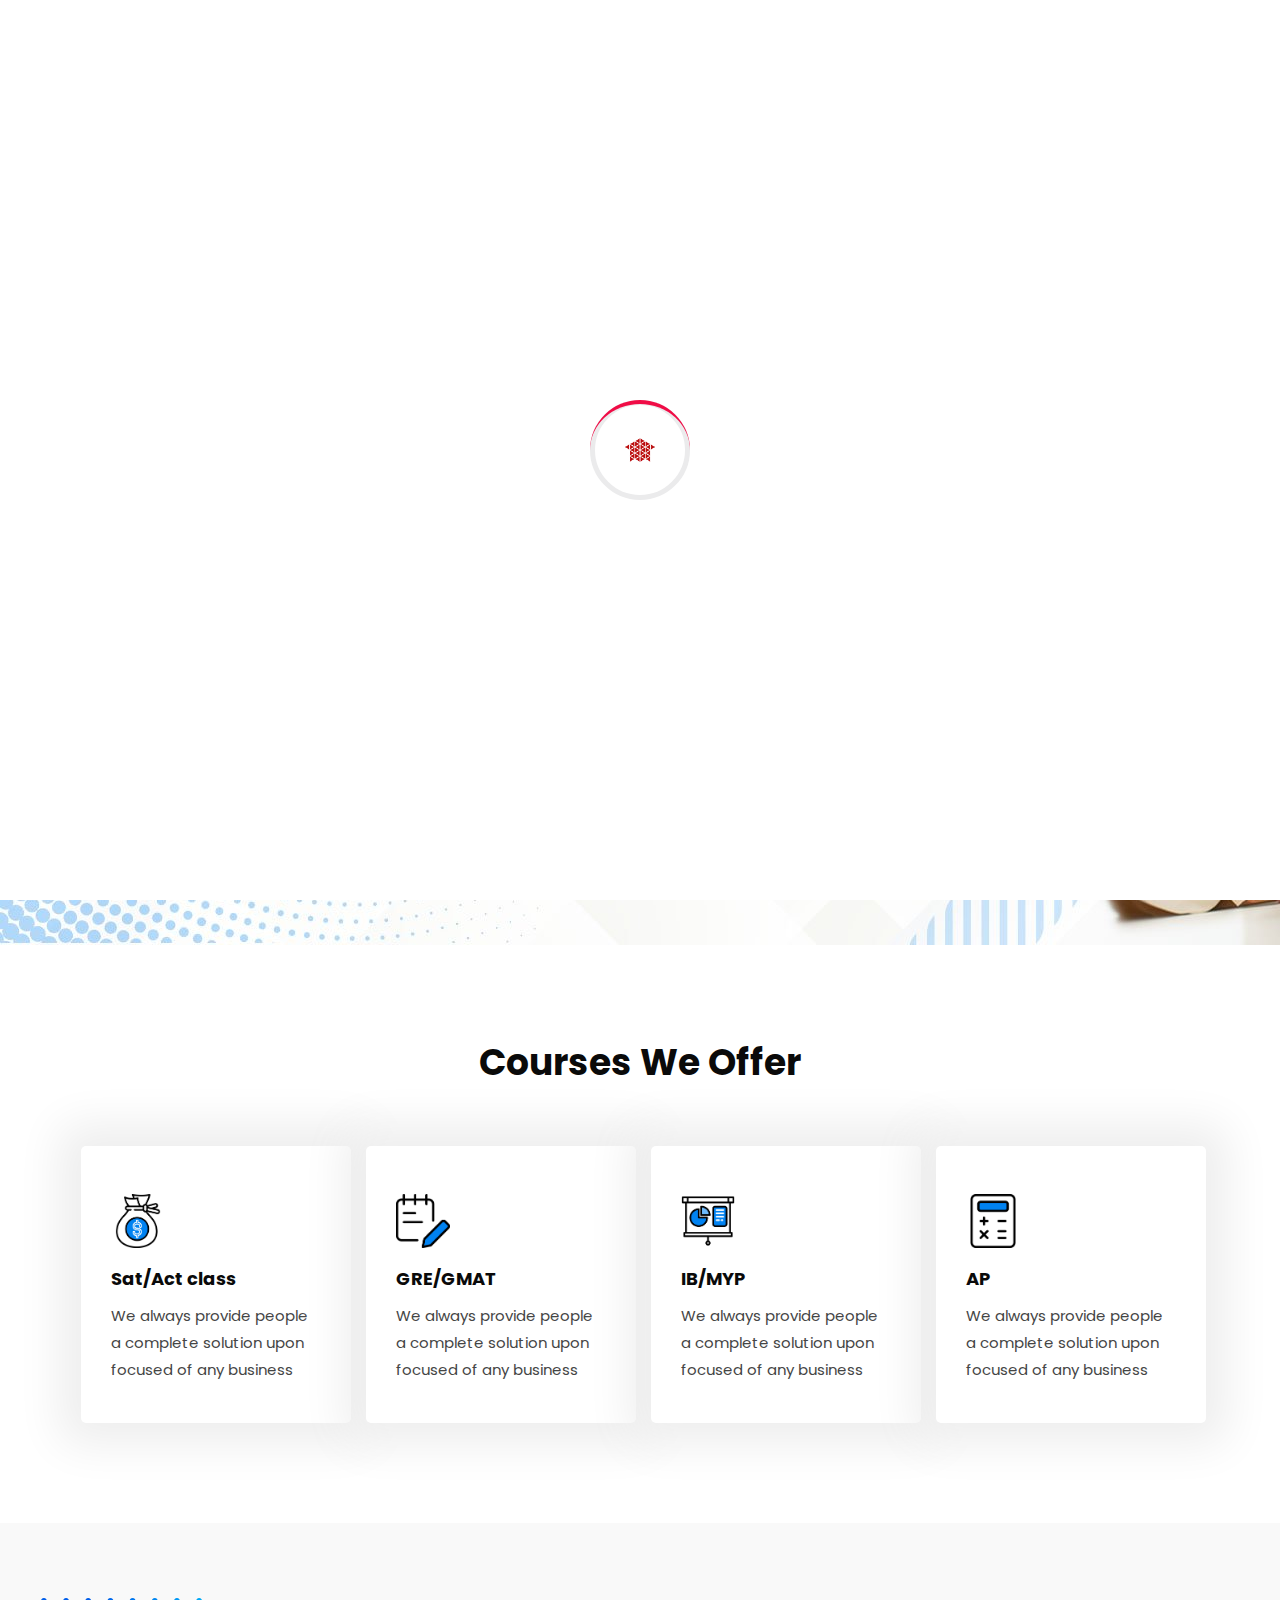
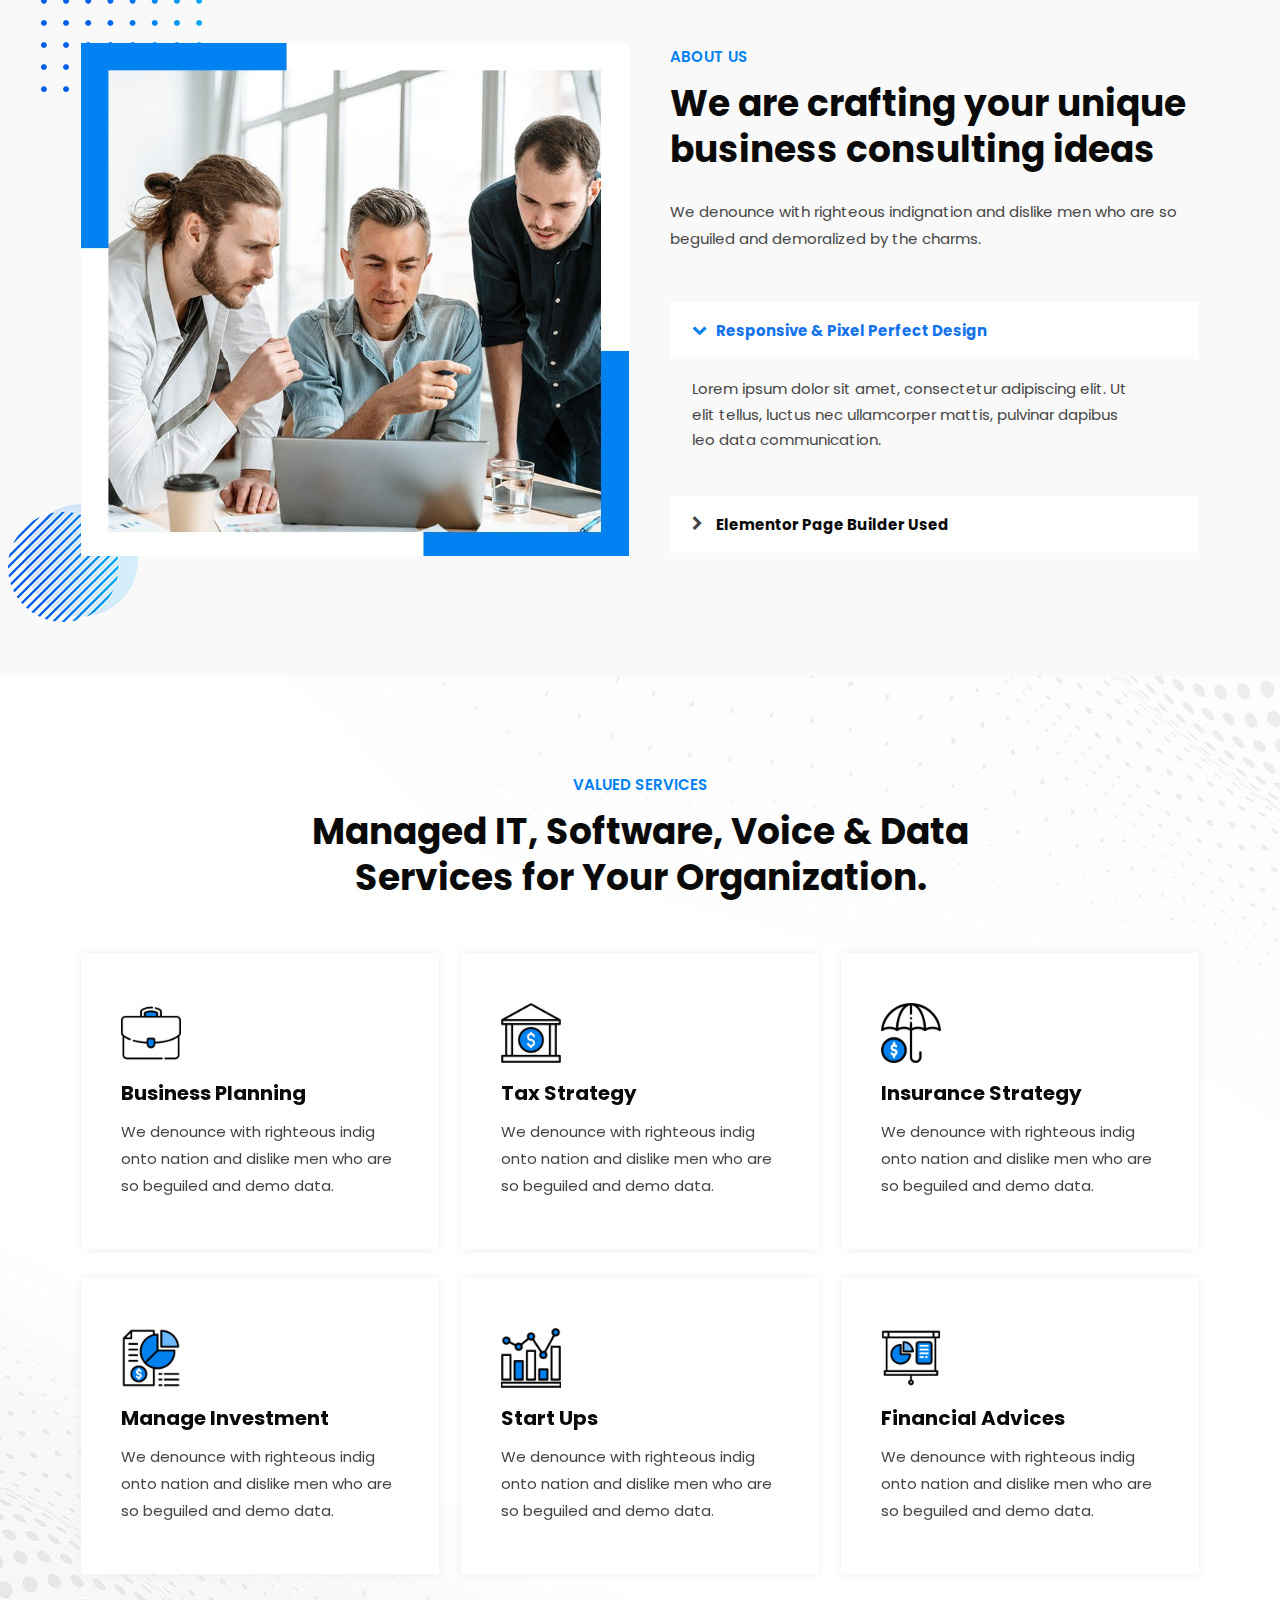
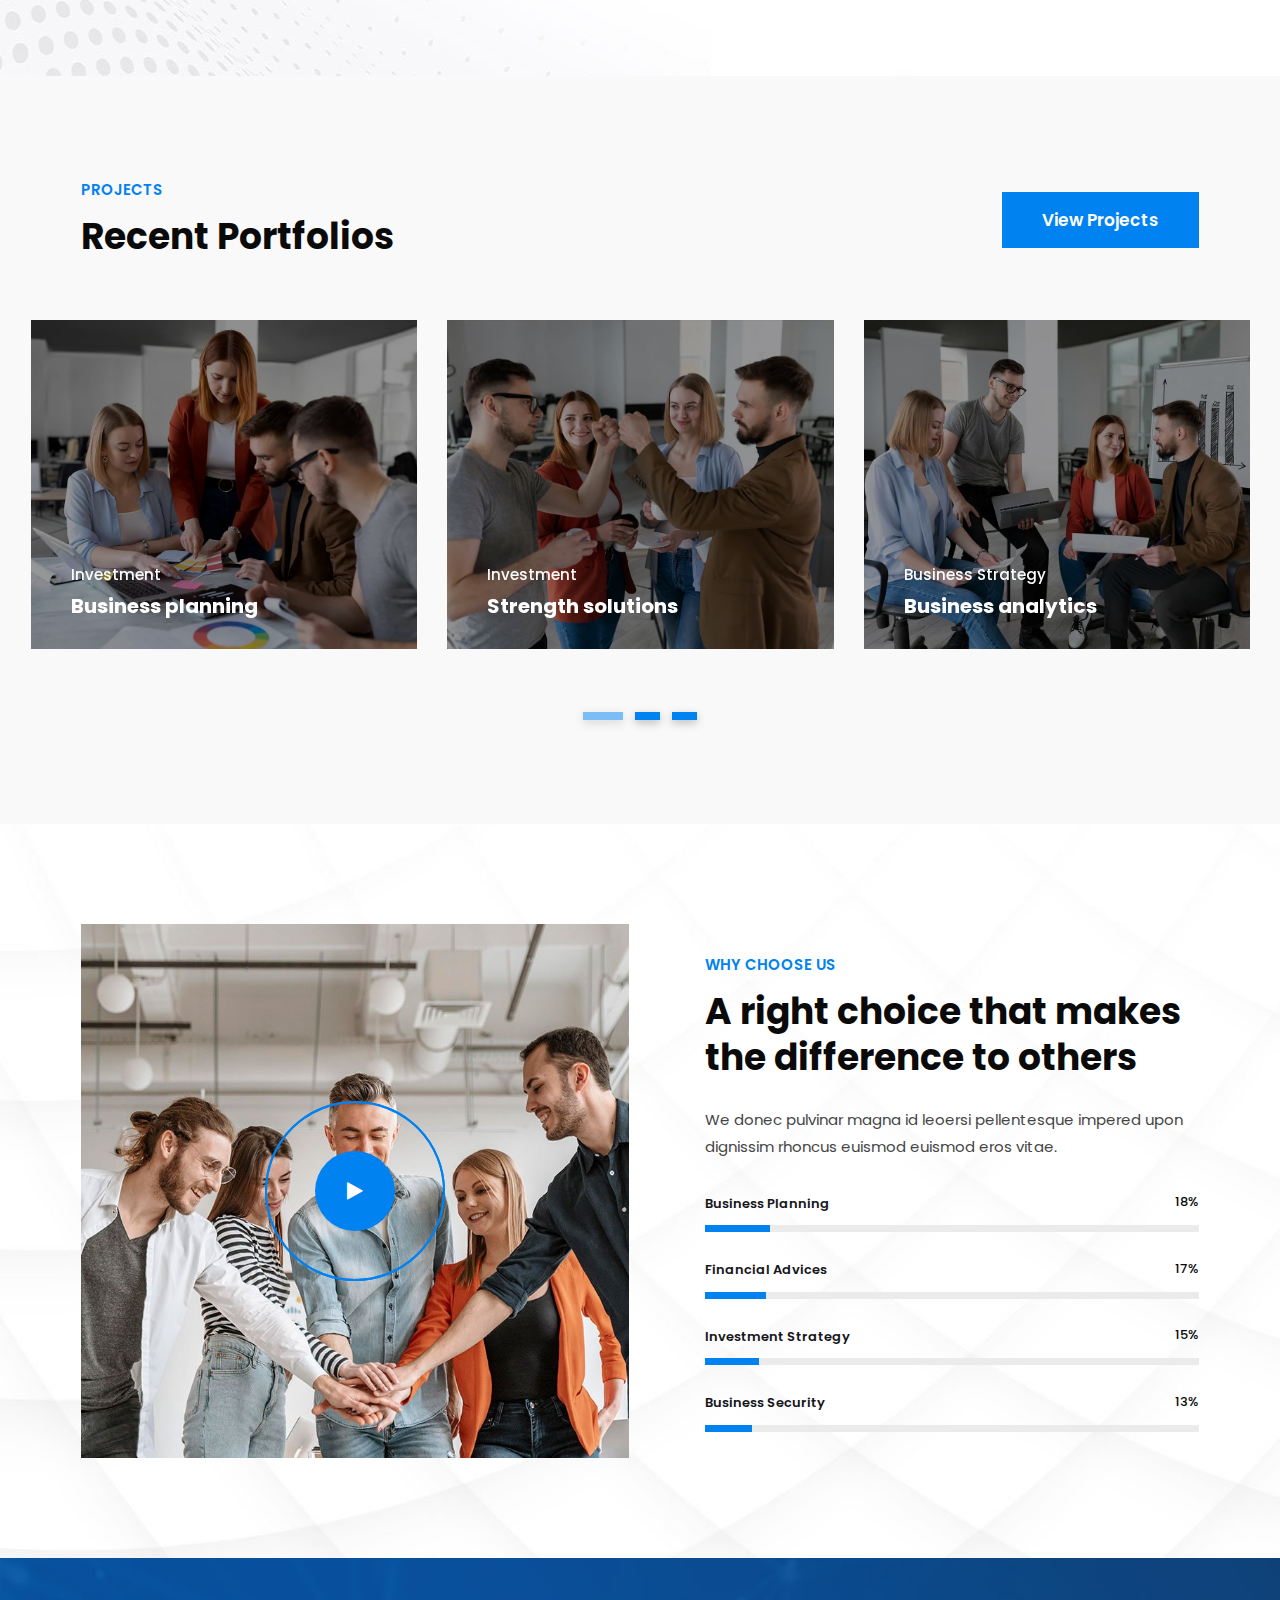
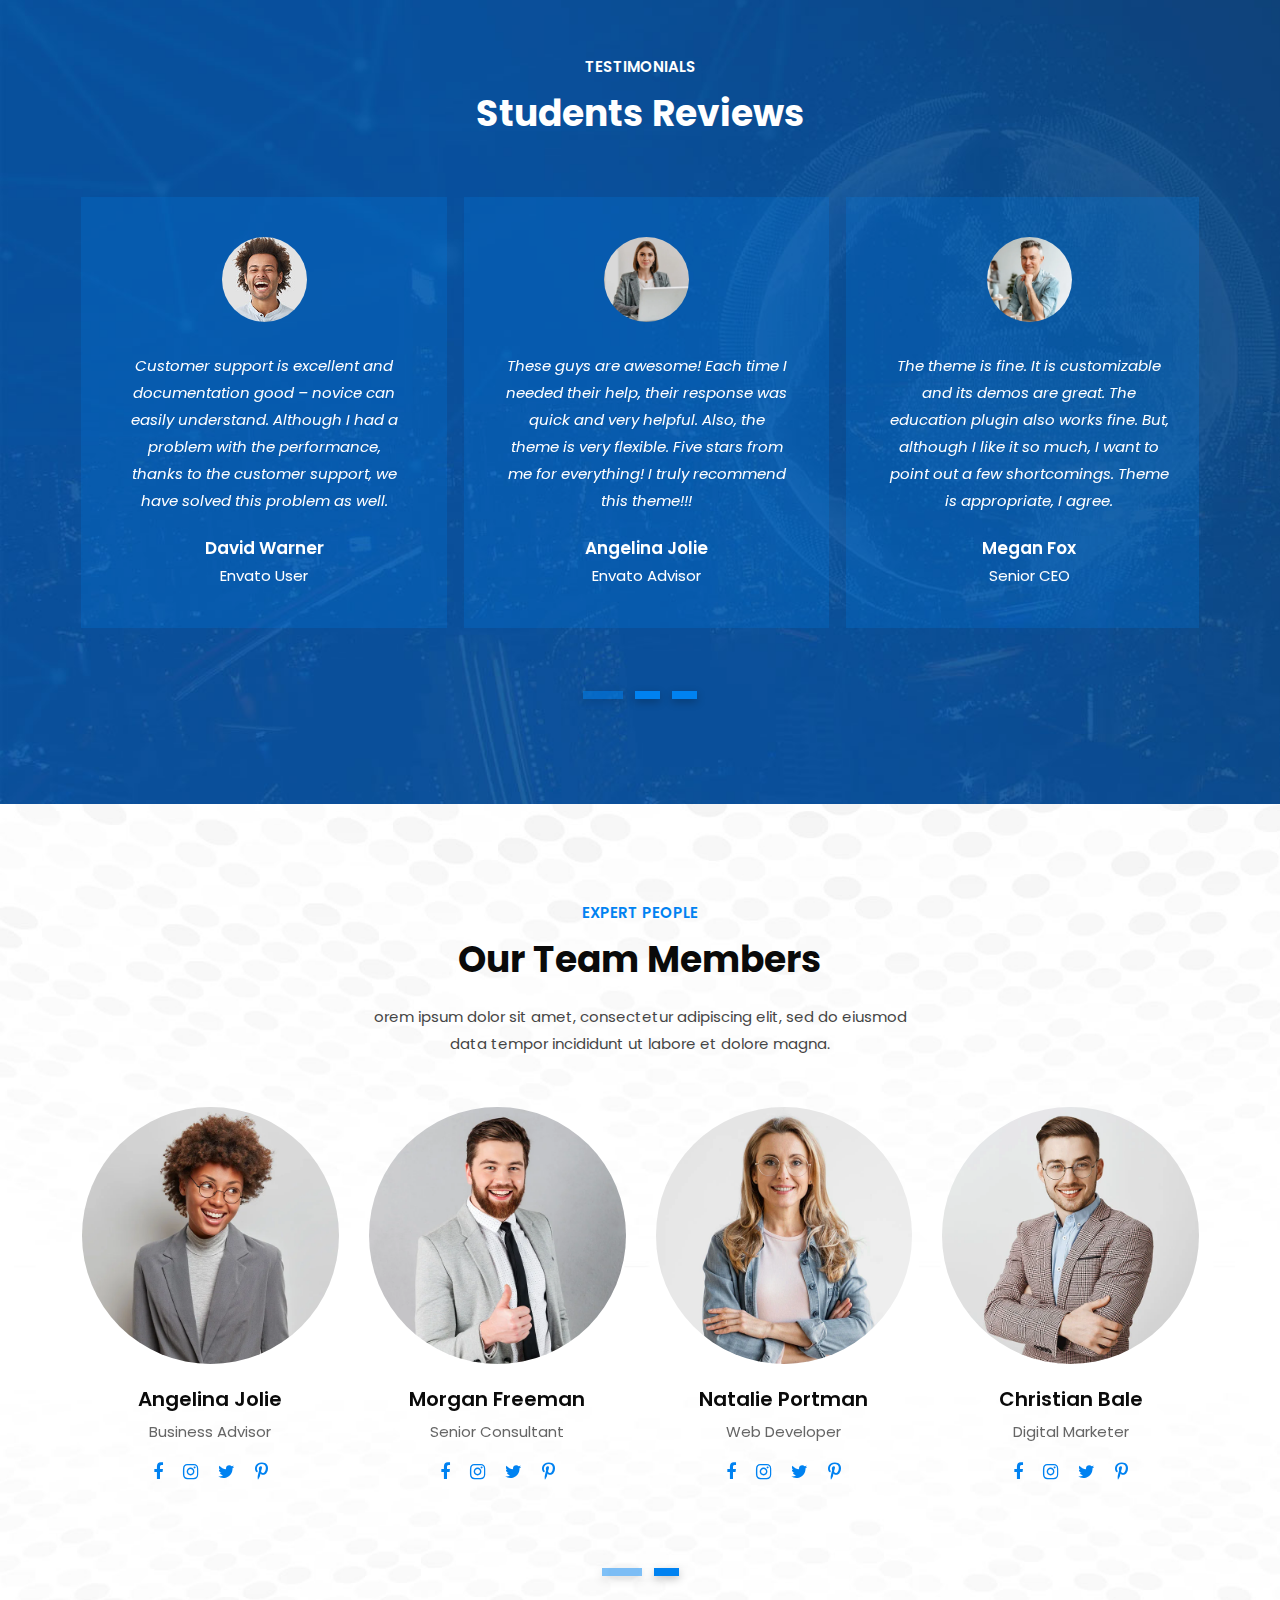
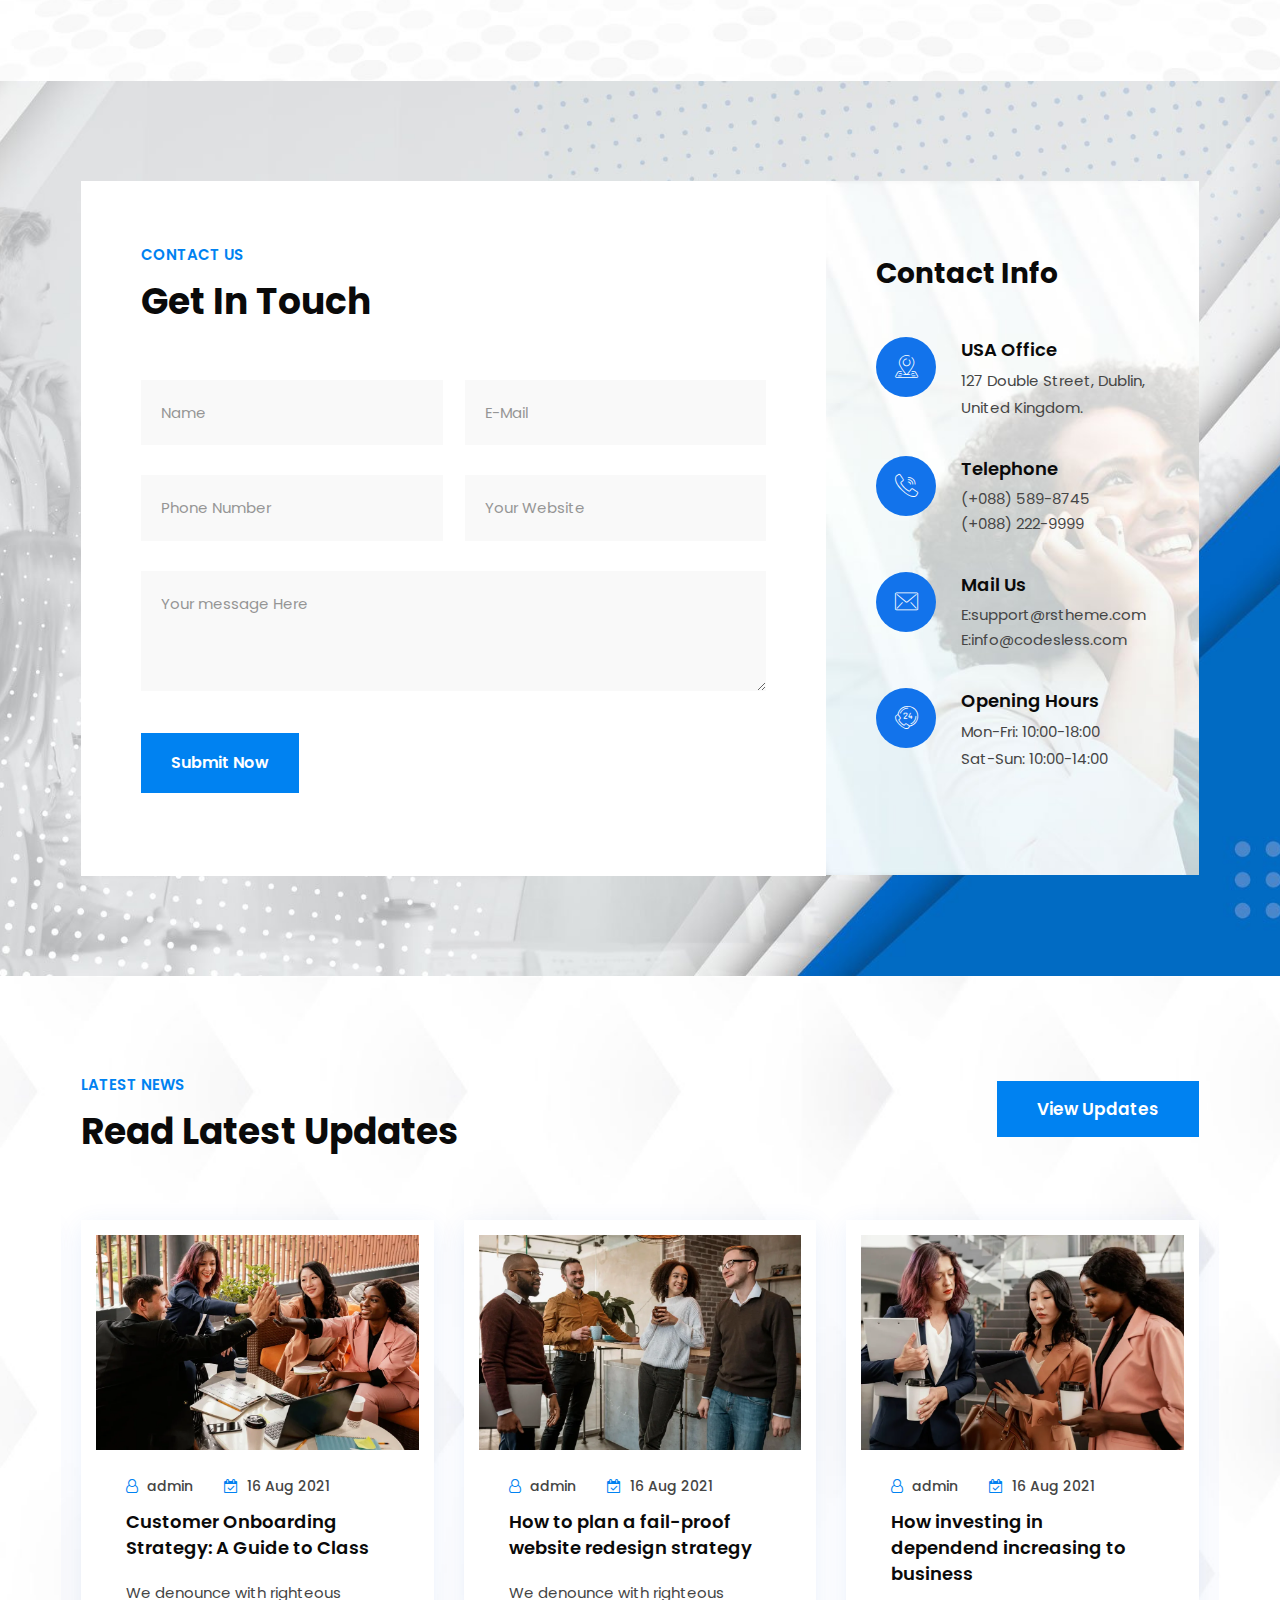
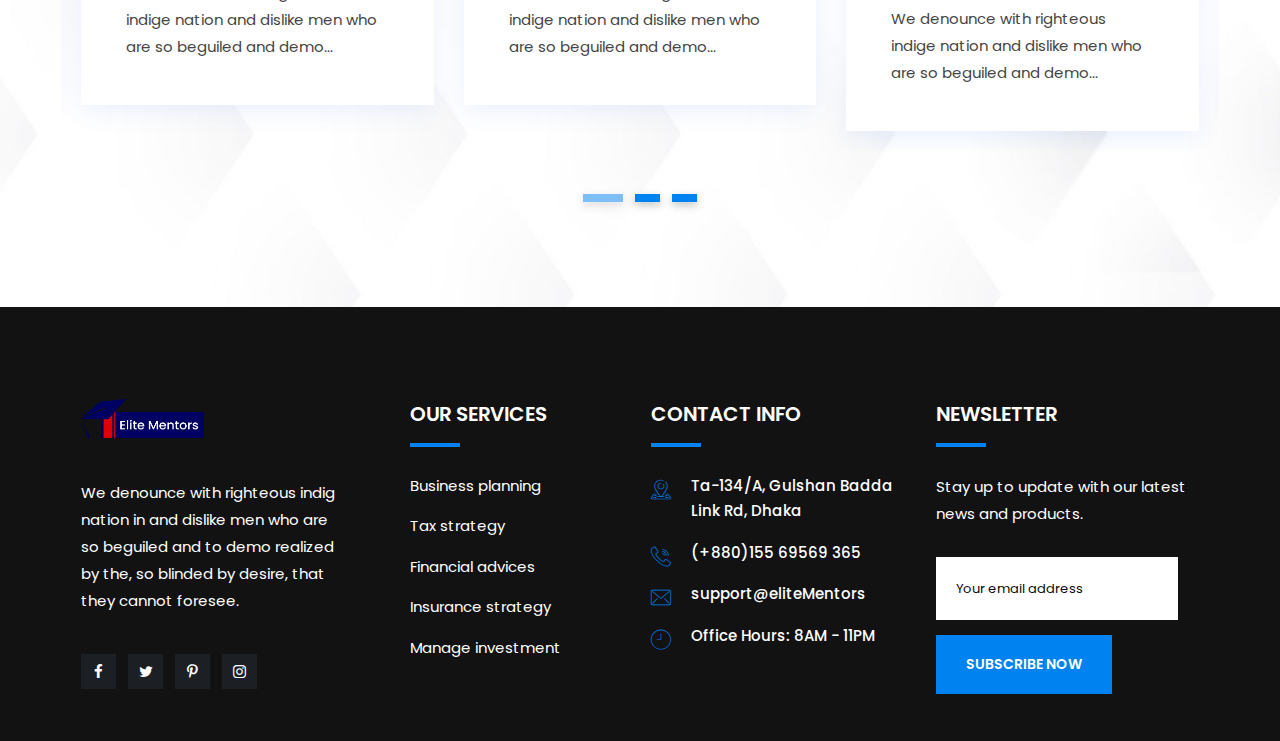
<file: index.html>
<!DOCTYPE html>
<html lang="zxx"> 
    

<head>
       
        <meta charset="utf-8">
        <title>Elite Mentors</title>
        <meta name="description" content="">
       
        <meta http-equiv="x-ua-compatible" content="ie=edge">
        <meta name="viewport" content="width=device-width, initial-scale=1">
       
        <link rel="apple-touch-icon" href="apple-touch-icon.html">
        <link rel="shortcut icon" type="image/x-icon" href="assets/images/fav.png">
      
        <link rel="stylesheet" type="text/css" href="assets/css/bootstrap.min.css">
       
        <link rel="stylesheet" type="text/css" href="assets/css/font-awesome.min.css">
      
        <link rel="stylesheet" type="text/css" href="assets/fonts/flaticon.css">
       
        <link rel="stylesheet" type="text/css" href="assets/css/animate.css">
       
        <link rel="stylesheet" type="text/css" href="assets/css/owl.carousel.css">
        
        <link rel="stylesheet" type="text/css" href="assets/css/off-canvas.css">
      
        <link rel="stylesheet" type="text/css" href="assets/css/magnific-popup.css">
        
        <link rel="stylesheet" href="assets/css/rsmenu-main.css">
      
        <link rel="stylesheet" type="text/css" href="assets/inc/custom-slider/css/nivo-slider.css">
        <link rel="stylesheet" type="text/css" href="assets/inc/custom-slider/css/preview.css">
     
        <link rel="stylesheet" type="text/css" href="assets/css/rs-spacing.css">
       
        <link rel="stylesheet" type="text/css" href="style.css"> 
       
        <link rel="stylesheet" type="text/css" href="assets/css/responsive.css">
        
    </head>
    <body class="home-blue-color">
        
        <div class="offwrap"></div>

        <!--Preloader start here-->
        <div id="pre-load">
           <div id="loader" class="loader">
               <div class="loader-container">
                   <div class='loader-icon'><img src="assets/images/fav.png" alt="Bizup Consulting Business"></div>
               </div>
           </div>              
       </div>
        <!--Preloader area end here-->
     
		<!-- Main content Start -->
        <div class="main-content">

            
        <!--Full width header Start-->
        <div class="full-width-header">
            <!--Header Start-->
            <header id="rs-header" class="rs-header style3">
                <!-- Topbar Area Start -->
                <div class="topbar-area style2">
                    <div class="container custom">
                        <div class="row-table">
                            <div class="col-cell">
                                <div class="header-logo">
                                    <div class="logo-area">
                                        <a href="index.html">
                                            <img class="normal-logo" src="assets/images/logo.png" alt="logo">  
                                            <img class="sticky-logo" src="assets/images/logo.png" alt="logo">
                                        </a>
                                    </div>
                                </div>
                            </div>
                            <div class="col-cell">
                                <div class="header-quote">
                                    <ul class="rs-address-area">
                                        <li class="address-list">
                                            <div class="info-icon">
                                                <i class="flaticon-location"></i>
                                            </div>
                                            <div class="info-content">
                                                <div class="info-title"><a href="#">Location</a></div>
                                                <div class="info-des"> 55 Gerad Lane,  NY 11201, USA</div>
                                            </div>
                                        </li>
                                        <li class="address-list">
                                            <div class="info-icon">
                                                <i class="flaticon-email"></i>
                                            </div>
                                            <div class="info-content">
                                                <div class="info-title"><a href="#">Mail us</a></div>
                                                <div class="info-des"><a href="mailto:info@eliteMentors.com">info@eliteMentors.com</a></div>
                                            </div>
                                        </li>
                                        <li class="address-list">
                                            <div class="info-icon">
                                                <i class="flaticon-call"></i>
                                            </div>
                                            <div class="info-content">
                                                <div class="info-title"><a href="#">Call us</a></div>
                                                <div class="info-des"><a href="tel:(+91)9741422392"> 9741422392</a></div>
                                            </div>
                                        </li>
                                    </ul>
                                </div>
                            </div>
                        </div>
                    </div>
                </div>
                <!-- Topbar Area End -->

                <!-- Menu Start -->
                <div class="menu-area menu-sticky">
                    <div class="container custom box-layout">
                        <div class="row-table">
                            <div class="col-cell header-logo">                                  
                                <div class="logo-area">
                                    <a href="index.html">
                                        <img src="assets/images/logo.png" alt="logo">  
                                    </a>
                                </div>
                            </div>
                            <div class="col-cell menu-responsive">
                                <div class="rs-menu-area">
                                    <div class="main-menu">
                                        <nav class="rs-menu hidden-md">
                                            <ul class="nav-menu">
                                                <li class="rs-mega-menu ">
                                                    <a href="index3.html">Home</a>
                                                        
                                                       
                                                </li>
                                                <li>
                                                    <a href="#">SAT / ACT</a>                                                        
                                                    </li>
                                                   <li>
                                                    <a href="#">GRE / GMAT</a>
                                                   
                                                </li>
                                                <li>
                                                    <a href="#">AP</a>
                                                   
                                                </li>
                                                <li>
                                                    <a href="#">IB / MYP</a>
                                                </li>
                                                <li>
                                                    <a href="#">IGCSE / AS & A</a>
                                                    
                                                </li>
                                                <li>
                                                    <a href="#">Admission Counselling</a>
                                                    
                                                </li>
                                            </ul> <!-- //.nav-menu -->
                                        </nav>
                                    </div> <!-- //.main-menu -->
                                </div>
                            </div>
                            <div class="col-cell rightbar-menu">
                                <div class="expand-btn-inner">
                                    <ul>
                                        <li class="search-parent">
                                            <a class="hidden-xs rs-search" data-bs-toggle="modal" data-bs-target="#searchModal" href="#">
                                                <i class="flaticon-search"></i>
                                            </a>
                                        </li>
                                        <li class="humburger">
                                            <a id="nav-expander" class="nav-expander bar" href="#">
                                                <div class="bar">
                                                    <span class="dot1"></span>
                                                    <span class="dot2"></span>
                                                    <span class="dot3"></span>
                                                    <span class="dot4"></span>
                                                    <span class="dot5"></span>
                                                    <span class="dot6"></span>
                                                    <span class="dot7"></span>
                                                    <span class="dot8"></span>
                                                    <span class="dot9"></span>
                                                </div>
                                            </a>
                                        </li>
                                    </ul>
                                    <div class="toolbar-sl-share">
                                        <ul>
                                            <li><a href="#"><i class="fa fa-facebook"></i></a></li>
                                            <li><a href="#"><i class="fa fa-twitter"></i></a></li>
                                            <li><a href="#"><i class="fa fa-linkedin"></i></a></li>
                                        </ul>
                                    </div>
                                </div>
                            </div>
                        </div>
                    </div>
                </div>
                <!-- Menu End -->
                <!-- Canvas Menu start -->
                <nav class="right_menu_togle hidden-md">
                    <div class="close-btn">
                        <a id="nav-close" class="nav-close">
                            <div class="line">
                                <span class="line1"></span>
                                <span class="line2"></span>
                            </div>
                        </a>
                    </div>
                    <div class="canvas-logo">
                        <a href="index.html"><img src="assets/images/logo.png" alt="logo"></a>
                    </div>
                    <div class="offcanvas-text">
                        <p>We denounce with righteous indig nation in and dislike men who are so beguiled and to demo realized, that they data forest see best business consulting wordpress theme 2021.</p>
                    </div>
                    <div class="media-img">
                        <img src="assets/images/off2.jpg" alt="Images">
                    </div>
                    <div class="canvas-contact">
                        <div class="address-area">
                            <div class="address-list">
                                <div class="info-icon">
                                    <i class="flaticon-location"></i>
                                </div>
                                <div class="info-content">
                                    <h4 class="title">Address</h4>
                                    <em>05 kandi BR. New York</em>
                                </div>
                            </div>
                            <div class="address-list">
                                <div class="info-icon">
                                    <i class="flaticon-email"></i>
                                </div>
                                <div class="info-content">
                                    <h4 class="title">Email</h4>
                                    <em><a href="mailto:support@rstheme.com">support@elitementors.com</a></em>
                                </div>
                             </div>
                            <div class="address-list">
                                <div class="info-icon">
                                  <i class="flaticon-call"></i>
                                </div>
                                <div class="info-content">
                                  <h4 class="title">Phone</h4>
                                  <em>+019988772</em>
                                </div>
                            </div>
                        </div>
                        <ul class="social">
                            <li><a href="#"><i class="fa fa-facebook"></i></a></li>
                            <li><a href="#"><i class="fa fa-twitter"></i></a></li>
                            <li><a href="#"><i class="fa fa-pinterest-p"></i></a></li>
                        </ul>
                    </div>
                </nav>
                <!-- Canvas Menu end -->

                <!-- Canvas Mobile Menu start -->
                <nav class="right_menu_togle mobile-navbar-menu" id="mobile-navbar-menu">
                    <div class="close-btn">
                        <a id="nav-close2" class="nav-close">
                            <div class="line">
                                <span class="line1"></span>
                                <span class="line2"></span>
                            </div>
                        </a>
                    </div>
                    <ul class="nav-menu">
                        <li class="menu-item-has-children current-menu-item">
                            <a href="index.html">Home</a>
                           
                              
                                <li>
                                    <a href="#">SAT/ACT</a>
                                     
                                </li>
                            </ul>
                        </li>
                        <li>
                            <a href="#">GRE/GMAT</a>                                                        
                           
                        </li>
                        <li>
                            <a href="#">AP</a>
                         
                        </li>
                        <li>
                            <a href="#">IB/MYP</a>
                            
                        </li>
                        <li>
                            <a href="#">IGCSE / AS & A</a>
                        </li>
                        <li>
                            <a href="#">Admission Counselling</a>
                           
                        </li>
                    </ul> <!-- //.nav-menu -->
                    <div class="canvas-contact">
                          <div class="address-area">
                              <div class="address-list">
                                  <div class="info-icon">
                                      <i class="flaticon-location"></i>
                                  </div>
                                  <div class="info-content">
                                      <h4 class="title">Address</h4>
                                      <em>05 kandi BR. New York</em>
                                  </div>
                              </div>
                              <div class="address-list">
                                  <div class="info-icon">
                                      <i class="flaticon-email"></i>
                                  </div>
                                  <div class="info-content">
                                      <h4 class="title">Email</h4>
                                      <em><a href="mailto:support@rstheme.com">support@rstheme.com</a></em>
                                  </div>
                              </div>
                              <div class="address-list">
                                  <div class="info-icon">
                                      <i class="flaticon-call"></i>
                                  </div>
                                  <div class="info-content">
                                      <h4 class="title">Phone</h4>
                                      <em>+019988772</em>
                                  </div>
                              </div>
                          </div>
                    </div>
                </nav>
                <!-- Canvas Menu end -->
            </header>
            <!--Header End-->
        </div>
        <!--Full width header End-->

            <!-- Slider Start -->
            <div id="rs-slider" class="rs-slider slider3 rs-slider-style3">
                <div class="bend niceties">
                    <div id="nivoSlider" class="slides">
                        <img src="assets/images/slider/h3-sl1.jpg" alt="" title="#slide-1" />
                        <img src="assets/images/slider/h3-sl2.jpg" alt="" title="#slide-2" />
                    </div>
                    <!-- Slide 1 -->
                    <div id="slide-1" class="slider-direction">
                        <div class="content-part">
                            <div class="container">
                                <div class="slider-des">
                                    <div class="sl-subtitle">BEST SAT CLASSES </div>
                                    <h1 class="sl-title">Join for the best <br> SAT score improvement  </h1>
                                </div>
                                <div class="slider-bottom">
                                    <a class="readon blue-slide" href="contact.html">Get Started</a>
                                </div>
                            </div>
                        </div>
                    </div>
                    <!-- Slide 2 -->
                    <div id="slide-2" class="slider-direction">
                        <div class="content-part">
                            <div class="container">
                                <div class="slider-des">
                                    <div class="sl-subtitle">BEST ACT SCORES </div>
                                    <h1 class="sl-title"> Beat your current <br> ACT score by a mile</h1>
                                </div>
                                <div class="slider-bottom">
                                    <a class="readon blue-slide" href="contact.html">Get Started</a>
                                </div>
                            </div>
                        </div>
                    </div>
                </div>
            </div>
            <!-- Slider End -->

            <!-- Services Section Start -->
            <div id="rs-services" class="rs-services style4 pt-95 pb-100 md-pt-65 md-pb-70">
                <div class="container">
                    <div class="sec-title text-center mb-60 md-mb-40">
                        <!--<span class="sub-text small">Managed Services</span>-->
                        <h2 class="title title3">Courses We Offer</h2>                           
                    </div>
                    <div class="row">
                        <div class="col-lg-3 col-md-6 md-mb-30">
                            <div class="services-item">
                                <div class="services-icon">
                                    <img class="dance_hover" src="assets/images/services/style5/icons/1.png" alt="Services">
                                </div>
                                <div class="services-content">
                                    <h3 class="title"><a href="services-style1.html">Sat/Act class</a></h3>
                                    <p class="margin-0">We always provide people a complete solution upon focused of any business</p>
                                </div>
                            </div>
                        </div>
                        <div class="col-lg-3 col-md-6 md-mb-30">
                            <div class="services-item">
                                <div class="services-icon">
                                    <img class="dance_hover" src="assets/images/services/style5/icons/2.png" alt="Services">
                                </div>
                                <div class="services-content">
                                    <h3 class="title"><a href="services-style1.html">GRE/GMAT</a></h3>
                                    <p class="margin-0">We always provide people a complete solution upon focused of any business</p>
                                </div>
                            </div>
                        </div>
                        <div class="col-lg-3 col-md-6 sm-mb-30">
                            <div class="services-item">
                                <div class="services-icon">
                                    <img class="dance_hover" src="assets/images/services/style5/icons/3.png" alt="Services">
                                </div>
                                <div class="services-content">
                                    <h3 class="title"><a href="services-style1.html">IB/MYP</a></h3>
                                    <p class="margin-0">We always provide people a complete solution upon focused of any business</p>
                                </div>
                            </div>
                        </div>
                        <div class="col-lg-3 col-md-6">
                            <div class="services-item">
                                <div class="services-icon">
                                    <img class="dance_hover" src="assets/images/services/style5/icons/4.png" alt="Services">
                                </div>
                                <div class="services-content">
                                    <h3 class="title"><a href="services-style1.html">AP</a></h3>
                                    <p class="margin-0">We always provide people a complete solution upon focused of any business</p>
                                </div>
                            </div>
                        </div>
                    </div>
                </div>
            </div>
            <!-- Services Section End -->

            <!-- About Section Start -->
            <div class="rs-about style3 gray-bg5 pt-120 pb-120 md-pt-70 md-pb-70">
                <div class="container">
                    <div class="row">
                        <div class="col-lg-6 md-mb-50">
                            <div class="about-content">
                                <div class="images-part">
                                    <img src="assets/images/about/home3/about-1.jpg" alt="Images">
                                </div>
                                <div class="rs-animations">
                                    <div class="spinner dot">
                                        <img class="scale" src="assets/images/about/home3/3.png" alt="Images">
                                    </div>
                                    <div class="spinner ball">
                                        <img class="dance2" src="assets/images/about/home3/2.png" alt="Images">
                                    </div>
                                </div>
                            </div>
                        </div>
                        <div class="col-lg-6 pl-30 md-pr-l5">
                            <div class="sec-title mb-50">
                                <span class="sub-text small">About Us</span>
                                <h2 class="title title3 pb-25">We are crafting your unique business consulting ideas</h2>
                                <p class="margin-0">We denounce with righteous indignation and dislike men who are so beguiled and demoralized by the charms.</p>
                            </div>
                            <div id="accordion" class="accordion">
                                <div class="card">
                                    <div class="card-header">
                                        <a class="card-link" href="#" data-bs-toggle="collapse" data-bs-target="#collapseOne" aria-expanded="true">Responsive & Pixel Perfect Design</a>
                                    </div>
                                    <div id="collapseOne" class="collapse show" data-bs-parent="#accordion">
                                        <div class="card-body">Lorem ipsum dolor sit amet, consectetur adipiscing elit. Ut elit tellus, luctus nec ullamcorper mattis, pulvinar dapibus leo data communication.</div>
                                    </div>
                                </div>
                                <div class="card">
                                    <div class="card-header">
                                        <a class="collapsed card-link" href="#" data-bs-toggle="collapse" data-bs-target="#collapseTwo" aria-expanded="false">Elementor Page Builder Used</a>
                                    </div>
                                    <div id="collapseTwo" class="collapse" data-bs-parent="#accordion">
                                        <div class="card-body">Lorem ipsum dolor sit amet, consectetur adipiscing elit. Ut elit tellus, luctus nec ullamcorper mattis, pulvinar dapibus leo data center and analytics.</div>
                                    </div>
                                </div>
                            </div>
                        </div>
                    </div>
                </div>              
            </div>
            <!-- About Section End -->

            <!-- Services Section Start -->
            <div class="rs-services style5 bg14 pt-95 pb-100 md-pt-65 md-pb-70">
                <div class="container">                    
                    <div class="sec-title text-center mb-50">
                        <span class="sub-text small">Valued Services</span>
                        <h2 class="title title3">Managed IT, Software, Voice & Data<br> Services for Your Organization.</h2>                           
                    </div>
                    <div class="row">
                        <div class="col-lg-4 col-md-6 mb-25">
                           <div class="flip-box-inner">
                                <div class="flip-box-wrap">
                                    <div class="front-part">
                                       <div class="front-content-part">
                                            <div class="front-icon-part">
                                                <div class="icon-part">
                                                    <img src="assets/images/services/style5/1.png" alt=""> 
                                                </div>
                                            </div>
                                            <div class="front-title-part">
                                                <h3 class="title"><a href="business-planning.html">Business Planning</a></h3>
                                            </div>
                                            <div class="front-desc-part">
                                                <p>
                                                    We denounce with righteous indig onto nation and dislike men who are so beguiled and demo data.
                                                </p>
                                            </div>
                                        </div>
                                    </div>
                                    <div class="back-part">
                                        <div class="back-front-content">
                                            <div class="back-title-part">
                                                <h3 class="back-title"><a href="business-planning.html">Business Planning</a></h3>
                                            </div>
                                            <div class="back-desc-part">
                                                <p class="back-desc">We denounce with righteous indig onto nation and dislike men who are so beguiled and demo data.</p>
                                            </div>
                                            <div class="back-btn-part">
                                                <a class="readon view-more" href="business-planning.html">View More</a>
                                            </div>
                                        </div>
                                    </div>
                                </div>
                           </div> 
                        </div>
                        <div class="col-lg-4 col-md-6 mb-25">
                           <div class="flip-box-inner">
                                <div class="flip-box-wrap">
                                    <div class="front-part">
                                       <div class="front-content-part">
                                            <div class="front-icon-part">
                                                <div class="icon-part">
                                                    <img src="assets/images/services/style5/2.png" alt=""> 
                                                </div>
                                            </div>
                                            <div class="front-title-part">
                                                <h3 class="title"><a href="tax-strategy.html">Tax Strategy</a></h3>
                                            </div>
                                            <div class="front-desc-part">
                                                <p>
                                                    We denounce with righteous indig onto nation and dislike men who are so beguiled and demo data.
                                                </p>
                                            </div>
                                        </div>
                                    </div>
                                    <div class="back-part">
                                        <div class="back-front-content">
                                            <div class="back-title-part">
                                                <h3 class="back-title"><a href="tax-strategy.html">Tax Strategy</a></h3>
                                            </div>
                                            <div class="back-desc-part">
                                                <p class="back-desc">We denounce with righteous indig onto nation and dislike men who are so beguiled and demo data.</p>
                                            </div>
                                            <div class="back-btn-part">
                                                <a class="readon view-more" href="tax-strategy.html">View More</a>
                                            </div>
                                        </div>
                                    </div>
                                </div>
                           </div> 
                        </div>
                        <div class="col-lg-4 col-md-6 mb-25">
                           <div class="flip-box-inner">
                                <div class="flip-box-wrap">
                                    <div class="front-part">
                                       <div class="front-content-part">
                                            <div class="front-icon-part">
                                                <div class="icon-part">
                                                    <img src="assets/images/services/style5/3.png" alt=""> 
                                                </div>
                                            </div>
                                            <div class="front-title-part">
                                                <h3 class="title"><a href="insurance-strategy.html">Insurance Strategy</a></h3>
                                            </div>
                                            <div class="front-desc-part">
                                                <p>
                                                    We denounce with righteous indig onto nation and dislike men who are so beguiled and demo data.
                                                </p>
                                            </div>
                                        </div>
                                    </div>
                                    <div class="back-part">
                                        <div class="back-front-content">
                                            <div class="back-title-part">
                                                <h3 class="back-title"><a href="insurance-strategy.html">Insurance Strategy</a></h3>
                                            </div>
                                            <div class="back-desc-part">
                                                <p class="back-desc">We denounce with righteous indig onto nation and dislike men who are so beguiled and demo data.</p>
                                            </div>
                                            <div class="back-btn-part">
                                                <a class="readon view-more" href="insurance-strategy.html">View More</a>
                                            </div>
                                        </div>
                                    </div>
                                </div>
                           </div> 
                        </div>
                        <div class="col-lg-4 col-md-6 md-mb-25">
                           <div class="flip-box-inner">
                                <div class="flip-box-wrap">
                                    <div class="front-part">
                                       <div class="front-content-part">
                                            <div class="front-icon-part">
                                                <div class="icon-part">
                                                    <img src="assets/images/services/style5/4.png" alt=""> 
                                                </div>
                                            </div>
                                            <div class="front-title-part">
                                                <h3 class="title"><a href="manage-investment.html">Manage Investment</a></h3>
                                            </div>
                                            <div class="front-desc-part">
                                                <p>
                                                    We denounce with righteous indig onto nation and dislike men who are so beguiled and demo data.
                                                </p>
                                            </div>
                                        </div>
                                    </div>
                                    <div class="back-part">
                                        <div class="back-front-content">
                                            <div class="back-title-part">
                                                <h3 class="back-title"><a href="manage-investment.html">Manage Investment</a></h3>
                                            </div>
                                            <div class="back-desc-part">
                                                <p class="back-desc">We denounce with righteous indig onto nation and dislike men who are so beguiled and demo data.</p>
                                            </div>
                                            <div class="back-btn-part">
                                                <a class="readon view-more" href="manage-investment.html">View More</a>
                                            </div>
                                        </div>
                                    </div>
                                </div>
                           </div> 
                        </div>
                        <div class="col-lg-4 col-md-6 sm-mb-25">
                           <div class="flip-box-inner">
                                <div class="flip-box-wrap">
                                    <div class="front-part">
                                       <div class="front-content-part">
                                            <div class="front-icon-part">
                                                <div class="icon-part">
                                                    <img src="assets/images/services/style5/5.png" alt=""> 
                                                </div>
                                            </div>
                                            <div class="front-title-part">
                                                <h3 class="title"><a href="start-ups.html">Start Ups</a></h3>
                                            </div>
                                            <div class="front-desc-part">
                                                <p>
                                                    We denounce with righteous indig onto nation and dislike men who are so beguiled and demo data.
                                                </p>
                                            </div>
                                        </div>
                                    </div>
                                    <div class="back-part">
                                        <div class="back-front-content">
                                            <div class="back-title-part">
                                                <h3 class="back-title"><a href="start-ups.html">Start Ups</a></h3>
                                            </div>
                                            <div class="back-desc-part">
                                                <p class="back-desc">We denounce with righteous indig onto nation and dislike men who are so beguiled and demo data.</p>
                                            </div>
                                            <div class="back-btn-part">
                                                <a class="readon view-more" href="start-ups.html">View More</a>
                                            </div>
                                        </div>
                                    </div>
                                </div>
                           </div> 
                        </div>
                        <div class="col-lg-4 col-md-6">
                           <div class="flip-box-inner">
                                <div class="flip-box-wrap">
                                    <div class="front-part">
                                       <div class="front-content-part">
                                            <div class="front-icon-part">
                                                <div class="icon-part">
                                                    <img src="assets/images/services/style5/6.png" alt=""> 
                                                </div>
                                            </div>
                                            <div class="front-title-part">
                                                <h3 class="title"><a href="financial-advices.html">Financial Advices</a></h3>
                                            </div>
                                            <div class="front-desc-part">
                                                <p>
                                                    We denounce with righteous indig onto nation and dislike men who are so beguiled and demo data.
                                                </p>
                                            </div>
                                        </div>
                                    </div>
                                    <div class="back-part">
                                        <div class="back-front-content">
                                            <div class="back-title-part">
                                                <h3 class="back-title"><a href="financial-advices.html">Financial Advices</a></h3>
                                            </div>
                                            <div class="back-desc-part">
                                                <p class="back-desc">We denounce with righteous indig onto nation and dislike men who are so beguiled and demo data.</p>
                                            </div>
                                            <div class="back-btn-part">
                                                <a class="readon view-more" href="financial-advices.html">View More</a>
                                            </div>
                                        </div>
                                    </div>
                                </div>
                           </div> 
                        </div>
                    </div>
                </div>
            </div>
            <!-- Services Section End -->
            
            <!-- Project Section Start -->
            <div class="rs-project style3 home3-project-style gray-bg5 pt-100 pb-100 md-pt-70 md-pb-70">
                <div class="container custom">
                    <div class="row y-middle">
                        <div class="col-lg-6">
                            <div class="sec-title mb-60 md-mb-35">
                                <span class="sub-text small">Projects</span>
                                <h2 class="title title3">Recent Portfolios</h2>                           
                            </div>
                        </div>
                        <div class="col-lg-6 text-right md-left">
                            <div class="btn-part mb-50">
                                <a class="readon consultant blue-view" href="project-single.html">View Projects</a>
                            </div>
                        </div>
                    </div>
                </div>
                <div class="container-fluid pr-30 pl-30">
                    <div class="rs-carousel owl-carousel" 
                        data-loop="true" 
                        data-items="3" 
                        data-margin="30" 
                        data-autoplay="false" 
                        data-hoverpause="true" 
                        data-autoplay-timeout="5000" 
                        data-smart-speed="800" 
                        data-dots="false" 
                        data-nav="false" 
                        data-nav-speed="false" 

                        data-md-device="3" 
                        data-md-device-nav="false" 
                        data-md-device-dots="true" 
                        data-center-mode="false"

                        data-ipad-device2="2" 
                        data-ipad-device-nav2="false" 
                        data-ipad-device-dots2="true"

                        data-ipad-device="2" 
                        data-ipad-device-nav="false" 
                        data-ipad-device-dots="true" 

                        data-mobile-device="1" 
                        data-mobile-device-nav="false" 
                        data-mobile-device-dots="true">

                        <div class="project-item">
                            <div class="project-img">
                                <a href="#"><img src="assets/images/project/style3/1.jpg" alt="images"></a>
                            </div>
                            <div class="project-content">
                                <div class="portfolio-inner">                                         
                                     <span class="category"><a href="project-single.html">Investment</a></span>                                         
                                     <h3 class="title"><a href="project-single.html">Business planning</a></h3>
                                </div>
                            </div>
                        </div>
                        <div class="project-item">
                            <div class="project-img">
                                <a href="#"><img src="assets/images/project/style3/2.jpg" alt="images"></a>
                            </div>
                            <div class="project-content">
                                <div class="portfolio-inner">                                         
                                     <span class="category"><a href="project-single.html">Investment</a></span>                                         
                                     <h3 class="title"><a href="project-single.html">Strength solutions</a></h3>
                                </div>
                            </div>
                        </div>
                        <div class="project-item">
                            <div class="project-img">
                                <a href="#"><img src="assets/images/project/style3/3.jpg" alt="images"></a>
                            </div>
                            <div class="project-content">
                                <div class="portfolio-inner">                                         
                                     <span class="category"><a href="project-single.html">Business Strategy</a></span>                                         
                                     <h3 class="title"><a href="project-single.html">Business analytics</a></h3>
                                </div>
                            </div>
                        </div>
                        <div class="project-item">
                            <div class="project-img">
                                <a href="#"><img src="assets/images/project/style3/4.jpg" alt="images"></a>
                            </div>
                            <div class="project-content">
                                <div class="portfolio-inner">                                         
                                     <span class="category"><a href="project-single.html">Business Strategy</a></span>                                         
                                     <h3 class="title"><a href="project-single.html">Stock market analysis</a></h3>
                                </div>
                            </div>
                        </div>
                        <div class="project-item">
                            <div class="project-img">
                                <a href="#"><img src="assets/images/project/style3/5.jpg" alt="images"></a>
                            </div>
                            <div class="project-content">
                                <div class="portfolio-inner">                                         
                                     <span class="category"><a href="project-single.html">Financial</a></span>                                         
                                     <h3 class="title"><a href="project-single.html">Sales analysis</a></h3>
                                </div>
                            </div>
                        </div>
                        <div class="project-item">
                            <div class="project-img">
                                <a href="#"><img src="assets/images/project/style3/6.jpg" alt="images"></a>
                            </div>
                            <div class="project-content">
                                <div class="portfolio-inner">                                         
                                     <span class="category"><a href="project-single.html">Tax Consulting</a></span>                                         
                                     <h3 class="title"><a href="project-single.html">Stock investments</a></h3>
                                </div>
                            </div>
                        </div>
                        <div class="project-item">
                            <div class="project-img">
                                <a href="#"><img src="assets/images/project/style3/7.jpg" alt="images"></a>
                            </div>
                            <div class="project-content">
                                <div class="portfolio-inner">                                         
                                     <span class="category"><a href="project-single.html">Business Strategy</a></span>                                         
                                     <h3 class="title"><a href="project-single.html">Advertising Technology</a></h3>
                                </div>
                            </div>
                        </div>
                        <div class="project-item">
                            <div class="project-img">
                                <a href="#"><img src="assets/images/project/style3/8.jpg" alt="images"></a>
                            </div>
                            <div class="project-content">
                                <div class="portfolio-inner">                                         
                                     <span class="category"><a href="project-single.html">Tax Consulting</a></span>                                         
                                     <h3 class="title"><a href="project-single.html">Big Data Services</a></h3>
                                </div>
                            </div>
                        </div>
                    </div>
                </div>
            </div>
            <!-- Project Section End -->
            
            <!-- Why Choose Section Start -->
            <div class="rs-choose bg15 pt-100 pb-100 md-pt-70 md-pb-70">
                <div class="container custom">
                    <div class="row y-middle">
                        <div class="col-lg-6 md-mb-50">
                            <div class="rs-videos choose-video home3-video-style">
                                <div class="images-video">
                                    <img src="assets/images/video/choose-video.jpg" alt="images">
                                </div>
                                <div class="animate-border blue-color-style">
                                    <a class="popup-border" href="https://www.youtube.com/watch?v=FMvA5fyZ338">
                                        <i class="fa fa-play"></i>
                                    </a>
                                </div>
                            </div>
                        </div>
                        <div class="col-lg-6 pl-65 md-pl-15">
                            <div class="sec-title mb-30">
                                <span class="sub-text small">Why choose us</span>
                                <h2 class="title title3 pb-25">A right choice that makes the difference to others</h2>
                                <p class="margin-0">We donec pulvinar magna id leoersi pellentesque impered upon dignissim rhoncus euismod euismod eros vitae.</p>                           
                            </div>
                            <!-- Skillbar Section Start -->
                            <div class="rs-skillbar style1 home3-skillbar-style">
                                <div class="cl-skill-bar">
                                   <!-- Start Skill Bar -->
                                   <span class="skillbar-title">Business Planning</span>
                                   <div class="skillbar" data-percent="90">
                                       <p class="skillbar-bar"></p>
                                       <span class="skill-bar-percent"></span> 
                                   </div>
                                   <!-- Start Skill Bar -->
                                   <span class="skillbar-title">Financial Advices</span>
                                   <div class="skillbar" data-percent="85">
                                       <p class="skillbar-bar"></p>
                                       <span class="skill-bar-percent"></span> 
                                   </div>
                                   <!-- Start Skill Bar -->
                                   <span class="skillbar-title">Investment Strategy</span>
                                   <div class="skillbar" data-percent="75">
                                       <p class="skillbar-bar"></p>
                                       <span class="skill-bar-percent"></span> 
                                   </div>    
                                   <!-- Start Skill Bar -->
                                   <span class="skillbar-title">Business Security</span>
                                   <div class="skillbar margin-no" data-percent="65">
                                       <p class="skillbar-bar"></p>
                                       <span class="skill-bar-percent"></span> 
                                   </div>
                                </div>
                            </div>
                            <!-- Skillbar Section End -->
                        </div>
                    </div>
                </div>
            </div>
            <!-- Why Choose Section Start -->

            <!-- Testimonial Section Start -->
            <div class="rs-testimonial style4 bg16 pt-95 pb-100 md-pt-65 md-pb-70">
                <div class="container">
                    <div class="sec-title text-center mb-60 md-mb-40">
                        <span class="sub-text small white-color">Testimonials</span>
                        <h2 class="title title3 white-color">Students Reviews</h2>                           
                    </div>
                    <div class="rs-carousel owl-carousel" data-loop="true" data-items="3" data-margin="30" data-autoplay="true" data-hoverpause="true" data-autoplay-timeout="5000" data-smart-speed="800" data-dots="false" data-nav="false" data-nav-speed="false" data-center-mode="false" data-mobile-device="1" data-mobile-device-nav="false" data-mobile-device-dots="true" data-ipad-device="2" data-ipad-device-nav="false" data-ipad-device-dots="true" data-ipad-device2="2" data-ipad-device-nav2="false" data-ipad-device-dots2="true" data-md-device="3" data-md-device-nav="false" data-md-device-dots="true">
                        <div class="testi-item">
                            <div class="testi-wrap">
                                <div class="image-wrap">
                                    <img src="assets/images/testimonial/avatar/1.jpg" alt="Testimonial">
                                </div>
                                <div class="item-contents">
                                    <p>Customer support is excellent and documentation good – novice can easily understand. Although I had a problem with the performance, thanks to the customer support, we have solved this problem as well.</p>
                                </div>
                                <div class="testi-information">
                                    <div class="testi-name">David Warner</div>
                                    <span class="testi-title">Envato User</span>
                                </div>
                            </div>
                        </div>
                        <div class="testi-item">
                            <div class="testi-wrap">
                                <div class="image-wrap">
                                    <img src="assets/images/testimonial/avatar/2.jpg" alt="Testimonial">
                                </div>
                                <div class="item-contents">
                                    <p> These guys are awesome! Each time I needed their help, their response was quick and very helpful. Also, the theme is very flexible. Five stars from me for everything! I truly recommend this theme!!! </p>
                                </div>
                                <div class="testi-information">
                                    <div class="testi-name">Angelina Jolie</div>
                                    <span class="testi-title">Envato Advisor</span>
                                </div>
                            </div>
                        </div>
                        <div class="testi-item">
                            <div class="testi-wrap">
                                <div class="image-wrap">
                                    <img src="assets/images/testimonial/avatar/3.jpg" alt="Testimonial">
                                </div>
                                <div class="item-contents">
                                    <p>The theme is fine. It is customizable and its demos are great. The education plugin also works fine. But, although I like it so much, I want to point out a few shortcomings. Theme is appropriate, I agree.</p>
                                </div>
                                <div class="testi-information">
                                    <div class="testi-name">Megan Fox</div>
                                    <span class="testi-title">Senior CEO</span>
                                </div>
                            </div>
                        </div>
                        <div class="testi-item">
                            <div class="testi-wrap">
                                <div class="image-wrap">
                                    <img src="assets/images/testimonial/avatar/4.jpg" alt="Testimonial">
                                </div>
                                <div class="item-contents">
                                    <p>These guys are awesome! Each time I needed their help, their response was quick and very helpful. Also, the theme is very flexible. Five stars from me for everything! I truly recommend this theme!!!</p>
                                </div>
                                <div class="testi-information">
                                    <div class="testi-name">Nicole Kidman</div>
                                    <span class="testi-title">Envato Author</span>
                                </div>
                            </div>
                        </div>
                        <div class="testi-item">
                            <div class="testi-wrap">
                                <div class="image-wrap">
                                    <img src="assets/images/testimonial/avatar/1.jpg" alt="Testimonial">
                                </div>
                                <div class="item-contents">
                                    <p>Customer support is excellent and documentation good – novice can easily understand. Although I had a problem with the performance, thanks to the customer support, we have solved this problem as well.</p>
                                </div>
                                <div class="testi-information">
                                    <div class="testi-name">David Warner</div>
                                    <span class="testi-title">Envato User</span>
                                </div>
                            </div>
                        </div>
                        <div class="testi-item">
                            <div class="testi-wrap">
                                <div class="image-wrap">
                                    <img src="assets/images/testimonial/avatar/2.jpg" alt="Testimonial">
                                </div>
                                <div class="item-contents">
                                    <p> These guys are awesome! Each time I needed their help, their response was quick and very helpful. Also, the theme is very flexible. Five stars from me for everything! I truly recommend this theme!!! </p>
                                </div>
                                <div class="testi-information">
                                    <div class="testi-name">Angelina Jolie</div>
                                    <span class="testi-title">Envato Advisor</span>
                                </div>
                            </div>
                        </div>
                        <div class="testi-item">
                            <div class="testi-wrap">
                                <div class="image-wrap">
                                    <img src="assets/images/testimonial/avatar/3.jpg" alt="Testimonial">
                                </div>
                                <div class="item-contents">
                                    <p>The theme is fine. It is customizable and its demos are great. The education plugin also works fine. But, although I like it so much, I want to point out a few shortcomings. Theme is appropriate, I agree.</p>
                                </div>
                                <div class="testi-information">
                                    <div class="testi-name">Megan Fox</div>
                                    <span class="testi-title">Senior CEO</span>
                                </div>
                            </div>
                        </div>
                    </div>
                </div>
            </div>
            <!-- Testimonial Section End -->

            <!-- Team Section Start -->
            <div class="rs-team style4 bg17 pt-95 pb-100 md-pt-65 md-pb-70"> 
                <div class="container">
                    <div class="sec-title text-center mb-50 md-mb-35">
                        <span class="sub-text small">Expert People</span>
                        <h2 class="title title3 pb-20">Our Team Members</h2>
                        <p class="margin-0">
                           orem ipsum dolor sit amet, consectetur adipiscing elit, sed do eiusmod<br>
                           data tempor incididunt ut labore et dolore magna.
                        </p>
                    </div>
                    <div class="rs-carousel owl-carousel" data-loop="true" data-items="4" data-margin="30" data-autoplay="true" data-hoverpause="true" data-autoplay-timeout="5000" data-smart-speed="800" data-dots="true" data-nav="false" data-nav-speed="false" data-center-mode="false" data-mobile-device="1" data-mobile-device-nav="false" data-mobile-device-dots="true" data-ipad-device="2" data-ipad-device-nav="false" data-ipad-device-dots="true" data-ipad-device2="2" data-ipad-device-nav2="false" data-ipad-device-dots2="true" data-md-device="4" data-md-device-nav="false" data-md-device-dots="true" data-lg-device="3">
                        <div class="team-item-wrap">
                            <div class="team-wrap">
                                <div class="image-inner">
                                    <a href="team-single.html"><img src="assets/images/team/1.jpg" alt=""></a>
                                </div>
                            </div>
                            <div class="team-content text-center">
                                <h4 class="person-name"><a href="team-single.html">Angelina Jolie</a></h4>
                                <span class="designation">Business Advisor</span>
                                <ul class="team-social">
                                    <li><a href="team-single.html"><i class="fa fa-facebook"></i></a></li>
                                    <li><a href="team-single.html"><i class="fa fa-instagram"></i></a></li>
                                    <li><a href="team-single.html"><i class="fa fa-twitter"></i></a></li>
                                    <li><a href="team-single.html"><i class="fa fa-pinterest-p"></i></a></li>
                                </ul>
                            </div>
                        </div>
                        <div class="team-item-wrap">
                            <div class="team-wrap">
                                <div class="image-inner">
                                    <a href="team-single.html"><img src="assets/images/team/2.jpg" alt=""></a>
                                </div>
                            </div>
                            <div class="team-content text-center">
                                <h4 class="person-name"><a href="team-single.html">Morgan Freeman</a></h4>
                                <span class="designation">Senior Consultant</span>
                                <ul class="team-social">
                                    <li><a href="team-single.html"><i class="fa fa-facebook"></i></a></li>
                                    <li><a href="team-single.html"><i class="fa fa-instagram"></i></a></li>
                                    <li><a href="team-single.html"><i class="fa fa-twitter"></i></a></li>
                                    <li><a href="team-single.html"><i class="fa fa-pinterest-p"></i></a></li>
                                </ul>
                            </div>
                        </div>
                        <div class="team-item-wrap">
                            <div class="team-wrap">
                                <div class="image-inner">
                                    <a href="team-single.html"><img src="assets/images/team/3.jpg" alt=""></a>
                                </div>
                            </div>
                            <div class="team-content text-center">
                                <h4 class="person-name"><a href="team-single.html">Natalie Portman</a></h4>
                                <span class="designation">Web Developer</span>
                                <ul class="team-social">
                                    <li><a href="team-single.html"><i class="fa fa-facebook"></i></a></li>
                                    <li><a href="team-single.html"><i class="fa fa-instagram"></i></a></li>
                                    <li><a href="team-single.html"><i class="fa fa-twitter"></i></a></li>
                                    <li><a href="team-single.html"><i class="fa fa-pinterest-p"></i></a></li>
                                </ul>
                            </div>
                        </div>
                        <div class="team-item-wrap">
                            <div class="team-wrap">
                                <div class="image-inner">
                                    <a href="team-single.html"><img src="assets/images/team/4.jpg" alt=""></a>
                                </div>
                            </div>
                            <div class="team-content text-center">
                                <h4 class="person-name"><a href="team-single.html">Christian Bale</a></h4>
                                <span class="designation">Digital Marketer</span>
                                <ul class="team-social">
                                    <li><a href="team-single.html"><i class="fa fa-facebook"></i></a></li>
                                    <li><a href="team-single.html"><i class="fa fa-instagram"></i></a></li>
                                    <li><a href="team-single.html"><i class="fa fa-twitter"></i></a></li>
                                    <li><a href="team-single.html"><i class="fa fa-pinterest-p"></i></a></li>
                                </ul>
                            </div>
                        </div>
                        <div class="team-item-wrap">
                            <div class="team-wrap">
                                <div class="image-inner">
                                    <a href="team-single.html"><img src="assets/images/team/5.jpg" alt=""></a>
                                </div>
                            </div>
                            <div class="team-content text-center">
                                <h4 class="person-name"><a href="team-single.html">Matt Damon</a></h4>
                                <span class="designation">Finance Consultant</span>
                                <ul class="team-social">
                                    <li><a href="team-single.html"><i class="fa fa-facebook"></i></a></li>
                                    <li><a href="team-single.html"><i class="fa fa-instagram"></i></a></li>
                                    <li><a href="team-single.html"><i class="fa fa-twitter"></i></a></li>
                                    <li><a href="team-single.html"><i class="fa fa-pinterest-p"></i></a></li>
                                </ul>
                            </div>
                        </div>
                        <div class="team-item-wrap">
                            <div class="team-wrap">
                                <div class="image-inner">
                                    <a href="team-single.html"><img src="assets/images/team/6.jpg" alt=""></a>
                                </div>
                            </div>
                            <div class="team-content text-center">
                                <h4 class="person-name"><a href="team-single.html">Mila Kunis</a></h4>
                                <span class="designation">CEO & Founder</span>
                                <ul class="team-social">
                                    <li><a href="team-single.html"><i class="fa fa-facebook"></i></a></li>
                                    <li><a href="team-single.html"><i class="fa fa-instagram"></i></a></li>
                                    <li><a href="team-single.html"><i class="fa fa-twitter"></i></a></li>
                                    <li><a href="team-single.html"><i class="fa fa-pinterest-p"></i></a></li>
                                </ul>
                            </div>
                        </div>
                    </div>
                </div> 
            </div>
            <!-- Team Section End -->


            <!-- Contact Section Start -->
            <div class="rs-contact home3-contact-style bg18 pt-100 pb-100 md-pt-70 md-pb-70">
                <div class="container">
                    <div class="row margin-0">
                        <div class="col-lg-8 padding-0 md-mb-50">
                            <div class="contact-wrap">
                                <div class="sec-title mb-55 md-mb-35">
                                    <span class="sub-text small">Contact Us</span>
                                    <h2 class="title title3">Get In Touch</h2>                           
                                </div>
                                <div id="form-messages"></div>
                                <form id="contact-form" method="post" action="https://reactheme.com/products/html/bizup/mailer.php">
                                    <fieldset>
                                        <div class="row">
                                            <div class="col-lg-6 col-md-6 col-sm-6 mb-30">
                                                <input class="from-control" type="text" id="name" name="name" placeholder="Name" required="">
                                            </div> 
                                            <div class="col-lg-6 col-md-6 col-sm-6 mb-30">
                                                <input class="from-control" type="text" id="email" name="email" placeholder="E-Mail" required="">
                                            </div>   
                                            <div class="col-lg-6 col-md-6 col-sm-6 mb-30">
                                                <input class="from-control" type="text" id="phone" name="phone" placeholder="Phone Number" required="">
                                            </div>   
                                            <div class="col-lg-6 col-md-6 col-sm-6 mb-30">
                                                <input class="from-control" type="text" id="Website" name="subject" placeholder="Your Website" required="">
                                            </div>
                                      
                                            <div class="col-lg-12 mb-35">
                                                <textarea class="from-control" id="message" name="message" placeholder="Your message Here" required=""></textarea>
                                            </div>
                                        </div>
                                        <div class="btn-part">                                            
                                            <div class="form-group mb-0">
                                                <input class="readon submit blue-small" type="submit" value="Submit Now">
                                            </div>
                                        </div> 
                                    </fieldset>
                                </form> 
                            </div>
                        </div>
                        <div class="col-lg-4 padding-0">
                            <div class="icon-box-wraper">
                                <div class="sec-title mb-40">
                                    <h2 class="title title3 small">Contact Info</h2>                           
                                </div>
                                <div class="icon-box-item mb-35">
                                    <div class="icon-box">
                                        <i class="flaticon-location"></i>
                                    </div>
                                    <div class="icon-content">
                                        <h2 class="title"><a href="#">USA Office</a></h2>
                                        <p class="services-txt">127 Double Street, Dublin,<br>
                                            United Kingdom.</p>
                                    </div>
                                </div>
                                <div class="icon-box-item mb-35">
                                    <div class="icon-box">
                                        <i class="flaticon-call"></i>
                                    </div>
                                    <div class="icon-content">
                                        <h2 class="title"><a href="#">Telephone</a></h2>
                                        <a href="tel:(+088)589-8745">(+088) 589-8745</a><br>
                                        <a href="tel:(+088)222-9999">(+088) 222-9999</a>
                                    </div>
                                </div>
                                <div class="icon-box-item mb-35">
                                    <div class="icon-box">
                                        <i class="flaticon-email"></i>
                                    </div>
                                    <div class="icon-content">
                                        <h2 class="title"><a href="#">Mail Us</a></h2>
                                        <a href="mailto:Esupport@rstheme.com">E:support@rstheme.com</a><br>
                                        <a href="mailto:info@codesless.com">E:info@codesless.com</a>
                                    </div>
                                </div>
                                <div class="icon-box-item">
                                    <div class="icon-box">
                                        <i class="flaticon-time-call"></i>
                                    </div>
                                    <div class="icon-content">
                                        <h2 class="title"><a href="#">Opening Hours</a></h2>
                                        <p class="services-txt">Mon-Fri: 10:00-18:00<br>
                                            Sat-Sun: 10:00-14:00</p>
                                    </div>
                                </div>
                            </div>
                        </div>
                    </div>
                </div>
            </div>
            <!-- Contact Section End -->

            <!-- Blog Start -->
            <div class="rs-blog style2 home3-blog-style bg19 pt-95 pb-100 md-pt-65 md-pb-70">
                <div class="container">
                    <div class="row y-middle">
                        <div class="col-lg-6 mb-50 md-mb-35">
                            <div class="sec-title">
                                <span class="sub-text small">Latest News</span>
                                <h2 class="title title3">Read Latest Updates</h2>                           
                            </div>
                        </div>
                        <div class="col-lg-6 mb-50 md-mb-35">
                            <div class="btn-part text-right md-left">
                                <a class="readon consultant blue-view" href="about.html">View Updates</a>
                            </div>
                        </div>
                    </div>
                    <div class="rs-carousel owl-carousel" data-loop="true" data-items="3" data-margin="30" data-autoplay="true" data-hoverpause="true" data-autoplay-timeout="5000" data-smart-speed="800" data-dots="false" data-nav="false" data-nav-speed="false" data-center-mode="false" data-mobile-device="1" data-mobile-device-nav="false" data-mobile-device-dots="true" data-ipad-device="2" data-ipad-device-nav="false" data-ipad-device-dots="true" data-ipad-device2="2" data-ipad-device-nav2="false" data-ipad-device-dots2="true" data-md-device="3" data-md-device-nav="false" data-md-device-dots="true">
                        <div class="blog-item">
                            <div class="image-wrap">
                                <a href="blog-details-2.html"><img src="assets/images/blog/1.jpg" alt="Blog"></a>
                            </div>
                            <div class="blog-content">
                               <ul class="blog-meta mb-10">
                                   <li class="admin"> <i class="fa fa-user-o"></i> admin</li>
                                   <li class="date"> <i class="fa fa-calendar-check-o"></i> 16 Aug 2021</li>
                               </ul>
                               <h3 class="blog-title"><a href="blog-details.html">Customer Onboarding Strategy: A Guide to Class</a></h3>
                               <p>We denounce with righteous indige nation and dislike men who are so beguiled and demo...</p>
                            </div>
                        </div>
                        <div class="blog-item">
                            <div class="image-wrap">
                                <a href="blog-details-2.html"><img src="assets/images/blog/2.jpg" alt="Blog"></a>
                            </div>
                            <div class="blog-content">
                               <ul class="blog-meta mb-10">
                                   <li class="admin"> <i class="fa fa-user-o"></i> admin</li>
                                   <li class="date"> <i class="fa fa-calendar-check-o"></i> 16 Aug 2021</li>
                               </ul>
                               <h3 class="blog-title"><a href="blog-details.html">How to plan a fail-proof website redesign strategy</a></h3>
                               <p>We denounce with righteous indige nation and dislike men who are so beguiled and demo...</p>
                            </div>
                        </div>
                        <div class="blog-item">
                            <div class="image-wrap">
                                <a href="blog-details-2.html"><img src="assets/images/blog/3.jpg" alt="Blog"></a>
                            </div>
                            <div class="blog-content">
                               <ul class="blog-meta mb-10">
                                   <li class="admin"> <i class="fa fa-user-o"></i> admin</li>
                                   <li class="date"> <i class="fa fa-calendar-check-o"></i> 16 Aug 2021</li>
                               </ul>
                               <h3 class="blog-title"><a href="blog-details.html">How investing in dependend increasing to business</a></h3>
                               <p>We denounce with righteous indige nation and dislike men who are so beguiled and demo...</p>
                            </div>
                        </div>
                        <div class="blog-item">
                            <div class="image-wrap">
                                <a href="blog-details-2.html"><img src="assets/images/blog/4.jpg" alt="Blog"></a>
                            </div>
                            <div class="blog-content">
                               <ul class="blog-meta mb-10">
                                   <li class="admin"> <i class="fa fa-user-o"></i> admin</li>
                                   <li class="date"> <i class="fa fa-calendar-check-o"></i> 16 Aug 2021</li>
                               </ul>
                               <h3 class="blog-title"><a href="blog-details.html">7 Productivity tips to avoid burnout when working</a></h3>
                               <p>We denounce with righteous indige nation and dislike men who are so beguiled and demo...</p>
                            </div>
                        </div>
                        <div class="blog-item">
                            <div class="image-wrap">
                                <a href="blog-details-2.html"><img src="assets/images/blog/5.jpg" alt="Blog"></a>
                            </div>
                            <div class="blog-content">
                               <ul class="blog-meta mb-10">
                                   <li class="admin"> <i class="fa fa-user-o"></i> admin</li>
                                   <li class="date"> <i class="fa fa-calendar-check-o"></i> 16 Aug 2021</li>
                               </ul>
                               <h3 class="blog-title"><a href="blog-details.html">Email marketing tips that will increase your sales</a></h3>
                               <p>We denounce with righteous indige nation and dislike men who are so beguiled and demo...</p>
                            </div>
                        </div>
                        <div class="blog-item">
                            <div class="image-wrap">
                                <a href="blog-details-2.html"><img src="assets/images/blog/6.jpg" alt="Blog"></a>                            
                            </div>
                            <div class="blog-content">
                               <ul class="blog-meta mb-10">
                                   <li class="admin"> <i class="fa fa-user-o"></i> admin</li>
                                   <li class="date"> <i class="fa fa-calendar-check-o"></i> 16 Aug 2021</li>
                               </ul>
                               <h3 class="blog-title"><a href="blog-details.html">How to maintain customer relations disaster strikes</a></h3>
                               <p>We denounce with righteous indige nation and dislike men who are so beguiled and demo...</p>
                            </div>
                        </div>
                        <div class="blog-item">
                            <div class="image-wrap">
                                <a href="blog-details-2.html"><img src="assets/images/blog/1.jpg" alt="Blog"></a>
                            </div>
                            <div class="blog-content">
                               <ul class="blog-meta mb-10">
                                   <li class="admin"> <i class="fa fa-user-o"></i> admin</li>
                                   <li class="date"> <i class="fa fa-calendar-check-o"></i> 16 Aug 2021</li>
                               </ul>
                               <h3 class="blog-title"><a href="blog-details.html">How to plan a fail-proof website redesign strategy</a></h3>
                               <p>We denounce with righteous indige nation and dislike men who are so beguiled and demo...</p>
                            </div>
                        </div>
                    </div>
                </div>
            </div>
            <!-- Blog End -->
            
        </div> 
        <!-- Main content End -->

        <!-- Footer Start -->
        <footer id="rs-footer" class="rs-footer style1 footer-home3-style">
            <div class="footer-top">
                <div class="container">
                    <div class="row">
                        <div class="col-lg-3 col-md-12 col-sm-12 md-mb-10">
                            <div class="footer-logo mb-40">
                                <a href="index3.html"><img src="assets/images/logo.png" alt=""></a>
                            </div>
                              <div class="textwidget white-color pb-40"><p>We denounce with righteous indig nation in and dislike men who are so beguiled and to demo realized by the, so blinded by desire, that they cannot foresee.</p>
                              </div>
                              <ul class="footer-social md-mb-30">  
                                  <li> 
                                      <a href="#" target="_blank"><span><i class="fa fa-facebook"></i></span></a> 
                                  </li>
                                  <li> 
                                      <a href="# " target="_blank"><span><i class="fa fa-twitter"></i></span></a> 
                                  </li>

                                  <li> 
                                      <a href="# " target="_blank"><span><i class="fa fa-pinterest-p"></i></span></a> 
                                  </li>
                                  <li> 
                                      <a href="# " target="_blank"><span><i class="fa fa-instagram"></i></span></a> 
                                  </li>
                                                                           
                              </ul>
                        </div>
                        <div class="col-lg-3 col-md-12 col-sm-12 md-mb-10 pl-55 md-pl-15">
                            <h3 class="footer-title">Our Services</h3>
                            <ul class="site-map">
                                <li><a href="#">Business planning</a></li>
                                <li><a href="#">Tax strategy</a></li>
                                <li><a href="#">Financial advices</a></li>
                                <li><a href="#">Insurance strategy</a></li>
                                <li><a href="#">Manage investment</a></li>
                            </ul>
                        </div>
                        <div class="col-lg-3 col-md-12 col-sm-12 md-mb-10">
                            <h3 class="footer-title">Contact Info</h3>
                            <ul class="address-widget">
                                <li>
                                    <i class="flaticon-location"></i>
                                    <div class="desc">Ta-134/A, Gulshan Badda<br>
                                     Link Rd, Dhaka</div>
                                </li>
                                <li>
                                    <i class="flaticon-call"></i>
                                    <div class="desc">
                                       <a href="tel:(+880)15569569365">(+880)155 69569 365</a>
                                    </div>
                                </li>
                                <li>
                                    <i class="flaticon-email"></i>
                                    <div class="desc">
                                        <a href="mailto:support@rstheme.com">support@eliteMentors</a>
                                    </div>
                                </li>
                                <li>
                                    <i class="flaticon-clock-1"></i>
                                    <div class="desc">
                                        Office Hours: 8AM - 11PM  
                                    </div>
                                </li>
                            </ul>
                        </div>
                        <div class="col-lg-3 col-md-12 col-sm-12">
                            <h3 class="footer-title">Newsletter</h3>
                            <p class="widget-desc white-color">Stay up to update with our latest news and products.</p>
                            <p>
                                <input type="email" name="EMAIL" placeholder="Your email address" required="">
                                <input type="submit" value="Subscribe Now">
                            </p>
                        </div>
                    </div>
                </div>
            </div>
            <div class="footer-bottom">
                <div class="container">                    
                    <div class="row y-middle">
                        <div class="col-lg-6 md-mb-10 text-lg-end text-center order-last">
                            <ul class="copy-right-menu">
                                <li><a href="index3.html">Home</a></li>
                                <li><a href="about.html">About</a></li>
                                <li><a href="faqs.html">Faqs</a></li>
                                <li><a href="contact.html">Contact</a></li>
                            </ul>
                        </div>
                        <div class="col-lg-6">
                            <div class="copyright text-lg-start text-center ">
                                <p>© 2022 brightads  All Rights Reserved.</p>
                            </div>
                        </div>
                    </div>
                </div>
            </div>
        </footer>
        <!-- Footer End -->

        <!-- start scrollUp  -->
        <div id="scrollUp" class="blue-color">
            <i class="fa fa-angle-up"></i>
        </div>
        <!-- End scrollUp  -->

        <!-- Search Modal Start -->
        <div class="modal fade search-modal" id="searchModal" tabindex="-1">
            <button type="button" class="close" data-bs-dismiss="modal">
                <span class="flaticon-cross"></span>
            </button>
            <div class="modal-dialog modal-dialog-centered">
                <div class="modal-content">
                    <div class="search-block clearfix">
                        <form>
                            <div class="form-group">
                                <input class="form-control" placeholder="Search Here..." type="text">
                                <button type="submit" value="Search"><i class="flaticon-search"></i></button>
                            </div>
                        </form>
                    </div>
                </div>
            </div>
        </div>
        <!-- Search Modal End -->
    
        
        <!-- modernizr js -->
        <script src="assets/js/modernizr-2.8.3.min.js"></script>
        <!-- jquery latest version -->
        <script src="assets/js/jquery.min.js"></script>
        <!-- Bootstrap v4.4.1 js -->
        <script src="assets/js/bootstrap.min.js"></script>
        <!-- op nav js -->
        <script src="assets/js/jquery.nav.js"></script>
        <!-- isotope.pkgd.min js -->
        <script src="assets/js/isotope.pkgd.min.js"></script>
        <!-- owl.carousel js -->
        <script src="assets/js/owl.carousel.min.js"></script>
        <!-- wow js -->
        <script src="assets/js/wow.min.js"></script>
        <!-- Skill bar js -->
        <script src="assets/js/skill.bars.jquery.js"></script>
        <!-- imagesloaded js -->
        <script src="assets/js/imagesloaded.pkgd.min.js"></script>
         <!-- waypoints.min js -->
        <script src="assets/js/waypoints.min.js"></script>
        <!-- counterup.min js -->
        <script src="assets/js/jquery.counterup.min.js"></script> 
        <!-- magnific popup js -->
        <script src="assets/js/jquery.magnific-popup.min.js"></script>
        <!-- Nivo slider js -->
        <script src="assets/inc/custom-slider/js/jquery.nivo.slider.js"></script>
        <!-- contact form js -->
        <script src="assets/js/contact.form.js"></script>
        <!-- main js -->
        <script src="assets/js/main.js"></script>

    </body>

<!-- Mirrored from reactheme.com/products/html/bizup/index3.html by HTTrack Website Copier/3.x [XR&CO'2014], Fri, 08 Jul 2022 09:59:07 GMT -->
</html>
</file>
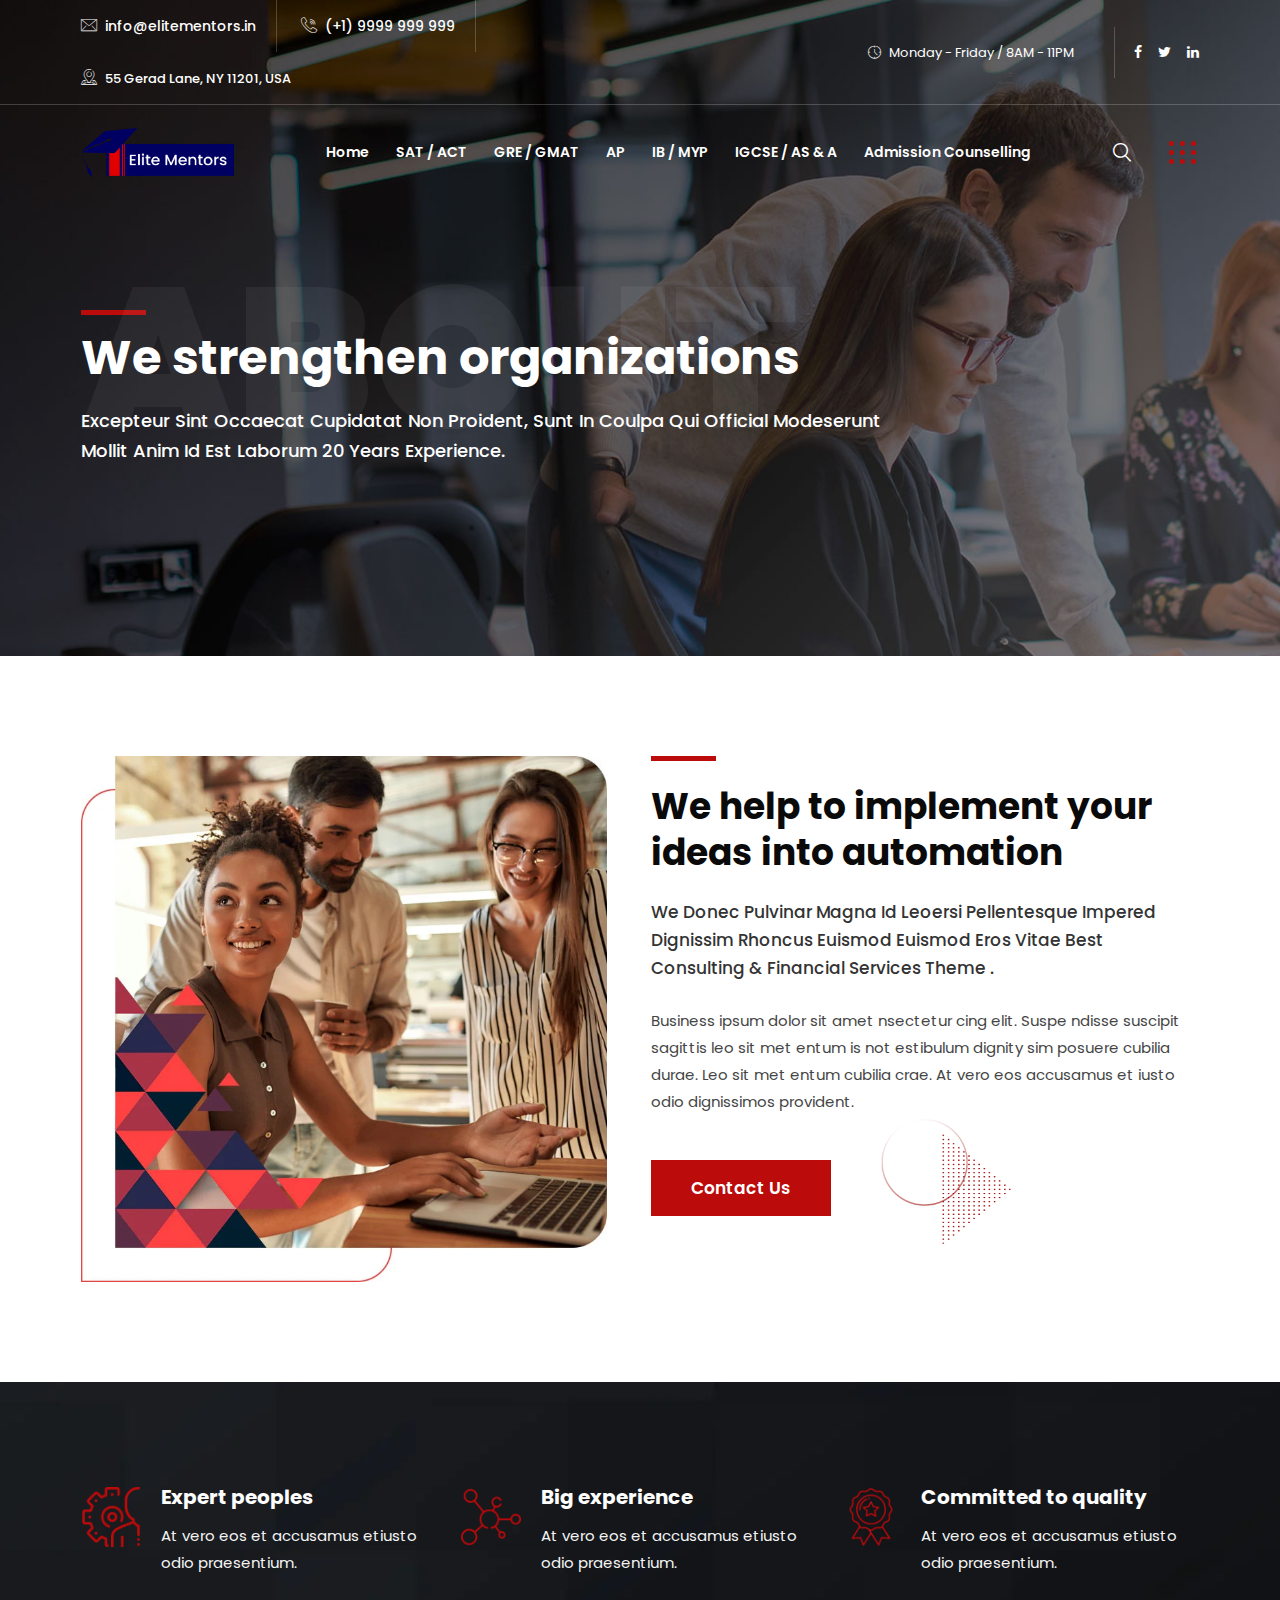
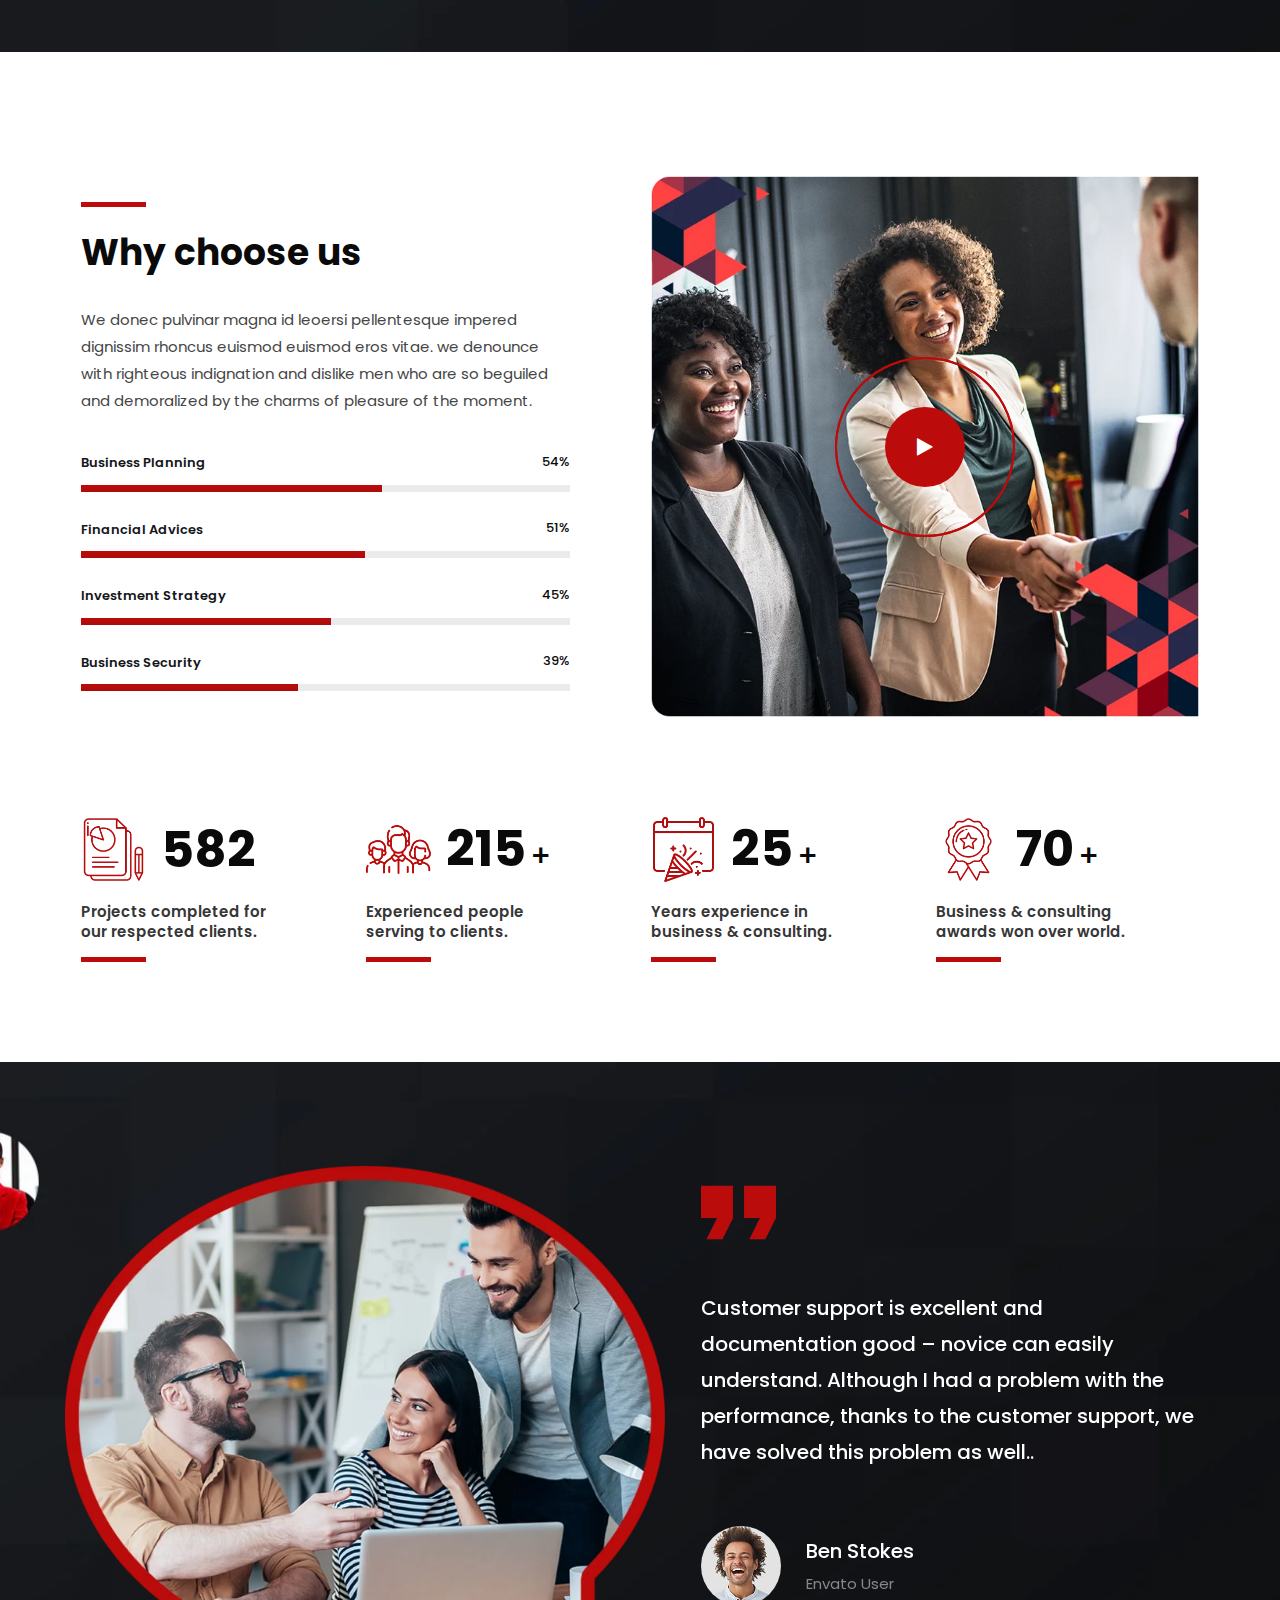
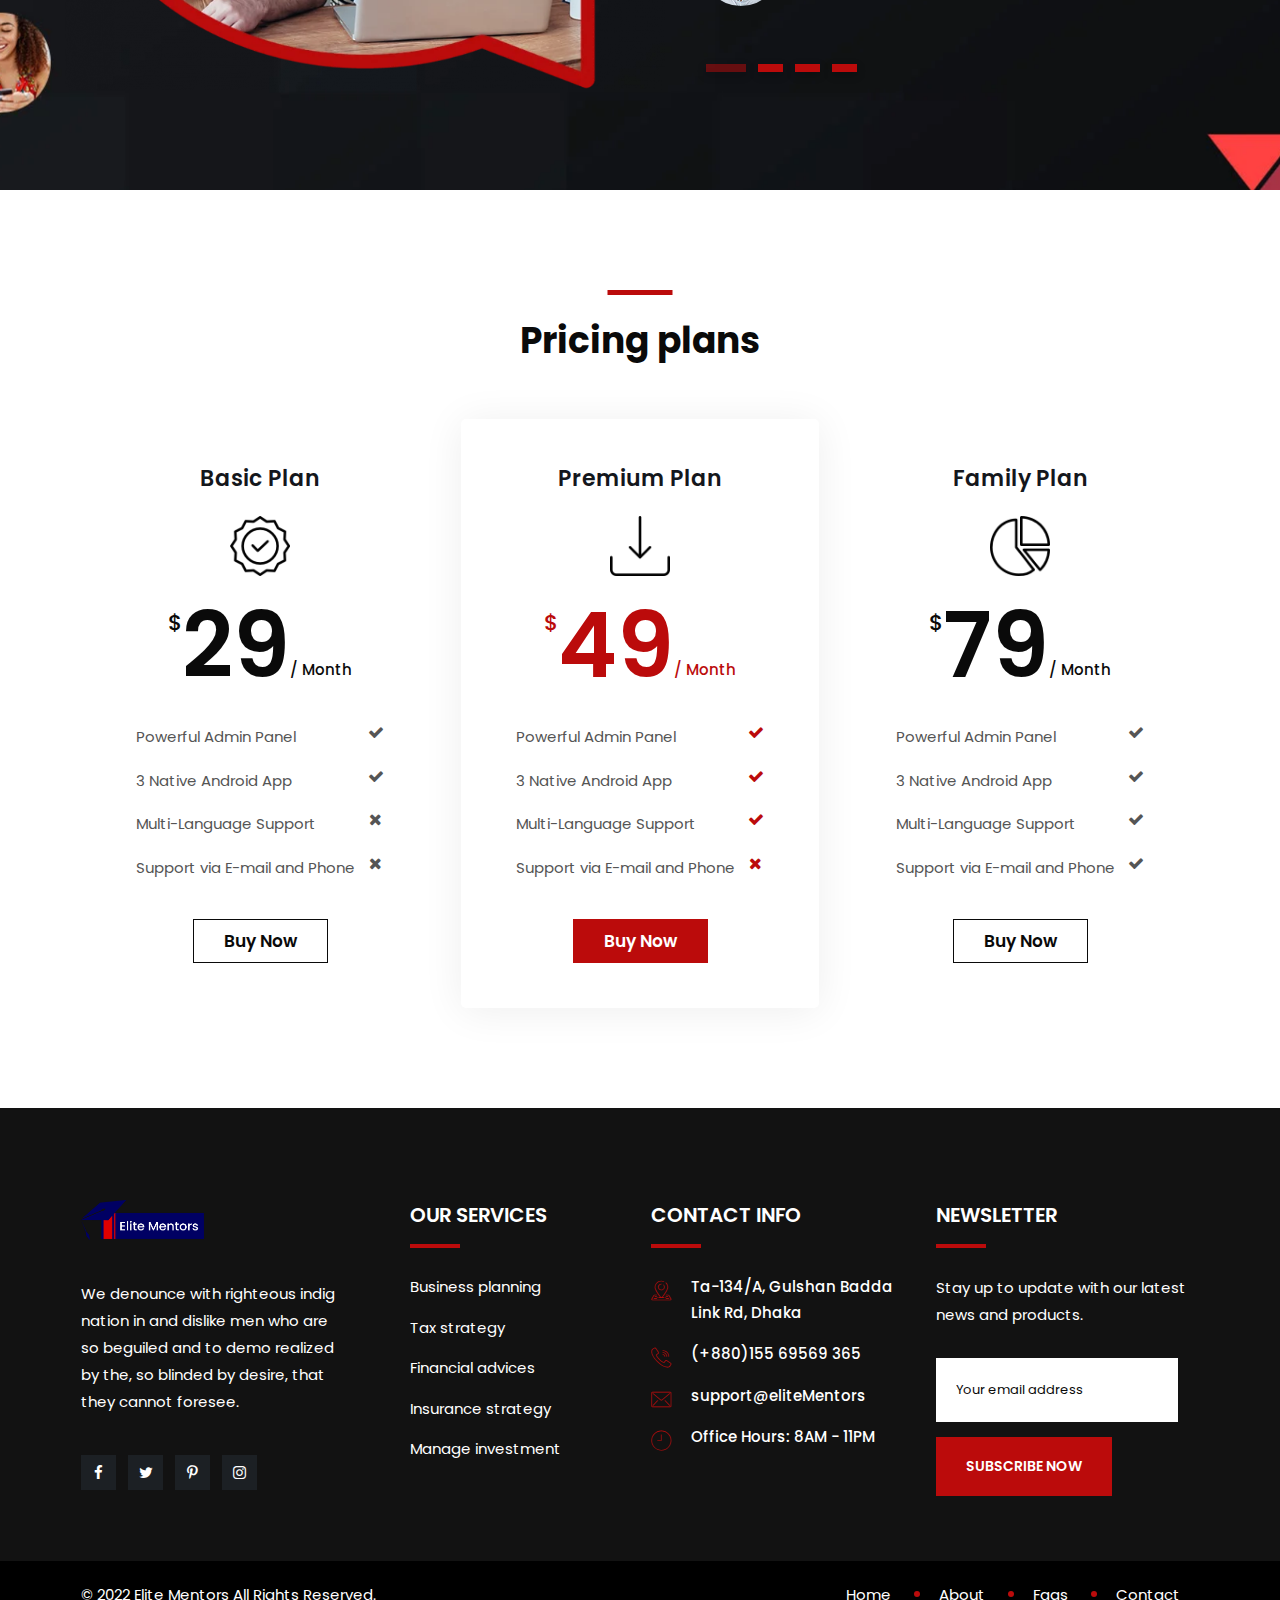
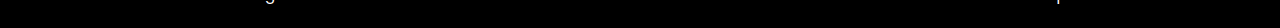
<file: about.html>
<!DOCTYPE html>
<html lang="zxx">


<!-- Mirrored from reactheme.com/products/html/bizup/about.html by HTTrack Website Copier/3.x [XR&CO'2014], Fri, 08 Jul 2022 09:59:35 GMT -->
<head>
    <!-- meta tag -->
    <meta charset="utf-8">
    <title> eliteMentors | about us </title>
    <meta name="description" content="">
    <!-- responsive tag -->
    <meta http-equiv="x-ua-compatible" content="ie=edge">
    <meta name="viewport" content="width=device-width, initial-scale=1">
    <!-- favicon -->
    <link rel="apple-touch-icon" href="apple-touch-icon.html">
    <link rel="shortcut icon" type="image/x-icon" href="assets/images/fav.png">
    <!-- Bootstrap v4.4.1 css -->
    <link rel="stylesheet" type="text/css" href="assets/css/bootstrap.min.css">
    <!-- font-awesome css -->
    <link rel="stylesheet" type="text/css" href="assets/css/font-awesome.min.css">
    <!-- flaticon css -->
    <link rel="stylesheet" type="text/css" href="assets/fonts/flaticon.css">
    <!-- animate css -->
    <link rel="stylesheet" type="text/css" href="assets/css/animate.css">
    <!-- owl.carousel css -->
    <link rel="stylesheet" type="text/css" href="assets/css/owl.carousel.css">
    <!-- off canvas css -->
    <link rel="stylesheet" type="text/css" href="assets/css/off-canvas.css">
    <!-- magnific popup css -->
    <link rel="stylesheet" type="text/css" href="assets/css/magnific-popup.css">
    <!-- Main Menu css -->
    <link rel="stylesheet" href="assets/css/rsmenu-main.css">
    <!-- spacing css -->
    <link rel="stylesheet" type="text/css" href="assets/css/rs-spacing.css">
    <!-- style css -->
    <link rel="stylesheet" type="text/css" href="style.css">
    <!-- This stylesheet dynamically changed from style.less -->
    <!-- responsive css -->
    <link rel="stylesheet" type="text/css" href="assets/css/responsive.css">

</head>

<body class="defult-home">

    <div class="offwrap"></div>

    <!--Preloader start here-->
    <div id="pre-load">
        <div id="loader" class="loader">
            <div class="loader-container">
                <div class='loader-icon'><img src="assets/images/fav.png" alt="Bizup Consulting Business"></div>
            </div>
        </div>
    </div>
    <!--Preloader area end here-->

    <!-- Main content Start -->
    <div class="main-content">

        <!--Full width header Start-->
        <div class="full-width-header">
            <!--Header Start-->
            <header id="rs-header" class="rs-header header-transparent">
                <!-- Topbar Area Start -->
                <div class="topbar-area style1">
                    <div class="container custom">
                        <div class="row y-middle">
                            <div class="col-lg-7">
                                <div class="topbar-contact">
                                    <ul>
                                        <li>
                                            <i class="flaticon-email"></i>
                                            <a href="mailto:info@elitementors.in">info@elitementors.in</a>
                                        </li>
                                        <li>
                                            <i class="flaticon-call"></i>
                                            <a href="tel:(+1)9999999999"> (+1) 9999 999 999</a>
                                        </li>
                                        <li>
                                            <i class="flaticon-location"></i>
                                            55 Gerad Lane, NY 11201, USA
                                        </li>
                                    </ul>
                                </div>
                            </div>
                            <div class="col-lg-5 text-right">
                                <div class="toolbar-sl-share">
                                    <ul>
                                        <li class="opening"> <em><i class="flaticon-clock"></i>Monday - Friday / 8AM -
                                                11PM</em> </li>
                                        <li><a href="#"><i class="fa fa-facebook"></i></a></li>
                                        <li><a href="#"><i class="fa fa-twitter"></i></a></li>
                                        <li><a href="#"><i class="fa fa-linkedin"></i></a></li>
                                    </ul>
                                </div>
                            </div>
                        </div>
                    </div>
                </div>
                <!-- Topbar Area End -->

                <!-- Menu Start -->
                <div class="menu-area menu-sticky">
                    <div class="container custom">
                        <div class="row-table">
                            <div class="col-cell header-logo">
                                <div class="logo-area">
                                    <a href="index3.html">
                                        <img class="normal-logo" src="assets/images/logo.png" alt="logo">
                                        <img class="sticky-logo" src="assets/images/logo.png" alt="logo">
                                    </a>
                                </div>
                            </div>
                            <div class="col-cell">
                                <div class="rs-menu-area">
                                    <div class="main-menu">
                                        <nav class="rs-menu hidden-md">
                                            <ul class="nav-menu">
                                               
                                                    <li class="rs-mega-menu ">
                                                        <a href="index3.html">Home</a>
                                                        
                                                       
                                                </li>
                                                <li>
                                                    <a href="#">SAT / ACT</a>                                                        
                                                    </li>
                                                   <li>
                                                    <a href="#">GRE / GMAT</a>
                                                   
                                                </li>
                                                <li>
                                                    <a href="#">AP</a>
                                                   
                                                </li>
                                                <li>
                                                    <a href="#">IB / MYP</a>
                                                </li>
                                                <li>
                                                    <a href="#">IGCSE / AS & A</a>
                                                    
                                                </li>
                                                <li>
                                                    <a href="#">Admission Counselling</a>
                                                    
                                                </li>
                                                
                                                    </ul> <!-- //.nav-menu -->
                                        </nav>
                                    </div> <!-- //.main-menu -->
                                </div>
                            </div>
                            <div class="col-cell">
                                <div class="expand-btn-inner">
                                    <ul>
                                        <li class="search-parent">
                                            <a class="hidden-xs rs-search" data-bs-toggle="modal"
                                                data-bs-target="#searchModal" href="#">
                                                <i class="flaticon-search"></i>
                                            </a>
                                        </li>
                                        <li class="humburger">
                                            <a id="nav-expander" class="nav-expander bar" href="#">
                                                <div class="bar">
                                                    <span class="dot1"></span>
                                                    <span class="dot2"></span>
                                                    <span class="dot3"></span>
                                                    <span class="dot4"></span>
                                                    <span class="dot5"></span>
                                                    <span class="dot6"></span>
                                                    <span class="dot7"></span>
                                                    <span class="dot8"></span>
                                                    <span class="dot9"></span>
                                                </div>
                                            </a>
                                        </li>
                                    </ul>
                                </div>
                            </div>
                        </div>
                    </div>
                </div>
                <!-- Menu End -->

                <!-- Canvas Menu start -->
                <nav class="right_menu_togle hidden-md">
                    <div class="close-btn">
                        <a id="nav-close" class="nav-close">
                            <div class="line">
                                <span class="line1"></span>
                                <span class="line2"></span>
                            </div>
                        </a>
                    </div>
                    <div class="canvas-logo">
                        <a href="index3.html"><img src="assets/images/logo.png" alt="logo"></a>
                    </div>
                    <div class="offcanvas-text">
                        <p>We denounce with righteous indig nation in and dislike men who are so beguiled and to demo
                            realized, that they data forest see best business consulting wordpress theme 2021.</p>
                    </div>
                    <div class="media-img">
                        <img src="assets/images/off2.jpg" alt="Images">
                    </div>
                    <div class="canvas-contact">
                        <div class="address-area">
                            <div class="address-list">
                                <div class="info-icon">
                                    <i class="flaticon-location"></i>
                                </div>
                                <div class="info-content">
                                    <h4 class="title">Address</h4>
                                    <em>05 kandi BR. New York</em>
                                </div>
                            </div>
                            <div class="address-list">
                                <div class="info-icon">
                                    <i class="flaticon-email"></i>
                                </div>
                                <div class="info-content">
                                    <h4 class="title">Email</h4>
                                    <em><a href="mailto:support@eliteMentors.com">support@eliteMentors.com</a></em>
                                </div>
                            </div>
                            <div class="address-list">
                                <div class="info-icon">
                                    <i class="flaticon-call"></i>
                                </div>
                                <div class="info-content">
                                    <h4 class="title">Phone</h4>
                                    <em>+019988772</em>
                                </div>
                            </div>
                        </div>
                        <ul class="social">
                            <li><a href="#"><i class="fa fa-facebook"></i></a></li>
                            <li><a href="#"><i class="fa fa-twitter"></i></a></li>
                            <li><a href="#"><i class="fa fa-pinterest-p"></i></a></li>
                        </ul>
                    </div>
                </nav>
                <!-- Canvas Menu end -->

                <!-- Canvas Mobile Menu start -->
                <nav class="right_menu_togle mobile-navbar-menu" id="mobile-navbar-menu">
                    <div class="close-btn">
                        <a id="nav-close2" class="nav-close">
                            <div class="line">
                                <span class="line1"></span>
                                <span class="line2"></span>
                            </div>
                        </a>
                    </div>
                    <ul class="nav-menu">
                        <li class="menu-item-has-children current-menu-item">
                            <a href="index3.html">Home</a>
                           
                              
                            <li>
                                <a href="#">SAT/ACT</a>
                                 
                            </li>
                        </ul>
                    </li>
                    <li>
                        <a href="#">GRE/GMAT</a>                                                        
                       
                    </li>
                    <li>
                        <a href="#">AP</a>
                     
                    </li>
                    <li>
                        <a href="#">IB/MYP</a>
                        
                    </li>
                    <li>
                        <a href="#">IGCSE / AS & A</a>
                    </li>
                    <li>
                        <a href="#">Admission Counselling</a>
                       
                    </li>
                    </ul> <!-- //.nav-menu -->
                    <div class="canvas-contact">
                        <div class="address-area">
                            <div class="address-list">
                                <div class="info-icon">
                                    <i class="flaticon-location"></i>
                                </div>
                                <div class="info-content">
                                    <h4 class="title">Address</h4>
                                    <em>05 kandi BR. New York</em>
                                </div>
                            </div>
                            <div class="address-list">
                                <div class="info-icon">
                                    <i class="flaticon-email"></i>
                                </div>
                                <div class="info-content">
                                    <h4 class="title">Email</h4>
                                    <em><a href="mailto:support@rstheme.com">support@eliteMentors</a></em>
                                </div>
                            </div>
                            <div class="address-list">
                                <div class="info-icon">
                                    <i class="flaticon-call"></i>
                                </div>
                                <div class="info-content">
                                    <h4 class="title">Phone</h4>
                                    <em>+019988772</em>
                                </div>
                            </div>
                        </div>
                    </div>
                </nav>
                <!-- Canvas Menu end -->
            </header>
            <!--Header End-->
        </div>
        <!--Full width header End-->

        <!-- Breadcrumbs Start -->
        <div class="rs-breadcrumbs img1">
            <div class="container">
                <div class="breadcrumbs-inner">
                    <h1 class="page-title">
                        We strengthen organizations
                        <span class="watermark">About</span>
                    </h1>
                    <span class="sub-text">Excepteur sint occaecat cupidatat non proident, sunt in coulpa qui official
                        modeserunt mollit anim id est laborum 20 years experience.</span>
                </div>
            </div>
        </div>
        <!-- Breadcrumbs End -->

        <!-- About Section Start -->
        <div class="rs-about style2 pt-100 pb-100 md-pt-70 md-pb-70">
            <div class="container">
                <div class="row">
                    <div class="col-lg-6 pr-33 md-pr-15 md-mb-50">
                        <div class="images-part">
                            <img src="assets/images/about/about-3.png" alt="Images">
                        </div>
                    </div>
                    <div class="col-lg-6 ">
                        <div class="sec-title">
                            <h2 class="title pb-22">
                                We help to implement your ideas into automation
                            </h2>
                            <span class="sub-text big">We donec pulvinar magna id leoersi pellentesque impered dignissim
                                rhoncus euismod euismod eros vitae best consulting & financial services theme .</span>

                            <p class="margin-0 pt-15">Business ipsum dolor sit amet nsectetur cing elit. Suspe ndisse
                                suscipit sagittis leo sit met entum is not estibulum dignity sim posuere cubilia durae.
                                Leo sit met entum cubilia crae. At vero eos accusamus et iusto odio dignissimos
                                provident.</p>
                            <div class="btn-part mt-45 md-mt-30">
                                <a class="readon consultant discover" href="about.html">Contact Us</a>
                            </div>
                        </div>
                    </div>
                </div>
            </div>
            <div class="rs-animation">
                <div class="animate-style">
                    <img class="scale" src="assets/images/about/tri-circle-1.png" alt="About">
                </div>
            </div>
        </div>
        <!-- About Section End -->

        <!-- Services Section Start -->
        <div id="rs-services" class="rs-services chooseus-style about-style bg12 pt-100 pb-100 md-pt-70 md-pb-70">
            <div class="container">
                <div class="row">
                    <div class="col-lg-4 col-md-6 md-mb-30">
                        <div class="services-item">
                            <div class="services-icon">
                                <img src="assets/images/choose/icons/1.png" alt="Images">
                            </div>
                            <div class="services-text">
                                <h3 class="title"><a href="#">Expert peoples</a></h3>
                                <p class="services-txt">At vero eos et accusamus etiusto odio praesentium.</p>
                            </div>
                        </div>
                    </div>
                    <div class="col-lg-4 col-md-6 sm-mb-30">
                        <div class="services-item">
                            <div class="services-icon">
                                <img src="assets/images/choose/icons/2.png" alt="Images">
                            </div>
                            <div class="services-text">
                                <h3 class="title"><a href="#">Big experience</a></h3>
                                <p class="services-txt">At vero eos et accusamus etiusto odio praesentium.</p>
                            </div>
                        </div>
                    </div>
                    <div class="col-lg-4 col-md-6">
                        <div class="services-item">
                            <div class="services-icon">
                                <img src="assets/images/choose/icons/3.png" alt="Images">
                            </div>
                            <div class="services-text">
                                <h3 class="title"><a href="#">Committed to quality</a></h3>
                                <p class="services-txt">At vero eos et accusamus etiusto odio praesentium.</p>
                            </div>
                        </div>
                    </div>
                </div>
            </div>
        </div>
        <!-- Services Section End -->

        <!-- Why Choose Section Start -->
        <div class="rs-choose pt-100 pb-100 md-pt-70 md-pb-70">
            <div class="container">
                <div class="row y-middle">
                    <div class="col-lg-6 pr-70 md-pr-15 md-mb-50">
                        <div class="sec-title mb-35">
                            <h2 class="title pb-30">
                                Why choose us
                            </h2>
                            <p class="margin-0">We donec pulvinar magna id leoersi pellentesque impered dignissim
                                rhoncus euismod euismod eros vitae. we denounce with righteous indignation and dislike
                                men who are so beguiled and demoralized by the charms of pleasure of the moment.</p>
                        </div>
                        <!-- Skillbar Section Start -->
                        <div class="rs-skillbar style1">
                            <div class="cl-skill-bar">
                                <!-- Start Skill Bar -->
                                <span class="skillbar-title">Business Planning</span>
                                <div class="skillbar" data-percent="90">
                                    <p class="skillbar-bar"></p>
                                    <span class="skill-bar-percent"></span>
                                </div>
                                <!-- Start Skill Bar -->
                                <span class="skillbar-title">Financial Advices</span>
                                <div class="skillbar" data-percent="85">
                                    <p class="skillbar-bar"></p>
                                    <span class="skill-bar-percent"></span>
                                </div>
                                <!-- Start Skill Bar -->
                                <span class="skillbar-title">Investment Strategy</span>
                                <div class="skillbar" data-percent="75">
                                    <p class="skillbar-bar"></p>
                                    <span class="skill-bar-percent"></span>
                                </div>
                                <!-- Start Skill Bar -->
                                <span class="skillbar-title">Business Security</span>
                                <div class="skillbar margin-no" data-percent="65">
                                    <p class="skillbar-bar"></p>
                                    <span class="skill-bar-percent"></span>
                                </div>
                            </div>
                        </div>
                        <!-- Skillbar Section End -->
                    </div>
                    <div class="col-lg-6">
                        <div class="rs-videos choose-video">
                            <div class="images-video">
                                <img src="assets/images/choose/chosse-video.jpg" alt="images">
                            </div>
                            <div class="animate-border">
                                <a class="popup-border" href="https://www.youtube.com/watch?v=FMvA5fyZ338">
                                    <i class="fa fa-play"></i>
                                </a>
                            </div>
                        </div>
                    </div>
                </div>
            </div>
            <!-- Counter Section End -->
            <div class="rs-counter style1 pt-100 md-pt-70">
                <div class="container">
                    <div class="row">
                        <div class="col-lg-3 col-md-6 col-sm-6 md-mb-30">
                            <div class="counter-area">
                                <div class="counter-list mb-20">
                                    <div class="counter-icon">
                                        <img src="assets/images/counter/icons/1.png" alt="Counter">
                                    </div>
                                    <div class="counter-number">
                                        <span class="rs-count">582</span>
                                    </div>
                                </div>
                                <div class="content-part">
                                    <h5 class="title">Projects completed for our respected clients.</h5>
                                </div>
                            </div>
                        </div>
                        <div class="col-lg-3 col-md-6 col-sm-6 md-mb-30">
                            <div class="counter-area">
                                <div class="counter-list mb-20">
                                    <div class="counter-icon">
                                        <img src="assets/images/counter/icons/2.png" alt="Counter">
                                    </div>
                                    <div class="counter-number">
                                        <span class="rs-count">215</span>
                                        <span class="prefix">+</span>
                                    </div>
                                </div>
                                <div class="content-part">
                                    <h5 class="title">Experienced people serving to clients.</h5>
                                </div>
                            </div>
                        </div>
                        <div class="col-lg-3 col-md-6 col-sm-6 xs-mb-30">
                            <div class="counter-area">
                                <div class="counter-list mb-20">
                                    <div class="counter-icon">
                                        <img src="assets/images/counter/icons/3.png" alt="Counter">
                                    </div>
                                    <div class="counter-number">
                                        <span class="rs-count">25</span>
                                        <span class="prefix">+</span>
                                    </div>
                                </div>
                                <div class="content-part">
                                    <h5 class="title">Years experience in business & consulting.</h5>
                                </div>
                            </div>
                        </div>
                        <div class="col-lg-3 col-md-6 col-sm-6">
                            <div class="counter-area">
                                <div class="counter-list mb-20">
                                    <div class="counter-icon">
                                        <img src="assets/images/counter/icons/4.png" alt="Counter">
                                    </div>
                                    <div class="counter-number">
                                        <span class="rs-count">70</span>
                                        <span class="prefix">+</span>
                                    </div>
                                </div>
                                <div class="content-part">
                                    <h5 class="title">Business & consulting awards won over world.</h5>
                                </div>
                            </div>
                        </div>
                    </div>
                </div>
            </div>
            <!-- Counter Section End -->
        </div>
        <!-- Why Choose Section Start -->

        <!-- Testimonial Section Start -->
        <div class="rs-testimonial main-home bg6 pt-100 pb-100 md-pt-70 md-pb-70">
            <div class="container">
                <div class="row y-middle">
                    <div class="col-lg-6 md-mb-40">
                        <div class="testi-image">
                            <img src="assets/images/testimonial/testi.png" alt="Testimonial">
                        </div>
                    </div>
                    <div class="col-lg-6 pl-60 md-pl-15">
                        <div class="rs-carousel owl-carousel" data-loop="true" data-items="1" data-margin="30"
                            data-autoplay="false" data-hoverpause="true" data-autoplay-timeout="5000"
                            data-smart-speed="800" data-dots="false" data-nav="false" data-nav-speed="false"
                            data-md-device="1" data-md-device-nav="false" data-md-device-dots="true"
                            data-center-mode="false" data-ipad-device2="1" data-ipad-device-nav2="false"
                            data-ipad-device-dots2="true" data-ipad-device="1" data-ipad-device-nav="false"
                            data-ipad-device-dots="true" data-mobile-device="1" data-mobile-device-nav="false"
                            data-mobile-device-dots="true">
                            <div class="testi-item">
                                <div class="item-content">
                                    <span class="icon-img">
                                        <img src="assets/images/testimonial/quote.png" alt="">
                                    </span>
                                    <p class="desc">
                                        Customer support is excellent and documentation good – novice can easily
                                        understand. Although I had a problem with the performance, thanks to the
                                        customer support, we have solved this problem as well..
                                    </p>
                                </div>
                                <div class="testi-content">
                                    <div class="image-wrap">
                                        <img src="assets/images/testimonial/avatar/1.jpg" alt="Testimonial">
                                    </div>
                                    <div class="testi-information">
                                        <div class="testi-name">Ben Stokes</div>
                                        <span class="testi-title">Envato User</span>
                                    </div>
                                </div>
                            </div>
                            <div class="testi-item">
                                <div class="item-content">
                                    <span class="icon-img">
                                        <img src="assets/images/testimonial/quote.png" alt="">
                                    </span>
                                    <p class="desc">
                                        These guys are awesome! Each time I needed their help, their response was quick
                                        and very helpful. Also, the theme is very flexible. Five stars from me for
                                        everything! I truly recommend this theme!!!
                                    </p>
                                </div>
                                <div class="testi-content">
                                    <div class="image-wrap">
                                        <img src="assets/images/testimonial/avatar/2.jpg" alt="Testimonial">
                                    </div>
                                    <div class="testi-information">
                                        <div class="testi-name">Angelina Jolie</div>
                                        <span class="testi-title">Envato Advisor</span>
                                    </div>
                                </div>
                            </div>
                            <div class="testi-item">
                                <div class="item-content">
                                    <span class="icon-img">
                                        <img src="assets/images/testimonial/quote.png" alt="">
                                    </span>
                                    <p class="desc">
                                        The theme is fine. It is customizable and its demos are great. The education
                                        plugin also works fine. But, although I like it so much, I want to point out a
                                        few shortcomings. Theme is appropriate, I agree.
                                    </p>
                                </div>
                                <div class="testi-content">
                                    <div class="image-wrap">
                                        <img src="assets/images/testimonial/avatar/3.jpg" alt="Testimonial">
                                    </div>
                                    <div class="testi-information">
                                        <div class="testi-name">Megan Fox</div>
                                        <span class="testi-title">Senior CEO</span>
                                    </div>
                                </div>
                            </div>
                            <div class="testi-item">
                                <div class="item-content">
                                    <span class="icon-img">
                                        <img src="assets/images/testimonial/quote.png" alt="">
                                    </span>
                                    <p class="desc">
                                        These guys are awesome! Each time I needed their help, their response was quick
                                        and very helpful. Also, the theme is very flexible. Five stars from me for
                                        everything! I truly recommend this theme!!!
                                    </p>
                                </div>
                                <div class="testi-content">
                                    <div class="image-wrap">
                                        <img src="assets/images/testimonial/avatar/4.jpg" alt="Testimonial">
                                    </div>
                                    <div class="testi-information">
                                        <div class="testi-name">Nicole Kidman</div>
                                        <span class="testi-title">Envato Author</span>
                                    </div>
                                </div>
                            </div>
                        </div>
                    </div>
                </div>
            </div>
        </div>
        <!-- Testimonial Section End -->

        <!-- Pricing section start -->
        <div class="rs-pricing style1 pt-100 pb-100 md-pt-70 md-pb-70">
            <div class="container">
                <div class="sec-title text-center mb-55 md-mb-30">
                    <h2 class="title title2">
                        Pricing plans
                    </h2>
                </div>
                <div class="row">
                    <div class="col-lg-4 col-md-6 md-mb-30">
                        <div class="pricing-table">
                            <div class="pricing-table-header">
                                <h3 class="table-title">Basic Plan</h3>
                            </div>
                            <div class="pricing-icon mb-40">
                                <img src="assets/images/pricing/style1/1.png" alt="">
                            </div>
                            <div class="pricing-table-price">
                                <div class="pricing-table-bags">
                                    <span class="pricing-currency">$</span>
                                    <span class="table-price-text">29</span>
                                    <span class="table-period">/ Month</span>
                                </div>
                            </div>
                            <div class="pricing-table-body">
                                <ul>
                                    <li><i class="fa fa-check"></i><span>Powerful Admin Panel</span></li>
                                    <li><i class="fa fa-check"></i><span>3 Native Android App</span></li>
                                    <li><i class="fa fa-close"></i><span>Multi-Language Support</span></li>
                                    <li><i class="fa fa-close"></i><span>Support via E-mail and Phone</span></li>
                                </ul>
                            </div>
                            <div class="btn-part">
                                <a class="readon price" href="contact.html">Buy Now</a>
                            </div>
                        </div>
                    </div>
                    <div class="col-lg-4 col-md-6 md-mb-30 md-mb-0 sm-mb-30">
                        <div class="pricing-table white-bg">
                            <div class="pricing-table-header">
                                <h3 class="table-title">Premium Plan</h3>
                            </div>
                            <div class="pricing-icon mb-40">
                                <img src="assets/images/pricing/style1/2.png" alt="">
                            </div>
                            <div class="pricing-table-price">
                                <div class="pricing-table-bags">
                                    <span class="pricing-currency">$</span>
                                    <span class="table-price-text">49</span>
                                    <span class="table-period">/ Month</span>
                                </div>
                            </div>
                            <div class="pricing-table-body">
                                <ul>
                                    <li><i class="fa fa-check"></i><span>Powerful Admin Panel</span></li>
                                    <li><i class="fa fa-check"></i><span>3 Native Android App</span></li>
                                    <li><i class="fa fa-check"></i><span>Multi-Language Support</span></li>
                                    <li><i class="fa fa-close"></i><span>Support via E-mail and Phone</span></li>
                                </ul>
                            </div>
                            <div class="btn-part">
                                <a class="readon price price2" href="contact.html">Buy Now</a>
                            </div>
                        </div>
                    </div>
                    <div class="col-lg-4 col-md-6">
                        <div class="pricing-table">
                            <div class="pricing-table-header">
                                <h3 class="table-title">Family Plan</h3>
                            </div>
                            <div class="pricing-icon mb-40">
                                <img src="assets/images/pricing/style1/3.png" alt="">
                            </div>
                            <div class="pricing-table-price">
                                <div class="pricing-table-bags">
                                    <span class="pricing-currency">$</span>
                                    <span class="table-price-text">79</span>
                                    <span class="table-period">/ Month</span>
                                </div>
                            </div>
                            <div class="pricing-table-body">
                                <ul>
                                    <li><i class="fa fa-check"></i><span>Powerful Admin Panel</span></li>
                                    <li><i class="fa fa-check"></i><span>3 Native Android App</span></li>
                                    <li><i class="fa fa-check"></i><span>Multi-Language Support</span></li>
                                    <li><i class="fa fa-check"></i><span>Support via E-mail and Phone</span></li>
                                </ul>
                            </div>
                            <div class="btn-part">
                                <a class="readon price" href="contact.html">Buy Now</a>
                            </div>
                        </div>
                    </div>
                </div>
            </div>
        </div>
        <!-- Pricing section end -->

    </div>
    <!-- Main content End -->

    <!-- Footer Start -->
    <footer id="rs-footer" class="rs-footer style1">
        <div class="footer-top">
            <div class="container">
                <div class="row">
                    <div class="col-lg-3 col-md-12 col-sm-12 md-mb-10">
                        <div class="footer-logo mb-40">
                            <a href="index3.html"><img src="assets/images/logo.png" alt=""></a>
                        </div>
                        <div class="textwidget white-color pb-40">
                            <p>We denounce with righteous indig nation in and dislike men who are so beguiled and to
                                demo realized by the, so blinded by desire, that they cannot foresee.</p>
                        </div>
                        <ul class="footer-social md-mb-30">
                            <li>
                                <a href="#" target="_blank"><span><i class="fa fa-facebook"></i></span></a>
                            </li>
                            <li>
                                <a href="# " target="_blank"><span><i class="fa fa-twitter"></i></span></a>
                            </li>

                            <li>
                                <a href="# " target="_blank"><span><i class="fa fa-pinterest-p"></i></span></a>
                            </li>
                            <li>
                                <a href="# " target="_blank"><span><i class="fa fa-instagram"></i></span></a>
                            </li>

                        </ul>
                    </div>
                    <div class="col-lg-3 col-md-12 col-sm-12 md-mb-10 pl-55 md-pl-15">
                        <h3 class="footer-title">Our Services</h3>
                        <ul class="site-map">
                            <li><a href="#">Business planning</a></li>
                            <li><a href="#">Tax strategy</a></li>
                            <li><a href="#">Financial advices</a></li>
                            <li><a href="#">Insurance strategy</a></li>
                            <li><a href="#">Manage investment</a></li>
                        </ul>
                    </div>
                    <div class="col-lg-3 col-md-12 col-sm-12 md-mb-10">
                        <h3 class="footer-title">Contact Info</h3>
                        <ul class="address-widget">
                            <li>
                                <i class="flaticon-location"></i>
                                <div class="desc">Ta-134/A, Gulshan Badda<br>
                                    Link Rd, Dhaka</div>
                            </li>
                            <li>
                                <i class="flaticon-call"></i>
                                <div class="desc">
                                    <a href="tel:(+880)15569569365">(+880)155 69569 365</a>
                                </div>
                            </li>
                            <li>
                                <i class="flaticon-email"></i>
                                <div class="desc">
                                    <a href="mailto:support@rstheme.com">support@eliteMentors</a>
                                </div>
                            </li>
                            <li>
                                <i class="flaticon-clock-1"></i>
                                <div class="desc">
                                    Office Hours: 8AM - 11PM
                                </div>
                            </li>
                        </ul>
                    </div>
                    <div class="col-lg-3 col-md-12 col-sm-12">
                        <h3 class="footer-title">Newsletter</h3>
                        <p class="widget-desc white-color">Stay up to update with our latest news and products.</p>
                        <p>
                            <input type="email" name="EMAIL" placeholder="Your email address" required="">
                            <input type="submit" value="Subscribe Now">
                        </p>
                    </div>
                </div>
            </div>
        </div>
        <div class="footer-bottom">
            <div class="container">
                <div class="row y-middle">
                    <div class="col-lg-6 md-mb-10 text-lg-end text-center order-last">
                        <ul class="copy-right-menu">
                            <li><a href="index3.html">Home</a></li>
                            <li><a href="about.html">About</a></li>
                            <li><a href="faqs.html">Faqs</a></li>
                            <li><a href="contact.html">Contact</a></li>
                        </ul>
                    </div>
                    <div class="col-lg-6">
                        <div class="copyright text-lg-start text-center ">
                            <p>© 2022 Elite Mentors All Rights Reserved.</p>
                        </div>
                    </div>
                </div>
            </div>
        </div>
    </footer>
    <!-- Footer End -->

    <!-- start scrollUp  -->
    <div id="scrollUp" class="orange-color">
        <i class="fa fa-angle-up"></i>
    </div>
    <!-- End scrollUp  -->


    <!-- Search Modal Start -->
    <div class="modal fade search-modal" id="searchModal" tabindex="-1">
        <button type="button" class="close" data-bs-dismiss="modal">
            <span class="flaticon-cross"></span>
        </button>
        <div class="modal-dialog modal-dialog-centered">
            <div class="modal-content">
                <div class="search-block clearfix">
                    <form>
                        <div class="form-group">
                            <input class="form-control" placeholder="Search Here..." type="text">
                            <button type="submit" value="Search"><i class="flaticon-search"></i></button>
                        </div>
                    </form>
                </div>
            </div>
        </div>
    </div>
    <!-- Search Modal End -->

    <!-- modernizr js -->
    <script src="assets/js/modernizr-2.8.3.min.js"></script>
    <!-- jquery latest version -->
    <script src="assets/js/jquery.min.js"></script>
    <!-- Bootstrap v4.4.1 js -->
    <script src="assets/js/bootstrap.min.js"></script>
    <!-- op nav js -->
    <script src="assets/js/jquery.nav.js"></script>
    <!-- isotope.pkgd.min js -->
    <script src="assets/js/isotope.pkgd.min.js"></script>
    <!-- owl.carousel js -->
    <script src="assets/js/owl.carousel.min.js"></script>
    <!-- wow js -->
    <script src="assets/js/wow.min.js"></script>
    <!-- Skill bar js -->
    <script src="assets/js/skill.bars.jquery.js"></script>
    <!-- imagesloaded js -->
    <script src="assets/js/imagesloaded.pkgd.min.js"></script>
    <!-- waypoints.min js -->
    <script src="assets/js/waypoints.min.js"></script>
    <!-- counterup.min js -->
    <script src="assets/js/jquery.counterup.min.js"></script>
    <!-- magnific popup js -->
    <script src="assets/js/jquery.magnific-popup.min.js"></script>
    <!-- contact form js -->
    <script src="assets/js/contact.form.js"></script>
    <!-- main js -->
    <script src="assets/js/main.js"></script>
</body>


<!-- Mirrored from reactheme.com/products/html/bizup/about.html by HTTrack Website Copier/3.x [XR&CO'2014], Fri, 08 Jul 2022 09:59:37 GMT -->
</html>
</file>
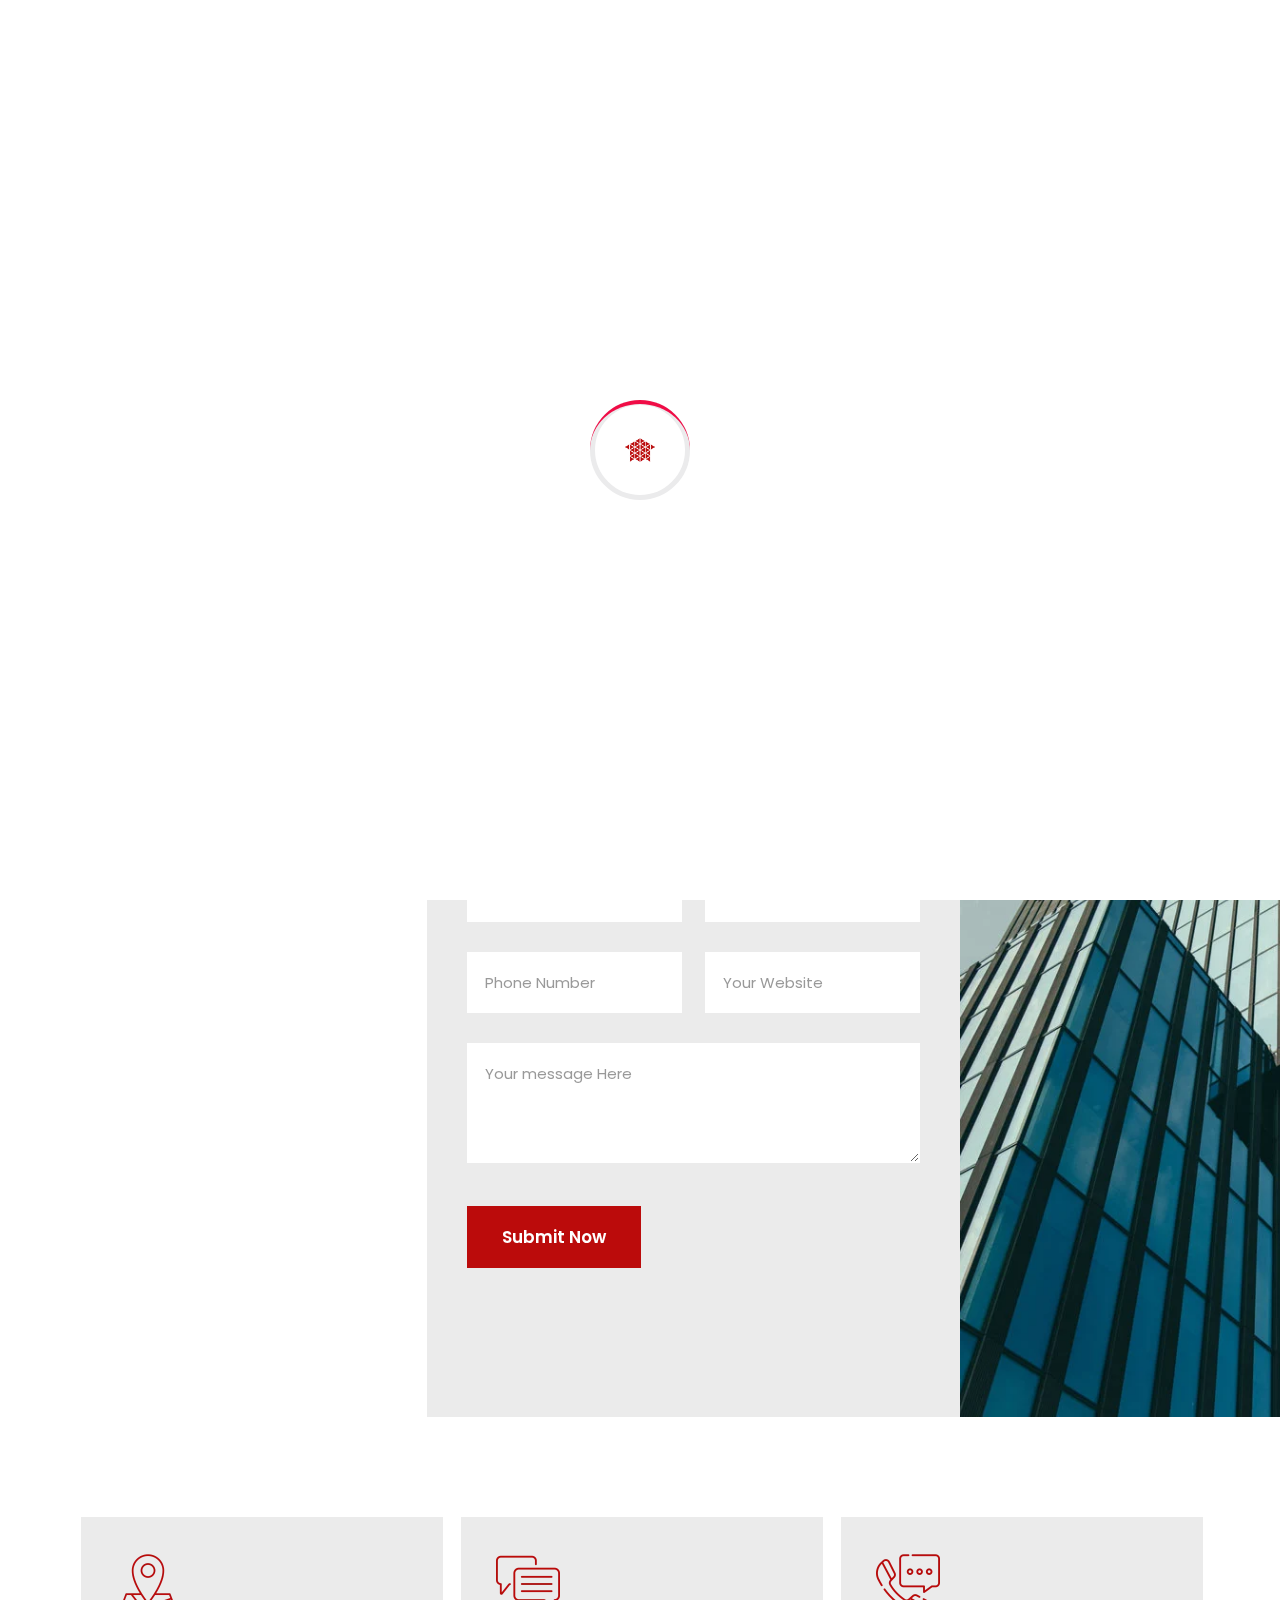
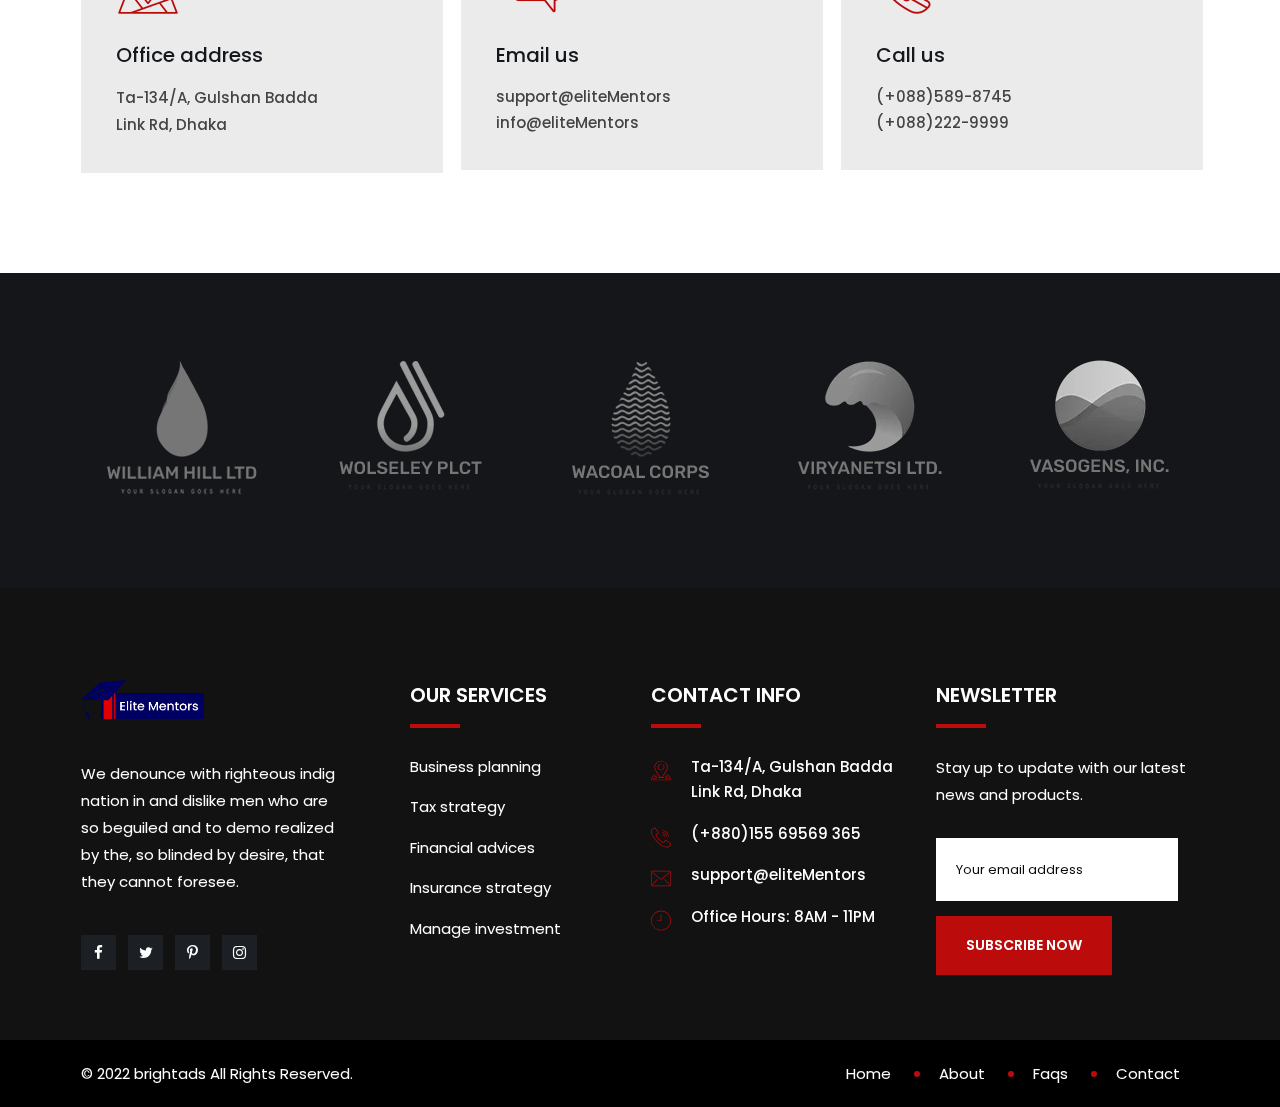
<file: contact.html>
<!DOCTYPE html>
<html lang="zxx">


<!-- Mirrored from reactheme.com/products/html/bizup/contact.html by HTTrack Website Copier/3.x [XR&CO'2014], Fri, 08 Jul 2022 09:59:57 GMT -->
<head>
    <!-- meta tag -->
    <meta charset="utf-8">
    <title>eliteMentors | Contact Us</title>
    <meta name="description" content="">
    <!-- responsive tag -->
    <meta http-equiv="x-ua-compatible" content="ie=edge">
    <meta name="viewport" content="width=device-width, initial-scale=1">
    <!-- favicon -->
    <link rel="apple-touch-icon" href="apple-touch-icon.html">
    <link rel="shortcut icon" type="image/x-icon" href="assets/images/fav.png">
    <!-- Bootstrap v4.4.1 css -->
    <link rel="stylesheet" type="text/css" href="assets/css/bootstrap.min.css">
    <!-- font-awesome css -->
    <link rel="stylesheet" type="text/css" href="assets/css/font-awesome.min.css">
    <!-- flaticon css -->
    <link rel="stylesheet" type="text/css" href="assets/fonts/flaticon.css">
    <!-- animate css -->
    <link rel="stylesheet" type="text/css" href="assets/css/animate.css">
    <!-- owl.carousel css -->
    <link rel="stylesheet" type="text/css" href="assets/css/owl.carousel.css">
    <!-- off canvas css -->
    <link rel="stylesheet" type="text/css" href="assets/css/off-canvas.css">
    <!-- magnific popup css -->
    <link rel="stylesheet" type="text/css" href="assets/css/magnific-popup.css">
    <!-- Main Menu css -->
    <link rel="stylesheet" href="assets/css/rsmenu-main.css">
    <!-- spacing css -->
    <link rel="stylesheet" type="text/css" href="assets/css/rs-spacing.css">
    <!-- style css -->
    <link rel="stylesheet" type="text/css" href="style.css">
    <!-- This stylesheet dynamically changed from style.less -->
    <!-- responsive css -->
    <link rel="stylesheet" type="text/css" href="assets/css/responsive.css">

</head>

<body class="defult-home">

    <div class="offwrap"></div>

    <!--Preloader start here-->
    <div id="pre-load">
        <div id="loader" class="loader">
            <div class="loader-container">
                <div class='loader-icon'><img src="assets/images/fav.png" alt="Bizup Consulting Business"></div>
            </div>
        </div>
    </div>
    <!--Preloader area end here-->

    <!-- Main content Start -->
    <div class="main-content">

        <!--Full width header Start-->
        <div class="full-width-header">
            <!--Header Start-->
            <header id="rs-header" class="rs-header header-transparent">
                <!-- Topbar Area Start -->
                <div class="topbar-area style1">
                    <div class="container custom">
                        <div class="row y-middle">
                            <div class="col-lg-7">
                                <div class="topbar-contact">
                                    <ul>
                                        <li>
                                            <i class="flaticon-email"></i>
                                            <a href="mailto:info@bizup.com">info@eliteMentors</a>
                                        </li>
                                        <li>
                                            <i class="flaticon-call"></i>
                                            <a href="tel:(+1)9999999999"> (+1) 9999 999 999</a>
                                        </li>
                                        <li>
                                            <i class="flaticon-location"></i>
                                            55 Gerad Lane, NY 11201, USA
                                        </li>
                                    </ul>
                                </div>
                            </div>
                            <div class="col-lg-5 text-right">
                                <div class="toolbar-sl-share">
                                    <ul>
                                        <li class="opening"> <em><i class="flaticon-clock"></i>Monday - Friday / 8AM -
                                                11PM</em> </li>
                                        <li><a href="#"><i class="fa fa-facebook"></i></a></li>
                                        <li><a href="#"><i class="fa fa-twitter"></i></a></li>
                                        <li><a href="#"><i class="fa fa-linkedin"></i></a></li>
                                    </ul>
                                </div>
                            </div>
                        </div>
                    </div>
                </div>
                <!-- Topbar Area End -->

                <!-- Menu Start -->
                <div class="menu-area menu-sticky">
                    <div class="container custom">
                        <div class="row-table">
                            <div class="col-cell header-logo">
                                <div class="logo-area">
                                    <a href="index.html">
                                        <img class="normal-logo" src="assets/images/logo.png" alt="logo">
                                        <img class="sticky-logo" src="assets/images/logo.png" alt="logo">
                                    </a>
                                </div>
                            </div>
                            <div class="col-cell">
                                <div class="rs-menu-area">
                                    <div class="main-menu">
                                        <nav class="rs-menu hidden-md">
                                            <ul class="nav-menu">
                                                <li class="rs-mega-menu">
                                                    <a href="index3.html">Home</a>
                                                        
                                                       
                                                </li>
                                                <li>
                                                    <a href="#">SAT / ACT</a>                                                        
                                                    </li>
                                                   <li>
                                                    <a href="#">GRE / GMAT</a>
                                                   
                                                </li>
                                                <li>
                                                    <a href="#">AP</a>
                                                   
                                                </li>
                                                <li>
                                                    <a href="#">IB / MYP</a>
                                                </li>
                                                <li>
                                                    <a href="#">IGCSE / AS & A</a>
                                                    
                                                </li>
                                                <li>
                                                    <a href="#">Admission Counselling</a>
                                                    
                                                </li>
                                            </ul> <!-- //.nav-menu -->
                                        </nav>
                                    </div> <!-- //.main-menu -->
                                </div>
                            </div>
                            <div class="col-cell">
                                <div class="expand-btn-inner">
                                    <ul>
                                        <li class="search-parent">
                                            <a class="hidden-xs rs-search" data-bs-toggle="modal"
                                                data-bs-target="#searchModal" href="#">
                                                <i class="flaticon-search"></i>
                                            </a>
                                        </li>
                                        <li class="humburger">
                                            <a id="nav-expander" class="nav-expander bar" href="#">
                                                <div class="bar">
                                                    <span class="dot1"></span>
                                                    <span class="dot2"></span>
                                                    <span class="dot3"></span>
                                                    <span class="dot4"></span>
                                                    <span class="dot5"></span>
                                                    <span class="dot6"></span>
                                                    <span class="dot7"></span>
                                                    <span class="dot8"></span>
                                                    <span class="dot9"></span>
                                                </div>
                                            </a>
                                        </li>
                                    </ul>
                                </div>
                            </div>
                        </div>
                    </div>
                </div>
                <!-- Menu End -->
                <!-- Canvas Menu start -->
                <nav class="right_menu_togle hidden-md">
                    <div class="close-btn">
                        <a id="nav-close" class="nav-close">
                            <div class="line">
                                <span class="line1"></span>
                                <span class="line2"></span>
                            </div>
                        </a>
                    </div>
                    <div class="canvas-logo">
                        <a href="index.html"><img src="assets/images/logo.png" alt="logo"></a>
                    </div>
                    <div class="offcanvas-text">
                        <p>We denounce with righteous indig nation in and dislike men who are so beguiled and to demo
                            realized, that they data forest see best business consulting wordpress theme 2021.</p>
                    </div>
                    <div class="media-img">
                        <img src="assets/images/off2.jpg" alt="Images">
                    </div>
                    <div class="canvas-contact">
                        <div class="address-area">
                            <div class="address-list">
                                <div class="info-icon">
                                    <i class="flaticon-location"></i>
                                </div>
                                <div class="info-content">
                                    <h4 class="title">Address</h4>
                                    <em>05 kandi BR. New York</em>
                                </div>
                            </div>
                            <div class="address-list">
                                <div class="info-icon">
                                    <i class="flaticon-email"></i>
                                </div>
                                <div class="info-content">
                                    <h4 class="title">Email</h4>
                                    <em><a href="mailto:support@rstheme.com">support@eliteMentors</a></em>
                                </div>
                            </div>
                            <div class="address-list">
                                <div class="info-icon">
                                    <i class="flaticon-call"></i>
                                </div>
                                <div class="info-content">
                                    <h4 class="title">Phone</h4>
                                    <em>+019988772</em>
                                </div>
                            </div>
                        </div>
                        <ul class="social">
                            <li><a href="#"><i class="fa fa-facebook"></i></a></li>
                            <li><a href="#"><i class="fa fa-twitter"></i></a></li>
                            <li><a href="#"><i class="fa fa-pinterest-p"></i></a></li>
                        </ul>
                    </div>
                </nav>
                <!-- Canvas Menu end -->

                <!-- Canvas Mobile Menu start -->
                <nav class="right_menu_togle mobile-navbar-menu" id="mobile-navbar-menu">
                    <div class="close-btn">
                        <a id="nav-close2" class="nav-close">
                            <div class="line">
                                <span class="line1"></span>
                                <span class="line2"></span>
                            </div>
                        </a>
                    </div>
                    <ul class="nav-menu">
                        <li class="menu-item current-menu-item">
                            <a href="index.html">Home</a>
                           
                              
                            <li>
                                <a href="#">SAT/ACT</a>
                                 
                            </li>
                        </ul>
                    </li>
                    <li>
                        <a href="#">GRE/GMAT</a>                                                        
                       
                    </li>
                    <li>
                        <a href="#">AP</a>
                     
                    </li>
                    <li>
                        <a href="#">IB/MYP</a>
                        
                    </li>
                    <li>
                        <a href="#">IGCSE / AS & A</a>
                    </li>
                    <li>
                        <a href="#">Admission Counselling</a>
                       
                    </li>
                    </ul> <!-- //.nav-menu -->
                    <div class="canvas-contact">
                        <div class="address-area">
                            <div class="address-list">
                                <div class="info-icon">
                                    <i class="flaticon-location"></i>
                                </div>
                                <div class="info-content">
                                    <h4 class="title">Address</h4>
                                    <em>05 kandi BR. New York</em>
                                </div>
                            </div>
                            <div class="address-list">
                                <div class="info-icon">
                                    <i class="flaticon-email"></i>
                                </div>
                                <div class="info-content">
                                    <h4 class="title">Email</h4>
                                    <em><a href="mailto:support@rstheme.com">support@rstheme.com</a></em>
                                </div>
                            </div>
                            <div class="address-list">
                                <div class="info-icon">
                                    <i class="flaticon-call"></i>
                                </div>
                                <div class="info-content">
                                    <h4 class="title">Phone</h4>
                                    <em>+019988772</em>
                                </div>
                            </div>
                        </div>
                    </div>
                </nav>
                <!-- Canvas Menu end -->
            </header>
            <!--Header End-->
        </div>
        <!--Full width header End-->

        <!-- Breadcrumbs Start -->
        <div class="rs-breadcrumbs img7">
            <div class="container">
                <div class="breadcrumbs-inner">
                    <h1 class="page-title">
                        Have questions - contact us
                        <span class="watermark">Contact</span>
                    </h1>
                    <span class="sub-text">Excepteur sint occaecat cupidatat non proident, sunt in coulpa qui official
                        modeserunt mollit anim id est laborum 20 years experience.</span>
                </div>
            </div>
        </div>
        <!-- Breadcrumbs End -->

        <!-- Contact Section Start -->
        <div class="rs-contact main-home office-modify1 responsive pb-100 md-pb-70">
            <div class="row margin-0">
                <div class="col-lg-4 padding-0">
                    <div class="contact-map">
                        <iframe
                            src="//www.google.com/maps/embed?pb=!1m18!1m12!1m3!1d3887.0929809620075!2d77.5762225141764!3d13.029750590817747!2m3!1f0!2f0!3f0!3m2!1i1024!2i768!4f13.1!3m3!1m2!1s0x3bae173a3744f0ab%3A0xa4be503e09b37e55!2sBright%20Ads%20Digital%20India%20Pvt.%20Ltd%20-%20Best%20Digital%20Marketing%20Agency%20%26%20Web%20Design%20company%20in%20Bangalore%2C%20SEO%20Company%20in%20Bangalore!5e0!3m2!1sen!2sin!4v1661519519653!5m2!1sen!2sin"></iframe></iframe>
                    </div>
                </div>
                <div class="col-lg-5 padding-0">
                    <div class="contact-section">
                        <div class="sec-title mb-60">
                            <h2 class="title">
                                Get in touch
                            </h2>
                        </div>
                        <div class="contact-wrap">
                            <div id="form-messages"></div>
                            <form id="contact-form" method="post" action="https://reactheme.com/products/html/bizup/mailer.php">
                                <fieldset>
                                    <div class="row">
                                        <div class="col-lg-6 col-md-6 col-sm-6 mb-30">
                                            <input class="from-control" type="text" id="name" name="name"
                                                placeholder="Name" required="">
                                        </div>
                                        <div class="col-lg-6 col-md-6 col-sm-6 mb-30">
                                            <input class="from-control" type="text" id="email" name="email"
                                                placeholder="E-Mail" required="">
                                        </div>
                                        <div class="col-lg-6 col-md-6 col-sm-6 mb-30">
                                            <input class="from-control" type="text" id="phone" name="phone"
                                                placeholder="Phone Number" required="">
                                        </div>
                                        <div class="col-lg-6 col-md-6 col-sm-6 mb-30">
                                            <input class="from-control" type="text" id="Website" name="subject"
                                                placeholder="Your Website" required="">
                                        </div>

                                        <div class="col-lg-12 mb-35">
                                            <textarea class="from-control" id="message" name="message"
                                                placeholder="Your message Here" required=""></textarea>
                                        </div>
                                    </div>
                                    <div class="btn-part">
                                        <div class="form-group mb-0">
                                            <input class="readon submit" type="submit" value="Submit Now">
                                        </div>
                                    </div>
                                </fieldset>
                            </form>
                        </div>
                    </div>
                </div>
                <div class="col-lg-3 padding-0 office-buliding"></div>
            </div>
            <!-- Contact Icons Section End -->
            <div class="rs-contact pt-100 md-pt-70">
                <div class="container">
                    <div class="row">
                        <div class="col-lg-4 col-md-6 md-mb-30">
                            <div class="contact-box">
                                <div class="contact-icon">
                                    <img src="assets/images/contact/icons/1.png" alt="images">
                                </div>
                                <div class="content-text">
                                    <h2 class="title"><a href="#">Office address</a></h2>
                                    <p class="services-txt"> Ta-134/A, Gulshan Badda<br> Link Rd, Dhaka </p>
                                </div>
                            </div>
                        </div>
                        <div class="col-lg-4 col-md-6 sm-mb-30">
                            <div class="contact-box">
                                <div class="contact-icon">
                                    <img src="assets/images/contact/icons/3.png" alt="images">
                                </div>
                                <div class="content-text">
                                    <h2 class="title"><a href="#">Email us</a></h2>
                                    <a href="mailto:support@rstheme.com">support@eliteMentors</a><br>
                                    <a href="mailto:info@codesless.com">info@eliteMentors</a>
                                </div>
                            </div>
                        </div>
                        <div class="col-lg-4 col-md-6">
                            <div class="contact-box">
                                <div class="contact-icon">
                                    <img src="assets/images/contact/icons/4.png" alt="images">
                                </div>
                                <div class="content-text">
                                    <h2 class="title"><a href="#">Call us</a></h2>
                                    <a href="tel:(+088)589-8745">(+088)589-8745</a><br>
                                    <a href="tel:(+088)222-9999">(+088)222-9999</a>
                                </div>
                            </div>
                        </div>
                    </div>
                </div>
            </div>
            <!-- Contact Icons Section End -->
        </div>
        <!-- Contact Section End -->

        <!-- Partner Section Start -->
        <div class="rs-patter-section black-bg pt-80 pb-75">
            <div class="container custom">
                <div class="rs-carousel owl-carousel" data-loop="true" data-items="5" data-margin="30"
                    data-autoplay="true" data-hoverpause="true" data-autoplay-timeout="5000" data-smart-speed="800"
                    data-dots="false" data-nav="false" data-nav-speed="false" data-md-device="5"
                    data-md-device-nav="false" data-md-device-dots="false" data-center-mode="false"
                    data-ipad-device2="4" data-ipad-device-nav2="false" data-ipad-device-dots2="false"
                    data-ipad-device="4" data-ipad-device-nav="false" data-ipad-device-dots="false"
                    data-mobile-device="2" data-mobile-device-nav="false" data-mobile-device-dots="false">
                    <div class="logo-img">
                        <a href="#">
                            <img class="hovers-logos rs-grid-img" src="assets/images/partner/main-home/1.png" title=""
                                alt="">
                            <img class="mains-logos rs-grid-img " src="assets/images/partner/main-home/1.png" title=""
                                alt="">
                        </a>
                    </div>
                    <div class="logo-img">
                        <a href="h">
                            <img class="hovers-logos rs-grid-img" src="assets/images/partner/main-home/2.png" title=""
                                alt="">
                            <img class="mains-logos rs-grid-img " src="assets/images/partner/main-home/2.png" title=""
                                alt="">
                        </a>
                    </div>
                    <div class="logo-img">
                        <a href="h/">
                            <img class="hovers-logos rs-grid-img" src="assets/images/partner/main-home/3.png" title=""
                                alt="">
                            <img class="mains-logos rs-grid-img " src="assets/images/partner/main-home/3.png" title=""
                                alt="">
                        </a>
                    </div>
                    <div class="logo-img">
                        <a href="h">
                            <img class="hovers-logos rs-grid-img" src="assets/images/partner/main-home/4.png" title=""
                                alt="">
                            <img class="mains-logos rs-grid-img " src="assets/images/partner/main-home/4.png" title=""
                                alt="">
                        </a>
                    </div>
                    <div class="logo-img">
                        <a href="h/">
                            <img class="hovers-logos rs-grid-img" src="assets/images/partner/main-home/5.png" title=""
                                alt="">
                            <img class="mains-logos rs-grid-img " src="assets/images/partner/main-home/5.png" title=""
                                alt="">
                        </a>
                    </div>
                </div>
            </div>
        </div>
        <!-- Partner Section End -->

    </div>
    <!-- Main content End -->

    <!-- Footer Start -->
    <footer id="rs-footer" class="rs-footer style1">
        <div class="footer-top">
            <div class="container">
                <div class="row">
                    <div class="col-lg-3 col-md-12 col-sm-12 md-mb-10">
                        <div class="footer-logo mb-40">
                            <a href="index.html"><img src="assets/images/logo.png" alt=""></a>
                        </div>
                        <div class="textwidget white-color pb-40">
                            <p>We denounce with righteous indig nation in and dislike men who are so beguiled and to
                                demo realized by the, so blinded by desire, that they cannot foresee.</p>
                        </div>
                        <ul class="footer-social md-mb-30">
                            <li>
                                <a href="#" target="_blank"><span><i class="fa fa-facebook"></i></span></a>
                            </li>
                            <li>
                                <a href="# " target="_blank"><span><i class="fa fa-twitter"></i></span></a>
                            </li>

                            <li>
                                <a href="# " target="_blank"><span><i class="fa fa-pinterest-p"></i></span></a>
                            </li>
                            <li>
                                <a href="# " target="_blank"><span><i class="fa fa-instagram"></i></span></a>
                            </li>

                        </ul>
                    </div>
                    <div class="col-lg-3 col-md-12 col-sm-12 md-mb-10 pl-55 md-pl-15">
                        <h3 class="footer-title">Our Services</h3>
                        <ul class="site-map">
                            <li><a href="business-planning.html">Business planning</a></li>
                            <li><a href="tax-strategy.html">Tax strategy</a></li>
                            <li><a href="financial-advices.html">Financial advices</a></li>
                            <li><a href="insurance-strategy.html">Insurance strategy</a></li>
                            <li><a href="manage-investment.html">Manage investment</a></li>
                        </ul>
                    </div>
                    <div class="col-lg-3 col-md-12 col-sm-12 md-mb-10">
                        <h3 class="footer-title">Contact Info</h3>
                        <ul class="address-widget">
                            <li>
                                <i class="flaticon-location"></i>
                                <div class="desc">Ta-134/A, Gulshan Badda<br>
                                    Link Rd, Dhaka</div>
                            </li>
                            <li>
                                <i class="flaticon-call"></i>
                                <div class="desc">
                                    <a href="tel:(+880)15569569365">(+880)155 69569 365</a>
                                </div>
                            </li>
                            <li>
                                <i class="flaticon-email"></i>
                                <div class="desc">
                                    <a href="mailto:support@rstheme.com">support@eliteMentors</a>
                                </div>
                            </li>
                            <li>
                                <i class="flaticon-clock-1"></i>
                                <div class="desc">
                                    Office Hours: 8AM - 11PM
                                </div>
                            </li>
                        </ul>
                    </div>
                    <div class="col-lg-3 col-md-12 col-sm-12">
                        <h3 class="footer-title">Newsletter</h3>
                        <p class="widget-desc white-color">Stay up to update with our latest news and products.</p>
                        <p>
                            <input type="email" name="EMAIL" placeholder="Your email address" required="">
                            <input type="submit" value="Subscribe Now">
                        </p>
                    </div>
                </div>
            </div>
        </div>
        <div class="footer-bottom">
            <div class="container">
                <div class="row y-middle">
                    <div class="col-lg-6 md-mb-10 text-lg-end text-center order-last">
                        <ul class="copy-right-menu">
                            <li><a href="index.html">Home</a></li>
                            <li><a href="about.html">About</a></li>
                            <li><a href="faqs.html">Faqs</a></li>
                            <li><a href="contact.html">Contact</a></li>
                        </ul>
                    </div>
                    <div class="col-lg-6">
                        <div class="copyright text-lg-start text-center ">
                            <p>© 2022 brightads  All Rights Reserved.</p>
                        </div>
                    </div>
                </div>
            </div>
        </div>
    </footer>
    <!-- Footer End -->

    <!-- start scrollUp  -->
    <div id="scrollUp" class="orange-color">
        <i class="fa fa-angle-up"></i>
    </div>
    <!-- End scrollUp  -->


    <!-- Search Modal Start -->
    <div class="modal fade search-modal" id="searchModal" tabindex="-1">
        <button type="button" class="close" data-bs-dismiss="modal">
            <span class="flaticon-cross"></span>
        </button>
        <div class="modal-dialog modal-dialog-centered">
            <div class="modal-content">
                <div class="search-block clearfix">
                    <form>
                        <div class="form-group">
                            <input class="form-control" placeholder="Search Here..." type="text">
                            <button type="submit" value="Search"><i class="flaticon-search"></i></button>
                        </div>
                    </form>
                </div>
            </div>
        </div>
    </div>
    <!-- Search Modal End -->

    <!-- modernizr js -->
    <script src="assets/js/modernizr-2.8.3.min.js"></script>
    <!-- jquery latest version -->
    <script src="assets/js/jquery.min.js"></script>
    <!-- Bootstrap v4.4.1 js -->
    <script src="assets/js/bootstrap.min.js"></script>
    <!-- op nav js -->
    <script src="assets/js/jquery.nav.js"></script>
    <!-- isotope.pkgd.min js -->
    <script src="assets/js/isotope.pkgd.min.js"></script>
    <!-- owl.carousel js -->
    <script src="assets/js/owl.carousel.min.js"></script>
    <!-- wow js -->
    <script src="assets/js/wow.min.js"></script>
    <!-- Skill bar js -->
    <script src="assets/js/skill.bars.jquery.js"></script>
    <!-- imagesloaded js -->
    <script src="assets/js/imagesloaded.pkgd.min.js"></script>
    <!-- waypoints.min js -->
    <script src="assets/js/waypoints.min.js"></script>
    <!-- counterup.min js -->
    <script src="assets/js/jquery.counterup.min.js"></script>
    <!-- magnific popup js -->
    <script src="assets/js/jquery.magnific-popup.min.js"></script>
    <!-- contact form js -->
    <script src="assets/js/contact.form.js"></script>
    <!-- main js -->
    <script src="assets/js/main.js"></script>
</body>


<!-- Mirrored from reactheme.com/products/html/bizup/contact.html by HTTrack Website Copier/3.x [XR&CO'2014], Fri, 08 Jul 2022 09:59:57 GMT -->
</html>
</file>
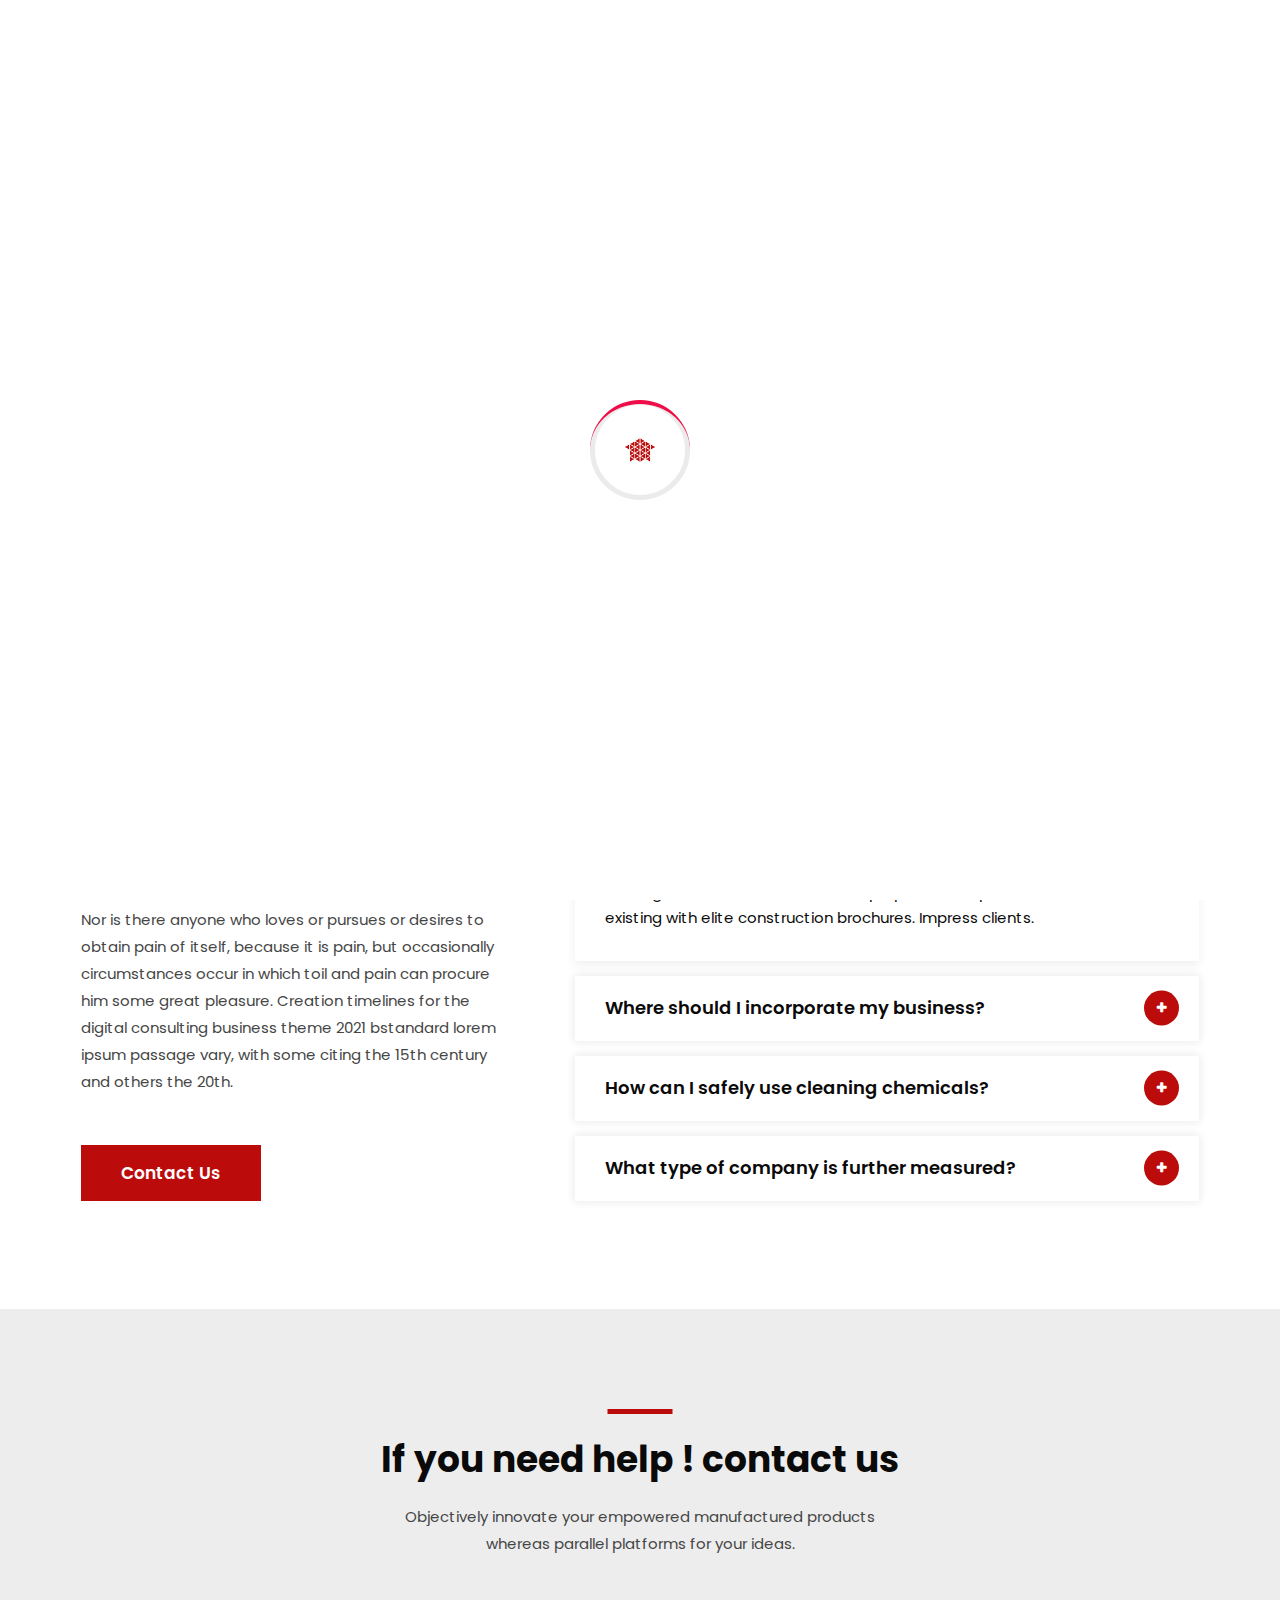
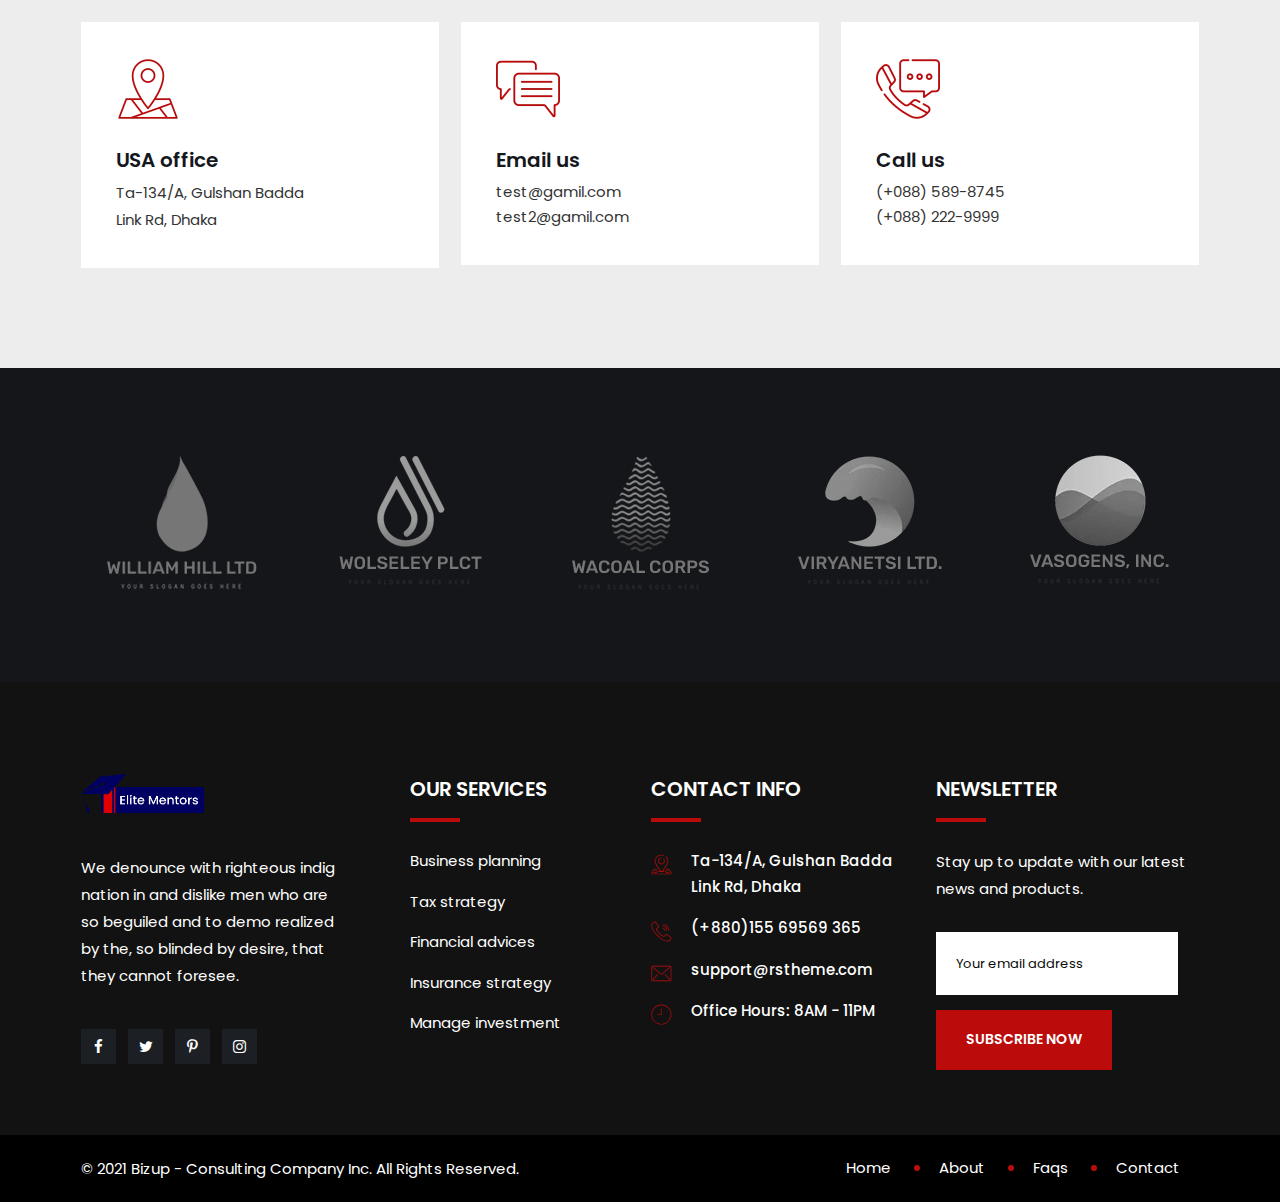
<file: faqs.html>
<!DOCTYPE html>
<html lang="zxx">


<!-- Mirrored from reactheme.com/products/html/bizup/faqs.html by HTTrack Website Copier/3.x [XR&CO'2014], Fri, 08 Jul 2022 09:59:41 GMT -->
<head>
    <!-- meta tag -->
    <meta charset="utf-8">
    <title>Bizup Consulting Business HTML Template</title>
    <meta name="description" content="">
    <!-- responsive tag -->
    <meta http-equiv="x-ua-compatible" content="ie=edge">
    <meta name="viewport" content="width=device-width, initial-scale=1">
    <!-- favicon -->
    <link rel="apple-touch-icon" href="apple-touch-icon.html">
    <link rel="shortcut icon" type="image/x-icon" href="assets/images/fav.png">
    <!-- Bootstrap v4.4.1 css -->
    <link rel="stylesheet" type="text/css" href="assets/css/bootstrap.min.css">
    <!-- font-awesome css -->
    <link rel="stylesheet" type="text/css" href="assets/css/font-awesome.min.css">
    <!-- flaticon css -->
    <link rel="stylesheet" type="text/css" href="assets/fonts/flaticon.css">
    <!-- animate css -->
    <link rel="stylesheet" type="text/css" href="assets/css/animate.css">
    <!-- owl.carousel css -->
    <link rel="stylesheet" type="text/css" href="assets/css/owl.carousel.css">
    <!-- off canvas css -->
    <link rel="stylesheet" type="text/css" href="assets/css/off-canvas.css">
    <!-- magnific popup css -->
    <link rel="stylesheet" type="text/css" href="assets/css/magnific-popup.css">
    <!-- Main Menu css -->
    <link rel="stylesheet" href="assets/css/rsmenu-main.css">
    <!-- spacing css -->
    <link rel="stylesheet" type="text/css" href="assets/css/rs-spacing.css">
    <!-- style css -->
    <link rel="stylesheet" type="text/css" href="style.css">
    <!-- This stylesheet dynamically changed from style.less -->
    <!-- responsive css -->
    <link rel="stylesheet" type="text/css" href="assets/css/responsive.css">

</head>

<body class="defult-home">

    <div class="offwrap"></div>

    <!--Preloader start here-->
    <div id="pre-load">
        <div id="loader" class="loader">
            <div class="loader-container">
                <div class='loader-icon'><img src="assets/images/fav.png" alt="Bizup Consulting Business"></div>
            </div>
        </div>
    </div>
    <!--Preloader area end here-->

    <!-- Main content Start -->
    <div class="main-content">

        <!--Full width header Start-->
        <div class="full-width-header">
            <!--Header Start-->
            <header id="rs-header" class="rs-header header-transparent">
                <!-- Topbar Area Start -->
                <div class="topbar-area style1">
                    <div class="container custom">
                        <div class="row y-middle">
                            <div class="col-lg-7">
                                <div class="topbar-contact">
                                    <ul>
                                        <li>
                                            <i class="flaticon-email"></i>
                                            <a href="mailto:info@bizup.com">info@bizup.com</a>
                                        </li>
                                        <li>
                                            <i class="flaticon-call"></i>
                                            <a href="tel:(+1)9999999999"> (+1) 9999 999 999</a>
                                        </li>
                                        <li>
                                            <i class="flaticon-location"></i>
                                            55 Gerad Lane, NY 11201, USA
                                        </li>
                                    </ul>
                                </div>
                            </div>
                            <div class="col-lg-5 text-right">
                                <div class="toolbar-sl-share">
                                    <ul>
                                        <li class="opening"> <em><i class="flaticon-clock"></i>Monday - Friday / 8AM -
                                                11PM</em> </li>
                                        <li><a href="#"><i class="fa fa-facebook"></i></a></li>
                                        <li><a href="#"><i class="fa fa-twitter"></i></a></li>
                                        <li><a href="#"><i class="fa fa-linkedin"></i></a></li>
                                    </ul>
                                </div>
                            </div>
                        </div>
                    </div>
                </div>
                <!-- Topbar Area End -->

                <!-- Menu Start -->
                <div class="menu-area menu-sticky">
                    <div class="container custom">
                        <div class="row-table">
                            <div class="col-cell header-logo">
                                <div class="logo-area">
                                    <a href="index.html">
                                        <img class="normal-logo" src="assets/images/logo.png" alt="logo">
                                        <img class="sticky-logo" src="assets/images/logo-dark.png" alt="logo">
                                    </a>
                                </div>
                            </div>
                            <div class="col-cell">
                                <div class="rs-menu-area">
                                    <div class="main-menu">
                                        <nav class="rs-menu hidden-md">
                                            <ul class="nav-menu">
                                                <li class="rs-mega-menu menu-item-has-children">
                                                    <a href="index.html">Home</a>
                                                    <ul class="mega-menu">
                                                        <li class="mega-menu-container">
                                                            <div class="mega-menu-inner">
                                                                <div class="single-megamenu">
                                                                    <ul class="sub-menu">
                                                                        <li class="menu-title">Home Multipage</li>
                                                                        <li><a href="index.html">Home
                                                                                One</a></li>
                                                                        <li><a href="index2.html">Home Two</a></li>
                                                                        <li><a href="index3.html">Home Three</a></li>
                                                                    </ul>
                                                                </div>
                                                                <div class="single-megamenu">
                                                                    <ul class="sub-menu">
                                                                        <li class="menu-title">Home Multipage</li>

                                                                        <li><a href="index4.html">Home Four</a></li>
                                                                        <li><a href="index5.html">Home Five</a></li>
                                                                        <li><a href="index6.html">Home Six</a></li>
                                                                    </ul>
                                                                </div>
                                                                <div class="single-megamenu">
                                                                    <ul class="sub-menu">
                                                                        <li class="menu-title">Home Onepages</li>
                                                                        <li><a href="onepage1.html">Onepage One</a></li>
                                                                        <li><a href="onepage2.html">Onepage Two</a></li>
                                                                        <li><a href="onepage3.html">Onepage Three</a>
                                                                        </li>

                                                                    </ul>
                                                                </div>
                                                                <div class="single-megamenu">
                                                                    <ul class="sub-menu">
                                                                        <li class="menu-title">Home Onepages</li>

                                                                        <li><a href="onepage4.html">Onepage Four</a>
                                                                        </li>
                                                                        <li><a href="onepage5.html">Onepage Five</a>
                                                                        </li>
                                                                        <li><a href="onepage6.html">Onepage Six</a></li>
                                                                    </ul>
                                                                </div>

                                                            </div>
                                                        </li>
                                                    </ul>

                                                </li>
                                                <li class="menu-item-has-children current-menu-item">
                                                    <a href="#">Pages</a>
                                                    <ul class="sub-menu">
                                                        <li><a href="about.html">About</a></li>
                                                        <li class="last-item menu-item-has-children">
                                                            <a href="#">Shop</a>
                                                            <ul class="sub-menu">
                                                                <li><a href="shop.html">Shop</a> </li>
                                                                <li><a href="shop-single.html">Shop Single</a></li>
                                                                <li><a href="cart.html">Cart</a></li>
                                                                <li><a href="checkout.html">Checkout</a></li>
                                                                <li><a href="my-account.html">My Account</a></li>
                                                            </ul>
                                                        </li>
                                                        <li><a href="pricing-table.html">Pricing Table</a></li>
                                                        <li class="last-item menu-item-has-children">
                                                            <a href="#">Team</a>
                                                            <ul class="sub-menu">
                                                                <li><a href="team-style1.html">Team Style 1</a> </li>
                                                                <li><a href="team-style2.html">Team Style 2</a></li>
                                                                <li><a href="team-style3.html">Team Style 3</a></li>
                                                                <li><a href="team-single.html">Team Single</a></li>
                                                            </ul>
                                                        </li>
                                                        <li><a href="appointment.html">Appointment</a></li>
                                                        <li><a href="careers.html">Careers</a></li>
                                                        <li class="active"><a href="faqs.html">Faqs</a></li>
                                                        <li><a href="partners.html">Partners</a></li>
                                                    </ul>
                                                </li>
                                                <li class="menu-item-has-children">
                                                    <a href="#">Portfolios</a>
                                                    <ul class="sub-menu">
                                                        <li><a href="portfolio.html">Portfolio One</a></li>
                                                        <li><a href="portfolio2.html">Portfolio Two</a></li>
                                                        <li><a href="portfolio3.html">Portfolio Three</a></li>
                                                        <li><a href="portfolio4.html">Portfolio Four</a></li>
                                                        <li><a href="portfolio5.html">Portfolio Five</a></li>
                                                        <li><a href="portfolio6.html">Portfolio Six</a></li>
                                                        <li><a href="portfolio7.html">Portfolio Seven</a></li>
                                                        <li><a href="portfolios-filter.html">Portfolios Filter</a></li>
                                                    </ul>
                                                </li>
                                                <li class="menu-item-has-children">
                                                    <a href="#">Services</a>
                                                    <ul class="sub-menu">
                                                        <li><a href="services-style1.html">Services Style 1</a></li>
                                                        <li><a href="services-style2.html">Services Style 2</a></li>
                                                        <li><a href="business-planning.html">Business Planning</a></li>
                                                        <li><a href="tax-strategy.html">Tax strategy</a></li>
                                                        <li><a href="financial-advices.html">Financial Advices</a></li>
                                                        <li><a href="insurance-strategy.html">Insurance Strategy</a>
                                                        </li>
                                                        <li><a href="start-ups.html">Start Ups</a></li>
                                                        <li><a href="manage-investment.html">Manage Investment</a></li>
                                                    </ul>
                                                </li>
                                                <li>
                                                    <a href="blog.html">Blog</a>
                                                </li>
                                                <li class="menu-item-has-children">
                                                    <a href="#">Contact</a>
                                                    <ul class="sub-menu">
                                                        <li><a href="contact.html">Contact 1</a></li>
                                                        <li><a href="contact2.html">Contact 2</a></li>
                                                        <li><a href="contact3.html">Contact 3</a></li>
                                                    </ul>
                                                </li>
                                            </ul> <!-- //.nav-menu -->
                                        </nav>
                                    </div> <!-- //.main-menu -->
                                </div>
                            </div>
                            <div class="col-cell">
                                <div class="expand-btn-inner">
                                    <ul>
                                        <li class="search-parent">
                                            <a class="hidden-xs rs-search" data-bs-toggle="modal"
                                                data-bs-target="#searchModal" href="#">
                                                <i class="flaticon-search"></i>
                                            </a>
                                        </li>
                                        <li class="humburger">
                                            <a id="nav-expander" class="nav-expander bar" href="#">
                                                <div class="bar">
                                                    <span class="dot1"></span>
                                                    <span class="dot2"></span>
                                                    <span class="dot3"></span>
                                                    <span class="dot4"></span>
                                                    <span class="dot5"></span>
                                                    <span class="dot6"></span>
                                                    <span class="dot7"></span>
                                                    <span class="dot8"></span>
                                                    <span class="dot9"></span>
                                                </div>
                                            </a>
                                        </li>
                                    </ul>
                                </div>
                            </div>
                        </div>
                    </div>
                </div>
                <!-- Menu End -->
                <!-- Canvas Menu start -->
                <nav class="right_menu_togle hidden-md">
                    <div class="close-btn">
                        <a id="nav-close" class="nav-close">
                            <div class="line">
                                <span class="line1"></span>
                                <span class="line2"></span>
                            </div>
                        </a>
                    </div>
                    <div class="canvas-logo">
                        <a href="index.html"><img src="assets/images/logo.png" alt="logo"></a>
                    </div>
                    <div class="offcanvas-text">
                        <p>We denounce with righteous indig nation in and dislike men who are so beguiled and to demo
                            realized, that they data forest see best business consulting wordpress theme 2021.</p>
                    </div>
                    <div class="media-img">
                        <img src="assets/images/off2.jpg" alt="Images">
                    </div>
                    <div class="canvas-contact">
                        <div class="address-area">
                            <div class="address-list">
                                <div class="info-icon">
                                    <i class="flaticon-location"></i>
                                </div>
                                <div class="info-content">
                                    <h4 class="title">Address</h4>
                                    <em>05 kandi BR. New York</em>
                                </div>
                            </div>
                            <div class="address-list">
                                <div class="info-icon">
                                    <i class="flaticon-email"></i>
                                </div>
                                <div class="info-content">
                                    <h4 class="title">Email</h4>
                                    <em><a href="mailto:support@rstheme.com">support@rstheme.com</a></em>
                                </div>
                            </div>
                            <div class="address-list">
                                <div class="info-icon">
                                    <i class="flaticon-call"></i>
                                </div>
                                <div class="info-content">
                                    <h4 class="title">Phone</h4>
                                    <em>+019988772</em>
                                </div>
                            </div>
                        </div>
                        <ul class="social">
                            <li><a href="#"><i class="fa fa-facebook"></i></a></li>
                            <li><a href="#"><i class="fa fa-twitter"></i></a></li>
                            <li><a href="#"><i class="fa fa-pinterest-p"></i></a></li>
                        </ul>
                    </div>
                </nav>
                <!-- Canvas Menu end -->

                <!-- Canvas Mobile Menu start -->
                <nav class="right_menu_togle mobile-navbar-menu" id="mobile-navbar-menu">
                    <div class="close-btn">
                        <a id="nav-close2" class="nav-close">
                            <div class="line">
                                <span class="line1"></span>
                                <span class="line2"></span>
                            </div>
                        </a>
                    </div>
                    <ul class="nav-menu">
                        <li class="menu-item-has-children current-menu-item">
                            <a href="index.html">Home</a>
                            <ul class="sub-menu">
                                <li class="menu-item-has-children current-menu-item">
                                    <a href="#">Multipages</a>
                                    <ul class="sub-menu">
                                        <li class="active"><a href="index.html">Home One</a></li>
                                        <li><a href="index2.html">Home Two</a></li>
                                        <li><a href="index3.html">Home Three</a></li>
                                        <li><a href="index4.html">Home Four</a></li>
                                        <li><a href="index5.html">Home Five</a></li>
                                        <li><a href="index6.html">Home Six</a></li>
                                    </ul>
                                </li>
                                <li class="menu-item-has-children">
                                    <a href="#">Onepages</a>
                                    <ul class="sub-menu">
                                        <li><a href="onepage1.html">Onepage One</a></li>
                                        <li><a href="onepage2.html">Onepage Two</a></li>
                                        <li><a href="onepage3.html">Onepage Three</a></li>
                                        <li><a href="onepage4.html">Onepage Four</a></li>
                                        <li><a href="onepage5.html">Onepage Five</a></li>
                                        <li><a href="onepage6.html">Onepage Six</a></li>
                                    </ul>
                                </li>
                            </ul>
                        </li>
                        <li class="menu-item-has-children">
                            <a href="#">Pages</a>
                            <ul class="sub-menu">
                                <li><a href="about.html">About</a></li>
                                <li class="last-item menu-item-has-children">
                                    <a href="#">Shop</a>
                                    <ul class="sub-menu">
                                        <li><a href="shop.html">Shop</a> </li>
                                        <li><a href="shop-single.html">Shop Single</a></li>
                                        <li><a href="cart.html">Cart</a></li>
                                        <li><a href="checkout.html">Checkout</a></li>
                                        <li><a href="my-account.html">My Account</a></li>
                                    </ul>
                                </li>
                                <li><a href="pricing-table.html">Pricing Table</a></li>
                                <li class="last-item menu-item-has-children">
                                    <a href="#">Team</a>
                                    <ul class="sub-menu">
                                        <li><a href="team-style1.html">Team Style 1</a> </li>
                                        <li><a href="team-style2.html">Team Style 2</a></li>
                                        <li><a href="team-style3.html">Team Style 3</a></li>
                                        <li><a href="team-single.html">Team Single</a></li>
                                    </ul>
                                </li>
                                <li><a href="appointment.html">Appointment</a></li>
                                <li><a href="careers.html">Careers</a></li>
                                <li><a href="faqs.html">Faqs</a></li>
                                <li><a href="partners.html">Partners</a></li>
                            </ul>
                        </li>
                        <li class="menu-item-has-children">
                            <a href="#">Portfolios</a>
                            <ul class="sub-menu">
                                <li><a href="portfolio.html">Portfolio One</a></li>
                                <li><a href="portfolio2.html">Portfolio Two</a></li>
                                <li><a href="portfolio3.html">Portfolio Three</a></li>
                                <li><a href="portfolio4.html">Portfolio Four</a></li>
                                <li><a href="portfolio5.html">Portfolio Five</a></li>
                                <li><a href="portfolio6.html">Portfolio Six</a></li>
                                <li><a href="portfolio7.html">Portfolio Seven</a></li>
                                <li><a href="portfolios-filter.html">Portfolios Filter</a></li>
                            </ul>
                        </li>
                        <li class="menu-item-has-children">
                            <a href="#">Services</a>
                            <ul class="sub-menu">
                                <li><a href="services-style1.html">Services Style 1</a></li>
                                <li><a href="services-style2.html">Services Style 2</a></li>
                                <li><a href="business-planning.html">Business Planning</a></li>
                                <li><a href="tax-strategy.html">Tax strategy</a></li>
                                <li><a href="financial-advices.html">Financial Advices</a></li>
                                <li><a href="insurance-strategy.html">Insurance Strategy</a></li>
                                <li><a href="start-ups.html">Start Ups</a></li>
                                <li><a href="manage-investment.html">Manage Investment</a></li>
                            </ul>
                        </li>
                        <li>
                            <a href="blog.html">Blog</a>
                        </li>
                        <li class="menu-item-has-children">
                            <a href="#">Contact</a>
                            <ul class="sub-menu">
                                <li><a href="contact.html">Contact 1</a></li>
                                <li><a href="contact2.html">Contact 2</a></li>
                                <li><a href="contact3.html">Contact 3</a></li>
                            </ul>
                        </li>
                    </ul> <!-- //.nav-menu -->
                    <div class="canvas-contact">
                        <div class="address-area">
                            <div class="address-list">
                                <div class="info-icon">
                                    <i class="flaticon-location"></i>
                                </div>
                                <div class="info-content">
                                    <h4 class="title">Address</h4>
                                    <em>05 kandi BR. New York</em>
                                </div>
                            </div>
                            <div class="address-list">
                                <div class="info-icon">
                                    <i class="flaticon-email"></i>
                                </div>
                                <div class="info-content">
                                    <h4 class="title">Email</h4>
                                    <em><a href="mailto:support@rstheme.com">support@rstheme.com</a></em>
                                </div>
                            </div>
                            <div class="address-list">
                                <div class="info-icon">
                                    <i class="flaticon-call"></i>
                                </div>
                                <div class="info-content">
                                    <h4 class="title">Phone</h4>
                                    <em>+019988772</em>
                                </div>
                            </div>
                        </div>
                    </div>
                </nav>
                <!-- Canvas Menu end -->
            </header>
            <!--Header End-->
        </div>
        <!--Full width header End-->

        <!-- Breadcrumbs Start -->
        <div class="rs-breadcrumbs img10">
            <div class="container">
                <div class="breadcrumbs-inner">
                    <h1 class="page-title">
                        Talk with expert peoples
                        <span class="watermark">Talk</span>
                    </h1>
                    <span class="sub-text">Excepteur sint occaecat cupidatat non proident, sunt in coulpa qui official
                        modeserunt mollit anim id est laborum 20 years experience.</span>
                </div>
            </div>
        </div>
        <!-- Breadcrumbs End -->

        <!-- Faq Section Start -->
        <div id="rs-faq" class="rs-faq pt-100 pb-100 md-pt-70 md-pb-70">
            <div class="container">
                <div class="row y-middle">
                    <div class="col-lg-5 pr-40 md-pr-15 md-mb-50">
                        <div class="sec-title">
                            <h2 class="title pb-30">
                                Do you have<br>
                                questions?
                            </h2>
                            <p class="margin-0">Nor is there anyone who loves or pursues or desires to obtain pain of
                                itself, because it is pain, but occasionally circumstances occur in which toil and pain
                                can procure him some great pleasure. Creation timelines for the digital consulting
                                business theme 2021 bstandard lorem ipsum passage vary, with some citing the 15th
                                century and others the 20th.</p>
                            <div class="btn-part mt-50">
                                <a class="readon consultant discover" href="about.html">Contact Us</a>
                            </div>
                        </div>
                    </div>
                    <div class="col-lg-7 pl-30 md-pl-15">
                        <div class="faq-content">
                            <div id="accordion" class="accordion">
                                <div class="card">
                                    <div class="card-header">
                                        <a class="card-link" href="#" data-bs-toggle="collapse"
                                            data-bs-target="#collapseOne" aria-expanded="true">Where should I
                                            incorporate my business?</a>
                                    </div>
                                    <div id="collapseOne" class="collapse show" data-bs-parent="#accordion">
                                        <div class="card-body">
                                            Leverage agile frameworks to provide a robust synopsis for high level
                                            overviews. Iterative approaches to corporate strategy foster collaborative
                                            thinking to further the overall value proposition. Impress clients new and
                                            existing with elite construction brochures. Impress clients.
                                        </div>
                                    </div>
                                </div>
                                <div class="card">
                                    <div class="card-header">
                                        <a class="card-link collapsed" href="#" data-bs-toggle="collapse"
                                            data-bs-target="#collapseTwo" aria-expanded="false">Where should I
                                            incorporate my business?</a>
                                    </div>
                                    <div id="collapseTwo" class="collapse" data-bs-parent="#accordion" style="">
                                        <div class="card-body">
                                            Leverage agile frameworks to provide a robust synopsis for high level
                                            overviews. Iterative approaches to corporate strategy foster collaborative
                                            thinking to further the overall value proposition. Impress clients new and
                                            existing with elite construction brochures. Impress clients.
                                        </div>
                                    </div>
                                </div>
                                <div class="card">
                                    <div class="card-header">

                                        <a class="card-link collapsed" href="#" data-bs-toggle="collapse"
                                            data-bs-target="#collapseThree" aria-expanded="false">How can I safely use
                                            cleaning chemicals?</a>
                                    </div>
                                    <div id="collapseThree" class="collapse" data-bs-parent="#accordion" style="">
                                        <div class="card-body">
                                            Leverage agile frameworks to provide a robust synopsis for high level
                                            overviews. Iterative approaches to corporate strategy foster collaborative
                                            thinking to further the overall value proposition. Impress clients new and
                                            existing with elite construction brochures. Impress clients.
                                        </div>
                                    </div>
                                </div>
                                <div class="card">
                                    <div class="card-header">

                                        <a class="card-link collapsed" href="#" data-bs-toggle="collapse"
                                            data-bs-target="#collapsefour" aria-expanded="false">What type of company is
                                            further measured?</a>
                                    </div>
                                    <div id="collapsefour" class="collapse" data-bs-parent="#accordion" style="">
                                        <div class="card-body">
                                            Leverage agile frameworks to provide a robust synopsis for high level
                                            overviews. Iterative approaches to corporate strategy foster collaborative
                                            thinking to further the overall value proposition. Impress clients new and
                                            existing with elite construction brochures. Impress clients.
                                        </div>
                                    </div>
                                </div>
                            </div>
                        </div>
                    </div>
                </div>
            </div>
        </div>
        <!-- Faq Section End -->

        <!-- Contact Section End -->
        <div class="rs-contact faq-style gray-bg2 pt-100 pb-100 md-pt-70 md-pb-70">
            <div class="container">
                <div class="sec-title text-center mb-65">
                    <h2 class="title title2 pb-20">
                        If you need help ! contact us
                    </h2>
                    <p class="margin-0">Objectively innovate your empowered manufactured products<br>
                        whereas parallel platforms for your ideas.</p>

                </div>
                <div class="row">
                    <div class="col-lg-4 col-md-6 md-mb-30">
                        <div class="contact-item">
                            <div class="contact-icon">
                                <img src="assets/images/contact/icons/1.png" alt="images">
                            </div>
                            <div class="content-text">
                                <h2 class="title"><a href="#">USA office</a></h2>
                                <p class="services-txt">Ta-134/A, Gulshan Badda <br> Link Rd, Dhaka</p>
                            </div>
                        </div>
                    </div>
                    <div class="col-lg-4 col-md-6 sm-mb-30">
                        <div class="contact-item">
                            <div class="contact-icon">
                                <img src="assets/images/contact/icons/3.png" alt="images">
                            </div>
                            <div class="content-text">
                                <h2 class="title"><a href="#">Email us</a></h2>
                                <a href="mailto:test@gamil.com">test@gamil.com</a><br>
                                <a href="mailto:test2@gamil.com">test2@gamil.com</a>
                            </div>
                        </div>
                    </div>
                    <div class="col-lg-4 col-md-6">
                        <div class="contact-item">
                            <div class="contact-icon">
                                <img src="assets/images/contact/icons/4.png" alt="images">
                            </div>
                            <div class="content-text">
                                <h2 class="title"><a href="#">Call us</a></h2>
                                <a href="tel:(+088)589-8745">(+088) 589-8745</a><br>
                                <a href="tel:(+088)222-9999">(+088) 222-9999</a>
                            </div>
                        </div>
                    </div>
                </div>
            </div>
        </div>
        <!-- Contact Section End -->

        <!-- Partner Section Start -->
        <div class="rs-patter-section black-bg pt-80 pb-75">
            <div class="container custom">
                <div class="rs-carousel owl-carousel" data-loop="true" data-items="5" data-margin="30"
                    data-autoplay="true" data-hoverpause="true" data-autoplay-timeout="5000" data-smart-speed="800"
                    data-dots="false" data-nav="false" data-nav-speed="false" data-md-device="5"
                    data-md-device-nav="false" data-md-device-dots="false" data-center-mode="false"
                    data-ipad-device2="4" data-ipad-device-nav2="false" data-ipad-device-dots2="false"
                    data-ipad-device="4" data-ipad-device-nav="false" data-ipad-device-dots="false"
                    data-mobile-device="2" data-mobile-device-nav="false" data-mobile-device-dots="false">
                    <div class="logo-img">
                        <a href="https://rstheme.com/">
                            <img class="hovers-logos rs-grid-img" src="assets/images/partner/main-home/1.png" title=""
                                alt="">
                            <img class="mains-logos rs-grid-img " src="assets/images/partner/main-home/1.png" title=""
                                alt="">
                        </a>
                    </div>
                    <div class="logo-img">
                        <a href="https://rstheme.com/">
                            <img class="hovers-logos rs-grid-img" src="assets/images/partner/main-home/2.png" title=""
                                alt="">
                            <img class="mains-logos rs-grid-img " src="assets/images/partner/main-home/2.png" title=""
                                alt="">
                        </a>
                    </div>
                    <div class="logo-img">
                        <a href="https://rstheme.com/">
                            <img class="hovers-logos rs-grid-img" src="assets/images/partner/main-home/3.png" title=""
                                alt="">
                            <img class="mains-logos rs-grid-img " src="assets/images/partner/main-home/3.png" title=""
                                alt="">
                        </a>
                    </div>
                    <div class="logo-img">
                        <a href="https://rstheme.com/">
                            <img class="hovers-logos rs-grid-img" src="assets/images/partner/main-home/4.png" title=""
                                alt="">
                            <img class="mains-logos rs-grid-img " src="assets/images/partner/main-home/4.png" title=""
                                alt="">
                        </a>
                    </div>
                    <div class="logo-img">
                        <a href="https://rstheme.com/">
                            <img class="hovers-logos rs-grid-img" src="assets/images/partner/main-home/5.png" title=""
                                alt="">
                            <img class="mains-logos rs-grid-img " src="assets/images/partner/main-home/5.png" title=""
                                alt="">
                        </a>
                    </div>
                </div>
            </div>
        </div>
        <!-- Partner Section End -->
    </div>
    <!-- Main content End -->

    <!-- Footer Start -->
    <footer id="rs-footer" class="rs-footer style1">
        <div class="footer-top">
            <div class="container">
                <div class="row">
                    <div class="col-lg-3 col-md-12 col-sm-12 md-mb-10">
                        <div class="footer-logo mb-40">
                            <a href="index.html"><img src="assets/images/logo.png" alt=""></a>
                        </div>
                        <div class="textwidget white-color pb-40">
                            <p>We denounce with righteous indig nation in and dislike men who are so beguiled and to
                                demo realized by the, so blinded by desire, that they cannot foresee.</p>
                        </div>
                        <ul class="footer-social md-mb-30">
                            <li>
                                <a href="#" target="_blank"><span><i class="fa fa-facebook"></i></span></a>
                            </li>
                            <li>
                                <a href="# " target="_blank"><span><i class="fa fa-twitter"></i></span></a>
                            </li>

                            <li>
                                <a href="# " target="_blank"><span><i class="fa fa-pinterest-p"></i></span></a>
                            </li>
                            <li>
                                <a href="# " target="_blank"><span><i class="fa fa-instagram"></i></span></a>
                            </li>

                        </ul>
                    </div>
                    <div class="col-lg-3 col-md-12 col-sm-12 md-mb-10 pl-55 md-pl-15">
                        <h3 class="footer-title">Our Services</h3>
                        <ul class="site-map">
                            <li><a href="business-planning.html">Business planning</a></li>
                            <li><a href="tax-strategy.html">Tax strategy</a></li>
                            <li><a href="financial-advices.html">Financial advices</a></li>
                            <li><a href="insurance-strategy.html">Insurance strategy</a></li>
                            <li><a href="manage-investment.html">Manage investment</a></li>
                        </ul>
                    </div>
                    <div class="col-lg-3 col-md-12 col-sm-12 md-mb-10">
                        <h3 class="footer-title">Contact Info</h3>
                        <ul class="address-widget">
                            <li>
                                <i class="flaticon-location"></i>
                                <div class="desc">Ta-134/A, Gulshan Badda<br>
                                    Link Rd, Dhaka</div>
                            </li>
                            <li>
                                <i class="flaticon-call"></i>
                                <div class="desc">
                                    <a href="tel:(+880)15569569365">(+880)155 69569 365</a>
                                </div>
                            </li>
                            <li>
                                <i class="flaticon-email"></i>
                                <div class="desc">
                                    <a href="mailto:support@rstheme.com">support@rstheme.com</a>
                                </div>
                            </li>
                            <li>
                                <i class="flaticon-clock-1"></i>
                                <div class="desc">
                                    Office Hours: 8AM - 11PM
                                </div>
                            </li>
                        </ul>
                    </div>
                    <div class="col-lg-3 col-md-12 col-sm-12">
                        <h3 class="footer-title">Newsletter</h3>
                        <p class="widget-desc white-color">Stay up to update with our latest news and products.</p>
                        <p>
                            <input type="email" name="EMAIL" placeholder="Your email address" required="">
                            <input type="submit" value="Subscribe Now">
                        </p>
                    </div>
                </div>
            </div>
        </div>
        <div class="footer-bottom">
            <div class="container">
                <div class="row y-middle">
                    <div class="col-lg-6 md-mb-10 text-lg-end text-center order-last">
                        <ul class="copy-right-menu">
                            <li><a href="index.html">Home</a></li>
                            <li><a href="about.html">About</a></li>
                            <li><a href="faqs.html">Faqs</a></li>
                            <li><a href="contact.html">Contact</a></li>
                        </ul>
                    </div>
                    <div class="col-lg-6">
                        <div class="copyright text-lg-start text-center ">
                            <p>© 2021 Bizup - Consulting Company Inc. All Rights Reserved.</p>
                        </div>
                    </div>
                </div>
            </div>
        </div>
    </footer>
    <!-- Footer End -->

    <!-- start scrollUp  -->
    <div id="scrollUp" class="orange-color">
        <i class="fa fa-angle-up"></i>
    </div>
    <!-- End scrollUp  -->


    <!-- Search Modal Start -->
    <div class="modal fade search-modal" id="searchModal" tabindex="-1">
        <button type="button" class="close" data-bs-dismiss="modal">
            <span class="flaticon-cross"></span>
        </button>
        <div class="modal-dialog modal-dialog-centered">
            <div class="modal-content">
                <div class="search-block clearfix">
                    <form>
                        <div class="form-group">
                            <input class="form-control" placeholder="Search Here..." type="text">
                            <button type="submit" value="Search"><i class="flaticon-search"></i></button>
                        </div>
                    </form>
                </div>
            </div>
        </div>
    </div>
    <!-- Search Modal End -->

    <!-- modernizr js -->
    <script src="assets/js/modernizr-2.8.3.min.js"></script>
    <!-- jquery latest version -->
    <script src="assets/js/jquery.min.js"></script>
    <!-- Bootstrap v4.4.1 js -->
    <script src="assets/js/bootstrap.min.js"></script>
    <!-- op nav js -->
    <script src="assets/js/jquery.nav.js"></script>
    <!-- isotope.pkgd.min js -->
    <script src="assets/js/isotope.pkgd.min.js"></script>
    <!-- owl.carousel js -->
    <script src="assets/js/owl.carousel.min.js"></script>
    <!-- wow js -->
    <script src="assets/js/wow.min.js"></script>
    <!-- Skill bar js -->
    <script src="assets/js/skill.bars.jquery.js"></script>
    <!-- imagesloaded js -->
    <script src="assets/js/imagesloaded.pkgd.min.js"></script>
    <!-- waypoints.min js -->
    <script src="assets/js/waypoints.min.js"></script>
    <!-- counterup.min js -->
    <script src="assets/js/jquery.counterup.min.js"></script>
    <!-- magnific popup js -->
    <script src="assets/js/jquery.magnific-popup.min.js"></script>
    <!-- contact form js -->
    <script src="assets/js/contact.form.js"></script>
    <!-- main js -->
    <script src="assets/js/main.js"></script>
</body>


<!-- Mirrored from reactheme.com/products/html/bizup/faqs.html by HTTrack Website Copier/3.x [XR&CO'2014], Fri, 08 Jul 2022 09:59:42 GMT -->
</html>
</file>
<file: assets/fonts/flaticon.css>
/*
  	Flaticon icon font: Flaticon
  	Creation date: 10/09/2019 11:56
  	*/

@font-face {
  font-family: "Flaticon";
  src: url("Flaticon.eot");
  src: url("Flaticond41d.eot?#iefix") format("embedded-opentype"),
       url("Flaticon.woff2") format("woff2"),
       url("Flaticon.woff") format("woff"),
       url("Flaticon.ttf") format("truetype"),
       url("Flaticon.svg#Flaticon") format("svg");
  font-weight: normal;
  font-style: normal;
}

@media screen and (-webkit-min-device-pixel-ratio:0) {
  @font-face {
    font-family: "Flaticon";
    src: url("Flaticon.svg#Flaticon") format("svg");
  }
}

[class^="flaticon-"]:before, [class*=" flaticon-"]:before,
[class^="flaticon-"]:after, [class*=" flaticon-"]:after {   
  font-family: Flaticon;
        font-size: 20px;
font-style: normal;
margin-left: 20px;
}

.flaticon-best:before { content: "\f100"; }
.flaticon-flower:before { content: "\f101"; }
.flaticon-timer:before { content: "\f102"; }
.flaticon-suitcase:before { content: "\f103"; }
.flaticon-chess-piece:before { content: "\f104"; }
.flaticon-clock:before { content: "\f105"; }
.flaticon-time-call:before { content: "\f106"; }
.flaticon-phone:before { content: "\f107"; }
.flaticon-call:before { content: "\f108"; }
.flaticon-email:before { content: "\f109"; }
.flaticon-location:before { content: "\f10a"; }
.flaticon-send:before { content: "\f10b"; }
.flaticon-bag:before { content: "\f10c"; }
.flaticon-supermarket:before { content: "\f10d"; }
.flaticon-basket:before { content: "\f10e"; }
.flaticon-shopping-bag:before { content: "\f10f"; }
.flaticon-right-arrow:before { content: "\f110"; }
.flaticon-left-arrow:before { content: "\f111"; }
.flaticon-back:before { content: "\f112"; }
.flaticon-right-arrow-1:before { content: "\f113"; }
.flaticon-next:before { content: "\f114"; }
.flaticon-back-1:before { content: "\f115"; }
.flaticon-upload:before { content: "\f116"; }
.flaticon-next-1:before { content: "\f117"; }
.flaticon-ui:before { content: "\f118"; }
.flaticon-next-2:before { content: "\f119"; }
.flaticon-back-2:before { content: "\f11a"; }
.flaticon-play-button:before { content: "\f11b"; }
.flaticon-play-button-1:before { content: "\f11c"; }
.flaticon-picture:before { content: "\f11d"; }
.flaticon-image:before { content: "\f11e"; }
.flaticon-gallery:before { content: "\f11f"; }
.flaticon-pictures:before { content: "\f120"; }
.flaticon-unlink:before { content: "\f121"; }
.flaticon-link:before { content: "\f122"; }
.flaticon-link-1:before { content: "\f123"; }
.flaticon-link-2:before { content: "\f124"; }
.flaticon-speaker:before { content: "\f125"; }
.flaticon-speaker-1:before { content: "\f126"; }
.flaticon-picture-1:before { content: "\f127"; }
.flaticon-picture-2:before { content: "\f128"; }
.flaticon-right-quote:before { content: "\f129"; }
.flaticon-error:before { content: "\f12a"; }
.flaticon-cross:before { content: "\f12b"; }
.flaticon-search:before { content: "\f12c"; }
.flaticon-shopping-bag-1:before { content: "\f12d"; }
.flaticon-eye:before { content: "\f12e"; }
.flaticon-user:before { content: "\f12f"; }
.flaticon-user-1:before { content: "\f130"; }
.flaticon-clock-1:before { content: "\f131"; }
.flaticon-comment:before { content: "\f132"; }
.flaticon-folder:before { content: "\f133"; }
.flaticon-price-tag:before { content: "\f134"; }
</file>
<file: assets/css/off-canvas.css>
@charset "utf-8";

/**
*
* -----------------------------------------------------------------------------
*
* Template : Bizup Consulting Business HTML Template
* Author : reacthemes
* Author URI : https://reactheme.com/ 
*
* -----------------------------------------------------------------------------
*
**/


.rs-offcanvas-link {

}

a.nav-expander {
    background: transparent;
    color: #FFFFFF;
    display: block;
    font-size: 16px;
    font-weight: 400;
    height: auto;
    margin-right: 0;
    padding: 0;
    right: 0;
    text-decoration: none;
    text-transform: uppercase;
    top: 0;
    transition: right 0.3s ease-in-out 0s;
    width: auto;
    z-index: 12;
    transition: right 0.3s ease-in-out 0s;
    -webkit-transition: right 0.3s ease-in-out 0s;
    -moz-transition: right 0.3s ease-in-out 0s;
    -o-transition: right 0.3s ease-in-out 0s;
 
}
 
a.nav-expander:hover {
  cursor: pointer;
}

nav.right_menu_togle {
  background: rgba(0,0,0,0.9);
  display: block;
  height: 100%;
  overflow: auto;
  position: fixed;
  right: -520px;
  font-size: 15px;
  top: 0;
  width: 100%;
  max-width: 520px;
  z-index: 2000;
  transition: right 0.3s ease-in-out 0s;
  -webkit-transition: right 0.3s ease-in-out 0s;
  -moz-transition: right 0.3s ease-in-out 0s;
  -o-transition: right 0.3s ease-in-out 0s;
}
.nav-expanded nav {
  right: 0;
}

body.nav-expanded {
  margin-left: 0em;
  transition: right 0.4s ease-in-out 0s;
  -webkit-transition: right 0.4s ease-in-out 0s;
  -moz-transition: right 0.4s ease-in-out 0s;
  -o-transition: right 0.4s ease-in-out 0s;
}
.right_menu_togle .close-btn{
  overflow: hidden;
  padding: 20px 10px 20px;
}
.right_menu_togle .canvas-logo{
    padding-left: 24px;
    padding-bottom: 20px;
}
.right_menu_togle .search-wrap{
    padding: 20px 24px 0;
    position: relative;
}
.right_menu_togle .search-wrap label{
    display: block;
    font-size: 20px;
    color: #fff;
    position: relative;
}
.right_menu_togle .search-wrap input,
.right_menu_togle .search-wrap button{
    border: none;
    outline: none;
}
.right_menu_togle .search-wrap input{
    width: 100%;
    border-radius: 30px;
    background: #fff;
    padding: 7px 25px;
    margin-top: 6px;
}
.right_menu_togle .search-wrap button{
    position: absolute;
    right: 40px;
    background: transparent;
    cursor: pointer;
    bottom: 7px;
    font-size: 18px;
}

.sidebarnav_menu.main-menu li.menu-item-has-children:before{
  position: absolute;
    content: "\f078";
    font-family: FontAwesome;
    color: #ffffff;
    width: 32px;
    height: 32px;
    line-height: 30px;
    background: rgba(255,255,255,0.2);
    border: 1px solid rgba(255,255,255,0.3);
    right: 8px;
    top: 5px;
    cursor: pointer;
    z-index: 999;
    text-align: center;
    font-size: 15px;
  transition: 0.4s;
  -webkit-transition: 0.4s;
  -ms-transition: 0.4s;
}
.sidebarnav_menu.main-menu li.menu-item-has-children.open:before{
    content: "\f077";
  transition: 0.4s;
  -webkit-transition: 0.4s;
  -ms-transition: 0.4s;
}
.sidebarnav_menu.main-menu li.menu-item-has-children ul{
  display: none;
}
.sidebarnav_menu.main-menu li.menu-item-has-children ul li a{
    display: block;
    padding: 8px 45px;
    font-size: 14px;
}

.sidebarnav_menu.main-menu li ul li:hover a,
.sidebarnav_menu.main-menu li ul li.active a{
  background: rgba(0,0,0,0.15) !important;
}
.sidebarnav_menu.main-menu li {
  border-bottom: 1px solid rgba(255,255,255,0.15);
  font-size: 16px;
  position: relative;
  display: block;
}
.sidebarnav_menu.main-menu .list-unstyled li:last-child {
  border-bottom: 0;
}
.sidebarnav_menu.main-menu .list-unstyled {
  border-top: 1px solid rgba(255,255,255,0.15);
}
.sidebarnav_menu.main-menu .list-unstyled li {
  border: 0;
}
.sidebarnav_menu.main-menu li a {
  color: #fff;
  text-decoration: none;
  padding: 8px 24px;
  display: block;
  transition: 0.4s;
  -webkit-transition: 0.4s;
  -ms-transition: 0.4s;
}
.sidebarnav_menu.main-menu li ul li a {
  padding: 8px 0 8px 40px; 
}
.sidebarnav_menu.main-menu li a:hover {
  color: #FFFFFF;
  text-decoration: none;
}
 
.sidebarnav_menu.main-menu a .caret {
  width: 0;
  height: 0;
  display: inline-block;
  vertical-align: top;
  border-top: 4px solid #4f5963;
  border-right: 4px solid transparent;
  border-left: 4px solid transparent;
  content: "";
    margin-top: 8px;
}
 
.sidebarnav_menu.main-menu a:hover .caret {
  border-top-color: #4f5963;
}
 
.sidebarnav_menu.main-menu li.open > a > .caret {
  border-top: none;
  border-bottom: 4px solid #4f5963;
  border-right: 4px solid transparent;
  border-left: 4px solid transparent;
}
 
.sidebarnav_menu.main-menu li.open > a:hover > .caret {
  border-bottom-color: #4f5963;
}
 
.icon:before {
  font-family: 'FontAwesome';
  font-style: normal;
  font-variant: normal;
  font-weight: normal;
  line-height: 1;
  text-transform: none;
  content: '\f105';
}
 
.sidebarnav_menu.main-menu li > a > span.icon {
  float: right;
  margin: 0.1em 1.7em -0.1em 0;
  opacity: 0;
  -webkit-transition: all 0.2s ease-in-out;
  -moz-transition: all 0.2s ease-in-out;
  -o-transition: all 0.2s ease-in-out;
  transition: all 0.2s ease-in-out;
 
}
 
.sidebarnav_menu.main-menu li > a:hover > span.icon {
  float: right;
  margin: 0.1em 0.8em -0.1em 0;
  opacity: 1;
}

.sidebar_nav.navbar {
    position: absolute;
    min-height: auto;
    margin-bottom: 0;
    border: 0;
}
.rs-menu.rs-menu-close,
.sidebar_nav.navbar-inverse{
  background: transparent;
}
</file>
<file: assets/css/rsmenu-main.css>
/*
Template : Bizup Consulting Business HTML Template
Author : reacthemes
Author URI : https://reactheme.com/ 
Description: RS Menu is a fully responsive, easy-to-use, highly customized and creative Mega Menu
Version: 1.0.0
*/
/*-----------------------------------------------------------------------------------*/
/*	GLOBAL CSS THAT ARE APPLIED FOR ALL SCREEN SIZES
/*-----------------------------------------------------------------------------------*/

/*Topbar Part*/

.rs-topbar-part {
  background: transparent;
  padding: 15px 0;
}
.rs-topbar-part .rs-contact-info {
  display: flex;
}
.rs-topbar-part .rs-contact-info .contact-part {
  display: inline-block;
  margin-right: 25px;
}
.rs-topbar-part .rs-contact-info .contact-part i {
  margin-right: 10px;
}
.rs-topbar-part .rs-contact-info .contact-part i:before {
  font-size: 15px;
  color: #ffffff;
}
.rs-topbar-part .rs-contact-info .contact-part a {
  font-size: 14px;
  line-height: 40px;
  font-weight: 400;
  color: #ffffff;
}
.rs-topbar-part .rs-contact-info .contact-part .address {
  font-size: 14px;
  line-height: 40px;
  font-weight: 400;
  color: #ffffff;
}
.rs-topbar-part .rs-contact-info .contact-part:last-child {
  margin: 0;
}
.rs-topbar-part .topbar-sl-share .icon-part {
  color: #0b2ba7;
}
.rs-topbar-part .topbar-sl-share .icon-part li {
  display: inline-block;
  margin-right: 15px;
  font-size: 14px;
  line-height: 20px;
  font-weight: 400;
  color: #ffffff;
}
.rs-topbar-part .topbar-sl-share .icon-part li a i {
  font-size: 14px;
  line-height: 40px;
  font-weight: 400;
  color: #ffffff;
}
.rs-topbar-part .topbar-sl-share .icon-part li:last-child {
  margin: 0;
}


.main-menu {
    position: relative;
}

.main-menu::after {
    display: block;
    clear: both;
    content: "";
}
.rs-menu {
   float: left;
   clear: both;
   width: 100%;
   font-size: 0;
}

.rs-menu ul,
.rs-menu li,
.rs-menu p,
.rs-menu a,
.rs-menu div,
.rs-menu i {
   border: 0;
   margin: 0;
   padding: 0;
}

.rs-menu li {
   display: block;
   position: relative;
}

.rs-menu a {
   display: block;
   padding: 16px;
}

.rs-menu .row {
    float: left;
    width: 100%;
    position: relative;
}


.rs-header .menu-area .logo-area {
    position: relative;
}
.rs-header .menu-area .logo-area img{
    max-width: 100%;
    max-height: 25px;
    transition: 0.4s;
    -webkit-transition: 0.4s;
}
.rs-header .menu-area .main-menu .rs-menu ul.nav-menu li {
  display: inline-block;
  margin-right: 45px;
  padding: 0;
}

body .full-width-header .rs-header .menu-area .main-menu .rs-menu ul.nav-menu li.menu-item-has-children.current-menu-item:after{
	width: 35px;
}
body .full-width-header .rs-header .menu-area .main-menu .rs-menu ul.nav-menu li.menu-item-has-children.current-menu-item:hover:after{
	width: 70px;
}




.rs-header .menu-area .main-menu .rs-menu ul.nav-menu li a {
  transition: all 0.3s ease 0s;
  text-transform: capitalize;
  color: #fff;
}
.rs-header .menu-area .main-menu .rs-menu ul.nav-menu li a:hover {
  color: #ffa000;
}
.rs-header .menu-area .main-menu .rs-menu ul.nav-menu li:last-child {
  margin-right: 0!important;
}
.rs-header .menu-area .main-menu .rs-menu ul.nav-menu li:last-child i {
  margin: 0;
}
.rs-header .menu-area .main-menu .rs-menu ul li a:hover,
.rs-header .menu-area .main-menu .rs-menu ul li.active a,
.rs-header .menu-area .main-menu .rs-menu ul li.current-menu-item > a {
  color: #ffa000;
}


/*-----------------------------------------------------------------------------------*/
/*	SUB-MENUS SETTINGS 
/*-----------------------------------------------------------------------------------*/
/* Hide sub-menus */
.rs-menu ul ul {
	position: absolute;
	top: 100%;
	width: 100%;
	background-color: #111111; 
}
.rs-menu ul ul.visible, .rs-menu ul .rs-mega-menu ul.visible ul.sub-menu {	
	display:block;
   z-index: 110;
}

/* Adjust position of mega-menu */
.rs-menu li:hover > ul.mega-menu > li > ul {
    position:relative;
}

.rs-header .menu-area .main-menu .rs-menu ul.sub-menu {
  background-color: #ffffff;
  margin: 0;
  padding: 15px 0;
  -webkit-box-shadow: 0 0 20px rgba(0,0,0,.15);
  -moz-box-shadow: 0 0 20px rgba(0,0,0,.15);
  -ms-box-shadow:  0 0 20px rgba(0,0,0,.15);
  -o-box-shadow:  0 0 20px rgba(0,0,0,.15);
  box-shadow:  0 0 20px rgba(0,0,0,.15);
  z-index: 99;
}
.rs-header .menu-area .main-menu .rs-menu ul.sub-menu li {
  margin: 0;
  border: none;
}
.rs-header .menu-area .main-menu .rs-menu ul.sub-menu li a {
  padding: 10px 30px;
  height: unset;
  text-transform: capitalize;
  line-height: unset;
  color: #0a0a0a;
  font-weight: 400;
}
.rs-header .menu-area .main-menu .rs-menu ul.sub-menu li a:hover {
  color: #ffa000;
}
.rs-header .menu-area .main-menu .rs-menu ul.sub-menu li.active a {
  color: #ffa000;
}



/*-----------------------------------------------------------------------------------*/
/*  APPEARANCE SETTINGS 
/*-----------------------------------------------------------------------------------*/
.rs-menu a {
    color:#bbb;
	
	/* Remove the blue Webkit background when element is tapped */
	-webkit-tap-highlight-color:rgba(0,0,0,0);
}

/* Modifies position of icons on the menu */
.rs-menu li i {
	margin-right:10px;
	font-size:16px;
	/* Make the font smoother for Chrome */
	transform:translate3d(0, 0, 0);    
}

/* Put down arrows */
.nav-menu .rs-mega-menu > a span:after, .nav-menu > .menu-item-has-children > a span:after {
    content:"\f107";
    font-family:FontAwesome;
    float:right;
    margin:2px 0 0 5px;
}

.mega-menu h1, .mega-menu h2, .mega-menu h3 {
	margin-bottom:24px;
}

/*-----------------------------------------------------------------------------------*/
/*  Typography
/*-----------------------------------------------------------------------------------*/
.rs-menu li {
    font-size:14px;
}

.rs-menu .sub-menu li a {
	padding: 10px 14px;
}

/* Sub-menus - font size and text alignment*/
.rs-menu ul ul a {   
    font-size: 15px;	
    text-align: left;
}


/*-----------------------------------------------------------------------------------*/
/*  MEGA MENU
/*-----------------------------------------------------------------------------------*/
.rs-header .menu-area .main-menu .rs-menu .nav-menu .mega-menu {
	position: absolute;
	right: 0;  
	background-color: #ffffff;
	min-width: 1240px;
}


.rs-header .menu-area .main-menu .rs-menu .nav-menu .mega-menu .mega-menu-container {
	float:left;
	width:100%;
	position:relative;
    padding: 0;
    margin: 0;
}

.rs-header .menu-area .main-menu .rs-menu .nav-menu .mega-menu .sub-menu {
    display:block;
    position:relative;
		width:auto;   
    min-height:initial;
    box-shadow:none;   
}
.rs-header .menu-area .main-menu .rs-menu .nav-menu .mega-menu .sub-menu li, 
.rs-header .menu-area .main-menu .rs-menu .nav-menu .mega-menu .sub-menu a {
    width:100%;
}
.rs-header .menu-area .main-menu .rs-menu .nav-menu .mega-menu .single-megamenu {
  width: 25%;
  float: left;
}
.rs-header .menu-area .main-menu .rs-menu .nav-menu .mega-menu .single-megamenu .sub-menu {
	box-shadow: none;
	text-align: left;
}
.rs-header .menu-area .main-menu .rs-menu .nav-menu .mega-menu .single-megamenu .sub-menu .menu-title {
  font-size: 15px;
  font-weight: 700;
  padding: 10px 30px;
  color: #0a0a0a;
}


/*-----------------------------------------------------------------------------------*/
/*  Off Canvas Part CSS
/*-----------------------------------------------------------------------------------*/
/*Nav Expandar Part*/

.expand-btn {
  float: right;
  position: relative;
  z-index: 1;
  transition: all 0.3s ease 0s;
  top: 50%;
  transform: translateY(-50%)
}
.expand-btn span {
  display: inline-block;
  margin-right: 20px;
}
.expand-btn span a {
  padding: 0;
}
.expand-btn span a i:before {
  font-size: 15px;
  margin: 0;
}
.expand-btn span a.nav-expander i {
  font-weight: 700;
}
.expand-btn span a.nav-expander i:before {
  font-size: 21px;
  margin-left: 20px;
}
.expand-btn span:last-child {
  margin: 0;
}
.expand-btn .header-btn {
  padding: 10px 40px;
  background: #ffa000;
  color: #fff;
  display: inline-block;
  border-radius: 5px;
  font-weight: 600;
  font-family: 'Nunito', sans-serif;
}
.expand-btn .header-btn:hover {
  background: #fff;
  color: #333333;
}

.expand-btn .offcanvas-icon li span {
  background: #fff;
  height: 2px;
  width: 20px;
  display: block !important;
  margin: 0 0 4px 0 !important;
  border-radius: 30px;
  transition: all 0.3s ease 0s;
  cursor: pointer;
  list-style: none;
}
.expand-btn .offcanvas-icon li span:last-child {
  margin: 0 !important;
}
.expand-btn .offcanvas-icon:hover li span:nth-child(1) {
  width: 10px;
}
.expand-btn .offcanvas-icon:hover li span:nth-child(2) {
  width: 15px;
  transform: rotate(180deg);
}


/*Off Canvas Menu*/
.nav-expanded {
	position: relative;
}
.nav-expanded nav {
    right: 0 !important;
}
.off-wrap {	
	position: absolute;
	width: 100%;
	background: #000;
	height: 100%;
	top: 0;
	bottom: 0;
	opacity: 0;
	z-index: -1;
	transition: all 0.5s ease 0s;
}
.nav-expanded .off-wrap {
	opacity: 0.5;
	z-index: 99;
}

/*-----------------------------------------------------------------------------------*/
/*  TRANSITIONS AND EFECTS
/*-----------------------------------------------------------------------------------*/



/*-----------------------------------------------------------------------------------*/
/*  MEDIA QUERIES
/*-----------------------------------------------------------------------------------*/
@media screen and (min-width: 992px) {
	
	/*RESPONSE MENU*/
	.rs-menu {
	    height: auto !important;
	}
	.rs-menu li {
    	display:inline-block;
	}
	
	.nav-menu .rs-mega-menu {
    	position: static;
	}
	
	.rs-menu ul ul.visible {
		visibility: hidden;
    	opacity:0;
	}
	
	/* Remove arrows if not in mobile */
	.nav-menu .menu-item-has-children > span, 
	.nav-menu .rs-mega-menu > span {
		display:none;
	}
	
	/* Remove Menu Toggle if not in mobile */	
	.rs-menu-toggle {
		display:none;
	}
	
	/* Remove Menu Close if not in mobile */
	.nav-menu div.sub-menu-close {
		display:none;
	}
	
	
	/* Show sub-menus in hover */
	.rs-menu li:active > ul, 
	.rs-menu li:focus > ul, 
	.rs-menu li:hover > ul, 
	.rs-menu li:hover > ul.mega-menu > li > ul, 
	.rs-menu li:hover ul.mega-menu .sub-menu {		
		display:block;
		z-index: 17;	
	}

	/* Adjust position the sub-menus in the left */
	.rs-menu ul ul li > ul {
		left: 100%;
	}
	
	/* Adjust position the sub-menus on the top */
	.rs-menu ul ul ul {
		top: 0;
	}	
	
	.rs-menu ul ul {
		width:auto;
	}
	
	/* Sub-menus - width */
	.rs-menu ul ul a {
		width: 260px;	/* <- Modify for width change */
	}
	
    .nav-menu .mega-menu li div.mega-menu-innner .single-magemenu {
        width: 25%;
        float: left;
        padding: 0 12px;
    }

    .rs-header .menu-area.menu-sticky {
        transition: all 0.3s ease 0s;
    }
    .rs-header .menu-area.menu-sticky.sticky {
		background: #fff;
		position: fixed;
		z-index: 999;
		margin: 0 auto;
		border: none;
		padding: 0;
		top: 0;
		left: 0;
		right: 0;
		width: 100%;
		-webkit-box-shadow: 0 0 5px 0 rgba(0, 0, 0, 0.2);
		box-shadow: 0 0 5px 0 rgba(0, 0, 0, 0.2);
		-webkit-animation-duration: .5s;
		animation-duration: .5s;
		-webkit-animation-name: sticky-animation;
		animation-name: sticky-animation;
		-webkit-animation-timing-function: ease-out;
		animation-timing-function: ease-out;
		-webkit-animation-fill-mode: both;
		animation-fill-mode: both;
    }
    .rs-header .menu-area.sticky .main-menu .rs-menu ul li > a {
      color: #161616;
    }
    .rs-header .menu-area.sticky .main-menu .rs-menu ul li.current-menu-item > a {
      color: #ffa000;
    }
    .rs-header .menu-area.sticky .expand-btn .header-btn:hover {
      background: #161616;
      color: #fff;
    }

	/* Menu Transition*/
	.rs-menu ul ul {
		opacity: 0;
		visibility: hidden;	
		transform: translateY(-10px);
		transform: scaleY(0);
		transform-origin: 0 0 0;
	}

	.rs-menu li:active > ul, .rs-menu li:focus > ul, .rs-menu li:hover > ul, .rs-menu li:hover > ul.mega-menu > li > ul {    
		 opacity: 1;
		 visibility:visible;		
		 transform: translateY(0px);
		 transform: scaleY(1);
	}

	ul.mega-menu .sub-menu {
		transform: unset;
	}

	.rs-menu li:hover ul.mega-menu .sub-menu {
		transform: unset;
		opacity: 1;
		visibility: visible;
		transform: scaleY(1);
	}
		
}

@media only screen and (max-width: 991px) {
	.rs-header .menu-area .logo-area {
	    position: absolute;
	    z-index: 1;
	    top: 14px;
	}
	.rs-header .expand-btn {
		display: none;
	}

    .rs-menu {
        position: absolute;
        z-index: 999;
    }
    .rs-menu .row [class*="col-"] {
        float: left!important;
        width: 100%!important;
        margin-left: 0!important;
        margin-right: 0!important;
    }
   	
	.nav-menu > li > a {
		border-bottom:1px solid #131313;
		text-align: left;
	}	
	.nav-menu > li:last-child a {
    	border-bottom:none;
	}

	.rs-menu ul ul {
	    display: none;
	}

	/*Options Menu Closed*/
	.nav-menu div.sub-menu-close {
		float:left;
		width:100%;
		cursor:pointer;
		background:#f6f3ed;		
		color:#000;
		font-size:14px;
		text-align:center;	
		height: 50px;
		line-height: 50px;
	}
	.nav-menu div.sub-menu-close i {		
		font-size:16px;
		margin-right: 5px;
	}

	.rs-header .menu-area .main-menu .rs-menu ul.nav-menu {
		background: #fff;
	}
	.rs-header .menu-area .main-menu .rs-menu ul.nav-menu li {
		display: block !important;
		margin-right: 0 !important;
	}

	.rs-header .menu-area .main-menu .rs-menu ul.nav-menu li a {
		height: 50px !important;
		line-height: 50px !important;
		padding: 0 0 0 20px !important;
	}

	.rs-header .menu-area .main-menu .rs-menu ul.sub-menu {
		padding: 15px 0 0 !important;
	}
	.rs-header .menu-area .main-menu .rs-menu ul.sub-menu li a {
		height: 50px !important;
		line-height: 50px !important;
		padding: 0 0 0 20px !important;
	}
	.rs-menu .rs-mega-menu .sub-menu div.sub-menu-close {
	    display: none;
	}

	.rs-header .menu-area .main-menu .rs-menu .nav-menu .mega-menu {
	    min-width: unset;
	    width: 100%;
	}
	.rs-header .menu-area .main-menu .rs-menu .nav-menu .mega-menu ul.sub-menu {
		padding: 0;
	}
	.rs-header .menu-area .main-menu .rs-menu .nav-menu .mega-menu .mega-menu-container .single-megamenu {
		width: 100% !important;
        padding: 0 !important;
	}
	.rs-header .menu-area .main-menu .rs-menu .nav-menu .mega-menu .single-megamenu ul.sub-menu {
		box-shadow: none;
	}
	.rs-header .menu-area .main-menu .rs-menu .nav-menu .mega-menu .mega-menu-container .single-megamenu .sub-menu .menu-title {
		padding: 10px 15px;
	}

	.nav-menu > .menu-item-has-children > span.rs-menu-parent {		
		display: block;
		position: absolute;
		right: 0;
		top: 0;
		height: 49px;
		line-height: 49px;
		width: 45px;
		text-align: center;
		cursor:pointer;
		background: #ddd;
		z-index: 9;
		
		/* Remove the blue Webkit background when element is tapped */
		-webkit-tap-highlight-color:rgba(0,0,0,0);    
	}	
	.nav-menu > .menu-item-has-children .sub-menu .menu-item-has-children span.rs-menu-parent {		
		display: block;
		position: absolute;
		background: #ddd;
		right: 0;
		top: 0;
		height: 50px;
		line-height: 50px;
		width: 45px;
		text-align: center;
		cursor: pointer;
		border-left:none;	
		z-index: 9;	
		/* Remove the blue Webkit background when element is tapped */
		-webkit-tap-highlight-color:rgba(0,0,0,0);    
	}
	.nav-menu span.rs-menu-parent i { 
		margin:0;
	}

	.rs-menu-close {
    	height: 0;		
    	overflow: hidden!important;
	}
	
	/*Menu Toggle Appearance*/
	.rs-menu-toggle {
		display: block;
		text-align: right;
		position: relative;
		height: auto;
		line-height: auto;
		cursor:pointer;		
		color: #333;
		font-size: 22px;
		text-transform: uppercase;	
		-webkit-tap-highlight-color:rgba(0,0,0,0);
	}	
	
}

@media only screen and (max-width: 1080px) {	
	.nav-menu > li > a i {
		display:none;
	}
}
</file>
<file: assets/inc/custom-slider/css/preview.css>
/*
Skin Name: Nivo Slider Default Theme
Skin URI: http://nivo.dev7studios.com
Description: The default skin for the Nivo Slider.
Version: 1.3
Author: Gilbert Pellegrom
Author URI: http://dev7studios.com
Supports Thumbs: true
*/
/* -------------------------------------
preview-1 
---------------------------------------- */
.preview-1 .nivoSlider {
	position:relative;
	background: url(../img/loading.html) no-repeat 50% 50%;
}
.preview-1 .nivoSlider img {
	position:absolute;
	top:0px;
	left:0px;
	display:none;
}
.preview-1 .nivoSlider a {
	border:0;
	display:block;
}

.preview-1 .nivo-controlNav {
	text-align: center;
	padding: 20px 0;
}
.preview-1 .nivo-controlNav a {
	display:inline-block;
	width:22px;
	height:22px;
	background:url(../img/bullets.html) no-repeat;
	text-indent:-9999px;
	border:0;
	margin: 0 2px;
}
.preview-1 .nivo-controlNav a.active {
	background-position:0 -22px;
}

.preview-1 .nivo-directionNav a {
	display:block;
	width:30px;
	height:30px;
	background:url(../img/arrows.html) no-repeat;
	text-indent:-9999px;
	border:0;
	opacity: 1;
	-webkit-transition: all 200ms ease-in-out;
    -moz-transition: all 200ms ease-in-out;
    -o-transition: all 200ms ease-in-out;
    transition: all 200ms ease-in-out;
}
.preview-1:hover .nivo-directionNav a { opacity: 1; }
.preview-1 a.nivo-nextNav {
	background-position:-30px 0;
	right:15px;
}
.preview-1 a.nivo-prevNav {
	left:15px;
}
.preview-1 .nivo-caption {
    font-family: Helvetica, Arial, sans-serif;
}
.preview-1 .nivo-caption a {
    color:#fff;
    border-bottom:1px dotted #fff;
}
.preview-1 .nivo-caption a:hover {
    color:#fff;
}

.preview-1 .nivo-controlNav.nivo-thumbs-enabled {
	width: 100%;
}
.preview-1 .nivo-controlNav.nivo-thumbs-enabled a {
	width: auto;
	height: auto;
	background: none;
	margin-bottom: 5px;
}
.preview-1 .nivo-controlNav.nivo-thumbs-enabled img {
	display: block;
	width: 120px;
	height: auto;
}
.preview-1 .nivo-controlNav {
    position: relative;
    z-index: 99999;
    bottom: 68px;
}
.preview-1 .nivo-controlNav a {
	border:5px solid #fff;
	display: inline-block;
	height:18px;
	margin: 0 5px;
	text-indent: -9999px;
	width:18px;
	line-height: 8px;
	background: #3c3c3c;
	cursor: pointer;
	position: relative;
	z-index: 9;
	border-radius: 100%;
	opacity: 1;
	z-index: 999;
}
.preview-1:hover .nivo-controlNav a{
  opacity: 1;
  z-index: 999999;
}
.preview-1 .nivo-controlNav a:hover, .preview-1 .nivo-controlNav a.active {
    background: #000;
    cursor: pointer;
}
/* -------------------------------------
preview-2
---------------------------------------- */
.preview-2 .nivoSlider:hover .nivo-directionNav a.nivo-prevNav {
  left: 15px;
}
.preview-2 .nivoSlider:hover .nivo-directionNav a.nivo-nextNav{
  right: 65px;
}
.preview-2 .nivoSlider .nivo-directionNav a.nivo-prevNav {
  left:0px;
  font-size: 0;
}
.preview-2 .nivoSlider .nivo-directionNav a.nivo-nextNav {
  right: 50px;
    font-size: 0;
}
.preview-2 .nivo-directionNav a.nivo-prevNav:hover:before{
  background:#981313;
  color: #ffffff;
}
.preview-2 .nivo-directionNav a.nivo-prevNav:before{
  background:rgba(255, 255, 255, 0.1);
  content: "\f053";
  font: normal normal normal 14px/1 FontAwesome;
  color: #0070aa;
  cursor: pointer;
  font-size: 25px;
  font-weight: 400;
  height: 50px;
  line-height: 50px;
  margin: 0;
  position: absolute;
  text-align: center;
  top: 45%;
  transition: all 300ms ease-in 0s;
  width: 50px;
  z-index: 9;
  border-radius:0 5px 5px 0;
  -moz-border-radius: 0 5px 5px 0;
  -webkit-border-radius: 0 5px 5px 0;
}
.preview-2 .nivo-directionNav a.nivo-nextNav:hover:before{
  background:#981313;
  color: #ffffff;
}
.preview-2 .nivo-directionNav a.nivo-nextNav:before{
  background:rgba(255, 255, 255, 0.1);
  content: "\f054";
  font: normal normal normal 14px/1 FontAwesome;
  color: #ffffff;
  cursor: pointer;
  font-size: 25px;
  font-weight: 400;
  height: 50px;
  line-height: 50px;
  margin: 0;
  position: absolute;
  text-align: center;
  top: 45%;
  transition: all 300ms ease-in 0s;
  width: 50px;
  z-index: 9;
  border-radius:5px 0px 0 5px;
  -moz-border-radius: 5px 0px 0 5px;
  -webkit-border-radius: 5px 0px 0 5px;
}
.preview-2 .nivo-controlNav {
    position: relative;
    z-index: 99999;
    bottom: 100px;
    display: none;
}
.preview-2 .nivo-controlNav a {
	background: #d32f2f none repeat scroll 0 0;
	border: 2px solid #ffffff;
	border-radius: 6px;
	cursor: pointer;
	display: inline-block;
	height: 8px;
	line-height: 15px;
	margin: 0 5px;
	opacity: 1;
	position: relative;
	text-indent: -9999px;
	width: 25px;
	z-index: 999;
}
.preview-2:hover .nivo-controlNav a{
  opacity: 1;
  z-index: 999999;
}
.preview-2 .nivo-controlNav a:hover, .preview-2 .nivo-controlNav a.active {
    background: #ffffff;
    cursor: pointer;
}
</file>
<file: assets/css/rs-spacing.css>
/**
*
* -----------------------------------------------------------------------------
*
* Author : reacthemes
* Author URI : https://reactheme.com/ 
* Version: 1.4;
*
* -----------------------------------------------------------------------------
*
**/
html {
  scroll-behavior: smooth;
}
.padding-0{padding:0}.margin-0{margin:0}.pt-0{padding-top:0}.pt-1{padding-top:1px}.pt-2{padding-top:2px}.pt-3{padding-top:3px}.pt-4{padding-top:4px}.pt-5{padding-top:5px}.pt-6{padding-top:6px}.pt-7{padding-top:7px}.pt-8{padding-top:8px}.pt-9{padding-top:9px}.pt-10{padding-top:10px}.pt-11{padding-top:11px}.pt-12{padding-top:12px}.pt-13{padding-top:13px}.pt-14{padding-top:14px}.pt-15{padding-top:15px}.pt-16{padding-top:16px}.pt-17{padding-top:17px}.pt-18{padding-top:18px}.pt-19{padding-top:19px}.pt-20{padding-top:20px}.pt-21{padding-top:21px}.pt-22{padding-top:22px}.pt-23{padding-top:23px}.pt-24{padding-top:24px}.pt-25{padding-top:25px}.pt-26{padding-top:26px}.pt-27{padding-top:27px}.pt-28{padding-top:28px}.pt-29{padding-top:29px}.pt-30{padding-top:30px}.pt-31{padding-top:31px}.pt-32{padding-top:32px}.pt-33{padding-top:33px}.pt-34{padding-top:34px}.pt-35{padding-top:35px}.pt-36{padding-top:36px}.pt-37{padding-top:37px}.pt-38{padding-top:38px}.pt-39{padding-top:39px}.pt-40{padding-top:40px}.pt-41{padding-top:41px}.pt-42{padding-top:42px}.pt-43{padding-top:43px}.pt-44{padding-top:44px}.pt-45{padding-top:45px}.pt-46{padding-top:46px}.pt-47{padding-top:47px}.pt-48{padding-top:48px}.pt-49{padding-top:49px}.pt-50{padding-top:50px}.pt-51{padding-top:51px}.pt-52{padding-top:52px}.pt-53{padding-top:53px}.pt-54{padding-top:54px}.pt-55{padding-top:55px}.pt-56{padding-top:56px}.pt-57{padding-top:57px}.pt-58{padding-top:58px}.pt-59{padding-top:59px}.pt-60{padding-top:60px}.pt-61{padding-top:61px}.pt-62{padding-top:62px}.pt-63{padding-top:63px}.pt-64{padding-top:64px}.pt-65{padding-top:65px}.pt-66{padding-top:66px}.pt-67{padding-top:67px}.pt-68{padding-top:68px}.pt-69{padding-top:69px}.pt-70{padding-top:70px}.pt-71{padding-top:71px}.pt-72{padding-top:72px}.pt-73{padding-top:73px}.pt-74{padding-top:74px}.pt-75{padding-top:75px}.pt-76{padding-top:76px}.pt-77{padding-top:77px}.pt-78{padding-top:78px}.pt-79{padding-top:79px}.pt-80{padding-top:80px}.pt-81{padding-top:81px}.pt-82{padding-top:82px}.pt-83{padding-top:83px}.pt-84{padding-top:84px}.pt-85{padding-top:85px}.pt-86{padding-top:86px}.pt-87{padding-top:87px}.pt-88{padding-top:88px}.pt-89{padding-top:89px}.pt-90{padding-top:90px}.pt-91{padding-top:91px}.pt-92{padding-top:92px}.pt-93{padding-top:93px}.pt-94{padding-top:94px}.pt-95{padding-top:95px}.pt-96{padding-top:96px}.pt-97{padding-top:97px}.pt-98{padding-top:98px}.pt-99{padding-top:99px}.pt-100{padding-top:100px}.pt-101{padding-top:101px}.pt-102{padding-top:102px}.pt-103{padding-top:103px}.pt-104{padding-top:104px}.pt-105{padding-top:105px}.pt-106{padding-top:106px}.pt-107{padding-top:107px}.pt-108{padding-top:108px}.pt-109{padding-top:109px}.pt-110{padding-top:110px}.pt-111{padding-top:111px}.pt-112{padding-top:112px}.pt-113{padding-top:113px}.pt-114{padding-top:114px}.pt-115{padding-top:115px}.pt-116{padding-top:116px}.pt-117{padding-top:117px}.pt-118{padding-top:118px}.pt-119{padding-top:119px}.pt-120{padding-top:120px}.pt-121{padding-top:121px}.pt-122{padding-top:122px}.pt-123{padding-top:123px}.pt-124{padding-top:124px}.pt-125{padding-top:125px}.pt-126{padding-top:126px}.pt-127{padding-top:127px}.pt-128{padding-top:128px}.pt-129{padding-top:129px}.pt-130{padding-top:130px}.pt-131{padding-top:131px}.pt-132{padding-top:132px}.pt-133{padding-top:133px}.pt-134{padding-top:134px}.pt-135{padding-top:135px}.pt-136{padding-top:136px}.pt-137{padding-top:137px}.pt-138{padding-top:138px}.pt-139{padding-top:139px}.pt-140{padding-top:140px}.pt-141{padding-top:141px}.pt-142{padding-top:142px}.pt-143{padding-top:143px}.pt-144{padding-top:144px}.pt-145{padding-top:145px}.pt-146{padding-top:146px}.pt-147{padding-top:147px}.pt-148{padding-top:148px}.pt-149{padding-top:149px}.pt-150{padding-top:150px}.pt-151{padding-top:151px}.pt-152{padding-top:152px}.pt-153{padding-top:153px}.pt-154{padding-top:154px}.pt-155{padding-top:155px}.pt-156{padding-top:156px}.pt-157{padding-top:157px}.pt-158{padding-top:158px}.pt-159{padding-top:159px}.pt-160{padding-top:160px}.pt-161{padding-top:161px}.pt-162{padding-top:162px}.pt-163{padding-top:163px}.pt-164{padding-top:164px}.pt-165{padding-top:165px}.pt-166{padding-top:166px}.pt-167{padding-top:167px}.pt-168{padding-top:168px}.pt-169{padding-top:169px}.pt-170{padding-top:170px}.pt-171{padding-top:171px}.pt-172{padding-top:172px}.pt-173{padding-top:173px}.pt-174{padding-top:174px}.pt-175{padding-top:175px}.pt-176{padding-top:176px}.pt-177{padding-top:177px}.pt-178{padding-top:178px}.pt-179{padding-top:179px}.pt-180{padding-top:180px}.pt-181{padding-top:181px}.pt-182{padding-top:182px}.pt-183{padding-top:183px}.pt-184{padding-top:184px}.pt-185{padding-top:185px}.pt-186{padding-top:186px}.pt-187{padding-top:187px}.pt-188{padding-top:188px}.pt-189{padding-top:189px}.pt-190{padding-top:190px}.pt-191{padding-top:191px}.pt-192{padding-top:192px}.pt-193{padding-top:193px}.pt-194{padding-top:194px}.pt-195{padding-top:195px}.pt-196{padding-top:196px}.pt-197{padding-top:197px}.pt-198{padding-top:198px}.pt-199{padding-top:199px}.pt-200{padding-top:200px}.pb-0{padding-bottom:0}.pb-1{padding-bottom:1px}.pb-2{padding-bottom:2px}.pb-4{padding-bottom:4px}.pb-5{padding-bottom:5px}.pb-6{padding-bottom:6px}.pb-7{padding-bottom:7px}.pb-8{padding-bottom:8px}.pb-9{padding-bottom:9px}.pb-10{padding-bottom:10px}.pb-11{padding-bottom:11px}.pb-12{padding-bottom:12px}.pb-13{padding-bottom:13px}.pb-14{padding-bottom:14px}.pb-15{padding-bottom:15px}.pb-16{padding-bottom:16px}.pb-17{padding-bottom:17px}.pb-18{padding-bottom:18px}.pb-19{padding-bottom:19px}.pb-20{padding-bottom:20px}.pb-21{padding-bottom:21px}.pb-22{padding-bottom:22px}.pb-23{padding-bottom:23px}.pb-24{padding-bottom:24px}.pb-25{padding-bottom:25px}.pb-26{padding-bottom:26px}.pb-27{padding-bottom:27px}.pb-28{padding-bottom:28px}.pb-29{padding-bottom:29px}.pb-30{padding-bottom:30px}.pb-31{padding-bottom:31px}.pb-32{padding-bottom:32px}.pb-33{padding-bottom:33px}.pb-34{padding-bottom:34px}.pb-35{padding-bottom:35px}.pb-36{padding-bottom:36px}.pb-37{padding-bottom:37px}.pb-38{padding-bottom:38px}.pb-39{padding-bottom:39px}.pb-40{padding-bottom:40px}.pb-41{padding-bottom:41px}.pb-42{padding-bottom:42px}.pb-43{padding-bottom:43px}.pb-44{padding-bottom:44px}.pb-45{padding-bottom:45px}.pb-46{padding-bottom:46px}.pb-47{padding-bottom:47px}.pb-48{padding-bottom:48px}.pb-49{padding-bottom:49px}.pb-50{padding-bottom:50px}.pb-51{padding-bottom:51px}.pb-52{padding-bottom:52px}.pb-53{padding-bottom:53px}.pb-54{padding-bottom:54px}.pb-55{padding-bottom:55px}.pb-56{padding-bottom:56px}.pb-57{padding-bottom:57px}.pb-58{padding-bottom:58px}.pb-59{padding-bottom:59px}.pb-60{padding-bottom:60px}.pb-61{padding-bottom:61px}.pb-62{padding-bottom:62px}.pb-63{padding-bottom:63px}.pb-64{padding-bottom:64px}.pb-65{padding-bottom:65px}.pb-66{padding-bottom:66px}.pb-67{padding-bottom:67px}.pb-68{padding-bottom:68px}.pb-69{padding-bottom:69px}.pb-70{padding-bottom:70px}.pb-71{padding-bottom:71px}.pb-72{padding-bottom:72px}.pb-73{padding-bottom:73px}.pb-74{padding-bottom:74px}.pb-75{padding-bottom:75px}.pb-76{padding-bottom:76px}.pb-77{padding-bottom:77px}.pb-78{padding-bottom:78px}.pb-79{padding-bottom:79px}.pb-80{padding-bottom:80px}.pb-81{padding-bottom:81px}.pb-82{padding-bottom:82px}.pb-83{padding-bottom:83px}.pb-84{padding-bottom:84px}.pb-85{padding-bottom:85px}.pb-86{padding-bottom:86px}.pb-87{padding-bottom:87px}.pb-88{padding-bottom:88px}.pb-89{padding-bottom:89px}.pb-90{padding-bottom:90px}.pb-91{padding-bottom:91px}.pb-92{padding-bottom:92px}.pb-93{padding-bottom:93px}.pb-94{padding-bottom:94px}.pb-95{padding-bottom:95px}.pb-96{padding-bottom:96px}.pb-97{padding-bottom:97px}.pb-98{padding-bottom:98px}.pb-99{padding-bottom:99px}.pb-100{padding-bottom:100px}.pb-101{padding-bottom:101px}.pb-102{padding-bottom:102px}.pb-104{padding-bottom:104px}.pb-105{padding-bottom:105px}.pb-106{padding-bottom:106px}.pb-107{padding-bottom:107px}.pb-108{padding-bottom:108px}.pb-109{padding-bottom:109px}.pb-110{padding-bottom:110px}.pb-111{padding-bottom:111px}.pb-112{padding-bottom:112px}.pb-113{padding-bottom:113px}.pb-114{padding-bottom:114px}.pb-115{padding-bottom:115px}.pb-116{padding-bottom:116px}.pb-117{padding-bottom:117px}.pb-118{padding-bottom:118px}.pb-119{padding-bottom:119px}.pb-120{padding-bottom:120px}.pb-121{padding-bottom:121px}.pb-122{padding-bottom:122px}.pb-123{padding-bottom:123px}.pb-124{padding-bottom:124px}.pb-125{padding-bottom:125px}.pb-126{padding-bottom:126px}.pb-127{padding-bottom:127px}.pb-128{padding-bottom:128px}.pb-129{padding-bottom:129px}.pb-130{padding-bottom:130px}.pb-131{padding-bottom:131px}.pb-132{padding-bottom:132px}.pb-133{padding-bottom:133px}.pb-134{padding-bottom:134px}.pb-135{padding-bottom:135px}.pb-136{padding-bottom:136px}.pb-137{padding-bottom:137px}.pb-138{padding-bottom:138px}.pb-139{padding-bottom:139px}.pb-140{padding-bottom:140px}.pb-141{padding-bottom:141px}.pb-142{padding-bottom:142px}.pb-143{padding-bottom:143px}.pb-144{padding-bottom:144px}.pb-145{padding-bottom:145px}.pb-146{padding-bottom:146px}.pb-147{padding-bottom:147px}.pb-148{padding-bottom:148px}.pb-149{padding-bottom:149px}.pb-150{padding-bottom:150px}.pb-151{padding-bottom:151px}.pb-152{padding-bottom:152px}.pb-153{padding-bottom:153px}.pb-154{padding-bottom:154px}.pb-155{padding-bottom:155px}.pb-156{padding-bottom:156px}.pb-157{padding-bottom:157px}.pb-158{padding-bottom:158px}.pb-159{padding-bottom:159px}.pb-160{padding-bottom:160px}.pb-161{padding-bottom:161px}.pb-162{padding-bottom:162px}.pb-163{padding-bottom:163px}.pb-164{padding-bottom:164px}.pb-165{padding-bottom:165px}.pb-166{padding-bottom:166px}.pb-167{padding-bottom:167px}.pb-168{padding-bottom:168px}.pb-169{padding-bottom:169px}.pb-170{padding-bottom:170px}.pb-171{padding-bottom:171px}.pb-172{padding-bottom:172px}.pb-173{padding-bottom:173px}.pb-174{padding-bottom:174px}.pb-175{padding-bottom:175px}.pb-176{padding-bottom:176px}.pb-177{padding-bottom:177px}.pb-178{padding-bottom:178px}.pb-179{padding-bottom:179px}.pb-180{padding-bottom:180px}.pb-181{padding-bottom:181px}.pb-182{padding-bottom:182px}.pb-183{padding-bottom:183px}.pb-184{padding-bottom:184px}.pb-185{padding-bottom:185px}.pb-186{padding-bottom:186px}.pb-187{padding-bottom:187px}.pb-188{padding-bottom:188px}.pb-189{padding-bottom:189px}.pb-190{padding-bottom:190px}.pb-191{padding-bottom:191px}.pb-192{padding-bottom:192px}.pb-193{padding-bottom:193px}.pb-194{padding-bottom:194px}.pb-195{padding-bottom:195px}.pb-196{padding-bottom:196px}.pb-197{padding-bottom:197px}.pb-198{padding-bottom:198px}.pb-199{padding-bottom:199px}.pb-200{padding-bottom:200px}.pr-0{padding-right:0}.pr-1{padding-right:1px}.pr-2{padding-right:2px}.pr-4{padding-right:4px}.pr-5{padding-right:5px}.pr-6{padding-right:6px}.pr-7{padding-right:7px}.pr-8{padding-right:8px}.pr-9{padding-right:9px}.pr-10{padding-right:10px}.pr-11{padding-right:11px}.pr-12{padding-right:12px}.pr-13{padding-right:13px}.pr-14{padding-right:14px}.pr-15{padding-right:15px}.pr-16{padding-right:16px}.pr-17{padding-right:17px}.pr-18{padding-right:18px}.pr-19{padding-right:19px}.pr-20{padding-right:20px}.pr-21{padding-right:21px}.pr-22{padding-right:22px}.pr-23{padding-right:23px}.pr-24{padding-right:24px}.pr-25{padding-right:25px}.pr-26{padding-right:26px}.pr-27{padding-right:27px}.pr-28{padding-right:28px}.pr-29{padding-right:29px}.pr-30{padding-right:30px}.pr-31{padding-right:31px}.pr-32{padding-right:32px}.pr-33{padding-right:33px}.pr-34{padding-right:34px}.pr-35{padding-right:35px}.pr-36{padding-right:36px}.pr-37{padding-right:37px}.pr-38{padding-right:38px}.pr-39{padding-right:39px}.pr-40{padding-right:40px}.pr-41{padding-right:41px}.pr-42{padding-right:42px}.pr-43{padding-right:43px}.pr-44{padding-right:44px}.pr-45{padding-right:45px}.pr-46{padding-right:46px}.pr-47{padding-right:47px}.pr-48{padding-right:48px}.pr-49{padding-right:49px}.pr-50{padding-right:50px}.pr-51{padding-right:51px}.pr-52{padding-right:52px}.pr-53{padding-right:53px}.pr-54{padding-right:54px}.pr-55{padding-right:55px}.pr-56{padding-right:56px}.pr-57{padding-right:57px}.pr-58{padding-right:58px}.pr-59{padding-right:59px}.pr-60{padding-right:60px}.pr-61{padding-right:61px}.pr-62{padding-right:62px}.pr-63{padding-right:63px}.pr-64{padding-right:64px}.pr-65{padding-right:65px}.pr-66{padding-right:66px}.pr-67{padding-right:67px}.pr-68{padding-right:68px}.pr-69{padding-right:69px}.pr-70{padding-right:70px}.pr-71{padding-right:71px}.pr-72{padding-right:72px}.pr-73{padding-right:73px}.pr-74{padding-right:74px}.pr-75{padding-right:75px}.pr-76{padding-right:76px}.pr-77{padding-right:77px}.pr-78{padding-right:78px}.pr-79{padding-right:79px}.pr-80{padding-right:80px}.pr-81{padding-right:81px}.pr-82{padding-right:82px}.pr-83{padding-right:83px}.pr-84{padding-right:84px}.pr-85{padding-right:85px}.pr-86{padding-right:86px}.pr-87{padding-right:87px}.pr-88{padding-right:88px}.pr-89{padding-right:89px}.pr-90{padding-right:90px}.pr-91{padding-right:91px}.pr-92{padding-right:92px}.pr-93{padding-right:93px}.pr-94{padding-right:94px}.pr-95{padding-right:95px}.pr-96{padding-right:96px}.pr-97{padding-right:97px}.pr-98{padding-right:98px}.pr-99{padding-right:99px}.pr-100{padding-right:100px}.pr-101{padding-right:101px}.pr-102{padding-right:102px}.pr-104{padding-right:104px}.pr-105{padding-right:105px}.pr-106{padding-right:106px}.pr-107{padding-right:107px}.pr-108{padding-right:108px}.pr-109{padding-right:109px}.pr-110{padding-right:110px}.pr-111{padding-right:111px}.pr-112{padding-right:112px}.pr-113{padding-right:113px}.pr-114{padding-right:114px}.pr-115{padding-right:115px}.pr-116{padding-right:116px}.pr-117{padding-right:117px}.pr-118{padding-right:118px}.pr-119{padding-right:119px}.pr-120{padding-right:120px}.pr-121{padding-right:121px}.pr-122{padding-right:122px}.pr-123{padding-right:123px}.pr-124{padding-right:124px}.pr-125{padding-right:125px}.pr-126{padding-right:126px}.pr-127{padding-right:127px}.pr-128{padding-right:128px}.pr-129{padding-right:129px}.pr-130{padding-right:130px}.pr-131{padding-right:131px}.pr-132{padding-right:132px}.pr-133{padding-right:133px}.pr-134{padding-right:134px}.pr-135{padding-right:135px}.pr-136{padding-right:136px}.pr-137{padding-right:137px}.pr-138{padding-right:138px}.pr-139{padding-right:139px}.pr-140{padding-right:140px}.pr-141{padding-right:141px}.pr-142{padding-right:142px}.pr-143{padding-right:143px}.pr-144{padding-right:144px}.pr-145{padding-right:145px}.pr-146{padding-right:146px}.pr-147{padding-right:147px}.pr-148{padding-right:148px}.pr-149{padding-right:149px}.pr-150{padding-right:150px}.pr-151{padding-right:151px}.pr-152{padding-right:152px}.pr-153{padding-right:153px}.pr-154{padding-right:154px}.pr-155{padding-right:155px}.pr-156{padding-right:156px}.pr-157{padding-right:157px}.pr-158{padding-right:158px}.pr-159{padding-right:159px}.pr-160{padding-right:160px}.pr-161{padding-right:161px}.pr-162{padding-right:162px}.pr-163{padding-right:163px}.pr-164{padding-right:164px}.pr-165{padding-right:165px}.pr-166{padding-right:166px}.pr-167{padding-right:167px}.pr-168{padding-right:168px}.pr-169{padding-right:169px}.pr-170{padding-right:170px}.pr-171{padding-right:171px}.pr-172{padding-right:172px}.pr-173{padding-right:173px}.pr-174{padding-right:174px}.pr-175{padding-right:175px}.pr-176{padding-right:176px}.pr-177{padding-right:177px}.pr-178{padding-right:178px}.pr-179{padding-right:179px}.pr-180{padding-right:180px}.pr-181{padding-right:181px}.pr-182{padding-right:182px}.pr-183{padding-right:183px}.pr-184{padding-right:184px}.pr-185{padding-right:185px}.pr-186{padding-right:186px}.pr-187{padding-right:187px}.pr-188{padding-right:188px}.pr-189{padding-right:189px}.pr-190{padding-right:190px}.pr-191{padding-right:191px}.pr-192{padding-right:192px}.pr-193{padding-right:193px}.pr-194{padding-right:194px}.pr-195{padding-right:195px}.pr-196{padding-right:196px}.pr-197{padding-right:197px}.pr-198{padding-right:198px}.pr-199{padding-right:199px}.pr-200{padding-right:200px}.pl-0{padding-left:0}.pl-1{padding-left:1px}.pl-2{padding-left:2px}.pb-3{padding-bottom:3px}.pl-4{padding-left:4px}.pl-5{padding-left:5px !important}.pl-6{padding-left:6px}.pl-7{padding-left:7px}.pl-8{padding-left:8px}.pl-9{padding-left:9px}.pl-10{padding-left:10px}.pl-11{padding-left:11px}.pl-12{padding-left:12px}.pl-13{padding-left:13px}.pl-14{padding-left:14px}.pl-15{padding-left:15px}.pl-16{padding-left:16px}.pl-17{padding-left:17px}.pl-18{padding-left:18px}.pl-19{padding-left:19px}.pl-20{padding-left:20px}.pl-21{padding-left:21px}.pl-22{padding-left:22px}.pl-23{padding-left:23px}.pl-24{padding-left:24px}.pl-25{padding-left:25px}.pl-26{padding-left:26px}.pl-27{padding-left:27px}.pl-28{padding-left:28px}.pl-29{padding-left:29px}.pl-30{padding-left:30px}.pl-31{padding-left:31px}.pl-32{padding-left:32px}.pl-33{padding-left:33px}.pl-34{padding-left:34px}.pl-35{padding-left:35px}.pl-36{padding-left:36px}.pl-37{padding-left:37px}.pl-38{padding-left:38px}.pl-39{padding-left:39px}.pl-40{padding-left:40px}.pl-41{padding-left:41px}.pl-42{padding-left:42px}.pl-43{padding-left:43px}.pl-44{padding-left:44px}.pl-45{padding-left:45px}.pl-46{padding-left:46px}.pl-47{padding-left:47px}.pl-48{padding-left:48px}.pl-49{padding-left:49px}.pl-50{padding-left:50px}.pl-51{padding-left:51px}.pl-52{padding-left:52px}.pl-53{padding-left:53px}.pl-54{padding-left:54px}.pl-55{padding-left:55px}.pl-56{padding-left:56px}.pl-57{padding-left:57px}.pl-58{padding-left:58px}.pl-59{padding-left:59px}.pl-60{padding-left:60px}.pl-61{padding-left:61px}.pl-62{padding-left:62px}.pl-63{padding-left:63px}.pl-64{padding-left:64px}.pl-65{padding-left:65px}.pl-66{padding-left:66px}.pl-67{padding-left:67px}.pl-68{padding-left:68px}.pl-69{padding-left:69px}.pl-70{padding-left:70px}.pl-71{padding-left:71px}.pl-72{padding-left:72px}.pl-73{padding-left:73px}.pl-74{padding-left:74px}.pl-75{padding-left:75px}.pl-76{padding-left:76px}.pl-77{padding-left:77px}.pl-78{padding-left:78px}.pl-79{padding-left:79px}.pl-80{padding-left:80px}.pl-81{padding-left:81px}.pl-82{padding-left:82px}.pl-83{padding-left:83px}.pl-84{padding-left:84px}.pl-85{padding-left:85px}.pl-86{padding-left:86px}.pl-87{padding-left:87px}.pl-88{padding-left:88px}.pl-89{padding-left:89px}.pl-90{padding-left:90px}.pl-91{padding-left:91px}.pl-92{padding-left:92px}.pl-93{padding-left:93px}.pl-94{padding-left:94px}.pl-95{padding-left:95px}.pl-96{padding-left:96px}.pl-97{padding-left:97px}.pl-98{padding-left:98px}.pl-99{padding-left:99px}.pl-100{padding-left:100px}.pl-101{padding-left:101px}.pl-102{padding-left:102px}.pb-103{padding-bottom:103px}.pl-104{padding-left:104px}.pl-105{padding-left:105px}.pl-106{padding-left:106px}.pl-107{padding-left:107px}.pl-108{padding-left:108px}.pl-109{padding-left:109px}.pl-110{padding-left:110px}.pl-111{padding-left:111px}.pl-112{padding-left:112px}.pl-113{padding-left:113px}.pl-114{padding-left:114px}.pl-115{padding-left:115px}.pl-116{padding-left:116px}.pl-117{padding-left:117px}.pl-118{padding-left:118px}.pl-119{padding-left:119px}.pl-120{padding-left:120px}.pl-121{padding-left:121px}.pl-122{padding-left:122px}.pl-123{padding-left:123px}.pl-124{padding-left:124px}.pl-125{padding-left:125px}.pl-126{padding-left:126px}.pl-127{padding-left:127px}.pl-128{padding-left:128px}.pl-129{padding-left:129px}.pl-130{padding-left:130px}.pl-131{padding-left:131px}.pl-132{padding-left:132px}.pl-133{padding-left:133px}.pl-134{padding-left:134px}.pl-135{padding-left:135px}.pl-136{padding-left:136px}.pl-137{padding-left:137px}.pl-138{padding-left:138px}.pl-139{padding-left:139px}.pl-140{padding-left:140px}.pl-141{padding-left:141px}.pl-142{padding-left:142px}.pl-143{padding-left:143px}.pl-144{padding-left:144px}.pl-145{padding-left:145px}.pl-146{padding-left:146px}.pl-147{padding-left:147px}.pl-148{padding-left:148px}.pl-149{padding-left:149px}.pl-150{padding-left:150px}.pl-151{padding-left:151px}.pl-152{padding-left:152px}.pl-153{padding-left:153px}.pl-154{padding-left:154px}.pl-155{padding-left:155px}.pl-156{padding-left:156px}.pl-157{padding-left:157px}.pl-158{padding-left:158px}.pl-159{padding-left:159px}.pl-160{padding-left:160px}.pl-161{padding-left:161px}.pl-162{padding-left:162px}.pl-163{padding-left:163px}.pl-164{padding-left:164px}.pl-165{padding-left:165px}.pl-166{padding-left:166px}.pl-167{padding-left:167px}.pl-168{padding-left:168px}.pl-169{padding-left:169px}.pl-170{padding-left:170px}.pl-171{padding-left:171px}.pl-172{padding-left:172px}.pl-173{padding-left:173px}.pl-174{padding-left:174px}.pl-175{padding-left:175px}.pl-176{padding-left:176px}.pl-177{padding-left:177px}.pl-178{padding-left:178px}.pl-179{padding-left:179px}.pl-180{padding-left:180px}.pl-181{padding-left:181px}.pl-182{padding-left:182px}.pl-183{padding-left:183px}.pl-184{padding-left:184px}.pl-185{padding-left:185px}.pl-186{padding-left:186px}.pl-187{padding-left:187px}.pl-188{padding-left:188px}.pl-189{padding-left:189px}.pl-190{padding-left:190px}.pl-191{padding-left:191px}.pl-192{padding-left:192px}.pl-193{padding-left:193px}.pl-194{padding-left:194px}.pl-195{padding-left:195px}.pl-196{padding-left:196px}.pl-197{padding-left:197px}.pl-198{padding-left:198px}.pl-199{padding-left:199px}.pl-200{padding-left:200px}.mt-0{margin-top:0}.mt-1{margin-top:1px}.mt-2{margin-top:2px}.mt-3{margin-top:3px}.mt-4{margin-top:4px}.mt-5{margin-top:5px}.mt-6{margin-top:6px}.mt-7{margin-top:7px}.mt-8{margin-top:8px}.mt-9{margin-top:9px}.mt-10{margin-top:10px}.mt-11{margin-top:11px}.mt-12{margin-top:12px}.mt-13{margin-top:13px}.mt-14{margin-top:14px}.mt-15{margin-top:15px}.mt-16{margin-top:16px}.mt-17{margin-top:17px}.mt-18{margin-top:18px}.mt-19{margin-top:19px}.mt-20{margin-top:20px}.mt-21{margin-top:21px}.mt-22{margin-top:22px}.mt-23{margin-top:23px}.mt-24{margin-top:24px}.mt-25{margin-top:25px}.mt-26{margin-top:26px}.mt-27{margin-top:27px}.mt-28{margin-top:28px}.mt-29{margin-top:29px}.mt-30{margin-top:30px}.mt-31{margin-top:31px}.mt-32{margin-top:32px}.mt-33{margin-top:33px}.mt-34{margin-top:34px}.mt-35{margin-top:35px}.mt-36{margin-top:36px}.mt-37{margin-top:37px}.mt-38{margin-top:38px}.mt-39{margin-top:39px}.mt-40{margin-top:40px}.mt-41{margin-top:41px}.mt-42{margin-top:42px}.mt-43{margin-top:43px}.mt-44{margin-top:44px}.mt-45{margin-top:45px}.mt-46{margin-top:46px}.mt-47{margin-top:47px}.mt-48{margin-top:48px}.mt-49{margin-top:49px}.mt-50{margin-top:50px}.mt-51{margin-top:51px}.mt-52{margin-top:52px}.mt-53{margin-top:53px}.mt-54{margin-top:54px}.mt-55{margin-top:55px}.mt-56{margin-top:56px}.mt-57{margin-top:57px}.mt-58{margin-top:58px}.mt-59{margin-top:59px}.mt-60{margin-top:60px}.mt-61{margin-top:61px}.mt-62{margin-top:62px}.mt-63{margin-top:63px}.mt-64{margin-top:64px}.mt-65{margin-top:65px}.mt-66{margin-top:66px}.mt-67{margin-top:67px}.mt-68{margin-top:68px}.mt-69{margin-top:69px}.mt-70{margin-top:70px}.mt-71{margin-top:71px}.mt-72{margin-top:72px}.mt-73{margin-top:73px}.mt-74{margin-top:74px}.mt-75{margin-top:75px}.mt-76{margin-top:76px}.mt-77{margin-top:77px}.mt-78{margin-top:78px}.mt-79{margin-top:79px}.mt-80{margin-top:80px}.mt-81{margin-top:81px}.mt-82{margin-top:82px}.mt-83{margin-top:83px}.mt-84{margin-top:84px}.mt-85{margin-top:85px}.mt-86{margin-top:86px}.mt-87{margin-top:87px}.mt-88{margin-top:88px}.mt-89{margin-top:89px}.mt-90{margin-top:90px}.mt-91{margin-top:91px}.mt-92{margin-top:92px}.mt-93{margin-top:93px}.mt-94{margin-top:94px}.mt-95{margin-top:95px}.mt-96{margin-top:96px}.mt-97{margin-top:97px}.mt-98{margin-top:98px}.mt-99{margin-top:99px}.mt-100{margin-top:100px}.mt-101{margin-top:101px}.mt-102{margin-top:102px}.mt-103{margin-top:103px}.mt-104{margin-top:104px}.mt-105{margin-top:105px}.mt-106{margin-top:106px}.mt-107{margin-top:107px}.mt-108{margin-top:108px}.mt-109{margin-top:109px}.mt-110{margin-top:110px}.mt-111{margin-top:111px}.mt-112{margin-top:112px}.mt-113{margin-top:113px}.mt-114{margin-top:114px}.mt-115{margin-top:115px}.mt-116{margin-top:116px}.mt-117{margin-top:117px}.mt-118{margin-top:118px}.mt-119{margin-top:119px}.mt-120{margin-top:120px}.mt-121{margin-top:121px}.mt-122{margin-top:122px}.mt-123{margin-top:123px}.mt-124{margin-top:124px}.mt-125{margin-top:125px}.mt-126{margin-top:126px}.mt-127{margin-top:127px}.mt-128{margin-top:128px}.mt-129{margin-top:129px}.mt-130{margin-top:130px}.mt-131{margin-top:131px}.mt-132{margin-top:132px}.mt-133{margin-top:133px}.mt-134{margin-top:134px}.mt-135{margin-top:135px}.mt-136{margin-top:136px}.mt-137{margin-top:137px}.mt-138{margin-top:138px}.mt-139{margin-top:139px}.mt-140{margin-top:140px}.mt-141{margin-top:141px}.mt-142{margin-top:142px}.mt-143{margin-top:143px}.mt-144{margin-top:144px}.mt-145{margin-top:145px}.mt-146{margin-top:146px}.mt-147{margin-top:147px}.mt-148{margin-top:148px}.mt-149{margin-top:149px}.mt-150{margin-top:150px}.mt-151{margin-top:151px}.mt-152{margin-top:152px}.mt-153{margin-top:153px}.mt-154{margin-top:154px}.mt-155{margin-top:155px}.mt-156{margin-top:156px}.mt-157{margin-top:157px}.mt-158{margin-top:158px}.mt-159{margin-top:159px}.mt-160{margin-top:160px}.mt-161{margin-top:161px}.mt-162{margin-top:162px}.mt-163{margin-top:163px}.mt-164{margin-top:164px}.mt-165{margin-top:165px}.mt-166{margin-top:166px}.mt-167{margin-top:167px}.mt-168{margin-top:168px}.mt-169{margin-top:169px}.mt-170{margin-top:170px}.mt-171{margin-top:171px}.mt-172{margin-top:172px}.mt-173{margin-top:173px}.mt-174{margin-top:174px}.mt-175{margin-top:175px}.mt-176{margin-top:176px}.mt-177{margin-top:177px}.mt-178{margin-top:178px}.mt-179{margin-top:179px}.mt-180{margin-top:180px}.mt-181{margin-top:181px}.mt-182{margin-top:182px}.mt-183{margin-top:183px}.mt-184{margin-top:184px}.mt-185{margin-top:185px}.mt-186{margin-top:186px}.mt-187{margin-top:187px}.mt-188{margin-top:188px}.mt-189{margin-top:189px}.mt-190{margin-top:190px}.mt-191{margin-top:191px}.mt-192{margin-top:192px}.mt-193{margin-top:193px}.mt-194{margin-top:194px}.mt-195{margin-top:195px}.mt-196{margin-top:196px}.mt-197{margin-top:197px}.mt-198{margin-top:198px}.mt-199{margin-top:199px}.mt-200{margin-top:200px}.mb-0{margin-bottom:0}.mb-1{margin-bottom:1px}.mb-2{margin-bottom:2px}.mb-3{margin-bottom:3px}.mb-4{margin-bottom:4px}.mb-5{margin-bottom:5px}.mb-6{margin-bottom:6px}.mb-7{margin-bottom:7px}.mb-8{margin-bottom:8px}.mb-9{margin-bottom:9px}.mb-10{margin-bottom:10px}.mb-11{margin-bottom:11px}.mb-12{margin-bottom:12px}.mb-13{margin-bottom:13px}.mb-14{margin-bottom:14px}.mb-15{margin-bottom:15px}.mb-16{margin-bottom:16px}.mb-17{margin-bottom:17px}.mb-18{margin-bottom:18px}.mb-19{margin-bottom:19px}.mb-20{margin-bottom:20px}.mb-21{margin-bottom:21px}.mb-22{margin-bottom:22px}.mb-23{margin-bottom:23px}.mb-24{margin-bottom:24px}.mb-25{margin-bottom:25px}.mb-26{margin-bottom:26px}.mb-27{margin-bottom:27px}.mb-28{margin-bottom:28px}.mb-29{margin-bottom:29px}.mb-30{margin-bottom:30px}.mb-31{margin-bottom:31px}.mb-32{margin-bottom:32px}.mb-33{margin-bottom:33px}.mb-34{margin-bottom:34px}.mb-35{margin-bottom:35px}.mb-36{margin-bottom:36px}.mb-37{margin-bottom:37px}.mb-38{margin-bottom:38px}.mb-39{margin-bottom:39px}.mb-40{margin-bottom:40px}.mb-41{margin-bottom:41px}.mb-42{margin-bottom:42px}.mb-43{margin-bottom:43px}.mb-44{margin-bottom:44px}.mb-45{margin-bottom:45px}.mb-46{margin-bottom:46px}.mb-47{margin-bottom:47px}.mb-48{margin-bottom:48px}.mb-49{margin-bottom:49px}.mb-50{margin-bottom:50px}.mb-51{margin-bottom:51px}.mb-52{margin-bottom:52px}.mb-53{margin-bottom:53px}.mb-54{margin-bottom:54px}.mb-55{margin-bottom:55px}.mb-56{margin-bottom:56px}.mb-57{margin-bottom:57px}.mb-58{margin-bottom:58px}.mb-59{margin-bottom:59px}.mb-60{margin-bottom:60px}.mb-61{margin-bottom:61px}.mb-62{margin-bottom:62px}.mb-63{margin-bottom:63px}.mb-64{margin-bottom:64px}.mb-65{margin-bottom:65px}.mb-66{margin-bottom:66px}.mb-67{margin-bottom:67px}.mb-68{margin-bottom:68px}.mb-69{margin-bottom:69px}.mb-70{margin-bottom:70px}.mb-71{margin-bottom:71px}.mb-72{margin-bottom:72px}.mb-73{margin-bottom:73px}.mb-74{margin-bottom:74px}.mb-75{margin-bottom:75px}.mb-76{margin-bottom:76px}.mb-77{margin-bottom:77px}.mb-78{margin-bottom:78px}.mb-79{margin-bottom:79px}.mb-80{margin-bottom:80px}.mb-81{margin-bottom:81px}.mb-82{margin-bottom:82px}.mb-83{margin-bottom:83px}.mb-84{margin-bottom:84px}.mb-85{margin-bottom:85px}.mb-86{margin-bottom:86px}.mb-87{margin-bottom:87px}.mb-88{margin-bottom:88px}.mb-89{margin-bottom:89px}.mb-90{margin-bottom:90px}.mb-91{margin-bottom:91px}.mb-92{margin-bottom:92px}.mb-93{margin-bottom:93px}.mb-94{margin-bottom:94px}.mb-95{margin-bottom:95px}.mb-96{margin-bottom:96px}.mb-97{margin-bottom:97px}.mb-98{margin-bottom:98px}.mb-99{margin-bottom:99px}.mb-100{margin-bottom:100px}.mb-101{margin-bottom:101px}.mb-102{margin-bottom:102px}.mb-103{margin-bottom:103px}.mb-104{margin-bottom:104px}.mb-105{margin-bottom:105px}.mb-106{margin-bottom:106px}.mb-107{margin-bottom:107px}.mb-108{margin-bottom:108px}.mb-109{margin-bottom:109px}.mb-110{margin-bottom:110px}.mb-111{margin-bottom:111px}.mb-112{margin-bottom:112px}.mb-113{margin-bottom:113px}.mb-114{margin-bottom:114px}.mb-115{margin-bottom:115px}.mb-116{margin-bottom:116px}.mb-117{margin-bottom:117px}.mb-118{margin-bottom:118px}.mb-119{margin-bottom:119px}.mb-120{margin-bottom:120px}.mb-121{margin-bottom:121px}.mb-122{margin-bottom:122px}.mb-123{margin-bottom:123px}.mb-124{margin-bottom:124px}.mb-125{margin-bottom:125px}.mb-126{margin-bottom:126px}.mb-127{margin-bottom:127px}.mb-128{margin-bottom:128px}.mb-129{margin-bottom:129px}.mb-130{margin-bottom:130px}.mb-131{margin-bottom:131px}.mb-132{margin-bottom:132px}.mb-133{margin-bottom:133px}.mb-134{margin-bottom:134px}.mb-135{margin-bottom:135px}.mb-136{margin-bottom:136px}.mb-137{margin-bottom:137px}.mb-138{margin-bottom:138px}.mb-139{margin-bottom:139px}.mb-140{margin-bottom:140px}.mb-141{margin-bottom:141px}.mb-142{margin-bottom:142px}.mb-143{margin-bottom:143px}.mb-144{margin-bottom:144px}.mb-145{margin-bottom:145px}.mb-146{margin-bottom:146px}.mb-147{margin-bottom:147px}.mb-148{margin-bottom:148px}.mb-149{margin-bottom:149px}.mb-150{margin-bottom:150px}.mb-151{margin-bottom:151px}.mb-152{margin-bottom:152px}.mb-153{margin-bottom:153px}.mb-154{margin-bottom:154px}.mb-155{margin-bottom:155px}.mb-156{margin-bottom:156px}.mb-157{margin-bottom:157px}.mb-158{margin-bottom:158px}.mb-159{margin-bottom:159px}.mb-160{margin-bottom:160px}.mb-161{margin-bottom:161px}.mb-162{margin-bottom:162px}.mb-163{margin-bottom:163px}.mb-164{margin-bottom:164px}.mb-165{margin-bottom:165px}.mb-166{margin-bottom:166px}.mb-167{margin-bottom:167px}.mb-168{margin-bottom:168px}.mb-169{margin-bottom:169px}.mb-170{margin-bottom:170px}.mb-171{margin-bottom:171px}.mb-172{margin-bottom:172px}.mb-173{margin-bottom:173px}.mb-174{margin-bottom:174px}.mb-175{margin-bottom:175px}.mb-176{margin-bottom:176px}.mb-177{margin-bottom:177px}.mb-178{margin-bottom:178px}.mb-179{margin-bottom:179px}.mb-180{margin-bottom:180px}.mb-181{margin-bottom:181px}.mb-182{margin-bottom:182px}.mb-183{margin-bottom:183px}.mb-184{margin-bottom:184px}.mb-185{margin-bottom:185px}.mb-186{margin-bottom:186px}.mb-187{margin-bottom:187px}.mb-188{margin-bottom:188px}.mb-189{margin-bottom:189px}.mb-190{margin-bottom:190px}.mb-191{margin-bottom:191px}.mb-192{margin-bottom:192px}.mb-193{margin-bottom:193px}.mb-194{margin-bottom:194px}.mb-195{margin-bottom:195px}.mb-196{margin-bottom:196px}.mb-197{margin-bottom:197px}.mb-198{margin-bottom:198px}.mb-199{margin-bottom:199px}.mb-200{margin-bottom:200px}.mr-0{margin-right:0}.mr-1{margin-right:1px}.mr-2{margin-right:2px}.mr-3{margin-right:3px}.mr-4{margin-right:4px}.mr-5{margin-right:5px}.mr-6{margin-right:6px}.mr-7{margin-right:7px}.mr-8{margin-right:8px}.mr-9{margin-right:9px}.mr-10{margin-right:10px}.mr-11{margin-right:11px}.mr-12{margin-right:12px}.mr-13{margin-right:13px}.mr-14{margin-right:14px}.mr-15{margin-right:15px}.mr-16{margin-right:16px}.mr-17{margin-right:17px}.mr-18{margin-right:18px}.mr-19{margin-right:19px}.mr-20{margin-right:20px}.mr-21{margin-right:21px}.mr-22{margin-right:22px}.mr-23{margin-right:23px}.mr-24{margin-right:24px}.mr-25{margin-right:25px}.mr-26{margin-right:26px}.mr-27{margin-right:27px}.mr-28{margin-right:28px}.mr-29{margin-right:29px}.mr-30{margin-right:30px}.mr-31{margin-right:31px}.mr-32{margin-right:32px}.mr-33{margin-right:33px}.mr-34{margin-right:34px}.mr-35{margin-right:35px}.mr-36{margin-right:36px}.mr-37{margin-right:37px}.mr-38{margin-right:38px}.mr-39{margin-right:39px}.mr-40{margin-right:40px}.mr-41{margin-right:41px}.mr-42{margin-right:42px}.mr-43{margin-right:43px}.mr-44{margin-right:44px}.mr-45{margin-right:45px}.mr-46{margin-right:46px}.mr-47{margin-right:47px}.mr-48{margin-right:48px}.mr-49{margin-right:49px}.mr-50{margin-right:50px}.mr-51{margin-right:51px}.mr-52{margin-right:52px}.mr-53{margin-right:53px}.mr-54{margin-right:54px}.mr-55{margin-right:55px}.mr-56{margin-right:56px}.mr-57{margin-right:57px}.mr-58{margin-right:58px}.mr-59{margin-right:59px}.mr-60{margin-right:60px}.mr-61{margin-right:61px}.mr-62{margin-right:62px}.mr-63{margin-right:63px}.mr-64{margin-right:64px}.mr-65{margin-right:65px}.mr-66{margin-right:66px}.mr-67{margin-right:67px}.mr-68{margin-right:68px}.mr-69{margin-right:69px}.mr-70{margin-right:70px}.mr-71{margin-right:71px}.mr-72{margin-right:72px}.mr-73{margin-right:73px}.mr-74{margin-right:74px}.mr-75{margin-right:75px}.mr-76{margin-right:76px}.mr-77{margin-right:77px}.mr-78{margin-right:78px}.mr-79{margin-right:79px}.mr-80{margin-right:80px}.mr-81{margin-right:81px}.mr-82{margin-right:82px}.mr-83{margin-right:83px}.mr-84{margin-right:84px}.mr-85{margin-right:85px}.mr-86{margin-right:86px}.mr-87{margin-right:87px}.mr-88{margin-right:88px}.mr-89{margin-right:89px}.mr-90{margin-right:90px}.mr-91{margin-right:91px}.mr-92{margin-right:92px}.mr-93{margin-right:93px}.mr-94{margin-right:94px}.mr-95{margin-right:95px}.mr-96{margin-right:96px}.mr-97{margin-right:97px}.mr-98{margin-right:98px}.mr-99{margin-right:99px}.mr-100{margin-right:100px}.ml-0{margin-left:0}.ml-1{margin-left:1px}.ml-2{margin-left:2px}.ml-3{margin-left:3px}.ml-4{margin-left:4px}.ml-5{margin-left:5px !important}.ml-6{margin-left:6px}.ml-7{margin-left:7px}.ml-8{margin-left:8px}.ml-9{margin-left:9px}.ml-10{margin-left:10px}.ml-11{margin-left:11px}.ml-12{margin-left:12px}.ml-13{margin-left:13px}.ml-14{margin-left:14px}.ml-15{margin-left:15px}.ml-16{margin-left:16px}.ml-17{margin-left:17px}.ml-18{margin-left:18px}.ml-19{margin-left:19px}.ml-20{margin-left:20px}.ml-21{margin-left:21px}.ml-22{margin-left:22px}.ml-23{margin-left:23px}.ml-24{margin-left:24px}.ml-25{margin-left:25px}.ml-26{margin-left:26px}.ml-27{margin-left:27px}.ml-28{margin-left:28px}.ml-29{margin-left:29px}.ml-30{margin-left:30px}.ml-31{margin-left:31px}.ml-32{margin-left:32px}.ml-33{margin-left:33px}.ml-34{margin-left:34px}.ml-35{margin-left:35px}.ml-36{margin-left:36px}.ml-37{margin-left:37px}.ml-38{margin-left:38px}.ml-39{margin-left:39px}.ml-40{margin-left:40px}.ml-41{margin-left:41px}.ml-42{margin-left:42px}.ml-43{margin-left:43px}.ml-44{margin-left:44px}.ml-45{margin-left:45px}.ml-46{margin-left:46px}.ml-47{margin-left:47px}.ml-48{margin-left:48px}.ml-49{margin-left:49px}.ml-50{margin-left:50px}.ml-51{margin-left:51px}.ml-52{margin-left:52px}.ml-53{margin-left:53px}.ml-54{margin-left:54px}.ml-55{margin-left:55px}.ml-56{margin-left:56px}.ml-57{margin-left:57px}.ml-58{margin-left:58px}.ml-59{margin-left:59px}.ml-60{margin-left:60px}.ml-61{margin-left:61px}.ml-62{margin-left:62px}.ml-63{margin-left:63px}.ml-64{margin-left:64px}.ml-65{margin-left:65px}.ml-66{margin-left:66px}.ml-67{margin-left:67px}.ml-68{margin-left:68px}.ml-69{margin-left:69px}.ml-70{margin-left:70px}.ml-71{margin-left:71px}.ml-72{margin-left:72px}.ml-73{margin-left:73px}.ml-74{margin-left:74px}.ml-75{margin-left:75px}.ml-76{margin-left:76px}.ml-77{margin-left:77px}.ml-78{margin-left:78px}.ml-79{margin-left:79px}.ml-80{margin-left:80px}.ml-81{margin-left:81px}.ml-82{margin-left:82px}.ml-83{margin-left:83px}.ml-84{margin-left:84px}.ml-85{margin-left:85px}.ml-86{margin-left:86px}.ml-87{margin-left:87px}.ml-88{margin-left:88px}.ml-89{margin-left:89px}.ml-90{margin-left:90px}.ml-91{margin-left:91px}.ml-92{margin-left:92px}.ml-93{margin-left:93px}.ml-94{margin-left:94px}.ml-95{margin-left:95px}.ml-96{margin-left:96px}.ml-97{margin-left:97px}.ml-98{margin-left:98px}.ml-99{margin-left:99px}.ml-100{margin-left:100px}.mt--1{margin-top:-1px}.mt--2{margin-top:-2px}.mt--3{margin-top:-3px}.mt--4{margin-top:-4px}.mt--5{margin-top:-5px}.mt--6{margin-top:-6px}.mt--7{margin-top:-7px}.mt--8{margin-top:-8px}.mt--9{margin-top:-9px}.mt--10{margin-top:-10px}.mt--11{margin-top:-11px}.mt--12{margin-top:-12px}.mt--13{margin-top:-13px}.mt--14{margin-top:-14px}.mt--15{margin-top:-15px}.mt--16{margin-top:-16px}.mt--17{margin-top:-17px}.mt--18{margin-top:-18px}.mt--19{margin-top:-19px}.mt--20{margin-top:-20px}.mt--21{margin-top:-21px}.mt--22{margin-top:-22px}.mt--23{margin-top:-23px}.mt--24{margin-top:-24px}.mt--25{margin-top:-25px}.mt--26{margin-top:-26px}.mt--27{margin-top:-27px}.mt--28{margin-top:-28px}.mt--29{margin-top:-29px}.mt--30{margin-top:-30px}.mt--31{margin-top:-31px}.mt--32{margin-top:-32px}.mt--33{margin-top:-33px}.mt--34{margin-top:-34px}.mt--35{margin-top:-35px}.mt--36{margin-top:-36px}.mt--37{margin-top:-37px}.mt--38{margin-top:-38px}.mt--39{margin-top:-39px}.mt--40{margin-top:-40px}.mt--41{margin-top:-41px}.mt--42{margin-top:-42px}.mt--43{margin-top:-43px}.mt--44{margin-top:-44px}.mt--45{margin-top:-45px}.mt--46{margin-top:-46px}.mt--47{margin-top:-47px}.mt--48{margin-top:-48px}.mt--49{margin-top:-49px}.mt--50{margin-top:-50px}.mt--51{margin-top:-51px}.mt--52{margin-top:-52px}.mt--53{margin-top:-53px}.mt--54{margin-top:-54px}.mt--55{margin-top:-55px}.mt--56{margin-top:-56px}.mt--57{margin-top:-57px}.mt--58{margin-top:-58px}.mt--59{margin-top:-59px}.mt--60{margin-top:-60px}.mt--61{margin-top:-61px}.mt--62{margin-top:-62px}.mt--63{margin-top:-63px}.mt--64{margin-top:-64px}.mt--65{margin-top:-65px}.mt--66{margin-top:-66px}.mt--67{margin-top:-67px}.mt--68{margin-top:-68px}.mt--69{margin-top:-69px}.mt--70{margin-top:-70px}.mt--71{margin-top:-71px}.mt--72{margin-top:-72px}.mt--73{margin-top:-73px}.mt--74{margin-top:-74px}.mt--75{margin-top:-75px}.mt--76{margin-top:-76px}.mt--77{margin-top:-77px}.mt--78{margin-top:-78px}.mt--79{margin-top:-79px}.mt--80{margin-top:-80px}.mt--81{margin-top:-81px}.mt--82{margin-top:-82px}.mt--83{margin-top:-83px}.mt--84{margin-top:-84px}.mt--85{margin-top:-85px}.mt--86{margin-top:-86px}.mt--87{margin-top:-87px}.mt--88{margin-top:-88px}.mt--89{margin-top:-89px}.mt--90{margin-top:-90px}.mt--91{margin-top:-91px}.mt--92{margin-top:-92px}.mt--93{margin-top:-93px}.mt--94{margin-top:-94px}.mt--95{margin-top:-95px}.mt--96{margin-top:-96px}.mt--97{margin-top:-97px}.mt--98{margin-top:-98px}.mt--99{margin-top:-99px}.mt--100{margin-top:-100px}.mt--101{margin-top:-101px}.mt--102{margin-top:-102px}.mt--103{margin-top:-103px}.mt--104{margin-top:-104px}.mt--105{margin-top:-105px}.mt--106{margin-top:-106px}.mt--107{margin-top:-107px}.mt--108{margin-top:-108px}.mt--109{margin-top:-109px}.mt--110{margin-top:-110px}.mt--111{margin-top:-111px}.mt--112{margin-top:-112px}.mt--113{margin-top:-113px}.mt--114{margin-top:-114px}.mt--115{margin-top:-115px}.mt--116{margin-top:-116px}.mt--117{margin-top:-117px}.mt--118{margin-top:-118px}.mt--119{margin-top:-119px}.mt--120{margin-top:-120px}.mt--121{margin-top:-121px}.mt--122{margin-top:-122px}.mt--123{margin-top:-123px}.mt--124{margin-top:-124px}.mt--125{margin-top:-125px}.mt--126{margin-top:-126px}.mt--127{margin-top:-127px}.mt--128{margin-top:-128px}.mt--129{margin-top:-129px}.mt--130{margin-top:-130px}.mt--131{margin-top:-131px}.mt--132{margin-top:-132px}.mt--133{margin-top:-133px}.mt--134{margin-top:-134px}.mt--135{margin-top:-135px}.mt--136{margin-top:-136px}.mt--137{margin-top:-137px}.mt--138{margin-top:-138px}.mt--139{margin-top:-139px}.mt--140{margin-top:-140px}.mt--141{margin-top:-141px}.mt--142{margin-top:-142px}.mt--143{margin-top:-143px}.mt--144{margin-top:-144px}.mt--145{margin-top:-145px}.mt--146{margin-top:-146px}.mt--147{margin-top:-147px}.mt--148{margin-top:-148px}.mt--149{margin-top:-149px}.mt--150{margin-top:-150px}.mt--151{margin-top:-151px}.mt--152{margin-top:-152px}.mt--153{margin-top:-153px}.mt--154{margin-top:-154px}.mt--155{margin-top:-155px}.mt--156{margin-top:-156px}.mt--157{margin-top:-157px}.mt--158{margin-top:-158px}.mt--159{margin-top:-159px}.mt--160{margin-top:-160px}.mt--161{margin-top:-161px}.mt--162{margin-top:-162px}.mt--163{margin-top:-163px}.mt--164{margin-top:-164px}.mt--165{margin-top:-165px}.mt--166{margin-top:-166px}.mt--167{margin-top:-167px}.mt--168{margin-top:-168px}.mt--169{margin-top:-169px}.mt--170{margin-top:-170px}.mt--171{margin-top:-171px}.mt--172{margin-top:-172px}.mt--173{margin-top:-173px}.mt--174{margin-top:-174px}.mt--175{margin-top:-175px}.mt--176{margin-top:-176px}.mt--177{margin-top:-177px}.mt--178{margin-top:-178px}.mt--179{margin-top:-179px}.mt--180{margin-top:-180px}.mt--181{margin-top:-181px}.mt--182{margin-top:-182px}.mt--183{margin-top:-183px}.mt--184{margin-top:-184px}.mt--185{margin-top:-185px}.mt--186{margin-top:-186px}.mt--187{margin-top:-187px}.mt--188{margin-top:-188px}.mt--189{margin-top:-189px}.mt--190{margin-top:-190px}.mt--191{margin-top:-191px}.mt--192{margin-top:-192px}.mt--193{margin-top:-193px}.mt--194{margin-top:-194px}.mt--195{margin-top:-195px}.mt--196{margin-top:-196px}.mt--197{margin-top:-197px}.mt--198{margin-top:-198px}.mt--199{margin-top:-199px}.mt--200{margin-top:-200px}.mb--1{margin-bottom:-1px}.mb--2{margin-bottom:-2px}.mb--3{margin-bottom:-3px}.mb--4{margin-bottom:-4px}.mb--5{margin-bottom:-5px}.mb--6{margin-bottom:-6px}.mb--7{margin-bottom:-7px}.mb--8{margin-bottom:-8px}.mb--9{margin-bottom:-9px}.mb--10{margin-bottom:-10px}.mb--11{margin-bottom:-11px}.mb--12{margin-bottom:-12px}.mb--13{margin-bottom:-13px}.mb--14{margin-bottom:-14px}.mb--15{margin-bottom:-15px}.mb--16{margin-bottom:-16px}.mb--17{margin-bottom:-17px}.mb--18{margin-bottom:-18px}.mb--19{margin-bottom:-19px}.mb--20{margin-bottom:-20px}.mb--21{margin-bottom:-21px}.mb--22{margin-bottom:-22px}.mb--23{margin-bottom:-23px}.mb--24{margin-bottom:-24px}.mb--25{margin-bottom:-25px}.mb--26{margin-bottom:-26px}.mb--27{margin-bottom:-27px}.mb--28{margin-bottom:-28px}.mb--29{margin-bottom:-29px}.mb--30{margin-bottom:-30px}.mb--31{margin-bottom:-31px}.mb--32{margin-bottom:-32px}.mb--33{margin-bottom:-33px}.mb--34{margin-bottom:-34px}.mb--35{margin-bottom:-35px}.mb--36{margin-bottom:-36px}.mb--37{margin-bottom:-37px}.mb--38{margin-bottom:-38px}.mb--39{margin-bottom:-39px}.mb--40{margin-bottom:-40px}.mb--41{margin-bottom:-41px}.mb--42{margin-bottom:-42px}.mb--43{margin-bottom:-43px}.mb--44{margin-bottom:-44px}.mb--45{margin-bottom:-45px}.mb--46{margin-bottom:-46px}.mb--47{margin-bottom:-47px}.mb--48{margin-bottom:-48px}.mb--49{margin-bottom:-49px}.mb--50{margin-bottom:-50px}.mb--51{margin-bottom:-51px}.mb--52{margin-bottom:-52px}.mb--53{margin-bottom:-53px}.mb--54{margin-bottom:-54px}.mb--55{margin-bottom:-55px}.mb--56{margin-bottom:-56px}.mb--57{margin-bottom:-57px}.mb--58{margin-bottom:-58px}.mb--59{margin-bottom:-59px}.mb--60{margin-bottom:-60px}.mb--61{margin-bottom:-61px}.mb--62{margin-bottom:-62px}.mb--63{margin-bottom:-63px}.mb--64{margin-bottom:-64px}.mb--65{margin-bottom:-65px}.mb--66{margin-bottom:-66px}.mb--67{margin-bottom:-67px}.mb--68{margin-bottom:-68px}.mb--69{margin-bottom:-69px}.mb--70{margin-bottom:-70px}.mb--71{margin-bottom:-71px}.mb--72{margin-bottom:-72px}.mb--73{margin-bottom:-73px}.mb--74{margin-bottom:-74px}.mb--75{margin-bottom:-75px}.mb--76{margin-bottom:-76px}.mb--77{margin-bottom:-77px}.mb--78{margin-bottom:-78px}.mb--79{margin-bottom:-79px}.mb--80{margin-bottom:-80px}.mb--81{margin-bottom:-81px}.mb--82{margin-bottom:-82px}.mb--83{margin-bottom:-83px}.mb--84{margin-bottom:-84px}.mb--85{margin-bottom:-85px}.mb--86{margin-bottom:-86px}.mb--87{margin-bottom:-87px}.mb--88{margin-bottom:-88px}.mb--89{margin-bottom:-89px}.mb--90{margin-bottom:-90px}.mb--91{margin-bottom:-91px}.mb--92{margin-bottom:-92px}.mb--93{margin-bottom:-93px}.mb--94{margin-bottom:-94px}.mb--95{margin-bottom:-95px}.mb--96{margin-bottom:-96px}.mb--97{margin-bottom:-97px}.mb--98{margin-bottom:-98px}.mb--99{margin-bottom:-99px}.mb--100{margin-bottom:-100px}.mb--101{margin-bottom:-101px}.mb--102{margin-bottom:-102px}.mb--103{margin-bottom:-103px}.mb--104{margin-bottom:-104px}.mb--105{margin-bottom:-105px}.mb--106{margin-bottom:-106px}.mb--107{margin-bottom:-107px}.mb--108{margin-bottom:-108px}.mb--109{margin-bottom:-109px}.mb--110{margin-bottom:-110px}.mb--111{margin-bottom:-111px}.mb--112{margin-bottom:-112px}.mb--113{margin-bottom:-113px}.mb--114{margin-bottom:-114px}.mb--115{margin-bottom:-115px}.mb--116{margin-bottom:-116px}.mb--117{margin-bottom:-117px}.mb--118{margin-bottom:-118px}.mb--119{margin-bottom:-119px}.mb--120{margin-bottom:-120px}.mb--121{margin-bottom:-121px}.mb--122{margin-bottom:-122px}.mb--123{margin-bottom:-123px}.mb--124{margin-bottom:-124px}.mb--125{margin-bottom:-125px}.mb--126{margin-bottom:-126px}.mb--127{margin-bottom:-127px}.mb--128{margin-bottom:-128px}.mb--129{margin-bottom:-129px}.mb--130{margin-bottom:-130px}.mb--131{margin-bottom:-131px}.mb--132{margin-bottom:-132px}.mb--133{margin-bottom:-133px}.mb--134{margin-bottom:-134px}.mb--135{margin-bottom:-135px}.mb--136{margin-bottom:-136px}.mb--137{margin-bottom:-137px}.mb--138{margin-bottom:-138px}.mb--139{margin-bottom:-139px}.mb--140{margin-bottom:-140px}.mb--141{margin-bottom:-141px}.mb--142{margin-bottom:-142px}.mb--143{margin-bottom:-143px}.mb--144{margin-bottom:-144px}.mb--145{margin-bottom:-145px}.mb--146{margin-bottom:-146px}.mb--147{margin-bottom:-147px}.mb--148{margin-bottom:-148px}.mb--149{margin-bottom:-149px}.mb--150{margin-bottom:-150px}.mb--151{margin-bottom:-151px}.mb--152{margin-bottom:-152px}.mb--153{margin-bottom:-153px}.mb--154{margin-bottom:-154px}.mb--155{margin-bottom:-155px}.mb--156{margin-bottom:-156px}.mb--157{margin-bottom:-157px}.mb--158{margin-bottom:-158px}.mb--159{margin-bottom:-159px}.mb--160{margin-bottom:-160px}.mb--161{margin-bottom:-161px}.mb--162{margin-bottom:-162px}.mb--163{margin-bottom:-163px}.mb--164{margin-bottom:-164px}.mb--165{margin-bottom:-165px}.mb--166{margin-bottom:-166px}.mb--167{margin-bottom:-167px}.mb--168{margin-bottom:-168px}.mb--169{margin-bottom:-169px}.mb--170{margin-bottom:-170px}.mb--171{margin-bottom:-171px}.mb--172{margin-bottom:-172px}.mb--173{margin-bottom:-173px}.mb--174{margin-bottom:-174px}.mb--175{margin-bottom:-175px}.mb--176{margin-bottom:-176px}.mb--177{margin-bottom:-177px}.mb--178{margin-bottom:-178px}.mb--179{margin-bottom:-179px}.mb--180{margin-bottom:-180px}.mb--181{margin-bottom:-181px}.mb--182{margin-bottom:-182px}.mb--183{margin-bottom:-183px}.mb--184{margin-bottom:-184px}.mb--185{margin-bottom:-185px}.mb--186{margin-bottom:-186px}.mb--187{margin-bottom:-187px}.mb--188{margin-bottom:-188px}.mb--189{margin-bottom:-189px}.mb--190{margin-bottom:-190px}.mb--191{margin-bottom:-191px}.mb--192{margin-bottom:-192px}.mb--193{margin-bottom:-193px}.mb--194{margin-bottom:-194px}.mb--195{margin-bottom:-195px}.mb--196{margin-bottom:-196px}.mb--197{margin-bottom:-197px}.mb--198{margin-bottom:-198px}.mb--199{margin-bottom:-199px}.mb--200{margin-bottom:-200px}.ml--1{margin-left:-1px}.ml--2{margin-left:-2px}.ml--3{margin-left:-3px}.ml--4{margin-left:-4px}.ml--5{margin-left:-5px}.ml--6{margin-left:-6px}.ml--7{margin-left:-7px}.ml--8{margin-left:-8px}.ml--9{margin-left:-9px}.ml--10{margin-left:-10px}.ml--11{margin-left:-11px}.ml--12{margin-left:-12px}.ml--13{margin-left:-13px}.ml--14{margin-left:-14px}.ml--15{margin-left:-15px}.ml--16{margin-left:-16px}.ml--17{margin-left:-17px}.ml--18{margin-left:-18px}.ml--19{margin-left:-19px}.ml--20{margin-left:-20px}.ml--21{margin-left:-21px}.ml--22{margin-left:-22px}.ml--23{margin-left:-23px}.ml--24{margin-left:-24px}.ml--25{margin-left:-25px}.ml--26{margin-left:-26px}.ml--27{margin-left:-27px}.ml--28{margin-left:-28px}.ml--29{margin-left:-29px}.ml--30{margin-left:-30px}.ml--31{margin-left:-31px}.ml--32{margin-left:-32px}.ml--33{margin-left:-33px}.ml--34{margin-left:-34px}.ml--35{margin-left:-35px}.ml--36{margin-left:-36px}.ml--37{margin-left:-37px}.ml--38{margin-left:-38px}.ml--39{margin-left:-39px}.ml--40{margin-left:-40px}.ml--41{margin-left:-41px}.ml--42{margin-left:-42px}.ml--43{margin-left:-43px}.ml--44{margin-left:-44px}.ml--45{margin-left:-45px}.ml--46{margin-left:-46px}.ml--47{margin-left:-47px}.ml--48{margin-left:-48px}.ml--49{margin-left:-49px}.ml--50{margin-left:-50px}.ml--51{margin-left:-51px}.ml--52{margin-left:-52px}.ml--53{margin-left:-53px}.ml--54{margin-left:-54px}.ml--55{margin-left:-55px}.ml--56{margin-left:-56px}.ml--57{margin-left:-57px}.ml--58{margin-left:-58px}.ml--59{margin-left:-59px}.ml--60{margin-left:-60px}.ml--61{margin-left:-61px}.ml--62{margin-left:-62px}.ml--63{margin-left:-63px}.ml--64{margin-left:-64px}.ml--65{margin-left:-65px}.ml--66{margin-left:-66px}.ml--67{margin-left:-67px}.ml--68{margin-left:-68px}.ml--69{margin-left:-69px}.ml--70{margin-left:-70px}.ml--71{margin-left:-71px}.ml--72{margin-left:-72px}.ml--73{margin-left:-73px}.ml--74{margin-left:-74px}.ml--75{margin-left:-75px}.ml--76{margin-left:-76px}.ml--77{margin-left:-77px}.ml--78{margin-left:-78px}.ml--79{margin-left:-79px}.ml--80{margin-left:-80px}.ml--81{margin-left:-81px}.ml--82{margin-left:-82px}.ml--83{margin-left:-83px}.ml--84{margin-left:-84px}.ml--85{margin-left:-85px}.ml--86{margin-left:-86px}.ml--87{margin-left:-87px}.ml--88{margin-left:-88px}.ml--89{margin-left:-89px}.ml--90{margin-left:-90px}.ml--91{margin-left:-91px}.ml--92{margin-left:-92px}.ml--93{margin-left:-93px}.ml--94{margin-left:-94px}.ml--95{margin-left:-95px}.ml--96{margin-left:-96px}.ml--97{margin-left:-97px}.ml--98{margin-left:-98px}.ml--99{margin-left:-99px}.ml--100{margin-left:-100px}.ml--101{margin-left:-101px}.ml--102{margin-left:-102px}.ml--103{margin-left:-103px}.ml--104{margin-left:-104px}.ml--105{margin-left:-105px}.ml--106{margin-left:-106px}.ml--107{margin-left:-107px}.ml--108{margin-left:-108px}.ml--109{margin-left:-109px}.ml--110{margin-left:-110px}.ml--111{margin-left:-111px}.ml--112{margin-left:-112px}.ml--113{margin-left:-113px}.ml--114{margin-left:-114px}.ml--115{margin-left:-115px}.ml--116{margin-left:-116px}.ml--117{margin-left:-117px}.ml--118{margin-left:-118px}.ml--119{margin-left:-119px}.ml--120{margin-left:-120px}.ml--121{margin-left:-121px}.ml--122{margin-left:-122px}.ml--123{margin-left:-123px}.ml--124{margin-left:-124px}.ml--125{margin-left:-125px}.ml--126{margin-left:-126px}.ml--127{margin-left:-127px}.ml--128{margin-left:-128px}.ml--129{margin-left:-129px}.ml--130{margin-left:-130px}.ml--131{margin-left:-131px}.ml--132{margin-left:-132px}.ml--133{margin-left:-133px}.ml--134{margin-left:-134px}.ml--135{margin-left:-135px}.ml--136{margin-left:-136px}.ml--137{margin-left:-137px}.ml--138{margin-left:-138px}.ml--139{margin-left:-139px}.ml--140{margin-left:-140px}.ml--141{margin-left:-141px}.ml--142{margin-left:-142px}.ml--143{margin-left:-143px}.ml--144{margin-left:-144px}.ml--145{margin-left:-145px}.ml--146{margin-left:-146px}.ml--147{margin-left:-147px}.ml--148{margin-left:-148px}.ml--149{margin-left:-149px}.ml--150{margin-left:-150px}.ml--151{margin-left:-151px}.ml--152{margin-left:-152px}.ml--153{margin-left:-153px}.ml--154{margin-left:-154px}.ml--155{margin-left:-155px}.ml--156{margin-left:-156px}.ml--157{margin-left:-157px}.ml--158{margin-left:-158px}.ml--159{margin-left:-159px}.ml--160{margin-left:-160px}.ml--161{margin-left:-161px}.ml--162{margin-left:-162px}.ml--163{margin-left:-163px}.ml--164{margin-left:-164px}.ml--165{margin-left:-165px}.ml--166{margin-left:-166px}.ml--167{margin-left:-167px}.ml--168{margin-left:-168px}.ml--169{margin-left:-169px}.ml--170{margin-left:-170px}.ml--171{margin-left:-171px}.ml--172{margin-left:-172px}.ml--173{margin-left:-173px}.ml--174{margin-left:-174px}.ml--175{margin-left:-175px}.ml--176{margin-left:-176px}.ml--177{margin-left:-177px}.ml--178{margin-left:-178px}.ml--179{margin-left:-179px}.ml--180{margin-left:-180px}.ml--181{margin-left:-181px}.ml--182{margin-left:-182px}.ml--183{margin-left:-183px}.ml--184{margin-left:-184px}.ml--185{margin-left:-185px}.ml--186{margin-left:-186px}.ml--187{margin-left:-187px}.ml--188{margin-left:-188px}.ml--189{margin-left:-189px}.ml--190{margin-left:-190px}.ml--191{margin-left:-191px}.ml--192{margin-left:-192px}.ml--193{margin-left:-193px}.ml--194{margin-left:-194px}.ml--195{margin-left:-195px}.ml--196{margin-left:-196px}.ml--197{margin-left:-197px}.ml--198{margin-left:-198px}.ml--199{margin-left:-199px}.ml--200{margin-left:-200px}.mr--1{margin-right:-1px}.mr--2{margin-right:-2px}.mr--3{margin-right:-3px}.mr--4{margin-right:-4px}.mr--5{margin-right:-5px}.mr--6{margin-right:-6px}.mr--7{margin-right:-7px}.mr--8{margin-right:-8px}.mr--9{margin-right:-9px}.mr--10{margin-right:-10px}.mr--11{margin-right:-11px}.mr--12{margin-right:-12px}.mr--13{margin-right:-13px}.mr--14{margin-right:-14px}.mr--15{margin-right:-15px}.mr--16{margin-right:-16px}.mr--17{margin-right:-17px}.mr--18{margin-right:-18px}.mr--19{margin-right:-19px}.mr--20{margin-right:-20px}.mr--21{margin-right:-21px}.mr--22{margin-right:-22px}.mr--23{margin-right:-23px}.mr--24{margin-right:-24px}.mr--25{margin-right:-25px}.mr--26{margin-right:-26px}.mr--27{margin-right:-27px}.mr--28{margin-right:-28px}.mr--29{margin-right:-29px}.mr--30{margin-right:-30px}.mr--31{margin-right:-31px}.mr--32{margin-right:-32px}.mr--33{margin-right:-33px}.mr--34{margin-right:-34px}.mr--35{margin-right:-35px}.mr--36{margin-right:-36px}.mr--37{margin-right:-37px}.mr--38{margin-right:-38px}.mr--39{margin-right:-39px}.mr--40{margin-right:-40px}.mr--41{margin-right:-41px}.mr--42{margin-right:-42px}.mr--43{margin-right:-43px}.mr--44{margin-right:-44px}.mr--45{margin-right:-45px}.mr--46{margin-right:-46px}.mr--47{margin-right:-47px}.mr--48{margin-right:-48px}.mr--49{margin-right:-49px}.mr--50{margin-right:-50px}.mr--51{margin-right:-51px}.mr--52{margin-right:-52px}.mr--53{margin-right:-53px}.mr--54{margin-right:-54px}.mr--55{margin-right:-55px}.mr--56{margin-right:-56px}.mr--57{margin-right:-57px}.mr--58{margin-right:-58px}.mr--59{margin-right:-59px}.mr--60{margin-right:-60px}.mr--61{margin-right:-61px}.mr--62{margin-right:-62px}.mr--63{margin-right:-63px}.mr--64{margin-right:-64px}.mr--65{margin-right:-65px}.mr--66{margin-right:-66px}.mr--67{margin-right:-67px}.mr--68{margin-right:-68px}.mr--69{margin-right:-69px}.mr--70{margin-right:-70px}.mr--71{margin-right:-71px}.mr--72{margin-right:-72px}.mr--73{margin-right:-73px}.mr--74{margin-right:-74px}.mr--75{margin-right:-75px}.mr--76{margin-right:-76px}.mr--77{margin-right:-77px}.mr--78{margin-right:-78px}.mr--79{margin-right:-79px}.mr--80{margin-right:-80px}.mr--81{margin-right:-81px}.mr--82{margin-right:-82px}.mr--83{margin-right:-83px}.mr--84{margin-right:-84px}.mr--85{margin-right:-85px}.mr--86{margin-right:-86px}.mr--87{margin-right:-87px}.mr--88{margin-right:-88px}.mr--89{margin-right:-89px}.mr--90{margin-right:-90px}.mr--91{margin-right:-91px}.mr--92{margin-right:-92px}.mr--93{margin-right:-93px}.mr--94{margin-right:-94px}.mr--95{margin-right:-95px}.mr--96{margin-right:-96px}.mr--97{margin-right:-97px}.mr--98{margin-right:-98px}.mr--99{margin-right:-99px}.mr--100{margin-right:-100px}.mr--101{margin-right:-101px}.mr--102{margin-right:-102px}.mr--103{margin-right:-103px}.mr--104{margin-right:-104px}.mr--105{margin-right:-105px}.mr--106{margin-right:-106px}.mr--107{margin-right:-107px}.mr--108{margin-right:-108px}.mr--109{margin-right:-109px}.mr--110{margin-right:-110px}.mr--111{margin-right:-111px}.mr--112{margin-right:-112px}.mr--113{margin-right:-113px}.mr--114{margin-right:-114px}.mr--115{margin-right:-115px}.mr--116{margin-right:-116px}.mr--117{margin-right:-117px}.mr--118{margin-right:-118px}.mr--119{margin-right:-119px}.mr--120{margin-right:-120px}.mr--121{margin-right:-121px}.mr--122{margin-right:-122px}.mr--123{margin-right:-123px}.mr--124{margin-right:-124px}.mr--125{margin-right:-125px}.mr--126{margin-right:-126px}.mr--127{margin-right:-127px}.mr--128{margin-right:-128px}.mr--129{margin-right:-129px}.mr--130{margin-right:-130px}.mr--131{margin-right:-131px}.mr--132{margin-right:-132px}.mr--133{margin-right:-133px}.mr--134{margin-right:-134px}.mr--135{margin-right:-135px}.mr--136{margin-right:-136px}.mr--137{margin-right:-137px}.mr--138{margin-right:-138px}.mr--139{margin-right:-139px}.mr--140{margin-right:-140px}.mr--141{margin-right:-141px}.mr--142{margin-right:-142px}.mr--143{margin-right:-143px}.mr--144{margin-right:-144px}.mr--145{margin-right:-145px}.mr--146{margin-right:-146px}.mr--147{margin-right:-147px}.mr--148{margin-right:-148px}.mr--149{margin-right:-149px}.mr--150{margin-right:-150px}.mr--151{margin-right:-151px}.mr--152{margin-right:-152px}.mr--153{margin-right:-153px}.mr--154{margin-right:-154px}.mr--155{margin-right:-155px}.mr--156{margin-right:-156px}.mr--157{margin-right:-157px}.mr--158{margin-right:-158px}.mr--159{margin-right:-159px}.mr--160{margin-right:-160px}.mr--161{margin-right:-161px}.mr--162{margin-right:-162px}.mr--163{margin-right:-163px}.mr--164{margin-right:-164px}.mr--165{margin-right:-165px}.mr--166{margin-right:-166px}.mr--167{margin-right:-167px}.mr--168{margin-right:-168px}.mr--169{margin-right:-169px}.mr--170{margin-right:-170px}.mr--171{margin-right:-171px}.mr--172{margin-right:-172px}.mr--173{margin-right:-173px}.mr--174{margin-right:-174px}.mr--175{margin-right:-175px}.mr--176{margin-right:-176px}.mr--177{margin-right:-177px}.mr--178{margin-right:-178px}.mr--179{margin-right:-179px}.mr--180{margin-right:-180px}.mr--181{margin-right:-181px}.mr--182{margin-right:-182px}.mr--183{margin-right:-183px}.mr--184{margin-right:-184px}.mr--185{margin-right:-185px}.mr--186{margin-right:-186px}.mr--187{margin-right:-187px}.mr--188{margin-right:-188px}.mr--189{margin-right:-189px}.mr--190{margin-right:-190px}.mr--191{margin-right:-191px}.mr--192{margin-right:-192px}.mr--193{margin-right:-193px}.mr--194{margin-right:-194px}.mr--195{margin-right:-195px}.mr--196{margin-right:-196px}.mr--197{margin-right:-197px}.mr--198{margin-right:-198px}.mr--199{margin-right:-199px}.mr--200{margin-right:-200px}@media only screen and (max-width:991px){.md-padding-0{padding:0}.md-margin-0{margin:0}.md-pt-0{padding-top:0}.md-pt-1{padding-top:1px}.md-pt-2{padding-top:2px}.md-pt-3{padding-top:3px}.md-pt-4{padding-top:4px}.md-pt-5{padding-top:5px}.md-pt-6{padding-top:6px}.md-pt-7{padding-top:7px}.md-pt-8{padding-top:8px}.md-pt-9{padding-top:9px}.md-pt-10{padding-top:10px}.md-pt-11{padding-top:11px}.md-pt-12{padding-top:12px}.md-pt-13{padding-top:13px}.md-pt-14{padding-top:14px}.md-pt-15{padding-top:15px}.md-pt-16{padding-top:16px}.md-pt-17{padding-top:17px}.md-pt-18{padding-top:18px}.md-pt-19{padding-top:19px}.md-pt-20{padding-top:20px}.md-pt-21{padding-top:21px}.md-pt-22{padding-top:22px}.md-pt-23{padding-top:23px}.md-pt-24{padding-top:24px}.md-pt-25{padding-top:25px}.md-pt-26{padding-top:26px}.md-pt-27{padding-top:27px}.md-pt-28{padding-top:28px}.md-pt-29{padding-top:29px}.md-pt-30{padding-top:30px}.md-pt-31{padding-top:31px}.md-pt-32{padding-top:32px}.md-pt-33{padding-top:33px}.md-pt-34{padding-top:34px}.md-pt-35{padding-top:35px}.md-pt-36{padding-top:36px}.md-pt-37{padding-top:37px}.md-pt-38{padding-top:38px}.md-pt-39{padding-top:39px}.md-pt-40{padding-top:40px}.md-pt-41{padding-top:41px}.md-pt-42{padding-top:42px}.md-pt-43{padding-top:43px}.md-pt-44{padding-top:44px}.md-pt-45{padding-top:45px}.md-pt-46{padding-top:46px}.md-pt-47{padding-top:47px}.md-pt-48{padding-top:48px}.md-pt-49{padding-top:49px}.md-pt-50{padding-top:50px}.md-pt-51{padding-top:51px}.md-pt-52{padding-top:52px}.md-pt-53{padding-top:53px}.md-pt-54{padding-top:54px}.md-pt-55{padding-top:55px}.md-pt-56{padding-top:56px}.md-pt-57{padding-top:57px}.md-pt-58{padding-top:58px}.md-pt-59{padding-top:59px}.md-pt-60{padding-top:60px}.md-pt-61{padding-top:61px}.md-pt-62{padding-top:62px}.md-pt-63{padding-top:63px}.md-pt-64{padding-top:64px}.md-pt-65{padding-top:65px}.md-pt-66{padding-top:66px}.md-pt-67{padding-top:67px}.md-pt-68{padding-top:68px}.md-pt-69{padding-top:69px}.md-pt-70{padding-top:70px}.md-pt-71{padding-top:71px}.md-pt-72{padding-top:72px}.md-pt-73{padding-top:73px}.md-pt-74{padding-top:74px}.md-pt-75{padding-top:75px}.md-pt-76{padding-top:76px}.md-pt-77{padding-top:77px}.md-pt-78{padding-top:78px}.md-pt-79{padding-top:79px}.md-pt-80{padding-top:80px}.md-pt-81{padding-top:81px}.md-pt-82{padding-top:82px}.md-pt-83{padding-top:83px}.md-pt-84{padding-top:84px}.md-pt-85{padding-top:85px}.md-pt-86{padding-top:86px}.md-pt-87{padding-top:87px}.md-pt-88{padding-top:88px}.md-pt-89{padding-top:89px}.md-pt-90{padding-top:90px}.md-pt-91{padding-top:91px}.md-pt-92{padding-top:92px}.md-pt-93{padding-top:93px}.md-pt-94{padding-top:94px}.md-pt-95{padding-top:95px}.md-pt-96{padding-top:96px}.md-pt-97{padding-top:97px}.md-pt-98{padding-top:98px}.md-pt-99{padding-top:99px}.md-pt-100{padding-top:100px}.md-pt-101{padding-top:101px}.md-pt-102{padding-top:102px}.md-pt-103{padding-top:103px}.md-pt-104{padding-top:104px}.md-pt-105{padding-top:105px}.md-pt-106{padding-top:106px}.md-pt-107{padding-top:107px}.md-pt-108{padding-top:108px}.md-pt-109{padding-top:109px}.md-pt-110{padding-top:110px}.md-pt-111{padding-top:111px}.md-pt-112{padding-top:112px}.md-pt-113{padding-top:113px}.md-pt-114{padding-top:114px}.md-pt-115{padding-top:115px}.md-pt-116{padding-top:116px}.md-pt-117{padding-top:117px}.md-pt-118{padding-top:118px}.md-pt-119{padding-top:119px}.md-pt-120{padding-top:120px}.md-pt-121{padding-top:121px}.md-pt-122{padding-top:122px}.md-pt-123{padding-top:123px}.md-pt-124{padding-top:124px}.md-pt-125{padding-top:125px}.md-pt-126{padding-top:126px}.md-pt-127{padding-top:127px}.md-pt-128{padding-top:128px}.md-pt-129{padding-top:129px}.md-pt-130{padding-top:130px}.md-pt-131{padding-top:131px}.md-pt-132{padding-top:132px}.md-pt-133{padding-top:133px}.md-pt-134{padding-top:134px}.md-pt-135{padding-top:135px}.md-pt-136{padding-top:136px}.md-pt-137{padding-top:137px}.md-pt-138{padding-top:138px}.md-pt-139{padding-top:139px}.md-pt-140{padding-top:140px}.md-pt-141{padding-top:141px}.md-pt-142{padding-top:142px}.md-pt-143{padding-top:143px}.md-pt-144{padding-top:144px}.md-pt-145{padding-top:145px}.md-pt-146{padding-top:146px}.md-pt-147{padding-top:147px}.md-pt-148{padding-top:148px}.md-pt-149{padding-top:149px}.md-pt-150{padding-top:150px}.md-pt-151{padding-top:151px}.md-pt-152{padding-top:152px}.md-pt-153{padding-top:153px}.md-pt-154{padding-top:154px}.md-pt-155{padding-top:155px}.md-pt-156{padding-top:156px}.md-pt-157{padding-top:157px}.md-pt-158{padding-top:158px}.md-pt-159{padding-top:159px}.md-pt-160{padding-top:160px}.md-pt-161{padding-top:161px}.md-pt-162{padding-top:162px}.md-pt-163{padding-top:163px}.md-pt-164{padding-top:164px}.md-pt-165{padding-top:165px}.md-pt-166{padding-top:166px}.md-pt-167{padding-top:167px}.md-pt-168{padding-top:168px}.md-pt-169{padding-top:169px}.md-pt-170{padding-top:170px}.md-pt-171{padding-top:171px}.md-pt-172{padding-top:172px}.md-pt-173{padding-top:173px}.md-pt-174{padding-top:174px}.md-pt-175{padding-top:175px}.md-pt-176{padding-top:176px}.md-pt-177{padding-top:177px}.md-pt-178{padding-top:178px}.md-pt-179{padding-top:179px}.md-pt-180{padding-top:180px}.md-pt-181{padding-top:181px}.md-pt-182{padding-top:182px}.md-pt-183{padding-top:183px}.md-pt-184{padding-top:184px}.md-pt-185{padding-top:185px}.md-pt-186{padding-top:186px}.md-pt-187{padding-top:187px}.md-pt-188{padding-top:188px}.md-pt-189{padding-top:189px}.md-pt-190{padding-top:190px}.md-pt-191{padding-top:191px}.md-pt-192{padding-top:192px}.md-pt-193{padding-top:193px}.md-pt-194{padding-top:194px}.md-pt-195{padding-top:195px}.md-pt-196{padding-top:196px}.md-pt-197{padding-top:197px}.md-pt-198{padding-top:198px}.md-pt-199{padding-top:199px}.md-pt-200{padding-top:200px}.md-pb-0{padding-bottom:0}.md-pb-1{padding-bottom:1px}.md-pb-2{padding-bottom:2px}.md-pb-3{padding-bottom:3px}.md-pb-4{padding-bottom:4px}.md-pb-5{padding-bottom:5px}.md-pb-6{padding-bottom:6px}.md-pb-7{padding-bottom:7px}.md-pb-8{padding-bottom:8px}.md-pb-9{padding-bottom:9px}.md-pb-10{padding-bottom:10px}.md-pb-11{padding-bottom:11px}.md-pb-12{padding-bottom:12px}.md-pb-13{padding-bottom:13px}.md-pb-14{padding-bottom:14px}.md-pb-15{padding-bottom:15px}.md-pb-16{padding-bottom:16px}.md-pb-17{padding-bottom:17px}.md-pb-18{padding-bottom:18px}.md-pb-19{padding-bottom:19px}.md-pb-20{padding-bottom:20px}.md-pb-21{padding-bottom:21px}.md-pb-22{padding-bottom:22px}.md-pb-23{padding-bottom:23px}.md-pb-24{padding-bottom:24px}.md-pb-25{padding-bottom:25px}.md-pb-26{padding-bottom:26px}.md-pb-27{padding-bottom:27px}.md-pb-28{padding-bottom:28px}.md-pb-29{padding-bottom:29px}.md-pb-30{padding-bottom:30px}.md-pb-31{padding-bottom:31px}.md-pb-32{padding-bottom:32px}.md-pb-33{padding-bottom:33px}.md-pb-34{padding-bottom:34px}.md-pb-35{padding-bottom:35px}.md-pb-36{padding-bottom:36px}.md-pb-37{padding-bottom:37px}.md-pb-38{padding-bottom:38px}.md-pb-39{padding-bottom:39px}.md-pb-40{padding-bottom:40px}.md-pb-41{padding-bottom:41px}.md-pb-42{padding-bottom:42px}.md-pb-43{padding-bottom:43px}.md-pb-44{padding-bottom:44px}.md-pb-45{padding-bottom:45px}.md-pb-46{padding-bottom:46px}.md-pb-47{padding-bottom:47px}.md-pb-48{padding-bottom:48px}.md-pb-49{padding-bottom:49px}.md-pb-50{padding-bottom:50px}.md-pb-51{padding-bottom:51px}.md-pb-52{padding-bottom:52px}.md-pb-53{padding-bottom:53px}.md-pb-54{padding-bottom:54px}.md-pb-55{padding-bottom:55px}.md-pb-56{padding-bottom:56px}.md-pb-57{padding-bottom:57px}.md-pb-58{padding-bottom:58px}.md-pb-59{padding-bottom:59px}.md-pb-60{padding-bottom:60px}.md-pb-61{padding-bottom:61px}.md-pb-62{padding-bottom:62px}.md-pb-63{padding-bottom:63px}.md-pb-64{padding-bottom:64px}.md-pb-65{padding-bottom:65px}.md-pb-66{padding-bottom:66px}.md-pb-67{padding-bottom:67px}.md-pb-68{padding-bottom:68px}.md-pb-69{padding-bottom:69px}.md-pb-70{padding-bottom:70px}.md-pb-71{padding-bottom:71px}.md-pb-72{padding-bottom:72px}.md-pb-73{padding-bottom:73px}.md-pb-74{padding-bottom:74px}.md-pb-75{padding-bottom:75px}.md-pb-76{padding-bottom:76px}.md-pb-77{padding-bottom:77px}.md-pb-78{padding-bottom:78px}.md-pb-79{padding-bottom:79px}.md-pb-80{padding-bottom:80px}.md-pb-81{padding-bottom:81px}.md-pb-82{padding-bottom:82px}.md-pb-83{padding-bottom:83px}.md-pb-84{padding-bottom:84px}.md-pb-85{padding-bottom:85px}.md-pb-86{padding-bottom:86px}.md-pb-87{padding-bottom:87px}.md-pb-88{padding-bottom:88px}.md-pb-89{padding-bottom:89px}.md-pb-90{padding-bottom:90px}.md-pb-91{padding-bottom:91px}.md-pb-92{padding-bottom:92px}.md-pb-93{padding-bottom:93px}.md-pb-94{padding-bottom:94px}.md-pb-95{padding-bottom:95px}.md-pb-96{padding-bottom:96px}.md-pb-97{padding-bottom:97px}.md-pb-98{padding-bottom:98px}.md-pb-99{padding-bottom:99px}.md-pb-100{padding-bottom:100px}.md-pb-101{padding-bottom:101px}.md-pb-102{padding-bottom:102px}.md-pb-104{padding-bottom:104px}.md-pb-105{padding-bottom:105px}.md-pb-106{padding-bottom:106px}.md-pb-107{padding-bottom:107px}.md-pb-108{padding-bottom:108px}.md-pb-109{padding-bottom:109px}.md-pb-110{padding-bottom:110px}.md-pb-111{padding-bottom:111px}.md-pb-112{padding-bottom:112px}.md-pb-113{padding-bottom:113px}.md-pb-114{padding-bottom:114px}.md-pb-115{padding-bottom:115px}.md-pb-116{padding-bottom:116px}.md-pb-117{padding-bottom:117px}.md-pb-118{padding-bottom:118px}.md-pb-119{padding-bottom:119px}.md-pb-120{padding-bottom:120px}.md-pb-121{padding-bottom:121px}.md-pb-122{padding-bottom:122px}.md-pb-123{padding-bottom:123px}.md-pb-124{padding-bottom:124px}.md-pb-125{padding-bottom:125px}.md-pb-126{padding-bottom:126px}.md-pb-127{padding-bottom:127px}.md-pb-128{padding-bottom:128px}.md-pb-129{padding-bottom:129px}.md-pb-130{padding-bottom:130px}.md-pb-131{padding-bottom:131px}.md-pb-132{padding-bottom:132px}.md-pb-133{padding-bottom:133px}.md-pb-134{padding-bottom:134px}.md-pb-135{padding-bottom:135px}.md-pb-136{padding-bottom:136px}.md-pb-137{padding-bottom:137px}.md-pb-138{padding-bottom:138px}.md-pb-139{padding-bottom:139px}.md-pb-140{padding-bottom:140px}.md-pb-141{padding-bottom:141px}.md-pb-142{padding-bottom:142px}.md-pb-143{padding-bottom:143px}.md-pb-144{padding-bottom:144px}.md-pb-145{padding-bottom:145px}.md-pb-146{padding-bottom:146px}.md-pb-147{padding-bottom:147px}.md-pb-148{padding-bottom:148px}.md-pb-149{padding-bottom:149px}.md-pb-150{padding-bottom:150px}.md-pb-151{padding-bottom:151px}.md-pb-152{padding-bottom:152px}.md-pb-153{padding-bottom:153px}.md-pb-154{padding-bottom:154px}.md-pb-155{padding-bottom:155px}.md-pb-156{padding-bottom:156px}.md-pb-157{padding-bottom:157px}.md-pb-158{padding-bottom:158px}.md-pb-159{padding-bottom:159px}.md-pb-160{padding-bottom:160px}.md-pb-161{padding-bottom:161px}.md-pb-162{padding-bottom:162px}.md-pb-163{padding-bottom:163px}.md-pb-164{padding-bottom:164px}.md-pb-165{padding-bottom:165px}.md-pb-166{padding-bottom:166px}.md-pb-167{padding-bottom:167px}.md-pb-168{padding-bottom:168px}.md-pb-169{padding-bottom:169px}.md-pb-170{padding-bottom:170px}.md-pb-171{padding-bottom:171px}.md-pb-172{padding-bottom:172px}.md-pb-173{padding-bottom:173px}.md-pb-174{padding-bottom:174px}.md-pb-175{padding-bottom:175px}.md-pb-176{padding-bottom:176px}.md-pb-177{padding-bottom:177px}.md-pb-178{padding-bottom:178px}.md-pb-179{padding-bottom:179px}.md-pb-180{padding-bottom:180px}.md-pb-181{padding-bottom:181px}.md-pb-182{padding-bottom:182px}.md-pb-183{padding-bottom:183px}.md-pb-184{padding-bottom:184px}.md-pb-185{padding-bottom:185px}.md-pb-186{padding-bottom:186px}.md-pb-187{padding-bottom:187px}.md-pb-188{padding-bottom:188px}.md-pb-189{padding-bottom:189px}.md-pb-190{padding-bottom:190px}.md-pb-191{padding-bottom:191px}.md-pb-192{padding-bottom:192px}.md-pb-193{padding-bottom:193px}.md-pb-194{padding-bottom:194px}.md-pb-195{padding-bottom:195px}.md-pb-196{padding-bottom:196px}.md-pb-197{padding-bottom:197px}.md-pb-198{padding-bottom:198px}.md-pb-199{padding-bottom:199px}.md-pb-200{padding-bottom:200px}.md-pr-0{padding-right:0}.md-pr-1{padding-right:1px}.md-pr-2{padding-right:2px}.md-pr-4{padding-right:4px}.md-pr-5{padding-right:5px}.md-pr-6{padding-right:6px}.md-pr-7{padding-right:7px}.md-pr-8{padding-right:8px}.md-pr-9{padding-right:9px}.md-pr-10{padding-right:10px}.md-pr-11{padding-right:11px}.md-pr-12{padding-right:12px}.md-pr-13{padding-right:13px}.md-pr-14{padding-right:14px}.md-pr-15{padding-right:15px}.md-pr-16{padding-right:16px}.md-pr-17{padding-right:17px}.md-pr-18{padding-right:18px}.md-pr-19{padding-right:19px}.md-pr-20{padding-right:20px}.md-pr-21{padding-right:21px}.md-pr-22{padding-right:22px}.md-pr-23{padding-right:23px}.md-pr-24{padding-right:24px}.md-pr-25{padding-right:25px}.md-pr-26{padding-right:26px}.md-pr-27{padding-right:27px}.md-pr-28{padding-right:28px}.md-pr-29{padding-right:29px}.md-pr-30{padding-right:30px}.md-pr-31{padding-right:31px}.md-pr-32{padding-right:32px}.md-pr-33{padding-right:33px}.md-pr-34{padding-right:34px}.md-pr-35{padding-right:35px}.md-pr-36{padding-right:36px}.md-pr-37{padding-right:37px}.md-pr-38{padding-right:38px}.md-pr-39{padding-right:39px}.md-pr-40{padding-right:40px}.md-pr-41{padding-right:41px}.md-pr-42{padding-right:42px}.md-pr-43{padding-right:43px}.md-pr-44{padding-right:44px}.md-pr-45{padding-right:45px}.md-pr-46{padding-right:46px}.md-pr-47{padding-right:47px}.md-pr-48{padding-right:48px}.md-pr-49{padding-right:49px}.md-pr-50{padding-right:50px}.md-pr-51{padding-right:51px}.md-pr-52{padding-right:52px}.md-pr-53{padding-right:53px}.md-pr-54{padding-right:54px}.md-pr-55{padding-right:55px}.md-pr-56{padding-right:56px}.md-pr-57{padding-right:57px}.md-pr-58{padding-right:58px}.md-pr-59{padding-right:59px}.md-pr-60{padding-right:60px}.md-pr-61{padding-right:61px}.md-pr-62{padding-right:62px}.md-pr-63{padding-right:63px}.md-pr-64{padding-right:64px}.md-pr-65{padding-right:65px}.md-pr-66{padding-right:66px}.md-pr-67{padding-right:67px}.md-pr-68{padding-right:68px}.md-pr-69{padding-right:69px}.md-pr-70{padding-right:70px}.md-pr-71{padding-right:71px}.md-pr-72{padding-right:72px}.md-pr-73{padding-right:73px}.md-pr-74{padding-right:74px}.md-pr-75{padding-right:75px}.md-pr-76{padding-right:76px}.md-pr-77{padding-right:77px}.md-pr-78{padding-right:78px}.md-pr-79{padding-right:79px}.md-pr-80{padding-right:80px}.md-pr-81{padding-right:81px}.md-pr-82{padding-right:82px}.md-pr-83{padding-right:83px}.md-pr-84{padding-right:84px}.md-pr-85{padding-right:85px}.md-pr-86{padding-right:86px}.md-pr-87{padding-right:87px}.md-pr-88{padding-right:88px}.md-pr-89{padding-right:89px}.md-pr-90{padding-right:90px}.md-pr-91{padding-right:91px}.md-pr-92{padding-right:92px}.md-pr-93{padding-right:93px}.md-pr-94{padding-right:94px}.md-pr-95{padding-right:95px}.md-pr-96{padding-right:96px}.md-pr-97{padding-right:97px}.md-pr-98{padding-right:98px}.md-pr-99{padding-right:99px}.md-pr-100{padding-right:100px}.md-pr-101{padding-right:101px}.md-pr-102{padding-right:102px}.md-pr-104{padding-right:104px}.md-pr-105{padding-right:105px}.md-pr-106{padding-right:106px}.md-pr-107{padding-right:107px}.md-pr-108{padding-right:108px}.md-pr-109{padding-right:109px}.md-pr-110{padding-right:110px}.md-pr-111{padding-right:111px}.md-pr-112{padding-right:112px}.md-pr-113{padding-right:113px}.md-pr-114{padding-right:114px}.md-pr-115{padding-right:115px}.md-pr-116{padding-right:116px}.md-pr-117{padding-right:117px}.md-pr-118{padding-right:118px}.md-pr-119{padding-right:119px}.md-pr-120{padding-right:120px}.md-pr-121{padding-right:121px}.md-pr-122{padding-right:122px}.md-pr-123{padding-right:123px}.md-pr-124{padding-right:124px}.md-pr-125{padding-right:125px}.md-pr-126{padding-right:126px}.md-pr-127{padding-right:127px}.md-pr-128{padding-right:128px}.md-pr-129{padding-right:129px}.md-pr-130{padding-right:130px}.md-pr-131{padding-right:131px}.md-pr-132{padding-right:132px}.md-pr-133{padding-right:133px}.md-pr-134{padding-right:134px}.md-pr-135{padding-right:135px}.md-pr-136{padding-right:136px}.md-pr-137{padding-right:137px}.md-pr-138{padding-right:138px}.md-pr-139{padding-right:139px}.md-pr-140{padding-right:140px}.md-pr-141{padding-right:141px}.md-pr-142{padding-right:142px}.md-pr-143{padding-right:143px}.md-pr-144{padding-right:144px}.md-pr-145{padding-right:145px}.md-pr-146{padding-right:146px}.md-pr-147{padding-right:147px}.md-pr-148{padding-right:148px}.md-pr-149{padding-right:149px}.md-pr-150{padding-right:150px}.md-pr-151{padding-right:151px}.md-pr-152{padding-right:152px}.md-pr-153{padding-right:153px}.md-pr-154{padding-right:154px}.md-pr-155{padding-right:155px}.md-pr-156{padding-right:156px}.md-pr-157{padding-right:157px}.md-pr-158{padding-right:158px}.md-pr-159{padding-right:159px}.md-pr-160{padding-right:160px}.md-pr-161{padding-right:161px}.md-pr-162{padding-right:162px}.md-pr-163{padding-right:163px}.md-pr-164{padding-right:164px}.md-pr-165{padding-right:165px}.md-pr-166{padding-right:166px}.md-pr-167{padding-right:167px}.md-pr-168{padding-right:168px}.md-pr-169{padding-right:169px}.md-pr-170{padding-right:170px}.md-pr-171{padding-right:171px}.md-pr-172{padding-right:172px}.md-pr-173{padding-right:173px}.md-pr-174{padding-right:174px}.md-pr-175{padding-right:175px}.md-pr-176{padding-right:176px}.md-pr-177{padding-right:177px}.md-pr-178{padding-right:178px}.md-pr-179{padding-right:179px}.md-pr-180{padding-right:180px}.md-pr-181{padding-right:181px}.md-pr-182{padding-right:182px}.md-pr-183{padding-right:183px}.md-pr-184{padding-right:184px}.md-pr-185{padding-right:185px}.md-pr-186{padding-right:186px}.md-pr-187{padding-right:187px}.md-pr-188{padding-right:188px}.md-pr-189{padding-right:189px}.md-pr-190{padding-right:190px}.md-pr-191{padding-right:191px}.md-pr-192{padding-right:192px}.md-pr-193{padding-right:193px}.md-pr-194{padding-right:194px}.md-pr-195{padding-right:195px}.md-pr-196{padding-right:196px}.md-pr-197{padding-right:197px}.md-pr-198{padding-right:198px}.md-pr-199{padding-right:199px}.md-pr-200{padding-right:200px}.md-pl-0{padding-left:0}.md-pl-1{padding-left:1px}.md-pl-2{padding-left:2px}.pb-3{padding-bottom:3px}.md-pl-4{padding-left:4px}.md-pl-5{padding-left:5px}.md-pl-6{padding-left:6px}.md-pl-7{padding-left:7px}.md-pl-8{padding-left:8px}.md-pl-9{padding-left:9px}.md-pl-10{padding-left:10px}.md-pl-11{padding-left:11px}.md-pl-12{padding-left:12px}.md-pl-13{padding-left:13px}.md-pl-14{padding-left:14px}.md-pl-15{padding-left:15px}.md-pl-16{padding-left:16px}.md-pl-17{padding-left:17px}.md-pl-18{padding-left:18px}.md-pl-19{padding-left:19px}.md-pl-20{padding-left:20px}.md-pl-21{padding-left:21px}.md-pl-22{padding-left:22px}.md-pl-23{padding-left:23px}.md-pl-24{padding-left:24px}.md-pl-25{padding-left:25px}.md-pl-26{padding-left:26px}.md-pl-27{padding-left:27px}.md-pl-28{padding-left:28px}.md-pl-29{padding-left:29px}.md-pl-30{padding-left:30px}.md-pl-31{padding-left:31px}.md-pl-32{padding-left:32px}.md-pl-33{padding-left:33px}.md-pl-34{padding-left:34px}.md-pl-35{padding-left:35px}.md-pl-36{padding-left:36px}.md-pl-37{padding-left:37px}.md-pl-38{padding-left:38px}.md-pl-39{padding-left:39px}.md-pl-40{padding-left:40px}.md-pl-41{padding-left:41px}.md-pl-42{padding-left:42px}.md-pl-43{padding-left:43px}.md-pl-44{padding-left:44px}.md-pl-45{padding-left:45px}.md-pl-46{padding-left:46px}.md-pl-47{padding-left:47px}.md-pl-48{padding-left:48px}.md-pl-49{padding-left:49px}.md-pl-50{padding-left:50px}.md-pl-51{padding-left:51px}.md-pl-52{padding-left:52px}.md-pl-53{padding-left:53px}.md-pl-54{padding-left:54px}.md-pl-55{padding-left:55px}.md-pl-56{padding-left:56px}.md-pl-57{padding-left:57px}.md-pl-58{padding-left:58px}.md-pl-59{padding-left:59px}.md-pl-60{padding-left:60px}.md-pl-61{padding-left:61px}.md-pl-62{padding-left:62px}.md-pl-63{padding-left:63px}.md-pl-64{padding-left:64px}.md-pl-65{padding-left:65px}.md-pl-66{padding-left:66px}.md-pl-67{padding-left:67px}.md-pl-68{padding-left:68px}.md-pl-69{padding-left:69px}.md-pl-70{padding-left:70px}.md-pl-71{padding-left:71px}.md-pl-72{padding-left:72px}.md-pl-73{padding-left:73px}.md-pl-74{padding-left:74px}.md-pl-75{padding-left:75px}.md-pl-76{padding-left:76px}.md-pl-77{padding-left:77px}.md-pl-78{padding-left:78px}.md-pl-79{padding-left:79px}.md-pl-80{padding-left:80px}.md-pl-81{padding-left:81px}.md-pl-82{padding-left:82px}.md-pl-83{padding-left:83px}.md-pl-84{padding-left:84px}.md-pl-85{padding-left:85px}.md-pl-86{padding-left:86px}.md-pl-87{padding-left:87px}.md-pl-88{padding-left:88px}.md-pl-89{padding-left:89px}.md-pl-90{padding-left:90px}.md-pl-91{padding-left:91px}.md-pl-92{padding-left:92px}.md-pl-93{padding-left:93px}.md-pl-94{padding-left:94px}.md-pl-95{padding-left:95px}.md-pl-96{padding-left:96px}.md-pl-97{padding-left:97px}.md-pl-98{padding-left:98px}.md-pl-99{padding-left:99px}.md-pl-100{padding-left:100px}.md-pl-101{padding-left:101px}.md-pl-102{padding-left:102px}.md-pb-103{padding-bottom:103px}.md-pl-104{padding-left:104px}.md-pl-105{padding-left:105px}.md-pl-106{padding-left:106px}.md-pl-107{padding-left:107px}.md-pl-108{padding-left:108px}.md-pl-109{padding-left:109px}.md-pl-110{padding-left:110px}.md-pl-111{padding-left:111px}.md-pl-112{padding-left:112px}.md-pl-113{padding-left:113px}.md-pl-114{padding-left:114px}.md-pl-115{padding-left:115px}.md-pl-116{padding-left:116px}.md-pl-117{padding-left:117px}.md-pl-118{padding-left:118px}.md-pl-119{padding-left:119px}.md-pl-120{padding-left:120px}.md-pl-121{padding-left:121px}.md-pl-122{padding-left:122px}.md-pl-123{padding-left:123px}.md-pl-124{padding-left:124px}.md-pl-125{padding-left:125px}.md-pl-126{padding-left:126px}.md-pl-127{padding-left:127px}.md-pl-128{padding-left:128px}.md-pl-129{padding-left:129px}.md-pl-130{padding-left:130px}.md-pl-131{padding-left:131px}.md-pl-132{padding-left:132px}.md-pl-133{padding-left:133px}.md-pl-134{padding-left:134px}.md-pl-135{padding-left:135px}.md-pl-136{padding-left:136px}.md-pl-137{padding-left:137px}.md-pl-138{padding-left:138px}.md-pl-139{padding-left:139px}.md-pl-140{padding-left:140px}.md-pl-141{padding-left:141px}.md-pl-142{padding-left:142px}.md-pl-143{padding-left:143px}.md-pl-144{padding-left:144px}.md-pl-145{padding-left:145px}.md-pl-146{padding-left:146px}.md-pl-147{padding-left:147px}.md-pl-148{padding-left:148px}.md-pl-149{padding-left:149px}.md-pl-150{padding-left:150px}.md-pl-151{padding-left:151px}.md-pl-152{padding-left:152px}.md-pl-153{padding-left:153px}.md-pl-154{padding-left:154px}.md-pl-155{padding-left:155px}.md-pl-156{padding-left:156px}.md-pl-157{padding-left:157px}.md-pl-158{padding-left:158px}.md-pl-159{padding-left:159px}.md-pl-160{padding-left:160px}.md-pl-161{padding-left:161px}.md-pl-162{padding-left:162px}.md-pl-163{padding-left:163px}.md-pl-164{padding-left:164px}.md-pl-165{padding-left:165px}.md-pl-166{padding-left:166px}.md-pl-167{padding-left:167px}.md-pl-168{padding-left:168px}.md-pl-169{padding-left:169px}.md-pl-170{padding-left:170px}.md-pl-171{padding-left:171px}.md-pl-172{padding-left:172px}.md-pl-173{padding-left:173px}.md-pl-174{padding-left:174px}.md-pl-175{padding-left:175px}.md-pl-176{padding-left:176px}.md-pl-177{padding-left:177px}.md-pl-178{padding-left:178px}.md-pl-179{padding-left:179px}.md-pl-180{padding-left:180px}.md-pl-181{padding-left:181px}.md-pl-182{padding-left:182px}.md-pl-183{padding-left:183px}.md-pl-184{padding-left:184px}.md-pl-185{padding-left:185px}.md-pl-186{padding-left:186px}.md-pl-187{padding-left:187px}.md-pl-188{padding-left:188px}.md-pl-189{padding-left:189px}.md-pl-190{padding-left:190px}.md-pl-191{padding-left:191px}.md-pl-192{padding-left:192px}.md-pl-193{padding-left:193px}.md-pl-194{padding-left:194px}.md-pl-195{padding-left:195px}.md-pl-196{padding-left:196px}.md-pl-197{padding-left:197px}.md-pl-198{padding-left:198px}.md-pl-199{padding-left:199px}.md-pl-200{padding-left:200px}.md-mt-0{margin-top:0}.md-mt-1{margin-top:1px}.md-mt-2{margin-top:2px}.md-mt-3{margin-top:3px}.md-mt-4{margin-top:4px}.md-mt-5{margin-top:5px}.md-mt-6{margin-top:6px}.md-mt-7{margin-top:7px}.md-mt-8{margin-top:8px}.md-mt-9{margin-top:9px}.md-mt-10{margin-top:10px}.md-mt-11{margin-top:11px}.md-mt-12{margin-top:12px}.md-mt-13{margin-top:13px}.md-mt-14{margin-top:14px}.md-mt-15{margin-top:15px}.md-mt-16{margin-top:16px}.md-mt-17{margin-top:17px}.md-mt-18{margin-top:18px}.md-mt-19{margin-top:19px}.md-mt-20{margin-top:20px}.md-mt-21{margin-top:21px}.md-mt-22{margin-top:22px}.md-mt-23{margin-top:23px}.md-mt-24{margin-top:24px}.md-mt-25{margin-top:25px}.md-mt-26{margin-top:26px}.md-mt-27{margin-top:27px}.md-mt-28{margin-top:28px}.md-mt-29{margin-top:29px}.md-mt-30{margin-top:30px}.md-mt-31{margin-top:31px}.md-mt-32{margin-top:32px}.md-mt-33{margin-top:33px}.md-mt-34{margin-top:34px}.md-mt-35{margin-top:35px}.md-mt-36{margin-top:36px}.md-mt-37{margin-top:37px}.md-mt-38{margin-top:38px}.md-mt-39{margin-top:39px}.md-mt-40{margin-top:40px}.md-mt-41{margin-top:41px}.md-mt-42{margin-top:42px}.md-mt-43{margin-top:43px}.md-mt-44{margin-top:44px}.md-mt-45{margin-top:45px}.md-mt-46{margin-top:46px}.md-mt-47{margin-top:47px}.md-mt-48{margin-top:48px}.md-mt-49{margin-top:49px}.md-mt-50{margin-top:50px}.md-mt-51{margin-top:51px}.md-mt-52{margin-top:52px}.md-mt-53{margin-top:53px}.md-mt-54{margin-top:54px}.md-mt-55{margin-top:55px}.md-mt-56{margin-top:56px}.md-mt-57{margin-top:57px}.md-mt-58{margin-top:58px}.md-mt-59{margin-top:59px}.md-mt-60{margin-top:60px}.md-mt-61{margin-top:61px}.md-mt-62{margin-top:62px}.md-mt-63{margin-top:63px}.md-mt-64{margin-top:64px}.md-mt-65{margin-top:65px}.md-mt-66{margin-top:66px}.md-mt-67{margin-top:67px}.md-mt-68{margin-top:68px}.md-mt-69{margin-top:69px}.md-mt-70{margin-top:70px}.md-mt-71{margin-top:71px}.md-mt-72{margin-top:72px}.md-mt-73{margin-top:73px}.md-mt-74{margin-top:74px}.md-mt-75{margin-top:75px}.md-mt-76{margin-top:76px}.md-mt-77{margin-top:77px}.md-mt-78{margin-top:78px}.md-mt-79{margin-top:79px}.md-mt-80{margin-top:80px}.md-mt-81{margin-top:81px}.md-mt-82{margin-top:82px}.md-mt-83{margin-top:83px}.md-mt-84{margin-top:84px}.md-mt-85{margin-top:85px}.md-mt-86{margin-top:86px}.md-mt-87{margin-top:87px}.md-mt-88{margin-top:88px}.md-mt-89{margin-top:89px}.md-mt-90{margin-top:90px}.md-mt-91{margin-top:91px}.md-mt-92{margin-top:92px}.md-mt-93{margin-top:93px}.md-mt-94{margin-top:94px}.md-mt-95{margin-top:95px}.md-mt-96{margin-top:96px}.md-mt-97{margin-top:97px}.md-mt-98{margin-top:98px}.md-mt-99{margin-top:99px}.md-mt-100{margin-top:100px}.md-mt-101{margin-top:101px}.md-mt-102{margin-top:102px}.md-mt-103{margin-top:103px}.md-mt-104{margin-top:104px}.md-mt-105{margin-top:105px}.md-mt-106{margin-top:106px}.md-mt-107{margin-top:107px}.md-mt-108{margin-top:108px}.md-mt-109{margin-top:109px}.md-mt-110{margin-top:110px}.md-mt-111{margin-top:111px}.md-mt-112{margin-top:112px}.md-mt-113{margin-top:113px}.md-mt-114{margin-top:114px}.md-mt-115{margin-top:115px}.md-mt-116{margin-top:116px}.md-mt-117{margin-top:117px}.md-mt-118{margin-top:118px}.md-mt-119{margin-top:119px}.md-mt-120{margin-top:120px}.md-mt-121{margin-top:121px}.md-mt-122{margin-top:122px}.md-mt-123{margin-top:123px}.md-mt-124{margin-top:124px}.md-mt-125{margin-top:125px}.md-mt-126{margin-top:126px}.md-mt-127{margin-top:127px}.md-mt-128{margin-top:128px}.md-mt-129{margin-top:129px}.md-mt-130{margin-top:130px}.md-mt-131{margin-top:131px}.md-mt-132{margin-top:132px}.md-mt-133{margin-top:133px}.md-mt-134{margin-top:134px}.md-mt-135{margin-top:135px}.md-mt-136{margin-top:136px}.md-mt-137{margin-top:137px}.md-mt-138{margin-top:138px}.md-mt-139{margin-top:139px}.md-mt-140{margin-top:140px}.md-mt-141{margin-top:141px}.md-mt-142{margin-top:142px}.md-mt-143{margin-top:143px}.md-mt-144{margin-top:144px}.md-mt-145{margin-top:145px}.md-mt-146{margin-top:146px}.md-mt-147{margin-top:147px}.md-mt-148{margin-top:148px}.md-mt-149{margin-top:149px}.md-mt-150{margin-top:150px}.md-mt-151{margin-top:151px}.md-mt-152{margin-top:152px}.md-mt-153{margin-top:153px}.md-mt-154{margin-top:154px}.md-mt-155{margin-top:155px}.md-mt-156{margin-top:156px}.md-mt-157{margin-top:157px}.md-mt-158{margin-top:158px}.md-mt-159{margin-top:159px}.md-mt-160{margin-top:160px}.md-mt-161{margin-top:161px}.md-mt-162{margin-top:162px}.md-mt-163{margin-top:163px}.md-mt-164{margin-top:164px}.md-mt-165{margin-top:165px}.md-mt-166{margin-top:166px}.md-mt-167{margin-top:167px}.md-mt-168{margin-top:168px}.md-mt-169{margin-top:169px}.md-mt-170{margin-top:170px}.md-mt-171{margin-top:171px}.md-mt-172{margin-top:172px}.md-mt-173{margin-top:173px}.md-mt-174{margin-top:174px}.md-mt-175{margin-top:175px}.md-mt-176{margin-top:176px}.md-mt-177{margin-top:177px}.md-mt-178{margin-top:178px}.md-mt-179{margin-top:179px}.md-mt-180{margin-top:180px}.md-mt-181{margin-top:181px}.md-mt-182{margin-top:182px}.md-mt-183{margin-top:183px}.md-mt-184{margin-top:184px}.md-mt-185{margin-top:185px}.md-mt-186{margin-top:186px}.md-mt-187{margin-top:187px}.md-mt-188{margin-top:188px}.md-mt-189{margin-top:189px}.md-mt-190{margin-top:190px}.md-mt-191{margin-top:191px}.md-mt-192{margin-top:192px}.md-mt-193{margin-top:193px}.md-mt-194{margin-top:194px}.md-mt-195{margin-top:195px}.md-mt-196{margin-top:196px}.md-mt-197{margin-top:197px}.md-mt-198{margin-top:198px}.md-mt-199{margin-top:199px}.md-mt-200{margin-top:200px}.md-mb-0{margin-bottom:0}.md-mb-1{margin-bottom:1px}.md-mb-2{margin-bottom:2px}.md-mb-3{margin-bottom:3px}.md-mb-4{margin-bottom:4px}.md-mb-5{margin-bottom:5px}.md-mb-6{margin-bottom:6px}.md-mb-7{margin-bottom:7px}.md-mb-8{margin-bottom:8px}.md-mb-9{margin-bottom:9px}.md-mb-10{margin-bottom:10px}.md-mb-11{margin-bottom:11px}.md-mb-12{margin-bottom:12px}.md-mb-13{margin-bottom:13px}.md-mb-14{margin-bottom:14px}.md-mb-15{margin-bottom:15px}.md-mb-16{margin-bottom:16px}.md-mb-17{margin-bottom:17px}.md-mb-18{margin-bottom:18px}.md-mb-19{margin-bottom:19px}.md-mb-20{margin-bottom:20px}.md-mb-21{margin-bottom:21px}.md-mb-22{margin-bottom:22px}.md-mb-23{margin-bottom:23px}.md-mb-24{margin-bottom:24px}.md-mb-25{margin-bottom:25px}.md-mb-26{margin-bottom:26px}.md-mb-27{margin-bottom:27px}.md-mb-28{margin-bottom:28px}.md-mb-29{margin-bottom:29px}.md-mb-30{margin-bottom:30px}.md-mb-31{margin-bottom:31px}.md-mb-32{margin-bottom:32px}.md-mb-33{margin-bottom:33px}.md-mb-34{margin-bottom:34px}.md-mb-35{margin-bottom:35px}.md-mb-36{margin-bottom:36px}.md-mb-37{margin-bottom:37px}.md-mb-38{margin-bottom:38px}.md-mb-39{margin-bottom:39px}.md-mb-40{margin-bottom:40px}.md-mb-41{margin-bottom:41px}.md-mb-42{margin-bottom:42px}.md-mb-43{margin-bottom:43px}.md-mb-44{margin-bottom:44px}.md-mb-45{margin-bottom:45px}.md-mb-46{margin-bottom:46px}.md-mb-47{margin-bottom:47px}.md-mb-48{margin-bottom:48px}.md-mb-49{margin-bottom:49px}.md-mb-50{margin-bottom:50px}.md-mb-51{margin-bottom:51px}.md-mb-52{margin-bottom:52px}.md-mb-53{margin-bottom:53px}.md-mb-54{margin-bottom:54px}.md-mb-55{margin-bottom:55px}.md-mb-56{margin-bottom:56px}.md-mb-57{margin-bottom:57px}.md-mb-58{margin-bottom:58px}.md-mb-59{margin-bottom:59px}.md-mb-60{margin-bottom:60px}.md-mb-61{margin-bottom:61px}.md-mb-62{margin-bottom:62px}.md-mb-63{margin-bottom:63px}.md-mb-64{margin-bottom:64px}.md-mb-65{margin-bottom:65px}.md-mb-66{margin-bottom:66px}.md-mb-67{margin-bottom:67px}.md-mb-68{margin-bottom:68px}.md-mb-69{margin-bottom:69px}.md-mb-70{margin-bottom:70px}.md-mb-71{margin-bottom:71px}.md-mb-72{margin-bottom:72px}.md-mb-73{margin-bottom:73px}.md-mb-74{margin-bottom:74px}.md-mb-75{margin-bottom:75px}.md-mb-76{margin-bottom:76px}.md-mb-77{margin-bottom:77px}.md-mb-78{margin-bottom:78px}.md-mb-79{margin-bottom:79px}.md-mb-80{margin-bottom:80px}.md-mb-81{margin-bottom:81px}.md-mb-82{margin-bottom:82px}.md-mb-83{margin-bottom:83px}.md-mb-84{margin-bottom:84px}.md-mb-85{margin-bottom:85px}.md-mb-86{margin-bottom:86px}.md-mb-87{margin-bottom:87px}.md-mb-88{margin-bottom:88px}.md-mb-89{margin-bottom:89px}.md-mb-90{margin-bottom:90px}.md-mb-91{margin-bottom:91px}.md-mb-92{margin-bottom:92px}.md-mb-93{margin-bottom:93px}.md-mb-94{margin-bottom:94px}.md-mb-95{margin-bottom:95px}.md-mb-96{margin-bottom:96px}.md-mb-97{margin-bottom:97px}.md-mb-98{margin-bottom:98px}.md-mb-99{margin-bottom:99px}.md-mb-100{margin-bottom:100px}.md-mb-101{margin-bottom:101px}.md-mb-102{margin-bottom:102px}.md-mb-103{margin-bottom:103px}.md-mb-104{margin-bottom:104px}.md-mb-105{margin-bottom:105px}.md-mb-106{margin-bottom:106px}.md-mb-107{margin-bottom:107px}.md-mb-108{margin-bottom:108px}.md-mb-109{margin-bottom:109px}.md-mb-110{margin-bottom:110px}.md-mb-111{margin-bottom:111px}.md-mb-112{margin-bottom:112px}.md-mb-113{margin-bottom:113px}.md-mb-114{margin-bottom:114px}.md-mb-115{margin-bottom:115px}.md-mb-116{margin-bottom:116px}.md-mb-117{margin-bottom:117px}.md-mb-118{margin-bottom:118px}.md-mb-119{margin-bottom:119px}.md-mb-120{margin-bottom:120px}.md-mb-121{margin-bottom:121px}.md-mb-122{margin-bottom:122px}.md-mb-123{margin-bottom:123px}.md-mb-124{margin-bottom:124px}.md-mb-125{margin-bottom:125px}.md-mb-126{margin-bottom:126px}.md-mb-127{margin-bottom:127px}.md-mb-128{margin-bottom:128px}.md-mb-129{margin-bottom:129px}.md-mb-130{margin-bottom:130px}.md-mb-131{margin-bottom:131px}.md-mb-132{margin-bottom:132px}.md-mb-133{margin-bottom:133px}.md-mb-134{margin-bottom:134px}.md-mb-135{margin-bottom:135px}.md-mb-136{margin-bottom:136px}.md-mb-137{margin-bottom:137px}.md-mb-138{margin-bottom:138px}.md-mb-139{margin-bottom:139px}.md-mb-140{margin-bottom:140px}.md-mb-141{margin-bottom:141px}.md-mb-142{margin-bottom:142px}.md-mb-143{margin-bottom:143px}.md-mb-144{margin-bottom:144px}.md-mb-145{margin-bottom:145px}.md-mb-146{margin-bottom:146px}.md-mb-147{margin-bottom:147px}.md-mb-148{margin-bottom:148px}.md-mb-149{margin-bottom:149px}.md-mb-150{margin-bottom:150px}.md-mb-151{margin-bottom:151px}.md-mb-152{margin-bottom:152px}.md-mb-153{margin-bottom:153px}.md-mb-154{margin-bottom:154px}.md-mb-155{margin-bottom:155px}.md-mb-156{margin-bottom:156px}.md-mb-157{margin-bottom:157px}.md-mb-158{margin-bottom:158px}.md-mb-159{margin-bottom:159px}.md-mb-160{margin-bottom:160px}.md-mb-161{margin-bottom:161px}.md-mb-162{margin-bottom:162px}.md-mb-163{margin-bottom:163px}.md-mb-164{margin-bottom:164px}.md-mb-165{margin-bottom:165px}.md-mb-166{margin-bottom:166px}.md-mb-167{margin-bottom:167px}.md-mb-168{margin-bottom:168px}.md-mb-169{margin-bottom:169px}.md-mb-170{margin-bottom:170px}.md-mb-171{margin-bottom:171px}.md-mb-172{margin-bottom:172px}.md-mb-173{margin-bottom:173px}.md-mb-174{margin-bottom:174px}.md-mb-175{margin-bottom:175px}.md-mb-176{margin-bottom:176px}.md-mb-177{margin-bottom:177px}.md-mb-178{margin-bottom:178px}.md-mb-179{margin-bottom:179px}.md-mb-180{margin-bottom:180px}.md-mb-181{margin-bottom:181px}.md-mb-182{margin-bottom:182px}.md-mb-183{margin-bottom:183px}.md-mb-184{margin-bottom:184px}.md-mb-185{margin-bottom:185px}.md-mb-186{margin-bottom:186px}.md-mb-187{margin-bottom:187px}.md-mb-188{margin-bottom:188px}.md-mb-189{margin-bottom:189px}.md-mb-190{margin-bottom:190px}.md-mb-191{margin-bottom:191px}.md-mb-192{margin-bottom:192px}.md-mb-193{margin-bottom:193px}.md-mb-194{margin-bottom:194px}.md-mb-195{margin-bottom:195px}.md-mb-196{margin-bottom:196px}.md-mb-197{margin-bottom:197px}.md-mb-198{margin-bottom:198px}.md-mb-199{margin-bottom:199px}.md-mb-200{margin-bottom:200px}.md-mr-0{margin-right:0}.md-mr-1{margin-right:1px}.md-mr-2{margin-right:2px}.md-mr-3{margin-right:3px}.md-mr-4{margin-right:4px}.md-mr-5{margin-right:5px}.md-mr-6{margin-right:6px}.md-mr-7{margin-right:7px}.md-mr-8{margin-right:8px}.md-mr-9{margin-right:9px}.md-mr-10{margin-right:10px}.md-mr-11{margin-right:11px}.md-mr-12{margin-right:12px}.md-mr-13{margin-right:13px}.md-mr-14{margin-right:14px}.md-mr-15{margin-right:15px}.md-mr-16{margin-right:16px}.md-mr-17{margin-right:17px}.md-mr-18{margin-right:18px}.md-mr-19{margin-right:19px}.md-mr-20{margin-right:20px}.md-mr-21{margin-right:21px}.md-mr-22{margin-right:22px}.md-mr-23{margin-right:23px}.md-mr-24{margin-right:24px}.md-mr-25{margin-right:25px}.md-mr-26{margin-right:26px}.md-mr-27{margin-right:27px}.md-mr-28{margin-right:28px}.md-mr-29{margin-right:29px}.md-mr-30{margin-right:30px}.md-mr-31{margin-right:31px}.md-mr-32{margin-right:32px}.md-mr-33{margin-right:33px}.md-mr-34{margin-right:34px}.md-mr-35{margin-right:35px}.md-mr-36{margin-right:36px}.md-mr-37{margin-right:37px}.md-mr-38{margin-right:38px}.md-mr-39{margin-right:39px}.md-mr-40{margin-right:40px}.md-mr-41{margin-right:41px}.md-mr-42{margin-right:42px}.md-mr-43{margin-right:43px}.md-mr-44{margin-right:44px}.md-mr-45{margin-right:45px}.md-mr-46{margin-right:46px}.md-mr-47{margin-right:47px}.md-mr-48{margin-right:48px}.md-mr-49{margin-right:49px}.md-mr-50{margin-right:50px}.md-mr-51{margin-right:51px}.md-mr-52{margin-right:52px}.md-mr-53{margin-right:53px}.md-mr-54{margin-right:54px}.md-mr-55{margin-right:55px}.md-mr-56{margin-right:56px}.md-mr-57{margin-right:57px}.md-mr-58{margin-right:58px}.md-mr-59{margin-right:59px}.md-mr-60{margin-right:60px}.md-mr-61{margin-right:61px}.md-mr-62{margin-right:62px}.md-mr-63{margin-right:63px}.md-mr-64{margin-right:64px}.md-mr-65{margin-right:65px}.md-mr-66{margin-right:66px}.md-mr-67{margin-right:67px}.md-mr-68{margin-right:68px}.md-mr-69{margin-right:69px}.md-mr-70{margin-right:70px}.md-mr-71{margin-right:71px}.md-mr-72{margin-right:72px}.md-mr-73{margin-right:73px}.md-mr-74{margin-right:74px}.md-mr-75{margin-right:75px}.md-mr-76{margin-right:76px}.md-mr-77{margin-right:77px}.md-mr-78{margin-right:78px}.md-mr-79{margin-right:79px}.md-mr-80{margin-right:80px}.md-mr-81{margin-right:81px}.md-mr-82{margin-right:82px}.md-mr-83{margin-right:83px}.md-mr-84{margin-right:84px}.md-mr-85{margin-right:85px}.md-mr-86{margin-right:86px}.md-mr-87{margin-right:87px}.md-mr-88{margin-right:88px}.md-mr-89{margin-right:89px}.md-mr-90{margin-right:90px}.md-mr-91{margin-right:91px}.md-mr-92{margin-right:92px}.md-mr-93{margin-right:93px}.md-mr-94{margin-right:94px}.md-mr-95{margin-right:95px}.md-mr-96{margin-right:96px}.md-mr-97{margin-right:97px}.md-mr-98{margin-right:98px}.md-mr-99{margin-right:99px}.md-mr-100{margin-right:100px}.md-ml-0{margin-left:0}.md-ml-1{margin-left:1px}.md-ml-2{margin-left:2px}.md-ml-3{margin-left:3px}.md-ml-4{margin-left:4px}.md-ml-5{margin-left:5px}.md-ml-6{margin-left:6px}.md-ml-7{margin-left:7px}.md-ml-8{margin-left:8px}.md-ml-9{margin-left:9px}.md-ml-10{margin-left:10px}.md-ml-11{margin-left:11px}.md-ml-12{margin-left:12px}.md-ml-13{margin-left:13px}.md-ml-14{margin-left:14px}.md-ml-15{margin-left:15px}.md-ml-16{margin-left:16px}.md-ml-17{margin-left:17px}.md-ml-18{margin-left:18px}.md-ml-19{margin-left:19px}.md-ml-20{margin-left:20px}.md-ml-21{margin-left:21px}.md-ml-22{margin-left:22px}.md-ml-23{margin-left:23px}.md-ml-24{margin-left:24px}.md-ml-25{margin-left:25px}.md-ml-26{margin-left:26px}.md-ml-27{margin-left:27px}.md-ml-28{margin-left:28px}.md-ml-29{margin-left:29px}.md-ml-30{margin-left:30px}.md-ml-31{margin-left:31px}.md-ml-32{margin-left:32px}.md-ml-33{margin-left:33px}.md-ml-34{margin-left:34px}.md-ml-35{margin-left:35px}.md-ml-36{margin-left:36px}.md-ml-37{margin-left:37px}.md-ml-38{margin-left:38px}.md-ml-39{margin-left:39px}.md-ml-40{margin-left:40px}.md-ml-41{margin-left:41px}.md-ml-42{margin-left:42px}.md-ml-43{margin-left:43px}.md-ml-44{margin-left:44px}.md-ml-45{margin-left:45px}.md-ml-46{margin-left:46px}.md-ml-47{margin-left:47px}.md-ml-48{margin-left:48px}.md-ml-49{margin-left:49px}.md-ml-50{margin-left:50px}.md-ml-51{margin-left:51px}.md-ml-52{margin-left:52px}.md-ml-53{margin-left:53px}.md-ml-54{margin-left:54px}.md-ml-55{margin-left:55px}.md-ml-56{margin-left:56px}.md-ml-57{margin-left:57px}.md-ml-58{margin-left:58px}.md-ml-59{margin-left:59px}.md-ml-60{margin-left:60px}.md-ml-61{margin-left:61px}.md-ml-62{margin-left:62px}.md-ml-63{margin-left:63px}.md-ml-64{margin-left:64px}.md-ml-65{margin-left:65px}.md-ml-66{margin-left:66px}.md-ml-67{margin-left:67px}.md-ml-68{margin-left:68px}.md-ml-69{margin-left:69px}.md-ml-70{margin-left:70px}.md-ml-71{margin-left:71px}.md-ml-72{margin-left:72px}.md-ml-73{margin-left:73px}.md-ml-74{margin-left:74px}.md-ml-75{margin-left:75px}.md-ml-76{margin-left:76px}.md-ml-77{margin-left:77px}.md-ml-78{margin-left:78px}.md-ml-79{margin-left:79px}.md-ml-80{margin-left:80px}.md-ml-81{margin-left:81px}.md-ml-82{margin-left:82px}.md-ml-83{margin-left:83px}.md-ml-84{margin-left:84px}.md-ml-85{margin-left:85px}.md-ml-86{margin-left:86px}.md-ml-87{margin-left:87px}.md-ml-88{margin-left:88px}.md-ml-89{margin-left:89px}.md-ml-90{margin-left:90px}.md-ml-91{margin-left:91px}.md-ml-92{margin-left:92px}.md-ml-93{margin-left:93px}.md-ml-94{margin-left:94px}.md-ml-95{margin-left:95px}.md-ml-96{margin-left:96px}.md-ml-97{margin-left:97px}.md-ml-98{margin-left:98px}.md-ml-99{margin-left:99px}.md-ml-100{margin-left:100px}.md-mt--1{margin-top:-1px}.md-mt--2{margin-top:-2px}.md-mt--3{margin-top:-3px}.md-mt--4{margin-top:-4px}.md-mt--5{margin-top:-5px}.md-mt--6{margin-top:-6px}.md-mt--7{margin-top:-7px}.md-mt--8{margin-top:-8px}.md-mt--9{margin-top:-9px}.md-mt--10{margin-top:-10px}.md-mt--11{margin-top:-11px}.md-mt--12{margin-top:-12px}.md-mt--13{margin-top:-13px}.md-mt--14{margin-top:-14px}.md-mt--15{margin-top:-15px}.md-mt--16{margin-top:-16px}.md-mt--17{margin-top:-17px}.md-mt--18{margin-top:-18px}.md-mt--19{margin-top:-19px}.md-mt--20{margin-top:-20px}.md-mt--21{margin-top:-21px}.md-mt--22{margin-top:-22px}.md-mt--23{margin-top:-23px}.md-mt--24{margin-top:-24px}.md-mt--25{margin-top:-25px}.md-mt--26{margin-top:-26px}.md-mt--27{margin-top:-27px}.md-mt--28{margin-top:-28px}.md-mt--29{margin-top:-29px}.md-mt--30{margin-top:-30px}.md-mt--31{margin-top:-31px}.md-mt--32{margin-top:-32px}.md-mt--33{margin-top:-33px}.md-mt--34{margin-top:-34px}.md-mt--35{margin-top:-35px}.md-mt--36{margin-top:-36px}.md-mt--37{margin-top:-37px}.md-mt--38{margin-top:-38px}.md-mt--39{margin-top:-39px}.md-mt--40{margin-top:-40px}.md-mt--41{margin-top:-41px}.md-mt--42{margin-top:-42px}.md-mt--43{margin-top:-43px}.md-mt--44{margin-top:-44px}.md-mt--45{margin-top:-45px}.md-mt--46{margin-top:-46px}.md-mt--47{margin-top:-47px}.md-mt--48{margin-top:-48px}.md-mt--49{margin-top:-49px}.md-mt--50{margin-top:-50px}.md-mt--51{margin-top:-51px}.md-mt--52{margin-top:-52px}.md-mt--53{margin-top:-53px}.md-mt--54{margin-top:-54px}.md-mt--55{margin-top:-55px}.md-mt--56{margin-top:-56px}.md-mt--57{margin-top:-57px}.md-mt--58{margin-top:-58px}.md-mt--59{margin-top:-59px}.md-mt--60{margin-top:-60px}.md-mt--61{margin-top:-61px}.md-mt--62{margin-top:-62px}.md-mt--63{margin-top:-63px}.md-mt--64{margin-top:-64px}.md-mt--65{margin-top:-65px}.md-mt--66{margin-top:-66px}.md-mt--67{margin-top:-67px}.md-mt--68{margin-top:-68px}.md-mt--69{margin-top:-69px}.md-mt--70{margin-top:-70px}.md-mt--71{margin-top:-71px}.md-mt--72{margin-top:-72px}.md-mt--73{margin-top:-73px}.md-mt--74{margin-top:-74px}.md-mt--75{margin-top:-75px}.md-mt--76{margin-top:-76px}.md-mt--77{margin-top:-77px}.md-mt--78{margin-top:-78px}.md-mt--79{margin-top:-79px}.md-mt--80{margin-top:-80px}.md-mt--81{margin-top:-81px}.md-mt--82{margin-top:-82px}.md-mt--83{margin-top:-83px}.md-mt--84{margin-top:-84px}.md-mt--85{margin-top:-85px}.md-mt--86{margin-top:-86px}.md-mt--87{margin-top:-87px}.md-mt--88{margin-top:-88px}.md-mt--89{margin-top:-89px}.md-mt--90{margin-top:-90px}.md-mt--91{margin-top:-91px}.md-mt--92{margin-top:-92px}.md-mt--93{margin-top:-93px}.md-mt--94{margin-top:-94px}.md-mt--95{margin-top:-95px}.md-mt--96{margin-top:-96px}.md-mt--97{margin-top:-97px}.md-mt--98{margin-top:-98px}.md-mt--99{margin-top:-99px}.md-mt--100{margin-top:-100px}.md-mt--101{margin-top:-101px}.md-mt--102{margin-top:-102px}.md-mt--103{margin-top:-103px}.md-mt--104{margin-top:-104px}.md-mt--105{margin-top:-105px}.md-mt--106{margin-top:-106px}.md-mt--107{margin-top:-107px}.md-mt--108{margin-top:-108px}.md-mt--109{margin-top:-109px}.md-mt--110{margin-top:-110px}.md-mt--111{margin-top:-111px}.md-mt--112{margin-top:-112px}.md-mt--113{margin-top:-113px}.md-mt--114{margin-top:-114px}.md-mt--115{margin-top:-115px}.md-mt--116{margin-top:-116px}.md-mt--117{margin-top:-117px}.md-mt--118{margin-top:-118px}.md-mt--119{margin-top:-119px}.md-mt--120{margin-top:-120px}.md-mt--121{margin-top:-121px}.md-mt--122{margin-top:-122px}.md-mt--123{margin-top:-123px}.md-mt--124{margin-top:-124px}.md-mt--125{margin-top:-125px}.md-mt--126{margin-top:-126px}.md-mt--127{margin-top:-127px}.md-mt--128{margin-top:-128px}.md-mt--129{margin-top:-129px}.md-mt--130{margin-top:-130px}.md-mt--131{margin-top:-131px}.md-mt--132{margin-top:-132px}.md-mt--133{margin-top:-133px}.md-mt--134{margin-top:-134px}.md-mt--135{margin-top:-135px}.md-mt--136{margin-top:-136px}.md-mt--137{margin-top:-137px}.md-mt--138{margin-top:-138px}.md-mt--139{margin-top:-139px}.md-mt--140{margin-top:-140px}.md-mt--141{margin-top:-141px}.md-mt--142{margin-top:-142px}.md-mt--143{margin-top:-143px}.md-mt--144{margin-top:-144px}.md-mt--145{margin-top:-145px}.md-mt--146{margin-top:-146px}.md-mt--147{margin-top:-147px}.md-mt--148{margin-top:-148px}.md-mt--149{margin-top:-149px}.md-mt--150{margin-top:-150px}.md-mt--151{margin-top:-151px}.md-mt--152{margin-top:-152px}.md-mt--153{margin-top:-153px}.md-mt--154{margin-top:-154px}.md-mt--155{margin-top:-155px}.md-mt--156{margin-top:-156px}.md-mt--157{margin-top:-157px}.md-mt--158{margin-top:-158px}.md-mt--159{margin-top:-159px}.md-mt--160{margin-top:-160px}.md-mt--161{margin-top:-161px}.md-mt--162{margin-top:-162px}.md-mt--163{margin-top:-163px}.md-mt--164{margin-top:-164px}.md-mt--165{margin-top:-165px}.md-mt--166{margin-top:-166px}.md-mt--167{margin-top:-167px}.md-mt--168{margin-top:-168px}.md-mt--169{margin-top:-169px}.md-mt--170{margin-top:-170px}.md-mt--171{margin-top:-171px}.md-mt--172{margin-top:-172px}.md-mt--173{margin-top:-173px}.md-mt--174{margin-top:-174px}.md-mt--175{margin-top:-175px}.md-mt--176{margin-top:-176px}.md-mt--177{margin-top:-177px}.md-mt--178{margin-top:-178px}.md-mt--179{margin-top:-179px}.md-mt--180{margin-top:-180px}.md-mt--181{margin-top:-181px}.md-mt--182{margin-top:-182px}.md-mt--183{margin-top:-183px}.md-mt--184{margin-top:-184px}.md-mt--185{margin-top:-185px}.md-mt--186{margin-top:-186px}.md-mt--187{margin-top:-187px}.md-mt--188{margin-top:-188px}.md-mt--189{margin-top:-189px}.md-mt--190{margin-top:-190px}.md-mt--191{margin-top:-191px}.md-mt--192{margin-top:-192px}.md-mt--193{margin-top:-193px}.md-mt--194{margin-top:-194px}.md-mt--195{margin-top:-195px}.md-mt--196{margin-top:-196px}.md-mt--197{margin-top:-197px}.md-mt--198{margin-top:-198px}.md-mt--199{margin-top:-199px}.md-mt--200{margin-top:-200px}.md-mb--1{margin-bottom:-1px}.md-mb--2{margin-bottom:-2px}.md-mb--3{margin-bottom:-3px}.md-mb--4{margin-bottom:-4px}.md-mb--5{margin-bottom:-5px}.md-mb--6{margin-bottom:-6px}.md-mb--7{margin-bottom:-7px}.md-mb--8{margin-bottom:-8px}.md-mb--9{margin-bottom:-9px}.md-mb--10{margin-bottom:-10px}.md-mb--11{margin-bottom:-11px}.md-mb--12{margin-bottom:-12px}.md-mb--13{margin-bottom:-13px}.md-mb--14{margin-bottom:-14px}.md-mb--15{margin-bottom:-15px}.md-mb--16{margin-bottom:-16px}.md-mb--17{margin-bottom:-17px}.md-mb--18{margin-bottom:-18px}.md-mb--19{margin-bottom:-19px}.md-mb--20{margin-bottom:-20px}.md-mb--21{margin-bottom:-21px}.md-mb--22{margin-bottom:-22px}.md-mb--23{margin-bottom:-23px}.md-mb--24{margin-bottom:-24px}.md-mb--25{margin-bottom:-25px}.md-mb--26{margin-bottom:-26px}.md-mb--27{margin-bottom:-27px}.md-mb--28{margin-bottom:-28px}.md-mb--29{margin-bottom:-29px}.md-mb--30{margin-bottom:-30px}.md-mb--31{margin-bottom:-31px}.md-mb--32{margin-bottom:-32px}.md-mb--33{margin-bottom:-33px}.md-mb--34{margin-bottom:-34px}.md-mb--35{margin-bottom:-35px}.md-mb--36{margin-bottom:-36px}.md-mb--37{margin-bottom:-37px}.md-mb--38{margin-bottom:-38px}.md-mb--39{margin-bottom:-39px}.md-mb--40{margin-bottom:-40px}.md-mb--41{margin-bottom:-41px}.md-mb--42{margin-bottom:-42px}.md-mb--43{margin-bottom:-43px}.md-mb--44{margin-bottom:-44px}.md-mb--45{margin-bottom:-45px}.md-mb--46{margin-bottom:-46px}.md-mb--47{margin-bottom:-47px}.md-mb--48{margin-bottom:-48px}.md-mb--49{margin-bottom:-49px}.md-mb--50{margin-bottom:-50px}.md-mb--51{margin-bottom:-51px}.md-mb--52{margin-bottom:-52px}.md-mb--53{margin-bottom:-53px}.md-mb--54{margin-bottom:-54px}.md-mb--55{margin-bottom:-55px}.md-mb--56{margin-bottom:-56px}.md-mb--57{margin-bottom:-57px}.md-mb--58{margin-bottom:-58px}.md-mb--59{margin-bottom:-59px}.md-mb--60{margin-bottom:-60px}.md-mb--61{margin-bottom:-61px}.md-mb--62{margin-bottom:-62px}.md-mb--63{margin-bottom:-63px}.md-mb--64{margin-bottom:-64px}.md-mb--65{margin-bottom:-65px}.md-mb--66{margin-bottom:-66px}.md-mb--67{margin-bottom:-67px}.md-mb--68{margin-bottom:-68px}.md-mb--69{margin-bottom:-69px}.md-mb--70{margin-bottom:-70px}.md-mb--71{margin-bottom:-71px}.md-mb--72{margin-bottom:-72px}.md-mb--73{margin-bottom:-73px}.md-mb--74{margin-bottom:-74px}.md-mb--75{margin-bottom:-75px}.md-mb--76{margin-bottom:-76px}.md-mb--77{margin-bottom:-77px}.md-mb--78{margin-bottom:-78px}.md-mb--79{margin-bottom:-79px}.md-mb--80{margin-bottom:-80px}.md-mb--81{margin-bottom:-81px}.md-mb--82{margin-bottom:-82px}.md-mb--83{margin-bottom:-83px}.md-mb--84{margin-bottom:-84px}.md-mb--85{margin-bottom:-85px}.md-mb--86{margin-bottom:-86px}.md-mb--87{margin-bottom:-87px}.md-mb--88{margin-bottom:-88px}.md-mb--89{margin-bottom:-89px}.md-mb--90{margin-bottom:-90px}.md-mb--91{margin-bottom:-91px}.md-mb--92{margin-bottom:-92px}.md-mb--93{margin-bottom:-93px}.md-mb--94{margin-bottom:-94px}.md-mb--95{margin-bottom:-95px}.md-mb--96{margin-bottom:-96px}.md-mb--97{margin-bottom:-97px}.md-mb--98{margin-bottom:-98px}.md-mb--99{margin-bottom:-99px}.md-mb--100{margin-bottom:-100px}.md-mb--101{margin-bottom:-101px}.md-mb--102{margin-bottom:-102px}.md-mb--103{margin-bottom:-103px}.md-mb--104{margin-bottom:-104px}.md-mb--105{margin-bottom:-105px}.md-mb--106{margin-bottom:-106px}.md-mb--107{margin-bottom:-107px}.md-mb--108{margin-bottom:-108px}.md-mb--109{margin-bottom:-109px}.md-mb--110{margin-bottom:-110px}.md-mb--111{margin-bottom:-111px}.md-mb--112{margin-bottom:-112px}.md-mb--113{margin-bottom:-113px}.md-mb--114{margin-bottom:-114px}.md-mb--115{margin-bottom:-115px}.md-mb--116{margin-bottom:-116px}.md-mb--117{margin-bottom:-117px}.md-mb--118{margin-bottom:-118px}.md-mb--119{margin-bottom:-119px}.md-mb--120{margin-bottom:-120px}.md-mb--121{margin-bottom:-121px}.md-mb--122{margin-bottom:-122px}.md-mb--123{margin-bottom:-123px}.md-mb--124{margin-bottom:-124px}.md-mb--125{margin-bottom:-125px}.md-mb--126{margin-bottom:-126px}.md-mb--127{margin-bottom:-127px}.md-mb--128{margin-bottom:-128px}.md-mb--129{margin-bottom:-129px}.md-mb--130{margin-bottom:-130px}.md-mb--131{margin-bottom:-131px}.md-mb--132{margin-bottom:-132px}.md-mb--133{margin-bottom:-133px}.md-mb--134{margin-bottom:-134px}.md-mb--135{margin-bottom:-135px}.md-mb--136{margin-bottom:-136px}.md-mb--137{margin-bottom:-137px}.md-mb--138{margin-bottom:-138px}.md-mb--139{margin-bottom:-139px}.md-mb--140{margin-bottom:-140px}.md-mb--141{margin-bottom:-141px}.md-mb--142{margin-bottom:-142px}.md-mb--143{margin-bottom:-143px}.md-mb--144{margin-bottom:-144px}.md-mb--145{margin-bottom:-145px}.md-mb--146{margin-bottom:-146px}.md-mb--147{margin-bottom:-147px}.md-mb--148{margin-bottom:-148px}.md-mb--149{margin-bottom:-149px}.md-mb--150{margin-bottom:-150px}.md-mb--151{margin-bottom:-151px}.md-mb--152{margin-bottom:-152px}.md-mb--153{margin-bottom:-153px}.md-mb--154{margin-bottom:-154px}.md-mb--155{margin-bottom:-155px}.md-mb--156{margin-bottom:-156px}.md-mb--157{margin-bottom:-157px}.md-mb--158{margin-bottom:-158px}.md-mb--159{margin-bottom:-159px}.md-mb--160{margin-bottom:-160px}.md-mb--161{margin-bottom:-161px}.md-mb--162{margin-bottom:-162px}.md-mb--163{margin-bottom:-163px}.md-mb--164{margin-bottom:-164px}.md-mb--165{margin-bottom:-165px}.md-mb--166{margin-bottom:-166px}.md-mb--167{margin-bottom:-167px}.md-mb--168{margin-bottom:-168px}.md-mb--169{margin-bottom:-169px}.md-mb--170{margin-bottom:-170px}.md-mb--171{margin-bottom:-171px}.md-mb--172{margin-bottom:-172px}.md-mb--173{margin-bottom:-173px}.md-mb--174{margin-bottom:-174px}.md-mb--175{margin-bottom:-175px}.md-mb--176{margin-bottom:-176px}.md-mb--177{margin-bottom:-177px}.md-mb--178{margin-bottom:-178px}.md-mb--179{margin-bottom:-179px}.md-mb--180{margin-bottom:-180px}.md-mb--181{margin-bottom:-181px}.md-mb--182{margin-bottom:-182px}.md-mb--183{margin-bottom:-183px}.md-mb--184{margin-bottom:-184px}.md-mb--185{margin-bottom:-185px}.md-mb--186{margin-bottom:-186px}.md-mb--187{margin-bottom:-187px}.md-mb--188{margin-bottom:-188px}.md-mb--189{margin-bottom:-189px}.md-mb--190{margin-bottom:-190px}.md-mb--191{margin-bottom:-191px}.md-mb--192{margin-bottom:-192px}.md-mb--193{margin-bottom:-193px}.md-mb--194{margin-bottom:-194px}.md-mb--195{margin-bottom:-195px}.md-mb--196{margin-bottom:-196px}.md-mb--197{margin-bottom:-197px}.md-mb--198{margin-bottom:-198px}.md-mb--199{margin-bottom:-199px}.md-mb--200{margin-bottom:-200px}.md-ml--1{margin-left:-1px}.md-ml--2{margin-left:-2px}.md-ml--3{margin-left:-3px}.md-ml--4{margin-left:-4px}.md-ml--5{margin-left:-5px}.md-ml--6{margin-left:-6px}.md-ml--7{margin-left:-7px}.md-ml--8{margin-left:-8px}.md-ml--9{margin-left:-9px}.md-ml--10{margin-left:-10px}.md-ml--11{margin-left:-11px}.md-ml--12{margin-left:-12px}.md-ml--13{margin-left:-13px}.md-ml--14{margin-left:-14px}.md-ml--15{margin-left:-15px}.md-ml--16{margin-left:-16px}.md-ml--17{margin-left:-17px}.md-ml--18{margin-left:-18px}.md-ml--19{margin-left:-19px}.md-ml--20{margin-left:-20px}.md-ml--21{margin-left:-21px}.md-ml--22{margin-left:-22px}.md-ml--23{margin-left:-23px}.md-ml--24{margin-left:-24px}.md-ml--25{margin-left:-25px}.md-ml--26{margin-left:-26px}.md-ml--27{margin-left:-27px}.md-ml--28{margin-left:-28px}.md-ml--29{margin-left:-29px}.md-ml--30{margin-left:-30px}.md-ml--31{margin-left:-31px}.md-ml--32{margin-left:-32px}.md-ml--33{margin-left:-33px}.md-ml--34{margin-left:-34px}.md-ml--35{margin-left:-35px}.md-ml--36{margin-left:-36px}.md-ml--37{margin-left:-37px}.md-ml--38{margin-left:-38px}.md-ml--39{margin-left:-39px}.md-ml--40{margin-left:-40px}.md-ml--41{margin-left:-41px}.md-ml--42{margin-left:-42px}.md-ml--43{margin-left:-43px}.md-ml--44{margin-left:-44px}.md-ml--45{margin-left:-45px}.md-ml--46{margin-left:-46px}.md-ml--47{margin-left:-47px}.md-ml--48{margin-left:-48px}.md-ml--49{margin-left:-49px}.md-ml--50{margin-left:-50px}.md-ml--51{margin-left:-51px}.md-ml--52{margin-left:-52px}.md-ml--53{margin-left:-53px}.md-ml--54{margin-left:-54px}.md-ml--55{margin-left:-55px}.md-ml--56{margin-left:-56px}.md-ml--57{margin-left:-57px}.md-ml--58{margin-left:-58px}.md-ml--59{margin-left:-59px}.md-ml--60{margin-left:-60px}.md-ml--61{margin-left:-61px}.md-ml--62{margin-left:-62px}.md-ml--63{margin-left:-63px}.md-ml--64{margin-left:-64px}.md-ml--65{margin-left:-65px}.md-ml--66{margin-left:-66px}.md-ml--67{margin-left:-67px}.md-ml--68{margin-left:-68px}.md-ml--69{margin-left:-69px}.md-ml--70{margin-left:-70px}.md-ml--71{margin-left:-71px}.md-ml--72{margin-left:-72px}.md-ml--73{margin-left:-73px}.md-ml--74{margin-left:-74px}.md-ml--75{margin-left:-75px}.md-ml--76{margin-left:-76px}.md-ml--77{margin-left:-77px}.md-ml--78{margin-left:-78px}.md-ml--79{margin-left:-79px}.md-ml--80{margin-left:-80px}.md-ml--81{margin-left:-81px}.md-ml--82{margin-left:-82px}.md-ml--83{margin-left:-83px}.md-ml--84{margin-left:-84px}.md-ml--85{margin-left:-85px}.md-ml--86{margin-left:-86px}.md-ml--87{margin-left:-87px}.md-ml--88{margin-left:-88px}.md-ml--89{margin-left:-89px}.md-ml--90{margin-left:-90px}.md-ml--91{margin-left:-91px}.md-ml--92{margin-left:-92px}.md-ml--93{margin-left:-93px}.md-ml--94{margin-left:-94px}.md-ml--95{margin-left:-95px}.md-ml--96{margin-left:-96px}.md-ml--97{margin-left:-97px}.md-ml--98{margin-left:-98px}.md-ml--99{margin-left:-99px}.md-ml--100{margin-left:-100px}.md-ml--101{margin-left:-101px}.md-ml--102{margin-left:-102px}.md-ml--103{margin-left:-103px}.md-ml--104{margin-left:-104px}.md-ml--105{margin-left:-105px}.md-ml--106{margin-left:-106px}.md-ml--107{margin-left:-107px}.md-ml--108{margin-left:-108px}.md-ml--109{margin-left:-109px}.md-ml--110{margin-left:-110px}.md-ml--111{margin-left:-111px}.md-ml--112{margin-left:-112px}.md-ml--113{margin-left:-113px}.md-ml--114{margin-left:-114px}.md-ml--115{margin-left:-115px}.md-ml--116{margin-left:-116px}.md-ml--117{margin-left:-117px}.md-ml--118{margin-left:-118px}.md-ml--119{margin-left:-119px}.md-ml--120{margin-left:-120px}.md-ml--121{margin-left:-121px}.md-ml--122{margin-left:-122px}.md-ml--123{margin-left:-123px}.md-ml--124{margin-left:-124px}.md-ml--125{margin-left:-125px}.md-ml--126{margin-left:-126px}.md-ml--127{margin-left:-127px}.md-ml--128{margin-left:-128px}.md-ml--129{margin-left:-129px}.md-ml--130{margin-left:-130px}.md-ml--131{margin-left:-131px}.md-ml--132{margin-left:-132px}.md-ml--133{margin-left:-133px}.md-ml--134{margin-left:-134px}.md-ml--135{margin-left:-135px}.md-ml--136{margin-left:-136px}.md-ml--137{margin-left:-137px}.md-ml--138{margin-left:-138px}.md-ml--139{margin-left:-139px}.md-ml--140{margin-left:-140px}.md-ml--141{margin-left:-141px}.md-ml--142{margin-left:-142px}.md-ml--143{margin-left:-143px}.md-ml--144{margin-left:-144px}.md-ml--145{margin-left:-145px}.md-ml--146{margin-left:-146px}.md-ml--147{margin-left:-147px}.md-ml--148{margin-left:-148px}.md-ml--149{margin-left:-149px}.md-ml--150{margin-left:-150px}.md-ml--151{margin-left:-151px}.md-ml--152{margin-left:-152px}.md-ml--153{margin-left:-153px}.md-ml--154{margin-left:-154px}.md-ml--155{margin-left:-155px}.md-ml--156{margin-left:-156px}.md-ml--157{margin-left:-157px}.md-ml--158{margin-left:-158px}.md-ml--159{margin-left:-159px}.md-ml--160{margin-left:-160px}.md-ml--161{margin-left:-161px}.md-ml--162{margin-left:-162px}.md-ml--163{margin-left:-163px}.md-ml--164{margin-left:-164px}.md-ml--165{margin-left:-165px}.md-ml--166{margin-left:-166px}.md-ml--167{margin-left:-167px}.md-ml--168{margin-left:-168px}.md-ml--169{margin-left:-169px}.md-ml--170{margin-left:-170px}.md-ml--171{margin-left:-171px}.md-ml--172{margin-left:-172px}.md-ml--173{margin-left:-173px}.md-ml--174{margin-left:-174px}.md-ml--175{margin-left:-175px}.md-ml--176{margin-left:-176px}.md-ml--177{margin-left:-177px}.md-ml--178{margin-left:-178px}.md-ml--179{margin-left:-179px}.md-ml--180{margin-left:-180px}.md-ml--181{margin-left:-181px}.md-ml--182{margin-left:-182px}.md-ml--183{margin-left:-183px}.md-ml--184{margin-left:-184px}.md-ml--185{margin-left:-185px}.md-ml--186{margin-left:-186px}.md-ml--187{margin-left:-187px}.md-ml--188{margin-left:-188px}.md-ml--189{margin-left:-189px}.md-ml--190{margin-left:-190px}.md-ml--191{margin-left:-191px}.md-ml--192{margin-left:-192px}.md-ml--193{margin-left:-193px}.md-ml--194{margin-left:-194px}.md-ml--195{margin-left:-195px}.md-ml--196{margin-left:-196px}.md-ml--197{margin-left:-197px}.md-ml--198{margin-left:-198px}.md-ml--199{margin-left:-199px}.md-ml--200{margin-left:-200px}.md-mr--1{margin-right:-1px}.md-mr--2{margin-right:-2px}.md-mr--3{margin-right:-3px}.md-mr--4{margin-right:-4px}.md-mr--5{margin-right:-5px}.md-mr--6{margin-right:-6px}.md-mr--7{margin-right:-7px}.md-mr--8{margin-right:-8px}.md-mr--9{margin-right:-9px}.md-mr--10{margin-right:-10px}.md-mr--11{margin-right:-11px}.md-mr--12{margin-right:-12px}.md-mr--13{margin-right:-13px}.md-mr--14{margin-right:-14px}.md-mr--15{margin-right:-15px}.md-mr--16{margin-right:-16px}.md-mr--17{margin-right:-17px}.md-mr--18{margin-right:-18px}.md-mr--19{margin-right:-19px}.md-mr--20{margin-right:-20px}.md-mr--21{margin-right:-21px}.md-mr--22{margin-right:-22px}.md-mr--23{margin-right:-23px}.md-mr--24{margin-right:-24px}.md-mr--25{margin-right:-25px}.md-mr--26{margin-right:-26px}.md-mr--27{margin-right:-27px}.md-mr--28{margin-right:-28px}.md-mr--29{margin-right:-29px}.md-mr--30{margin-right:-30px}.md-mr--31{margin-right:-31px}.md-mr--32{margin-right:-32px}.md-mr--33{margin-right:-33px}.md-mr--34{margin-right:-34px}.md-mr--35{margin-right:-35px}.md-mr--36{margin-right:-36px}.md-mr--37{margin-right:-37px}.md-mr--38{margin-right:-38px}.md-mr--39{margin-right:-39px}.md-mr--40{margin-right:-40px}.md-mr--41{margin-right:-41px}.md-mr--42{margin-right:-42px}.md-mr--43{margin-right:-43px}.md-mr--44{margin-right:-44px}.md-mr--45{margin-right:-45px}.md-mr--46{margin-right:-46px}.md-mr--47{margin-right:-47px}.md-mr--48{margin-right:-48px}.md-mr--49{margin-right:-49px}.md-mr--50{margin-right:-50px}.md-mr--51{margin-right:-51px}.md-mr--52{margin-right:-52px}.md-mr--53{margin-right:-53px}.md-mr--54{margin-right:-54px}.md-mr--55{margin-right:-55px}.md-mr--56{margin-right:-56px}.md-mr--57{margin-right:-57px}.md-mr--58{margin-right:-58px}.md-mr--59{margin-right:-59px}.md-mr--60{margin-right:-60px}.md-mr--61{margin-right:-61px}.md-mr--62{margin-right:-62px}.md-mr--63{margin-right:-63px}.md-mr--64{margin-right:-64px}.md-mr--65{margin-right:-65px}.md-mr--66{margin-right:-66px}.md-mr--67{margin-right:-67px}.md-mr--68{margin-right:-68px}.md-mr--69{margin-right:-69px}.md-mr--70{margin-right:-70px}.md-mr--71{margin-right:-71px}.md-mr--72{margin-right:-72px}.md-mr--73{margin-right:-73px}.md-mr--74{margin-right:-74px}.md-mr--75{margin-right:-75px}.md-mr--76{margin-right:-76px}.md-mr--77{margin-right:-77px}.md-mr--78{margin-right:-78px}.md-mr--79{margin-right:-79px}.md-mr--80{margin-right:-80px}.md-mr--81{margin-right:-81px}.md-mr--82{margin-right:-82px}.md-mr--83{margin-right:-83px}.md-mr--84{margin-right:-84px}.md-mr--85{margin-right:-85px}.md-mr--86{margin-right:-86px}.md-mr--87{margin-right:-87px}.md-mr--88{margin-right:-88px}.md-mr--89{margin-right:-89px}.md-mr--90{margin-right:-90px}.md-mr--91{margin-right:-91px}.md-mr--92{margin-right:-92px}.md-mr--93{margin-right:-93px}.md-mr--94{margin-right:-94px}.md-mr--95{margin-right:-95px}.md-mr--96{margin-right:-96px}.md-mr--97{margin-right:-97px}.md-mr--98{margin-right:-98px}.md-mr--99{margin-right:-99px}.md-mr--100{margin-right:-100px}.md-mr--101{margin-right:-101px}.md-mr--102{margin-right:-102px}.md-mr--103{margin-right:-103px}.md-mr--104{margin-right:-104px}.md-mr--105{margin-right:-105px}.md-mr--106{margin-right:-106px}.md-mr--107{margin-right:-107px}.md-mr--108{margin-right:-108px}.md-mr--109{margin-right:-109px}.md-mr--110{margin-right:-110px}.md-mr--111{margin-right:-111px}.md-mr--112{margin-right:-112px}.md-mr--113{margin-right:-113px}.md-mr--114{margin-right:-114px}.md-mr--115{margin-right:-115px}.md-mr--116{margin-right:-116px}.md-mr--117{margin-right:-117px}.md-mr--118{margin-right:-118px}.md-mr--119{margin-right:-119px}.md-mr--120{margin-right:-120px}.md-mr--121{margin-right:-121px}.md-mr--122{margin-right:-122px}.md-mr--123{margin-right:-123px}.md-mr--124{margin-right:-124px}.md-mr--125{margin-right:-125px}.md-mr--126{margin-right:-126px}.md-mr--127{margin-right:-127px}.md-mr--128{margin-right:-128px}.md-mr--129{margin-right:-129px}.md-mr--130{margin-right:-130px}.md-mr--131{margin-right:-131px}.md-mr--132{margin-right:-132px}.md-mr--133{margin-right:-133px}.md-mr--134{margin-right:-134px}.md-mr--135{margin-right:-135px}.md-mr--136{margin-right:-136px}.md-mr--137{margin-right:-137px}.md-mr--138{margin-right:-138px}.md-mr--139{margin-right:-139px}.md-mr--140{margin-right:-140px}.md-mr--141{margin-right:-141px}.md-mr--142{margin-right:-142px}.md-mr--143{margin-right:-143px}.md-mr--144{margin-right:-144px}.md-mr--145{margin-right:-145px}.md-mr--146{margin-right:-146px}.md-mr--147{margin-right:-147px}.md-mr--148{margin-right:-148px}.md-mr--149{margin-right:-149px}.md-mr--150{margin-right:-150px}.md-mr--151{margin-right:-151px}.md-mr--152{margin-right:-152px}.md-mr--153{margin-right:-153px}.md-mr--154{margin-right:-154px}.md-mr--155{margin-right:-155px}.md-mr--156{margin-right:-156px}.md-mr--157{margin-right:-157px}.md-mr--158{margin-right:-158px}.md-mr--159{margin-right:-159px}.md-mr--160{margin-right:-160px}.md-mr--161{margin-right:-161px}.md-mr--162{margin-right:-162px}.md-mr--163{margin-right:-163px}.md-mr--164{margin-right:-164px}.md-mr--165{margin-right:-165px}.md-mr--166{margin-right:-166px}.md-mr--167{margin-right:-167px}.md-mr--168{margin-right:-168px}.md-mr--169{margin-right:-169px}.md-mr--170{margin-right:-170px}.md-mr--171{margin-right:-171px}.md-mr--172{margin-right:-172px}.md-mr--173{margin-right:-173px}.md-mr--174{margin-right:-174px}.md-mr--175{margin-right:-175px}.md-mr--176{margin-right:-176px}.md-mr--177{margin-right:-177px}.md-mr--178{margin-right:-178px}.md-mr--179{margin-right:-179px}.md-mr--180{margin-right:-180px}.md-mr--181{margin-right:-181px}.md-mr--182{margin-right:-182px}.md-mr--183{margin-right:-183px}.md-mr--184{margin-right:-184px}.md-mr--185{margin-right:-185px}.md-mr--186{margin-right:-186px}.md-mr--187{margin-right:-187px}.md-mr--188{margin-right:-188px}.md-mr--189{margin-right:-189px}.md-mr--190{margin-right:-190px}.md-mr--191{margin-right:-191px}.md-mr--192{margin-right:-192px}.md-mr--193{margin-right:-193px}.md-mr--194{margin-right:-194px}.md-mr--195{margin-right:-195px}.md-mr--196{margin-right:-196px}.md-mr--197{margin-right:-197px}.md-mr--198{margin-right:-198px}.md-mr--199{margin-right:-199px}.md-mr--200{margin-right:-200px}}@media only screen and (max-width:767px){.sm-padding-0{padding:0}.sm-margin-0{margin:0}.sm-pt-0{padding-top:0}.sm-pt-1{padding-top:1px}.sm-pt-2{padding-top:2px}.sm-pt-3{padding-top:3px}.sm-pt-4{padding-top:4px}.sm-pt-5{padding-top:5px}.sm-pt-6{padding-top:6px}.sm-pt-7{padding-top:7px}.sm-pt-8{padding-top:8px}.sm-pt-9{padding-top:9px}.sm-pt-10{padding-top:10px}.sm-pt-11{padding-top:11px}.sm-pt-12{padding-top:12px}.sm-pt-13{padding-top:13px}.sm-pt-14{padding-top:14px}.sm-pt-15{padding-top:15px}.sm-pt-16{padding-top:16px}.sm-pt-17{padding-top:17px}.sm-pt-18{padding-top:18px}.sm-pt-19{padding-top:19px}.sm-pt-20{padding-top:20px}.sm-pt-21{padding-top:21px}.sm-pt-22{padding-top:22px}.sm-pt-23{padding-top:23px}.sm-pt-24{padding-top:24px}.sm-pt-25{padding-top:25px}.sm-pt-26{padding-top:26px}.sm-pt-27{padding-top:27px}.sm-pt-28{padding-top:28px}.sm-pt-29{padding-top:29px}.sm-pt-30{padding-top:30px}.sm-pt-31{padding-top:31px}.sm-pt-32{padding-top:32px}.sm-pt-33{padding-top:33px}.sm-pt-34{padding-top:34px}.sm-pt-35{padding-top:35px}.sm-pt-36{padding-top:36px}.sm-pt-37{padding-top:37px}.sm-pt-38{padding-top:38px}.sm-pt-39{padding-top:39px}.sm-pt-40{padding-top:40px}.sm-pt-41{padding-top:41px}.sm-pt-42{padding-top:42px}.sm-pt-43{padding-top:43px}.sm-pt-44{padding-top:44px}.sm-pt-45{padding-top:45px}.sm-pt-46{padding-top:46px}.sm-pt-47{padding-top:47px}.sm-pt-48{padding-top:48px}.sm-pt-49{padding-top:49px}.sm-pt-50{padding-top:50px}.sm-pt-51{padding-top:51px}.sm-pt-52{padding-top:52px}.sm-pt-53{padding-top:53px}.sm-pt-54{padding-top:54px}.sm-pt-55{padding-top:55px}.sm-pt-56{padding-top:56px}.sm-pt-57{padding-top:57px}.sm-pt-58{padding-top:58px}.sm-pt-59{padding-top:59px}.sm-pt-60{padding-top:60px}.sm-pt-61{padding-top:61px}.sm-pt-62{padding-top:62px}.sm-pt-63{padding-top:63px}.sm-pt-64{padding-top:64px}.sm-pt-65{padding-top:65px}.sm-pt-66{padding-top:66px}.sm-pt-67{padding-top:67px}.sm-pt-68{padding-top:68px}.sm-pt-69{padding-top:69px}.sm-pt-70{padding-top:70px}.sm-pt-71{padding-top:71px}.sm-pt-72{padding-top:72px}.sm-pt-73{padding-top:73px}.sm-pt-74{padding-top:74px}.sm-pt-75{padding-top:75px}.sm-pt-76{padding-top:76px}.sm-pt-77{padding-top:77px}.sm-pt-78{padding-top:78px}.sm-pt-79{padding-top:79px}.sm-pt-80{padding-top:80px}.sm-pt-81{padding-top:81px}.sm-pt-82{padding-top:82px}.sm-pt-83{padding-top:83px}.sm-pt-84{padding-top:84px}.sm-pt-85{padding-top:85px}.sm-pt-86{padding-top:86px}.sm-pt-87{padding-top:87px}.sm-pt-88{padding-top:88px}.sm-pt-89{padding-top:89px}.sm-pt-90{padding-top:90px}.sm-pt-91{padding-top:91px}.sm-pt-92{padding-top:92px}.sm-pt-93{padding-top:93px}.sm-pt-94{padding-top:94px}.sm-pt-95{padding-top:95px}.sm-pt-96{padding-top:96px}.sm-pt-97{padding-top:97px}.sm-pt-98{padding-top:98px}.sm-pt-99{padding-top:99px}.sm-pt-100{padding-top:100px}.sm-pt-101{padding-top:101px}.sm-pt-102{padding-top:102px}.sm-pt-103{padding-top:103px}.sm-pt-104{padding-top:104px}.sm-pt-105{padding-top:105px}.sm-pt-106{padding-top:106px}.sm-pt-107{padding-top:107px}.sm-pt-108{padding-top:108px}.sm-pt-109{padding-top:109px}.sm-pt-110{padding-top:110px}.sm-pt-111{padding-top:111px}.sm-pt-112{padding-top:112px}.sm-pt-113{padding-top:113px}.sm-pt-114{padding-top:114px}.sm-pt-115{padding-top:115px}.sm-pt-116{padding-top:116px}.sm-pt-117{padding-top:117px}.sm-pt-118{padding-top:118px}.sm-pt-119{padding-top:119px}.sm-pt-120{padding-top:120px}.sm-pt-121{padding-top:121px}.sm-pt-122{padding-top:122px}.sm-pt-123{padding-top:123px}.sm-pt-124{padding-top:124px}.sm-pt-125{padding-top:125px}.sm-pt-126{padding-top:126px}.sm-pt-127{padding-top:127px}.sm-pt-128{padding-top:128px}.sm-pt-129{padding-top:129px}.sm-pt-130{padding-top:130px}.sm-pt-131{padding-top:131px}.sm-pt-132{padding-top:132px}.sm-pt-133{padding-top:133px}.sm-pt-134{padding-top:134px}.sm-pt-135{padding-top:135px}.sm-pt-136{padding-top:136px}.sm-pt-137{padding-top:137px}.sm-pt-138{padding-top:138px}.sm-pt-139{padding-top:139px}.sm-pt-140{padding-top:140px}.sm-pt-141{padding-top:141px}.sm-pt-142{padding-top:142px}.sm-pt-143{padding-top:143px}.sm-pt-144{padding-top:144px}.sm-pt-145{padding-top:145px}.sm-pt-146{padding-top:146px}.sm-pt-147{padding-top:147px}.sm-pt-148{padding-top:148px}.sm-pt-149{padding-top:149px}.sm-pt-150{padding-top:150px}.sm-pt-151{padding-top:151px}.sm-pt-152{padding-top:152px}.sm-pt-153{padding-top:153px}.sm-pt-154{padding-top:154px}.sm-pt-155{padding-top:155px}.sm-pt-156{padding-top:156px}.sm-pt-157{padding-top:157px}.sm-pt-158{padding-top:158px}.sm-pt-159{padding-top:159px}.sm-pt-160{padding-top:160px}.sm-pt-161{padding-top:161px}.sm-pt-162{padding-top:162px}.sm-pt-163{padding-top:163px}.sm-pt-164{padding-top:164px}.sm-pt-165{padding-top:165px}.sm-pt-166{padding-top:166px}.sm-pt-167{padding-top:167px}.sm-pt-168{padding-top:168px}.sm-pt-169{padding-top:169px}.sm-pt-170{padding-top:170px}.sm-pt-171{padding-top:171px}.sm-pt-172{padding-top:172px}.sm-pt-173{padding-top:173px}.sm-pt-174{padding-top:174px}.sm-pt-175{padding-top:175px}.sm-pt-176{padding-top:176px}.sm-pt-177{padding-top:177px}.sm-pt-178{padding-top:178px}.sm-pt-179{padding-top:179px}.sm-pt-180{padding-top:180px}.sm-pt-181{padding-top:181px}.sm-pt-182{padding-top:182px}.sm-pt-183{padding-top:183px}.sm-pt-184{padding-top:184px}.sm-pt-185{padding-top:185px}.sm-pt-186{padding-top:186px}.sm-pt-187{padding-top:187px}.sm-pt-188{padding-top:188px}.sm-pt-189{padding-top:189px}.sm-pt-190{padding-top:190px}.sm-pt-191{padding-top:191px}.sm-pt-192{padding-top:192px}.sm-pt-193{padding-top:193px}.sm-pt-194{padding-top:194px}.sm-pt-195{padding-top:195px}.sm-pt-196{padding-top:196px}.sm-pt-197{padding-top:197px}.sm-pt-198{padding-top:198px}.sm-pt-199{padding-top:199px}.sm-pt-200{padding-top:200px}.sm-pb-0{padding-bottom:0}.sm-pb-1{padding-bottom:1px}.sm-pb-2{padding-bottom:2px}.sm-pb-3{padding-bottom:3px}.sm-pb-4{padding-bottom:4px}.sm-pb-5{padding-bottom:5px}.sm-pb-6{padding-bottom:6px}.sm-pb-7{padding-bottom:7px}.sm-pb-8{padding-bottom:8px}.sm-pb-9{padding-bottom:9px}.sm-pb-10{padding-bottom:10px}.sm-pb-11{padding-bottom:11px}.sm-pb-12{padding-bottom:12px}.sm-pb-13{padding-bottom:13px}.sm-pb-14{padding-bottom:14px}.sm-pb-15{padding-bottom:15px}.sm-pb-16{padding-bottom:16px}.sm-pb-17{padding-bottom:17px}.sm-pb-18{padding-bottom:18px}.sm-pb-19{padding-bottom:19px}.sm-pb-20{padding-bottom:20px}.sm-pb-21{padding-bottom:21px}.sm-pb-22{padding-bottom:22px}.sm-pb-23{padding-bottom:23px}.sm-pb-24{padding-bottom:24px}.sm-pb-25{padding-bottom:25px}.sm-pb-26{padding-bottom:26px}.sm-pb-27{padding-bottom:27px}.sm-pb-28{padding-bottom:28px}.sm-pb-29{padding-bottom:29px}.sm-pb-30{padding-bottom:30px}.sm-pb-31{padding-bottom:31px}.sm-pb-32{padding-bottom:32px}.sm-pb-33{padding-bottom:33px}.sm-pb-34{padding-bottom:34px}.sm-pb-35{padding-bottom:35px}.sm-pb-36{padding-bottom:36px}.sm-pb-37{padding-bottom:37px}.sm-pb-38{padding-bottom:38px}.sm-pb-39{padding-bottom:39px}.sm-pb-40{padding-bottom:40px}.sm-pb-41{padding-bottom:41px}.sm-pb-42{padding-bottom:42px}.sm-pb-43{padding-bottom:43px}.sm-pb-44{padding-bottom:44px}.sm-pb-45{padding-bottom:45px}.sm-pb-46{padding-bottom:46px}.sm-pb-47{padding-bottom:47px}.sm-pb-48{padding-bottom:48px}.sm-pb-49{padding-bottom:49px}.sm-pb-50{padding-bottom:50px}.sm-pb-51{padding-bottom:51px}.sm-pb-52{padding-bottom:52px}.sm-pb-53{padding-bottom:53px}.sm-pb-54{padding-bottom:54px}.sm-pb-55{padding-bottom:55px}.sm-pb-56{padding-bottom:56px}.sm-pb-57{padding-bottom:57px}.sm-pb-58{padding-bottom:58px}.sm-pb-59{padding-bottom:59px}.sm-pb-60{padding-bottom:60px}.sm-pb-61{padding-bottom:61px}.sm-pb-62{padding-bottom:62px}.sm-pb-63{padding-bottom:63px}.sm-pb-64{padding-bottom:64px}.sm-pb-65{padding-bottom:65px}.sm-pb-66{padding-bottom:66px}.sm-pb-67{padding-bottom:67px}.sm-pb-68{padding-bottom:68px}.sm-pb-69{padding-bottom:69px}.sm-pb-70{padding-bottom:70px}.sm-pb-71{padding-bottom:71px}.sm-pb-72{padding-bottom:72px}.sm-pb-73{padding-bottom:73px}.sm-pb-74{padding-bottom:74px}.sm-pb-75{padding-bottom:75px}.sm-pb-76{padding-bottom:76px}.sm-pb-77{padding-bottom:77px}.sm-pb-78{padding-bottom:78px}.sm-pb-79{padding-bottom:79px}.sm-pb-80{padding-bottom:80px}.sm-pb-81{padding-bottom:81px}.sm-pb-82{padding-bottom:82px}.sm-pb-83{padding-bottom:83px}.sm-pb-84{padding-bottom:84px}.sm-pb-85{padding-bottom:85px}.sm-pb-86{padding-bottom:86px}.sm-pb-87{padding-bottom:87px}.sm-pb-88{padding-bottom:88px}.sm-pb-89{padding-bottom:89px}.sm-pb-90{padding-bottom:90px}.sm-pb-91{padding-bottom:91px}.sm-pb-92{padding-bottom:92px}.sm-pb-93{padding-bottom:93px}.sm-pb-94{padding-bottom:94px}.sm-pb-95{padding-bottom:95px}.sm-pb-96{padding-bottom:96px}.sm-pb-97{padding-bottom:97px}.sm-pb-98{padding-bottom:98px}.sm-pb-99{padding-bottom:99px}.sm-pb-100{padding-bottom:100px}.sm-pb-101{padding-bottom:101px}.sm-pb-102{padding-bottom:102px}.sm-pb-104{padding-bottom:104px}.sm-pb-105{padding-bottom:105px}.sm-pb-106{padding-bottom:106px}.sm-pb-107{padding-bottom:107px}.sm-pb-108{padding-bottom:108px}.sm-pb-109{padding-bottom:109px}.sm-pb-110{padding-bottom:110px}.sm-pb-111{padding-bottom:111px}.sm-pb-112{padding-bottom:112px}.sm-pb-113{padding-bottom:113px}.sm-pb-114{padding-bottom:114px}.sm-pb-115{padding-bottom:115px}.sm-pb-116{padding-bottom:116px}.sm-pb-117{padding-bottom:117px}.sm-pb-118{padding-bottom:118px}.sm-pb-119{padding-bottom:119px}.sm-pb-120{padding-bottom:120px}.sm-pb-121{padding-bottom:121px}.sm-pb-122{padding-bottom:122px}.sm-pb-123{padding-bottom:123px}.sm-pb-124{padding-bottom:124px}.sm-pb-125{padding-bottom:125px}.sm-pb-126{padding-bottom:126px}.sm-pb-127{padding-bottom:127px}.sm-pb-128{padding-bottom:128px}.sm-pb-129{padding-bottom:129px}.sm-pb-130{padding-bottom:130px}.sm-pb-131{padding-bottom:131px}.sm-pb-132{padding-bottom:132px}.sm-pb-133{padding-bottom:133px}.sm-pb-134{padding-bottom:134px}.sm-pb-135{padding-bottom:135px}.sm-pb-136{padding-bottom:136px}.sm-pb-137{padding-bottom:137px}.sm-pb-138{padding-bottom:138px}.sm-pb-139{padding-bottom:139px}.sm-pb-140{padding-bottom:140px}.sm-pb-141{padding-bottom:141px}.sm-pb-142{padding-bottom:142px}.sm-pb-143{padding-bottom:143px}.sm-pb-144{padding-bottom:144px}.sm-pb-145{padding-bottom:145px}.sm-pb-146{padding-bottom:146px}.sm-pb-147{padding-bottom:147px}.sm-pb-148{padding-bottom:148px}.sm-pb-149{padding-bottom:149px}.sm-pb-150{padding-bottom:150px}.sm-pb-151{padding-bottom:151px}.sm-pb-152{padding-bottom:152px}.sm-pb-153{padding-bottom:153px}.sm-pb-154{padding-bottom:154px}.sm-pb-155{padding-bottom:155px}.sm-pb-156{padding-bottom:156px}.sm-pb-157{padding-bottom:157px}.sm-pb-158{padding-bottom:158px}.sm-pb-159{padding-bottom:159px}.sm-pb-160{padding-bottom:160px}.sm-pb-161{padding-bottom:161px}.sm-pb-162{padding-bottom:162px}.sm-pb-163{padding-bottom:163px}.sm-pb-164{padding-bottom:164px}.sm-pb-165{padding-bottom:165px}.sm-pb-166{padding-bottom:166px}.sm-pb-167{padding-bottom:167px}.sm-pb-168{padding-bottom:168px}.sm-pb-169{padding-bottom:169px}.sm-pb-170{padding-bottom:170px}.sm-pb-171{padding-bottom:171px}.sm-pb-172{padding-bottom:172px}.sm-pb-173{padding-bottom:173px}.sm-pb-174{padding-bottom:174px}.sm-pb-175{padding-bottom:175px}.sm-pb-176{padding-bottom:176px}.sm-pb-177{padding-bottom:177px}.sm-pb-178{padding-bottom:178px}.sm-pb-179{padding-bottom:179px}.sm-pb-180{padding-bottom:180px}.sm-pb-181{padding-bottom:181px}.sm-pb-182{padding-bottom:182px}.sm-pb-183{padding-bottom:183px}.sm-pb-184{padding-bottom:184px}.sm-pb-185{padding-bottom:185px}.sm-pb-186{padding-bottom:186px}.sm-pb-187{padding-bottom:187px}.sm-pb-188{padding-bottom:188px}.sm-pb-189{padding-bottom:189px}.sm-pb-190{padding-bottom:190px}.sm-pb-191{padding-bottom:191px}.sm-pb-192{padding-bottom:192px}.sm-pb-193{padding-bottom:193px}.sm-pb-194{padding-bottom:194px}.sm-pb-195{padding-bottom:195px}.sm-pb-196{padding-bottom:196px}.sm-pb-197{padding-bottom:197px}.sm-pb-198{padding-bottom:198px}.sm-pb-199{padding-bottom:199px}.sm-pb-200{padding-bottom:200px}.sm-pr-0{padding-right:0}.sm-pr-1{padding-right:1px}.sm-pr-2{padding-right:2px}.sm-pr-4{padding-right:4px}.sm-pr-5{padding-right:5px}.sm-pr-6{padding-right:6px}.sm-pr-7{padding-right:7px}.sm-pr-8{padding-right:8px}.sm-pr-9{padding-right:9px}.sm-pr-10{padding-right:10px}.sm-pr-11{padding-right:11px}.sm-pr-12{padding-right:12px}.sm-pr-13{padding-right:13px}.sm-pr-14{padding-right:14px}.sm-pr-15{padding-right:15px}.sm-pr-16{padding-right:16px}.sm-pr-17{padding-right:17px}.sm-pr-18{padding-right:18px}.sm-pr-19{padding-right:19px}.sm-pr-20{padding-right:20px}.sm-pr-21{padding-right:21px}.sm-pr-22{padding-right:22px}.sm-pr-23{padding-right:23px}.sm-pr-24{padding-right:24px}.sm-pr-25{padding-right:25px}.sm-pr-26{padding-right:26px}.sm-pr-27{padding-right:27px}.sm-pr-28{padding-right:28px}.sm-pr-29{padding-right:29px}.sm-pr-30{padding-right:30px}.sm-pr-31{padding-right:31px}.sm-pr-32{padding-right:32px}.sm-pr-33{padding-right:33px}.sm-pr-34{padding-right:34px}.sm-pr-35{padding-right:35px}.sm-pr-36{padding-right:36px}.sm-pr-37{padding-right:37px}.sm-pr-38{padding-right:38px}.sm-pr-39{padding-right:39px}.sm-pr-40{padding-right:40px}.sm-pr-41{padding-right:41px}.sm-pr-42{padding-right:42px}.sm-pr-43{padding-right:43px}.sm-pr-44{padding-right:44px}.sm-pr-45{padding-right:45px}.sm-pr-46{padding-right:46px}.sm-pr-47{padding-right:47px}.sm-pr-48{padding-right:48px}.sm-pr-49{padding-right:49px}.sm-pr-50{padding-right:50px}.sm-pr-51{padding-right:51px}.sm-pr-52{padding-right:52px}.sm-pr-53{padding-right:53px}.sm-pr-54{padding-right:54px}.sm-pr-55{padding-right:55px}.sm-pr-56{padding-right:56px}.sm-pr-57{padding-right:57px}.sm-pr-58{padding-right:58px}.sm-pr-59{padding-right:59px}.sm-pr-60{padding-right:60px}.sm-pr-61{padding-right:61px}.sm-pr-62{padding-right:62px}.sm-pr-63{padding-right:63px}.sm-pr-64{padding-right:64px}.sm-pr-65{padding-right:65px}.sm-pr-66{padding-right:66px}.sm-pr-67{padding-right:67px}.sm-pr-68{padding-right:68px}.sm-pr-69{padding-right:69px}.sm-pr-70{padding-right:70px}.sm-pr-71{padding-right:71px}.sm-pr-72{padding-right:72px}.sm-pr-73{padding-right:73px}.sm-pr-74{padding-right:74px}.sm-pr-75{padding-right:75px}.sm-pr-76{padding-right:76px}.sm-pr-77{padding-right:77px}.sm-pr-78{padding-right:78px}.sm-pr-79{padding-right:79px}.sm-pr-80{padding-right:80px}.sm-pr-81{padding-right:81px}.sm-pr-82{padding-right:82px}.sm-pr-83{padding-right:83px}.sm-pr-84{padding-right:84px}.sm-pr-85{padding-right:85px}.sm-pr-86{padding-right:86px}.sm-pr-87{padding-right:87px}.sm-pr-88{padding-right:88px}.sm-pr-89{padding-right:89px}.sm-pr-90{padding-right:90px}.sm-pr-91{padding-right:91px}.sm-pr-92{padding-right:92px}.sm-pr-93{padding-right:93px}.sm-pr-94{padding-right:94px}.sm-pr-95{padding-right:95px}.sm-pr-96{padding-right:96px}.sm-pr-97{padding-right:97px}.sm-pr-98{padding-right:98px}.sm-pr-99{padding-right:99px}.sm-pr-100{padding-right:100px}.sm-pr-101{padding-right:101px}.sm-pr-102{padding-right:102px}.sm-pr-104{padding-right:104px}.sm-pr-105{padding-right:105px}.sm-pr-106{padding-right:106px}.sm-pr-107{padding-right:107px}.sm-pr-108{padding-right:108px}.sm-pr-109{padding-right:109px}.sm-pr-110{padding-right:110px}.sm-pr-111{padding-right:111px}.sm-pr-112{padding-right:112px}.sm-pr-113{padding-right:113px}.sm-pr-114{padding-right:114px}.sm-pr-115{padding-right:115px}.sm-pr-116{padding-right:116px}.sm-pr-117{padding-right:117px}.sm-pr-118{padding-right:118px}.sm-pr-119{padding-right:119px}.sm-pr-120{padding-right:120px}.sm-pr-121{padding-right:121px}.sm-pr-122{padding-right:122px}.sm-pr-123{padding-right:123px}.sm-pr-124{padding-right:124px}.sm-pr-125{padding-right:125px}.sm-pr-126{padding-right:126px}.sm-pr-127{padding-right:127px}.sm-pr-128{padding-right:128px}.sm-pr-129{padding-right:129px}.sm-pr-130{padding-right:130px}.sm-pr-131{padding-right:131px}.sm-pr-132{padding-right:132px}.sm-pr-133{padding-right:133px}.sm-pr-134{padding-right:134px}.sm-pr-135{padding-right:135px}.sm-pr-136{padding-right:136px}.sm-pr-137{padding-right:137px}.sm-pr-138{padding-right:138px}.sm-pr-139{padding-right:139px}.sm-pr-140{padding-right:140px}.sm-pr-141{padding-right:141px}.sm-pr-142{padding-right:142px}.sm-pr-143{padding-right:143px}.sm-pr-144{padding-right:144px}.sm-pr-145{padding-right:145px}.sm-pr-146{padding-right:146px}.sm-pr-147{padding-right:147px}.sm-pr-148{padding-right:148px}.sm-pr-149{padding-right:149px}.sm-pr-150{padding-right:150px}.sm-pr-151{padding-right:151px}.sm-pr-152{padding-right:152px}.sm-pr-153{padding-right:153px}.sm-pr-154{padding-right:154px}.sm-pr-155{padding-right:155px}.sm-pr-156{padding-right:156px}.sm-pr-157{padding-right:157px}.sm-pr-158{padding-right:158px}.sm-pr-159{padding-right:159px}.sm-pr-160{padding-right:160px}.sm-pr-161{padding-right:161px}.sm-pr-162{padding-right:162px}.sm-pr-163{padding-right:163px}.sm-pr-164{padding-right:164px}.sm-pr-165{padding-right:165px}.sm-pr-166{padding-right:166px}.sm-pr-167{padding-right:167px}.sm-pr-168{padding-right:168px}.sm-pr-169{padding-right:169px}.sm-pr-170{padding-right:170px}.sm-pr-171{padding-right:171px}.sm-pr-172{padding-right:172px}.sm-pr-173{padding-right:173px}.sm-pr-174{padding-right:174px}.sm-pr-175{padding-right:175px}.sm-pr-176{padding-right:176px}.sm-pr-177{padding-right:177px}.sm-pr-178{padding-right:178px}.sm-pr-179{padding-right:179px}.sm-pr-180{padding-right:180px}.sm-pr-181{padding-right:181px}.sm-pr-182{padding-right:182px}.sm-pr-183{padding-right:183px}.sm-pr-184{padding-right:184px}.sm-pr-185{padding-right:185px}.sm-pr-186{padding-right:186px}.sm-pr-187{padding-right:187px}.sm-pr-188{padding-right:188px}.sm-pr-189{padding-right:189px}.sm-pr-190{padding-right:190px}.sm-pr-191{padding-right:191px}.sm-pr-192{padding-right:192px}.sm-pr-193{padding-right:193px}.sm-pr-194{padding-right:194px}.sm-pr-195{padding-right:195px}.sm-pr-196{padding-right:196px}.sm-pr-197{padding-right:197px}.sm-pr-198{padding-right:198px}.sm-pr-199{padding-right:199px}.sm-pr-200{padding-right:200px}.sm-pl-0{padding-left:0}.sm-pl-1{padding-left:1px}.sm-pl-2{padding-left:2px}.pb-3{padding-bottom:3px}.sm-pl-4{padding-left:4px}.sm-pl-5{padding-left:5px}.sm-pl-6{padding-left:6px}.sm-pl-7{padding-left:7px}.sm-pl-8{padding-left:8px}.sm-pl-9{padding-left:9px}.sm-pl-10{padding-left:10px}.sm-pl-11{padding-left:11px}.sm-pl-12{padding-left:12px}.sm-pl-13{padding-left:13px}.sm-pl-14{padding-left:14px}.sm-pl-15{padding-left:15px}.sm-pl-16{padding-left:16px}.sm-pl-17{padding-left:17px}.sm-pl-18{padding-left:18px}.sm-pl-19{padding-left:19px}.sm-pl-20{padding-left:20px}.sm-pl-21{padding-left:21px}.sm-pl-22{padding-left:22px}.sm-pl-23{padding-left:23px}.sm-pl-24{padding-left:24px}.sm-pl-25{padding-left:25px}.sm-pl-26{padding-left:26px}.sm-pl-27{padding-left:27px}.sm-pl-28{padding-left:28px}.sm-pl-29{padding-left:29px}.sm-pl-30{padding-left:30px}.sm-pl-31{padding-left:31px}.sm-pl-32{padding-left:32px}.sm-pl-33{padding-left:33px}.sm-pl-34{padding-left:34px}.sm-pl-35{padding-left:35px}.sm-pl-36{padding-left:36px}.sm-pl-37{padding-left:37px}.sm-pl-38{padding-left:38px}.sm-pl-39{padding-left:39px}.sm-pl-40{padding-left:40px}.sm-pl-41{padding-left:41px}.sm-pl-42{padding-left:42px}.sm-pl-43{padding-left:43px}.sm-pl-44{padding-left:44px}.sm-pl-45{padding-left:45px}.sm-pl-46{padding-left:46px}.sm-pl-47{padding-left:47px}.sm-pl-48{padding-left:48px}.sm-pl-49{padding-left:49px}.sm-pl-50{padding-left:50px}.sm-pl-51{padding-left:51px}.sm-pl-52{padding-left:52px}.sm-pl-53{padding-left:53px}.sm-pl-54{padding-left:54px}.sm-pl-55{padding-left:55px}.sm-pl-56{padding-left:56px}.sm-pl-57{padding-left:57px}.sm-pl-58{padding-left:58px}.sm-pl-59{padding-left:59px}.sm-pl-60{padding-left:60px}.sm-pl-61{padding-left:61px}.sm-pl-62{padding-left:62px}.sm-pl-63{padding-left:63px}.sm-pl-64{padding-left:64px}.sm-pl-65{padding-left:65px}.sm-pl-66{padding-left:66px}.sm-pl-67{padding-left:67px}.sm-pl-68{padding-left:68px}.sm-pl-69{padding-left:69px}.sm-pl-70{padding-left:70px}.sm-pl-71{padding-left:71px}.sm-pl-72{padding-left:72px}.sm-pl-73{padding-left:73px}.sm-pl-74{padding-left:74px}.sm-pl-75{padding-left:75px}.sm-pl-76{padding-left:76px}.sm-pl-77{padding-left:77px}.sm-pl-78{padding-left:78px}.sm-pl-79{padding-left:79px}.sm-pl-80{padding-left:80px}.sm-pl-81{padding-left:81px}.sm-pl-82{padding-left:82px}.sm-pl-83{padding-left:83px}.sm-pl-84{padding-left:84px}.sm-pl-85{padding-left:85px}.sm-pl-86{padding-left:86px}.sm-pl-87{padding-left:87px}.sm-pl-88{padding-left:88px}.sm-pl-89{padding-left:89px}.sm-pl-90{padding-left:90px}.sm-pl-91{padding-left:91px}.sm-pl-92{padding-left:92px}.sm-pl-93{padding-left:93px}.sm-pl-94{padding-left:94px}.sm-pl-95{padding-left:95px}.sm-pl-96{padding-left:96px}.sm-pl-97{padding-left:97px}.sm-pl-98{padding-left:98px}.sm-pl-99{padding-left:99px}.sm-pl-100{padding-left:100px}.sm-pl-101{padding-left:101px}.sm-pl-102{padding-left:102px}.sm-pb-103{padding-bottom:103px}.sm-pl-104{padding-left:104px}.sm-pl-105{padding-left:105px}.sm-pl-106{padding-left:106px}.sm-pl-107{padding-left:107px}.sm-pl-108{padding-left:108px}.sm-pl-109{padding-left:109px}.sm-pl-110{padding-left:110px}.sm-pl-111{padding-left:111px}.sm-pl-112{padding-left:112px}.sm-pl-113{padding-left:113px}.sm-pl-114{padding-left:114px}.sm-pl-115{padding-left:115px}.sm-pl-116{padding-left:116px}.sm-pl-117{padding-left:117px}.sm-pl-118{padding-left:118px}.sm-pl-119{padding-left:119px}.sm-pl-120{padding-left:120px}.sm-pl-121{padding-left:121px}.sm-pl-122{padding-left:122px}.sm-pl-123{padding-left:123px}.sm-pl-124{padding-left:124px}.sm-pl-125{padding-left:125px}.sm-pl-126{padding-left:126px}.sm-pl-127{padding-left:127px}.sm-pl-128{padding-left:128px}.sm-pl-129{padding-left:129px}.sm-pl-130{padding-left:130px}.sm-pl-131{padding-left:131px}.sm-pl-132{padding-left:132px}.sm-pl-133{padding-left:133px}.sm-pl-134{padding-left:134px}.sm-pl-135{padding-left:135px}.sm-pl-136{padding-left:136px}.sm-pl-137{padding-left:137px}.sm-pl-138{padding-left:138px}.sm-pl-139{padding-left:139px}.sm-pl-140{padding-left:140px}.sm-pl-141{padding-left:141px}.sm-pl-142{padding-left:142px}.sm-pl-143{padding-left:143px}.sm-pl-144{padding-left:144px}.sm-pl-145{padding-left:145px}.sm-pl-146{padding-left:146px}.sm-pl-147{padding-left:147px}.sm-pl-148{padding-left:148px}.sm-pl-149{padding-left:149px}.sm-pl-150{padding-left:150px}.sm-pl-151{padding-left:151px}.sm-pl-152{padding-left:152px}.sm-pl-153{padding-left:153px}.sm-pl-154{padding-left:154px}.sm-pl-155{padding-left:155px}.sm-pl-156{padding-left:156px}.sm-pl-157{padding-left:157px}.sm-pl-158{padding-left:158px}.sm-pl-159{padding-left:159px}.sm-pl-160{padding-left:160px}.sm-pl-161{padding-left:161px}.sm-pl-162{padding-left:162px}.sm-pl-163{padding-left:163px}.sm-pl-164{padding-left:164px}.sm-pl-165{padding-left:165px}.sm-pl-166{padding-left:166px}.sm-pl-167{padding-left:167px}.sm-pl-168{padding-left:168px}.sm-pl-169{padding-left:169px}.sm-pl-170{padding-left:170px}.sm-pl-171{padding-left:171px}.sm-pl-172{padding-left:172px}.sm-pl-173{padding-left:173px}.sm-pl-174{padding-left:174px}.sm-pl-175{padding-left:175px}.sm-pl-176{padding-left:176px}.sm-pl-177{padding-left:177px}.sm-pl-178{padding-left:178px}.sm-pl-179{padding-left:179px}.sm-pl-180{padding-left:180px}.sm-pl-181{padding-left:181px}.sm-pl-182{padding-left:182px}.sm-pl-183{padding-left:183px}.sm-pl-184{padding-left:184px}.sm-pl-185{padding-left:185px}.sm-pl-186{padding-left:186px}.sm-pl-187{padding-left:187px}.sm-pl-188{padding-left:188px}.sm-pl-189{padding-left:189px}.sm-pl-190{padding-left:190px}.sm-pl-191{padding-left:191px}.sm-pl-192{padding-left:192px}.sm-pl-193{padding-left:193px}.sm-pl-194{padding-left:194px}.sm-pl-195{padding-left:195px}.sm-pl-196{padding-left:196px}.sm-pl-197{padding-left:197px}.sm-pl-198{padding-left:198px}.sm-pl-199{padding-left:199px}.sm-pl-200{padding-left:200px}.sm-mt-0{margin-top:0}.sm-mt-1{margin-top:1px}.sm-mt-2{margin-top:2px}.sm-mt-3{margin-top:3px}.sm-mt-4{margin-top:4px}.sm-mt-5{margin-top:5px}.sm-mt-6{margin-top:6px}.sm-mt-7{margin-top:7px}.sm-mt-8{margin-top:8px}.sm-mt-9{margin-top:9px}.sm-mt-10{margin-top:10px}.sm-mt-11{margin-top:11px}.sm-mt-12{margin-top:12px}.sm-mt-13{margin-top:13px}.sm-mt-14{margin-top:14px}.sm-mt-15{margin-top:15px}.sm-mt-16{margin-top:16px}.sm-mt-17{margin-top:17px}.sm-mt-18{margin-top:18px}.sm-mt-19{margin-top:19px}.sm-mt-20{margin-top:20px}.sm-mt-21{margin-top:21px}.sm-mt-22{margin-top:22px}.sm-mt-23{margin-top:23px}.sm-mt-24{margin-top:24px}.sm-mt-25{margin-top:25px}.sm-mt-26{margin-top:26px}.sm-mt-27{margin-top:27px}.sm-mt-28{margin-top:28px}.sm-mt-29{margin-top:29px}.sm-mt-30{margin-top:30px}.sm-mt-31{margin-top:31px}.sm-mt-32{margin-top:32px}.sm-mt-33{margin-top:33px}.sm-mt-34{margin-top:34px}.sm-mt-35{margin-top:35px}.sm-mt-36{margin-top:36px}.sm-mt-37{margin-top:37px}.sm-mt-38{margin-top:38px}.sm-mt-39{margin-top:39px}.sm-mt-40{margin-top:40px}.sm-mt-41{margin-top:41px}.sm-mt-42{margin-top:42px}.sm-mt-43{margin-top:43px}.sm-mt-44{margin-top:44px}.sm-mt-45{margin-top:45px}.sm-mt-46{margin-top:46px}.sm-mt-47{margin-top:47px}.sm-mt-48{margin-top:48px}.sm-mt-49{margin-top:49px}.sm-mt-50{margin-top:50px}.sm-mt-51{margin-top:51px}.sm-mt-52{margin-top:52px}.sm-mt-53{margin-top:53px}.sm-mt-54{margin-top:54px}.sm-mt-55{margin-top:55px}.sm-mt-56{margin-top:56px}.sm-mt-57{margin-top:57px}.sm-mt-58{margin-top:58px}.sm-mt-59{margin-top:59px}.sm-mt-60{margin-top:60px}.sm-mt-61{margin-top:61px}.sm-mt-62{margin-top:62px}.sm-mt-63{margin-top:63px}.sm-mt-64{margin-top:64px}.sm-mt-65{margin-top:65px}.sm-mt-66{margin-top:66px}.sm-mt-67{margin-top:67px}.sm-mt-68{margin-top:68px}.sm-mt-69{margin-top:69px}.sm-mt-70{margin-top:70px}.sm-mt-71{margin-top:71px}.sm-mt-72{margin-top:72px}.sm-mt-73{margin-top:73px}.sm-mt-74{margin-top:74px}.sm-mt-75{margin-top:75px}.sm-mt-76{margin-top:76px}.sm-mt-77{margin-top:77px}.sm-mt-78{margin-top:78px}.sm-mt-79{margin-top:79px}.sm-mt-80{margin-top:80px}.sm-mt-81{margin-top:81px}.sm-mt-82{margin-top:82px}.sm-mt-83{margin-top:83px}.sm-mt-84{margin-top:84px}.sm-mt-85{margin-top:85px}.sm-mt-86{margin-top:86px}.sm-mt-87{margin-top:87px}.sm-mt-88{margin-top:88px}.sm-mt-89{margin-top:89px}.sm-mt-90{margin-top:90px}.sm-mt-91{margin-top:91px}.sm-mt-92{margin-top:92px}.sm-mt-93{margin-top:93px}.sm-mt-94{margin-top:94px}.sm-mt-95{margin-top:95px}.sm-mt-96{margin-top:96px}.sm-mt-97{margin-top:97px}.sm-mt-98{margin-top:98px}.sm-mt-99{margin-top:99px}.sm-mt-100{margin-top:100px}.sm-mt-101{margin-top:101px}.sm-mt-102{margin-top:102px}.sm-mt-103{margin-top:103px}.sm-mt-104{margin-top:104px}.sm-mt-105{margin-top:105px}.sm-mt-106{margin-top:106px}.sm-mt-107{margin-top:107px}.sm-mt-108{margin-top:108px}.sm-mt-109{margin-top:109px}.sm-mt-110{margin-top:110px}.sm-mt-111{margin-top:111px}.sm-mt-112{margin-top:112px}.sm-mt-113{margin-top:113px}.sm-mt-114{margin-top:114px}.sm-mt-115{margin-top:115px}.sm-mt-116{margin-top:116px}.sm-mt-117{margin-top:117px}.sm-mt-118{margin-top:118px}.sm-mt-119{margin-top:119px}.sm-mt-120{margin-top:120px}.sm-mt-121{margin-top:121px}.sm-mt-122{margin-top:122px}.sm-mt-123{margin-top:123px}.sm-mt-124{margin-top:124px}.sm-mt-125{margin-top:125px}.sm-mt-126{margin-top:126px}.sm-mt-127{margin-top:127px}.sm-mt-128{margin-top:128px}.sm-mt-129{margin-top:129px}.sm-mt-130{margin-top:130px}.sm-mt-131{margin-top:131px}.sm-mt-132{margin-top:132px}.sm-mt-133{margin-top:133px}.sm-mt-134{margin-top:134px}.sm-mt-135{margin-top:135px}.sm-mt-136{margin-top:136px}.sm-mt-137{margin-top:137px}.sm-mt-138{margin-top:138px}.sm-mt-139{margin-top:139px}.sm-mt-140{margin-top:140px}.sm-mt-141{margin-top:141px}.sm-mt-142{margin-top:142px}.sm-mt-143{margin-top:143px}.sm-mt-144{margin-top:144px}.sm-mt-145{margin-top:145px}.sm-mt-146{margin-top:146px}.sm-mt-147{margin-top:147px}.sm-mt-148{margin-top:148px}.sm-mt-149{margin-top:149px}.sm-mt-150{margin-top:150px}.sm-mt-151{margin-top:151px}.sm-mt-152{margin-top:152px}.sm-mt-153{margin-top:153px}.sm-mt-154{margin-top:154px}.sm-mt-155{margin-top:155px}.sm-mt-156{margin-top:156px}.sm-mt-157{margin-top:157px}.sm-mt-158{margin-top:158px}.sm-mt-159{margin-top:159px}.sm-mt-160{margin-top:160px}.sm-mt-161{margin-top:161px}.sm-mt-162{margin-top:162px}.sm-mt-163{margin-top:163px}.sm-mt-164{margin-top:164px}.sm-mt-165{margin-top:165px}.sm-mt-166{margin-top:166px}.sm-mt-167{margin-top:167px}.sm-mt-168{margin-top:168px}.sm-mt-169{margin-top:169px}.sm-mt-170{margin-top:170px}.sm-mt-171{margin-top:171px}.sm-mt-172{margin-top:172px}.sm-mt-173{margin-top:173px}.sm-mt-174{margin-top:174px}.sm-mt-175{margin-top:175px}.sm-mt-176{margin-top:176px}.sm-mt-177{margin-top:177px}.sm-mt-178{margin-top:178px}.sm-mt-179{margin-top:179px}.sm-mt-180{margin-top:180px}.sm-mt-181{margin-top:181px}.sm-mt-182{margin-top:182px}.sm-mt-183{margin-top:183px}.sm-mt-184{margin-top:184px}.sm-mt-185{margin-top:185px}.sm-mt-186{margin-top:186px}.sm-mt-187{margin-top:187px}.sm-mt-188{margin-top:188px}.sm-mt-189{margin-top:189px}.sm-mt-190{margin-top:190px}.sm-mt-191{margin-top:191px}.sm-mt-192{margin-top:192px}.sm-mt-193{margin-top:193px}.sm-mt-194{margin-top:194px}.sm-mt-195{margin-top:195px}.sm-mt-196{margin-top:196px}.sm-mt-197{margin-top:197px}.sm-mt-198{margin-top:198px}.sm-mt-199{margin-top:199px}.sm-mt-200{margin-top:200px}.sm-mb-0{margin-bottom:0}.sm-mb-1{margin-bottom:1px}.sm-mb-2{margin-bottom:2px}.sm-mb-3{margin-bottom:3px}.sm-mb-4{margin-bottom:4px}.sm-mb-5{margin-bottom:5px}.sm-mb-6{margin-bottom:6px}.sm-mb-7{margin-bottom:7px}.sm-mb-8{margin-bottom:8px}.sm-mb-9{margin-bottom:9px}.sm-mb-10{margin-bottom:10px}.sm-mb-11{margin-bottom:11px}.sm-mb-12{margin-bottom:12px}.sm-mb-13{margin-bottom:13px}.sm-mb-14{margin-bottom:14px}.sm-mb-15{margin-bottom:15px}.sm-mb-16{margin-bottom:16px}.sm-mb-17{margin-bottom:17px}.sm-mb-18{margin-bottom:18px}.sm-mb-19{margin-bottom:19px}.sm-mb-20{margin-bottom:20px}.sm-mb-21{margin-bottom:21px}.sm-mb-22{margin-bottom:22px}.sm-mb-23{margin-bottom:23px}.sm-mb-24{margin-bottom:24px}.sm-mb-25{margin-bottom:25px}.sm-mb-26{margin-bottom:26px}.sm-mb-27{margin-bottom:27px}.sm-mb-28{margin-bottom:28px}.sm-mb-29{margin-bottom:29px}.sm-mb-30{margin-bottom:30px}.sm-mb-31{margin-bottom:31px}.sm-mb-32{margin-bottom:32px}.sm-mb-33{margin-bottom:33px}.sm-mb-34{margin-bottom:34px}.sm-mb-35{margin-bottom:35px}.sm-mb-36{margin-bottom:36px}.sm-mb-37{margin-bottom:37px}.sm-mb-38{margin-bottom:38px}.sm-mb-39{margin-bottom:39px}.sm-mb-40{margin-bottom:40px}.sm-mb-41{margin-bottom:41px}.sm-mb-42{margin-bottom:42px}.sm-mb-43{margin-bottom:43px}.sm-mb-44{margin-bottom:44px}.sm-mb-45{margin-bottom:45px}.sm-mb-46{margin-bottom:46px}.sm-mb-47{margin-bottom:47px}.sm-mb-48{margin-bottom:48px}.sm-mb-49{margin-bottom:49px}.sm-mb-50{margin-bottom:50px}.sm-mb-51{margin-bottom:51px}.sm-mb-52{margin-bottom:52px}.sm-mb-53{margin-bottom:53px}.sm-mb-54{margin-bottom:54px}.sm-mb-55{margin-bottom:55px}.sm-mb-56{margin-bottom:56px}.sm-mb-57{margin-bottom:57px}.sm-mb-58{margin-bottom:58px}.sm-mb-59{margin-bottom:59px}.sm-mb-60{margin-bottom:60px}.sm-mb-61{margin-bottom:61px}.sm-mb-62{margin-bottom:62px}.sm-mb-63{margin-bottom:63px}.sm-mb-64{margin-bottom:64px}.sm-mb-65{margin-bottom:65px}.sm-mb-66{margin-bottom:66px}.sm-mb-67{margin-bottom:67px}.sm-mb-68{margin-bottom:68px}.sm-mb-69{margin-bottom:69px}.sm-mb-70{margin-bottom:70px}.sm-mb-71{margin-bottom:71px}.sm-mb-72{margin-bottom:72px}.sm-mb-73{margin-bottom:73px}.sm-mb-74{margin-bottom:74px}.sm-mb-75{margin-bottom:75px}.sm-mb-76{margin-bottom:76px}.sm-mb-77{margin-bottom:77px}.sm-mb-78{margin-bottom:78px}.sm-mb-79{margin-bottom:79px}.sm-mb-80{margin-bottom:80px}.sm-mb-81{margin-bottom:81px}.sm-mb-82{margin-bottom:82px}.sm-mb-83{margin-bottom:83px}.sm-mb-84{margin-bottom:84px}.sm-mb-85{margin-bottom:85px}.sm-mb-86{margin-bottom:86px}.sm-mb-87{margin-bottom:87px}.sm-mb-88{margin-bottom:88px}.sm-mb-89{margin-bottom:89px}.sm-mb-90{margin-bottom:90px}.sm-mb-91{margin-bottom:91px}.sm-mb-92{margin-bottom:92px}.sm-mb-93{margin-bottom:93px}.sm-mb-94{margin-bottom:94px}.sm-mb-95{margin-bottom:95px}.sm-mb-96{margin-bottom:96px}.sm-mb-97{margin-bottom:97px}.sm-mb-98{margin-bottom:98px}.sm-mb-99{margin-bottom:99px}.sm-mb-100{margin-bottom:100px}.sm-mb-101{margin-bottom:101px}.sm-mb-102{margin-bottom:102px}.sm-mb-103{margin-bottom:103px}.sm-mb-104{margin-bottom:104px}.sm-mb-105{margin-bottom:105px}.sm-mb-106{margin-bottom:106px}.sm-mb-107{margin-bottom:107px}.sm-mb-108{margin-bottom:108px}.sm-mb-109{margin-bottom:109px}.sm-mb-110{margin-bottom:110px}.sm-mb-111{margin-bottom:111px}.sm-mb-112{margin-bottom:112px}.sm-mb-113{margin-bottom:113px}.sm-mb-114{margin-bottom:114px}.sm-mb-115{margin-bottom:115px}.sm-mb-116{margin-bottom:116px}.sm-mb-117{margin-bottom:117px}.sm-mb-118{margin-bottom:118px}.sm-mb-119{margin-bottom:119px}.sm-mb-120{margin-bottom:120px}.sm-mb-121{margin-bottom:121px}.sm-mb-122{margin-bottom:122px}.sm-mb-123{margin-bottom:123px}.sm-mb-124{margin-bottom:124px}.sm-mb-125{margin-bottom:125px}.sm-mb-126{margin-bottom:126px}.sm-mb-127{margin-bottom:127px}.sm-mb-128{margin-bottom:128px}.sm-mb-129{margin-bottom:129px}.sm-mb-130{margin-bottom:130px}.sm-mb-131{margin-bottom:131px}.sm-mb-132{margin-bottom:132px}.sm-mb-133{margin-bottom:133px}.sm-mb-134{margin-bottom:134px}.sm-mb-135{margin-bottom:135px}.sm-mb-136{margin-bottom:136px}.sm-mb-137{margin-bottom:137px}.sm-mb-138{margin-bottom:138px}.sm-mb-139{margin-bottom:139px}.sm-mb-140{margin-bottom:140px}.sm-mb-141{margin-bottom:141px}.sm-mb-142{margin-bottom:142px}.sm-mb-143{margin-bottom:143px}.sm-mb-144{margin-bottom:144px}.sm-mb-145{margin-bottom:145px}.sm-mb-146{margin-bottom:146px}.sm-mb-147{margin-bottom:147px}.sm-mb-148{margin-bottom:148px}.sm-mb-149{margin-bottom:149px}.sm-mb-150{margin-bottom:150px}.sm-mb-151{margin-bottom:151px}.sm-mb-152{margin-bottom:152px}.sm-mb-153{margin-bottom:153px}.sm-mb-154{margin-bottom:154px}.sm-mb-155{margin-bottom:155px}.sm-mb-156{margin-bottom:156px}.sm-mb-157{margin-bottom:157px}.sm-mb-158{margin-bottom:158px}.sm-mb-159{margin-bottom:159px}.sm-mb-160{margin-bottom:160px}.sm-mb-161{margin-bottom:161px}.sm-mb-162{margin-bottom:162px}.sm-mb-163{margin-bottom:163px}.sm-mb-164{margin-bottom:164px}.sm-mb-165{margin-bottom:165px}.sm-mb-166{margin-bottom:166px}.sm-mb-167{margin-bottom:167px}.sm-mb-168{margin-bottom:168px}.sm-mb-169{margin-bottom:169px}.sm-mb-170{margin-bottom:170px}.sm-mb-171{margin-bottom:171px}.sm-mb-172{margin-bottom:172px}.sm-mb-173{margin-bottom:173px}.sm-mb-174{margin-bottom:174px}.sm-mb-175{margin-bottom:175px}.sm-mb-176{margin-bottom:176px}.sm-mb-177{margin-bottom:177px}.sm-mb-178{margin-bottom:178px}.sm-mb-179{margin-bottom:179px}.sm-mb-180{margin-bottom:180px}.sm-mb-181{margin-bottom:181px}.sm-mb-182{margin-bottom:182px}.sm-mb-183{margin-bottom:183px}.sm-mb-184{margin-bottom:184px}.sm-mb-185{margin-bottom:185px}.sm-mb-186{margin-bottom:186px}.sm-mb-187{margin-bottom:187px}.sm-mb-188{margin-bottom:188px}.sm-mb-189{margin-bottom:189px}.sm-mb-190{margin-bottom:190px}.sm-mb-191{margin-bottom:191px}.sm-mb-192{margin-bottom:192px}.sm-mb-193{margin-bottom:193px}.sm-mb-194{margin-bottom:194px}.sm-mb-195{margin-bottom:195px}.sm-mb-196{margin-bottom:196px}.sm-mb-197{margin-bottom:197px}.sm-mb-198{margin-bottom:198px}.sm-mb-199{margin-bottom:199px}.sm-mb-200{margin-bottom:200px}.sm-mr-0{margin-right:0}.sm-mr-1{margin-right:1px}.sm-mr-2{margin-right:2px}.sm-mr-3{margin-right:3px}.sm-mr-4{margin-right:4px}.sm-mr-5{margin-right:5px}.sm-mr-6{margin-right:6px}.sm-mr-7{margin-right:7px}.sm-mr-8{margin-right:8px}.sm-mr-9{margin-right:9px}.sm-mr-10{margin-right:10px}.sm-mr-11{margin-right:11px}.sm-mr-12{margin-right:12px}.sm-mr-13{margin-right:13px}.sm-mr-14{margin-right:14px}.sm-mr-15{margin-right:15px}.sm-mr-16{margin-right:16px}.sm-mr-17{margin-right:17px}.sm-mr-18{margin-right:18px}.sm-mr-19{margin-right:19px}.sm-mr-20{margin-right:20px}.sm-mr-21{margin-right:21px}.sm-mr-22{margin-right:22px}.sm-mr-23{margin-right:23px}.sm-mr-24{margin-right:24px}.sm-mr-25{margin-right:25px}.sm-mr-26{margin-right:26px}.sm-mr-27{margin-right:27px}.sm-mr-28{margin-right:28px}.sm-mr-29{margin-right:29px}.sm-mr-30{margin-right:30px}.sm-mr-31{margin-right:31px}.sm-mr-32{margin-right:32px}.sm-mr-33{margin-right:33px}.sm-mr-34{margin-right:34px}.sm-mr-35{margin-right:35px}.sm-mr-36{margin-right:36px}.sm-mr-37{margin-right:37px}.sm-mr-38{margin-right:38px}.sm-mr-39{margin-right:39px}.sm-mr-40{margin-right:40px}.sm-mr-41{margin-right:41px}.sm-mr-42{margin-right:42px}.sm-mr-43{margin-right:43px}.sm-mr-44{margin-right:44px}.sm-mr-45{margin-right:45px}.sm-mr-46{margin-right:46px}.sm-mr-47{margin-right:47px}.sm-mr-48{margin-right:48px}.sm-mr-49{margin-right:49px}.sm-mr-50{margin-right:50px}.sm-mr-51{margin-right:51px}.sm-mr-52{margin-right:52px}.sm-mr-53{margin-right:53px}.sm-mr-54{margin-right:54px}.sm-mr-55{margin-right:55px}.sm-mr-56{margin-right:56px}.sm-mr-57{margin-right:57px}.sm-mr-58{margin-right:58px}.sm-mr-59{margin-right:59px}.sm-mr-60{margin-right:60px}.sm-mr-61{margin-right:61px}.sm-mr-62{margin-right:62px}.sm-mr-63{margin-right:63px}.sm-mr-64{margin-right:64px}.sm-mr-65{margin-right:65px}.sm-mr-66{margin-right:66px}.sm-mr-67{margin-right:67px}.sm-mr-68{margin-right:68px}.sm-mr-69{margin-right:69px}.sm-mr-70{margin-right:70px}.sm-mr-71{margin-right:71px}.sm-mr-72{margin-right:72px}.sm-mr-73{margin-right:73px}.sm-mr-74{margin-right:74px}.sm-mr-75{margin-right:75px}.sm-mr-76{margin-right:76px}.sm-mr-77{margin-right:77px}.sm-mr-78{margin-right:78px}.sm-mr-79{margin-right:79px}.sm-mr-80{margin-right:80px}.sm-mr-81{margin-right:81px}.sm-mr-82{margin-right:82px}.sm-mr-83{margin-right:83px}.sm-mr-84{margin-right:84px}.sm-mr-85{margin-right:85px}.sm-mr-86{margin-right:86px}.sm-mr-87{margin-right:87px}.sm-mr-88{margin-right:88px}.sm-mr-89{margin-right:89px}.sm-mr-90{margin-right:90px}.sm-mr-91{margin-right:91px}.sm-mr-92{margin-right:92px}.sm-mr-93{margin-right:93px}.sm-mr-94{margin-right:94px}.sm-mr-95{margin-right:95px}.sm-mr-96{margin-right:96px}.sm-mr-97{margin-right:97px}.sm-mr-98{margin-right:98px}.sm-mr-99{margin-right:99px}.sm-mr-100{margin-right:100px}.sm-ml-0{margin-left:0}.sm-ml-1{margin-left:1px}.sm-ml-2{margin-left:2px}.sm-ml-3{margin-left:3px}.sm-ml-4{margin-left:4px}.sm-ml-5{margin-left:5px}.sm-ml-6{margin-left:6px}.sm-ml-7{margin-left:7px}.sm-ml-8{margin-left:8px}.sm-ml-9{margin-left:9px}.sm-ml-10{margin-left:10px}.sm-ml-11{margin-left:11px}.sm-ml-12{margin-left:12px}.sm-ml-13{margin-left:13px}.sm-ml-14{margin-left:14px}.sm-ml-15{margin-left:15px}.sm-ml-16{margin-left:16px}.sm-ml-17{margin-left:17px}.sm-ml-18{margin-left:18px}.sm-ml-19{margin-left:19px}.sm-ml-20{margin-left:20px}.sm-ml-21{margin-left:21px}.sm-ml-22{margin-left:22px}.sm-ml-23{margin-left:23px}.sm-ml-24{margin-left:24px}.sm-ml-25{margin-left:25px}.sm-ml-26{margin-left:26px}.sm-ml-27{margin-left:27px}.sm-ml-28{margin-left:28px}.sm-ml-29{margin-left:29px}.sm-ml-30{margin-left:30px}.sm-ml-31{margin-left:31px}.sm-ml-32{margin-left:32px}.sm-ml-33{margin-left:33px}.sm-ml-34{margin-left:34px}.sm-ml-35{margin-left:35px}.sm-ml-36{margin-left:36px}.sm-ml-37{margin-left:37px}.sm-ml-38{margin-left:38px}.sm-ml-39{margin-left:39px}.sm-ml-40{margin-left:40px}.sm-ml-41{margin-left:41px}.sm-ml-42{margin-left:42px}.sm-ml-43{margin-left:43px}.sm-ml-44{margin-left:44px}.sm-ml-45{margin-left:45px}.sm-ml-46{margin-left:46px}.sm-ml-47{margin-left:47px}.sm-ml-48{margin-left:48px}.sm-ml-49{margin-left:49px}.sm-ml-50{margin-left:50px}.sm-ml-51{margin-left:51px}.sm-ml-52{margin-left:52px}.sm-ml-53{margin-left:53px}.sm-ml-54{margin-left:54px}.sm-ml-55{margin-left:55px}.sm-ml-56{margin-left:56px}.sm-ml-57{margin-left:57px}.sm-ml-58{margin-left:58px}.sm-ml-59{margin-left:59px}.sm-ml-60{margin-left:60px}.sm-ml-61{margin-left:61px}.sm-ml-62{margin-left:62px}.sm-ml-63{margin-left:63px}.sm-ml-64{margin-left:64px}.sm-ml-65{margin-left:65px}.sm-ml-66{margin-left:66px}.sm-ml-67{margin-left:67px}.sm-ml-68{margin-left:68px}.sm-ml-69{margin-left:69px}.sm-ml-70{margin-left:70px}.sm-ml-71{margin-left:71px}.sm-ml-72{margin-left:72px}.sm-ml-73{margin-left:73px}.sm-ml-74{margin-left:74px}.sm-ml-75{margin-left:75px}.sm-ml-76{margin-left:76px}.sm-ml-77{margin-left:77px}.sm-ml-78{margin-left:78px}.sm-ml-79{margin-left:79px}.sm-ml-80{margin-left:80px}.sm-ml-81{margin-left:81px}.sm-ml-82{margin-left:82px}.sm-ml-83{margin-left:83px}.sm-ml-84{margin-left:84px}.sm-ml-85{margin-left:85px}.sm-ml-86{margin-left:86px}.sm-ml-87{margin-left:87px}.sm-ml-88{margin-left:88px}.sm-ml-89{margin-left:89px}.sm-ml-90{margin-left:90px}.sm-ml-91{margin-left:91px}.sm-ml-92{margin-left:92px}.sm-ml-93{margin-left:93px}.sm-ml-94{margin-left:94px}.sm-ml-95{margin-left:95px}.sm-ml-96{margin-left:96px}.sm-ml-97{margin-left:97px}.sm-ml-98{margin-left:98px}.sm-ml-99{margin-left:99px}.sm-ml-100{margin-left:100px}.sm-mt--1{margin-top:-1px}.sm-mt--2{margin-top:-2px}.sm-mt--3{margin-top:-3px}.sm-mt--4{margin-top:-4px}.sm-mt--5{margin-top:-5px}.sm-mt--6{margin-top:-6px}.sm-mt--7{margin-top:-7px}.sm-mt--8{margin-top:-8px}.sm-mt--9{margin-top:-9px}.sm-mt--10{margin-top:-10px}.sm-mt--11{margin-top:-11px}.sm-mt--12{margin-top:-12px}.sm-mt--13{margin-top:-13px}.sm-mt--14{margin-top:-14px}.sm-mt--15{margin-top:-15px}.sm-mt--16{margin-top:-16px}.sm-mt--17{margin-top:-17px}.sm-mt--18{margin-top:-18px}.sm-mt--19{margin-top:-19px}.sm-mt--20{margin-top:-20px}.sm-mt--21{margin-top:-21px}.sm-mt--22{margin-top:-22px}.sm-mt--23{margin-top:-23px}.sm-mt--24{margin-top:-24px}.sm-mt--25{margin-top:-25px}.sm-mt--26{margin-top:-26px}.sm-mt--27{margin-top:-27px}.sm-mt--28{margin-top:-28px}.sm-mt--29{margin-top:-29px}.sm-mt--30{margin-top:-30px}.sm-mt--31{margin-top:-31px}.sm-mt--32{margin-top:-32px}.sm-mt--33{margin-top:-33px}.sm-mt--34{margin-top:-34px}.sm-mt--35{margin-top:-35px}.sm-mt--36{margin-top:-36px}.sm-mt--37{margin-top:-37px}.sm-mt--38{margin-top:-38px}.sm-mt--39{margin-top:-39px}.sm-mt--40{margin-top:-40px}.sm-mt--41{margin-top:-41px}.sm-mt--42{margin-top:-42px}.sm-mt--43{margin-top:-43px}.sm-mt--44{margin-top:-44px}.sm-mt--45{margin-top:-45px}.sm-mt--46{margin-top:-46px}.sm-mt--47{margin-top:-47px}.sm-mt--48{margin-top:-48px}.sm-mt--49{margin-top:-49px}.sm-mt--50{margin-top:-50px}.sm-mt--51{margin-top:-51px}.sm-mt--52{margin-top:-52px}.sm-mt--53{margin-top:-53px}.sm-mt--54{margin-top:-54px}.sm-mt--55{margin-top:-55px}.sm-mt--56{margin-top:-56px}.sm-mt--57{margin-top:-57px}.sm-mt--58{margin-top:-58px}.sm-mt--59{margin-top:-59px}.sm-mt--60{margin-top:-60px}.sm-mt--61{margin-top:-61px}.sm-mt--62{margin-top:-62px}.sm-mt--63{margin-top:-63px}.sm-mt--64{margin-top:-64px}.sm-mt--65{margin-top:-65px}.sm-mt--66{margin-top:-66px}.sm-mt--67{margin-top:-67px}.sm-mt--68{margin-top:-68px}.sm-mt--69{margin-top:-69px}.sm-mt--70{margin-top:-70px}.sm-mt--71{margin-top:-71px}.sm-mt--72{margin-top:-72px}.sm-mt--73{margin-top:-73px}.sm-mt--74{margin-top:-74px}.sm-mt--75{margin-top:-75px}.sm-mt--76{margin-top:-76px}.sm-mt--77{margin-top:-77px}.sm-mt--78{margin-top:-78px}.sm-mt--79{margin-top:-79px}.sm-mt--80{margin-top:-80px}.sm-mt--81{margin-top:-81px}.sm-mt--82{margin-top:-82px}.sm-mt--83{margin-top:-83px}.sm-mt--84{margin-top:-84px}.sm-mt--85{margin-top:-85px}.sm-mt--86{margin-top:-86px}.sm-mt--87{margin-top:-87px}.sm-mt--88{margin-top:-88px}.sm-mt--89{margin-top:-89px}.sm-mt--90{margin-top:-90px}.sm-mt--91{margin-top:-91px}.sm-mt--92{margin-top:-92px}.sm-mt--93{margin-top:-93px}.sm-mt--94{margin-top:-94px}.sm-mt--95{margin-top:-95px}.sm-mt--96{margin-top:-96px}.sm-mt--97{margin-top:-97px}.sm-mt--98{margin-top:-98px}.sm-mt--99{margin-top:-99px}.sm-mt--100{margin-top:-100px}.sm-mt--101{margin-top:-101px}.sm-mt--102{margin-top:-102px}.sm-mt--103{margin-top:-103px}.sm-mt--104{margin-top:-104px}.sm-mt--105{margin-top:-105px}.sm-mt--106{margin-top:-106px}.sm-mt--107{margin-top:-107px}.sm-mt--108{margin-top:-108px}.sm-mt--109{margin-top:-109px}.sm-mt--110{margin-top:-110px}.sm-mt--111{margin-top:-111px}.sm-mt--112{margin-top:-112px}.sm-mt--113{margin-top:-113px}.sm-mt--114{margin-top:-114px}.sm-mt--115{margin-top:-115px}.sm-mt--116{margin-top:-116px}.sm-mt--117{margin-top:-117px}.sm-mt--118{margin-top:-118px}.sm-mt--119{margin-top:-119px}.sm-mt--120{margin-top:-120px}.sm-mt--121{margin-top:-121px}.sm-mt--122{margin-top:-122px}.sm-mt--123{margin-top:-123px}.sm-mt--124{margin-top:-124px}.sm-mt--125{margin-top:-125px}.sm-mt--126{margin-top:-126px}.sm-mt--127{margin-top:-127px}.sm-mt--128{margin-top:-128px}.sm-mt--129{margin-top:-129px}.sm-mt--130{margin-top:-130px}.sm-mt--131{margin-top:-131px}.sm-mt--132{margin-top:-132px}.sm-mt--133{margin-top:-133px}.sm-mt--134{margin-top:-134px}.sm-mt--135{margin-top:-135px}.sm-mt--136{margin-top:-136px}.sm-mt--137{margin-top:-137px}.sm-mt--138{margin-top:-138px}.sm-mt--139{margin-top:-139px}.sm-mt--140{margin-top:-140px}.sm-mt--141{margin-top:-141px}.sm-mt--142{margin-top:-142px}.sm-mt--143{margin-top:-143px}.sm-mt--144{margin-top:-144px}.sm-mt--145{margin-top:-145px}.sm-mt--146{margin-top:-146px}.sm-mt--147{margin-top:-147px}.sm-mt--148{margin-top:-148px}.sm-mt--149{margin-top:-149px}.sm-mt--150{margin-top:-150px}.sm-mt--151{margin-top:-151px}.sm-mt--152{margin-top:-152px}.sm-mt--153{margin-top:-153px}.sm-mt--154{margin-top:-154px}.sm-mt--155{margin-top:-155px}.sm-mt--156{margin-top:-156px}.sm-mt--157{margin-top:-157px}.sm-mt--158{margin-top:-158px}.sm-mt--159{margin-top:-159px}.sm-mt--160{margin-top:-160px}.sm-mt--161{margin-top:-161px}.sm-mt--162{margin-top:-162px}.sm-mt--163{margin-top:-163px}.sm-mt--164{margin-top:-164px}.sm-mt--165{margin-top:-165px}.sm-mt--166{margin-top:-166px}.sm-mt--167{margin-top:-167px}.sm-mt--168{margin-top:-168px}.sm-mt--169{margin-top:-169px}.sm-mt--170{margin-top:-170px}.sm-mt--171{margin-top:-171px}.sm-mt--172{margin-top:-172px}.sm-mt--173{margin-top:-173px}.sm-mt--174{margin-top:-174px}.sm-mt--175{margin-top:-175px}.sm-mt--176{margin-top:-176px}.sm-mt--177{margin-top:-177px}.sm-mt--178{margin-top:-178px}.sm-mt--179{margin-top:-179px}.sm-mt--180{margin-top:-180px}.sm-mt--181{margin-top:-181px}.sm-mt--182{margin-top:-182px}.sm-mt--183{margin-top:-183px}.sm-mt--184{margin-top:-184px}.sm-mt--185{margin-top:-185px}.sm-mt--186{margin-top:-186px}.sm-mt--187{margin-top:-187px}.sm-mt--188{margin-top:-188px}.sm-mt--189{margin-top:-189px}.sm-mt--190{margin-top:-190px}.sm-mt--191{margin-top:-191px}.sm-mt--192{margin-top:-192px}.sm-mt--193{margin-top:-193px}.sm-mt--194{margin-top:-194px}.sm-mt--195{margin-top:-195px}.sm-mt--196{margin-top:-196px}.sm-mt--197{margin-top:-197px}.sm-mt--198{margin-top:-198px}.sm-mt--199{margin-top:-199px}.sm-mt--200{margin-top:-200px}.sm-mb--1{margin-bottom:-1px}.sm-mb--2{margin-bottom:-2px}.sm-mb--3{margin-bottom:-3px}.sm-mb--4{margin-bottom:-4px}.sm-mb--5{margin-bottom:-5px}.sm-mb--6{margin-bottom:-6px}.sm-mb--7{margin-bottom:-7px}.sm-mb--8{margin-bottom:-8px}.sm-mb--9{margin-bottom:-9px}.sm-mb--10{margin-bottom:-10px}.sm-mb--11{margin-bottom:-11px}.sm-mb--12{margin-bottom:-12px}.sm-mb--13{margin-bottom:-13px}.sm-mb--14{margin-bottom:-14px}.sm-mb--15{margin-bottom:-15px}.sm-mb--16{margin-bottom:-16px}.sm-mb--17{margin-bottom:-17px}.sm-mb--18{margin-bottom:-18px}.sm-mb--19{margin-bottom:-19px}.sm-mb--20{margin-bottom:-20px}.sm-mb--21{margin-bottom:-21px}.sm-mb--22{margin-bottom:-22px}.sm-mb--23{margin-bottom:-23px}.sm-mb--24{margin-bottom:-24px}.sm-mb--25{margin-bottom:-25px}.sm-mb--26{margin-bottom:-26px}.sm-mb--27{margin-bottom:-27px}.sm-mb--28{margin-bottom:-28px}.sm-mb--29{margin-bottom:-29px}.sm-mb--30{margin-bottom:-30px}.sm-mb--31{margin-bottom:-31px}.sm-mb--32{margin-bottom:-32px}.sm-mb--33{margin-bottom:-33px}.sm-mb--34{margin-bottom:-34px}.sm-mb--35{margin-bottom:-35px}.sm-mb--36{margin-bottom:-36px}.sm-mb--37{margin-bottom:-37px}.sm-mb--38{margin-bottom:-38px}.sm-mb--39{margin-bottom:-39px}.sm-mb--40{margin-bottom:-40px}.sm-mb--41{margin-bottom:-41px}.sm-mb--42{margin-bottom:-42px}.sm-mb--43{margin-bottom:-43px}.sm-mb--44{margin-bottom:-44px}.sm-mb--45{margin-bottom:-45px}.sm-mb--46{margin-bottom:-46px}.sm-mb--47{margin-bottom:-47px}.sm-mb--48{margin-bottom:-48px}.sm-mb--49{margin-bottom:-49px}.sm-mb--50{margin-bottom:-50px}.sm-mb--51{margin-bottom:-51px}.sm-mb--52{margin-bottom:-52px}.sm-mb--53{margin-bottom:-53px}.sm-mb--54{margin-bottom:-54px}.sm-mb--55{margin-bottom:-55px}.sm-mb--56{margin-bottom:-56px}.sm-mb--57{margin-bottom:-57px}.sm-mb--58{margin-bottom:-58px}.sm-mb--59{margin-bottom:-59px}.sm-mb--60{margin-bottom:-60px}.sm-mb--61{margin-bottom:-61px}.sm-mb--62{margin-bottom:-62px}.sm-mb--63{margin-bottom:-63px}.sm-mb--64{margin-bottom:-64px}.sm-mb--65{margin-bottom:-65px}.sm-mb--66{margin-bottom:-66px}.sm-mb--67{margin-bottom:-67px}.sm-mb--68{margin-bottom:-68px}.sm-mb--69{margin-bottom:-69px}.sm-mb--70{margin-bottom:-70px}.sm-mb--71{margin-bottom:-71px}.sm-mb--72{margin-bottom:-72px}.sm-mb--73{margin-bottom:-73px}.sm-mb--74{margin-bottom:-74px}.sm-mb--75{margin-bottom:-75px}.sm-mb--76{margin-bottom:-76px}.sm-mb--77{margin-bottom:-77px}.sm-mb--78{margin-bottom:-78px}.sm-mb--79{margin-bottom:-79px}.sm-mb--80{margin-bottom:-80px}.sm-mb--81{margin-bottom:-81px}.sm-mb--82{margin-bottom:-82px}.sm-mb--83{margin-bottom:-83px}.sm-mb--84{margin-bottom:-84px}.sm-mb--85{margin-bottom:-85px}.sm-mb--86{margin-bottom:-86px}.sm-mb--87{margin-bottom:-87px}.sm-mb--88{margin-bottom:-88px}.sm-mb--89{margin-bottom:-89px}.sm-mb--90{margin-bottom:-90px}.sm-mb--91{margin-bottom:-91px}.sm-mb--92{margin-bottom:-92px}.sm-mb--93{margin-bottom:-93px}.sm-mb--94{margin-bottom:-94px}.sm-mb--95{margin-bottom:-95px}.sm-mb--96{margin-bottom:-96px}.sm-mb--97{margin-bottom:-97px}.sm-mb--98{margin-bottom:-98px}.sm-mb--99{margin-bottom:-99px}.sm-mb--100{margin-bottom:-100px}.sm-mb--101{margin-bottom:-101px}.sm-mb--102{margin-bottom:-102px}.sm-mb--103{margin-bottom:-103px}.sm-mb--104{margin-bottom:-104px}.sm-mb--105{margin-bottom:-105px}.sm-mb--106{margin-bottom:-106px}.sm-mb--107{margin-bottom:-107px}.sm-mb--108{margin-bottom:-108px}.sm-mb--109{margin-bottom:-109px}.sm-mb--110{margin-bottom:-110px}.sm-mb--111{margin-bottom:-111px}.sm-mb--112{margin-bottom:-112px}.sm-mb--113{margin-bottom:-113px}.sm-mb--114{margin-bottom:-114px}.sm-mb--115{margin-bottom:-115px}.sm-mb--116{margin-bottom:-116px}.sm-mb--117{margin-bottom:-117px}.sm-mb--118{margin-bottom:-118px}.sm-mb--119{margin-bottom:-119px}.sm-mb--120{margin-bottom:-120px}.sm-mb--121{margin-bottom:-121px}.sm-mb--122{margin-bottom:-122px}.sm-mb--123{margin-bottom:-123px}.sm-mb--124{margin-bottom:-124px}.sm-mb--125{margin-bottom:-125px}.sm-mb--126{margin-bottom:-126px}.sm-mb--127{margin-bottom:-127px}.sm-mb--128{margin-bottom:-128px}.sm-mb--129{margin-bottom:-129px}.sm-mb--130{margin-bottom:-130px}.sm-mb--131{margin-bottom:-131px}.sm-mb--132{margin-bottom:-132px}.sm-mb--133{margin-bottom:-133px}.sm-mb--134{margin-bottom:-134px}.sm-mb--135{margin-bottom:-135px}.sm-mb--136{margin-bottom:-136px}.sm-mb--137{margin-bottom:-137px}.sm-mb--138{margin-bottom:-138px}.sm-mb--139{margin-bottom:-139px}.sm-mb--140{margin-bottom:-140px}.sm-mb--141{margin-bottom:-141px}.sm-mb--142{margin-bottom:-142px}.sm-mb--143{margin-bottom:-143px}.sm-mb--144{margin-bottom:-144px}.sm-mb--145{margin-bottom:-145px}.sm-mb--146{margin-bottom:-146px}.sm-mb--147{margin-bottom:-147px}.sm-mb--148{margin-bottom:-148px}.sm-mb--149{margin-bottom:-149px}.sm-mb--150{margin-bottom:-150px}.sm-mb--151{margin-bottom:-151px}.sm-mb--152{margin-bottom:-152px}.sm-mb--153{margin-bottom:-153px}.sm-mb--154{margin-bottom:-154px}.sm-mb--155{margin-bottom:-155px}.sm-mb--156{margin-bottom:-156px}.sm-mb--157{margin-bottom:-157px}.sm-mb--158{margin-bottom:-158px}.sm-mb--159{margin-bottom:-159px}.sm-mb--160{margin-bottom:-160px}.sm-mb--161{margin-bottom:-161px}.sm-mb--162{margin-bottom:-162px}.sm-mb--163{margin-bottom:-163px}.sm-mb--164{margin-bottom:-164px}.sm-mb--165{margin-bottom:-165px}.sm-mb--166{margin-bottom:-166px}.sm-mb--167{margin-bottom:-167px}.sm-mb--168{margin-bottom:-168px}.sm-mb--169{margin-bottom:-169px}.sm-mb--170{margin-bottom:-170px}.sm-mb--171{margin-bottom:-171px}.sm-mb--172{margin-bottom:-172px}.sm-mb--173{margin-bottom:-173px}.sm-mb--174{margin-bottom:-174px}.sm-mb--175{margin-bottom:-175px}.sm-mb--176{margin-bottom:-176px}.sm-mb--177{margin-bottom:-177px}.sm-mb--178{margin-bottom:-178px}.sm-mb--179{margin-bottom:-179px}.sm-mb--180{margin-bottom:-180px}.sm-mb--181{margin-bottom:-181px}.sm-mb--182{margin-bottom:-182px}.sm-mb--183{margin-bottom:-183px}.sm-mb--184{margin-bottom:-184px}.sm-mb--185{margin-bottom:-185px}.sm-mb--186{margin-bottom:-186px}.sm-mb--187{margin-bottom:-187px}.sm-mb--188{margin-bottom:-188px}.sm-mb--189{margin-bottom:-189px}.sm-mb--190{margin-bottom:-190px}.sm-mb--191{margin-bottom:-191px}.sm-mb--192{margin-bottom:-192px}.sm-mb--193{margin-bottom:-193px}.sm-mb--194{margin-bottom:-194px}.sm-mb--195{margin-bottom:-195px}.sm-mb--196{margin-bottom:-196px}.sm-mb--197{margin-bottom:-197px}.sm-mb--198{margin-bottom:-198px}.sm-mb--199{margin-bottom:-199px}.sm-mb--200{margin-bottom:-200px}.sm-ml--1{margin-left:-1px}.sm-ml--2{margin-left:-2px}.sm-ml--3{margin-left:-3px}.sm-ml--4{margin-left:-4px}.sm-ml--5{margin-left:-5px}.sm-ml--6{margin-left:-6px}.sm-ml--7{margin-left:-7px}.sm-ml--8{margin-left:-8px}.sm-ml--9{margin-left:-9px}.sm-ml--10{margin-left:-10px}.sm-ml--11{margin-left:-11px}.sm-ml--12{margin-left:-12px}.sm-ml--13{margin-left:-13px}.sm-ml--14{margin-left:-14px}.sm-ml--15{margin-left:-15px}.sm-ml--16{margin-left:-16px}.sm-ml--17{margin-left:-17px}.sm-ml--18{margin-left:-18px}.sm-ml--19{margin-left:-19px}.sm-ml--20{margin-left:-20px}.sm-ml--21{margin-left:-21px}.sm-ml--22{margin-left:-22px}.sm-ml--23{margin-left:-23px}.sm-ml--24{margin-left:-24px}.sm-ml--25{margin-left:-25px}.sm-ml--26{margin-left:-26px}.sm-ml--27{margin-left:-27px}.sm-ml--28{margin-left:-28px}.sm-ml--29{margin-left:-29px}.sm-ml--30{margin-left:-30px}.sm-ml--31{margin-left:-31px}.sm-ml--32{margin-left:-32px}.sm-ml--33{margin-left:-33px}.sm-ml--34{margin-left:-34px}.sm-ml--35{margin-left:-35px}.sm-ml--36{margin-left:-36px}.sm-ml--37{margin-left:-37px}.sm-ml--38{margin-left:-38px}.sm-ml--39{margin-left:-39px}.sm-ml--40{margin-left:-40px}.sm-ml--41{margin-left:-41px}.sm-ml--42{margin-left:-42px}.sm-ml--43{margin-left:-43px}.sm-ml--44{margin-left:-44px}.sm-ml--45{margin-left:-45px}.sm-ml--46{margin-left:-46px}.sm-ml--47{margin-left:-47px}.sm-ml--48{margin-left:-48px}.sm-ml--49{margin-left:-49px}.sm-ml--50{margin-left:-50px}.sm-ml--51{margin-left:-51px}.sm-ml--52{margin-left:-52px}.sm-ml--53{margin-left:-53px}.sm-ml--54{margin-left:-54px}.sm-ml--55{margin-left:-55px}.sm-ml--56{margin-left:-56px}.sm-ml--57{margin-left:-57px}.sm-ml--58{margin-left:-58px}.sm-ml--59{margin-left:-59px}.sm-ml--60{margin-left:-60px}.sm-ml--61{margin-left:-61px}.sm-ml--62{margin-left:-62px}.sm-ml--63{margin-left:-63px}.sm-ml--64{margin-left:-64px}.sm-ml--65{margin-left:-65px}.sm-ml--66{margin-left:-66px}.sm-ml--67{margin-left:-67px}.sm-ml--68{margin-left:-68px}.sm-ml--69{margin-left:-69px}.sm-ml--70{margin-left:-70px}.sm-ml--71{margin-left:-71px}.sm-ml--72{margin-left:-72px}.sm-ml--73{margin-left:-73px}.sm-ml--74{margin-left:-74px}.sm-ml--75{margin-left:-75px}.sm-ml--76{margin-left:-76px}.sm-ml--77{margin-left:-77px}.sm-ml--78{margin-left:-78px}.sm-ml--79{margin-left:-79px}.sm-ml--80{margin-left:-80px}.sm-ml--81{margin-left:-81px}.sm-ml--82{margin-left:-82px}.sm-ml--83{margin-left:-83px}.sm-ml--84{margin-left:-84px}.sm-ml--85{margin-left:-85px}.sm-ml--86{margin-left:-86px}.sm-ml--87{margin-left:-87px}.sm-ml--88{margin-left:-88px}.sm-ml--89{margin-left:-89px}.sm-ml--90{margin-left:-90px}.sm-ml--91{margin-left:-91px}.sm-ml--92{margin-left:-92px}.sm-ml--93{margin-left:-93px}.sm-ml--94{margin-left:-94px}.sm-ml--95{margin-left:-95px}.sm-ml--96{margin-left:-96px}.sm-ml--97{margin-left:-97px}.sm-ml--98{margin-left:-98px}.sm-ml--99{margin-left:-99px}.sm-ml--100{margin-left:-100px}.sm-ml--101{margin-left:-101px}.sm-ml--102{margin-left:-102px}.sm-ml--103{margin-left:-103px}.sm-ml--104{margin-left:-104px}.sm-ml--105{margin-left:-105px}.sm-ml--106{margin-left:-106px}.sm-ml--107{margin-left:-107px}.sm-ml--108{margin-left:-108px}.sm-ml--109{margin-left:-109px}.sm-ml--110{margin-left:-110px}.sm-ml--111{margin-left:-111px}.sm-ml--112{margin-left:-112px}.sm-ml--113{margin-left:-113px}.sm-ml--114{margin-left:-114px}.sm-ml--115{margin-left:-115px}.sm-ml--116{margin-left:-116px}.sm-ml--117{margin-left:-117px}.sm-ml--118{margin-left:-118px}.sm-ml--119{margin-left:-119px}.sm-ml--120{margin-left:-120px}.sm-ml--121{margin-left:-121px}.sm-ml--122{margin-left:-122px}.sm-ml--123{margin-left:-123px}.sm-ml--124{margin-left:-124px}.sm-ml--125{margin-left:-125px}.sm-ml--126{margin-left:-126px}.sm-ml--127{margin-left:-127px}.sm-ml--128{margin-left:-128px}.sm-ml--129{margin-left:-129px}.sm-ml--130{margin-left:-130px}.sm-ml--131{margin-left:-131px}.sm-ml--132{margin-left:-132px}.sm-ml--133{margin-left:-133px}.sm-ml--134{margin-left:-134px}.sm-ml--135{margin-left:-135px}.sm-ml--136{margin-left:-136px}.sm-ml--137{margin-left:-137px}.sm-ml--138{margin-left:-138px}.sm-ml--139{margin-left:-139px}.sm-ml--140{margin-left:-140px}.sm-ml--141{margin-left:-141px}.sm-ml--142{margin-left:-142px}.sm-ml--143{margin-left:-143px}.sm-ml--144{margin-left:-144px}.sm-ml--145{margin-left:-145px}.sm-ml--146{margin-left:-146px}.sm-ml--147{margin-left:-147px}.sm-ml--148{margin-left:-148px}.sm-ml--149{margin-left:-149px}.sm-ml--150{margin-left:-150px}.sm-ml--151{margin-left:-151px}.sm-ml--152{margin-left:-152px}.sm-ml--153{margin-left:-153px}.sm-ml--154{margin-left:-154px}.sm-ml--155{margin-left:-155px}.sm-ml--156{margin-left:-156px}.sm-ml--157{margin-left:-157px}.sm-ml--158{margin-left:-158px}.sm-ml--159{margin-left:-159px}.sm-ml--160{margin-left:-160px}.sm-ml--161{margin-left:-161px}.sm-ml--162{margin-left:-162px}.sm-ml--163{margin-left:-163px}.sm-ml--164{margin-left:-164px}.sm-ml--165{margin-left:-165px}.sm-ml--166{margin-left:-166px}.sm-ml--167{margin-left:-167px}.sm-ml--168{margin-left:-168px}.sm-ml--169{margin-left:-169px}.sm-ml--170{margin-left:-170px}.sm-ml--171{margin-left:-171px}.sm-ml--172{margin-left:-172px}.sm-ml--173{margin-left:-173px}.sm-ml--174{margin-left:-174px}.sm-ml--175{margin-left:-175px}.sm-ml--176{margin-left:-176px}.sm-ml--177{margin-left:-177px}.sm-ml--178{margin-left:-178px}.sm-ml--179{margin-left:-179px}.sm-ml--180{margin-left:-180px}.sm-ml--181{margin-left:-181px}.sm-ml--182{margin-left:-182px}.sm-ml--183{margin-left:-183px}.sm-ml--184{margin-left:-184px}.sm-ml--185{margin-left:-185px}.sm-ml--186{margin-left:-186px}.sm-ml--187{margin-left:-187px}.sm-ml--188{margin-left:-188px}.sm-ml--189{margin-left:-189px}.sm-ml--190{margin-left:-190px}.sm-ml--191{margin-left:-191px}.sm-ml--192{margin-left:-192px}.sm-ml--193{margin-left:-193px}.sm-ml--194{margin-left:-194px}.sm-ml--195{margin-left:-195px}.sm-ml--196{margin-left:-196px}.sm-ml--197{margin-left:-197px}.sm-ml--198{margin-left:-198px}.sm-ml--199{margin-left:-199px}.sm-ml--200{margin-left:-200px}.sm-mr--1{margin-right:-1px}.sm-mr--2{margin-right:-2px}.sm-mr--3{margin-right:-3px}.sm-mr--4{margin-right:-4px}.sm-mr--5{margin-right:-5px}.sm-mr--6{margin-right:-6px}.sm-mr--7{margin-right:-7px}.sm-mr--8{margin-right:-8px}.sm-mr--9{margin-right:-9px}.sm-mr--10{margin-right:-10px}.sm-mr--11{margin-right:-11px}.sm-mr--12{margin-right:-12px}.sm-mr--13{margin-right:-13px}.sm-mr--14{margin-right:-14px}.sm-mr--15{margin-right:-15px}.sm-mr--16{margin-right:-16px}.sm-mr--17{margin-right:-17px}.sm-mr--18{margin-right:-18px}.sm-mr--19{margin-right:-19px}.sm-mr--20{margin-right:-20px}.sm-mr--21{margin-right:-21px}.sm-mr--22{margin-right:-22px}.sm-mr--23{margin-right:-23px}.sm-mr--24{margin-right:-24px}.sm-mr--25{margin-right:-25px}.sm-mr--26{margin-right:-26px}.sm-mr--27{margin-right:-27px}.sm-mr--28{margin-right:-28px}.sm-mr--29{margin-right:-29px}.sm-mr--30{margin-right:-30px}.sm-mr--31{margin-right:-31px}.sm-mr--32{margin-right:-32px}.sm-mr--33{margin-right:-33px}.sm-mr--34{margin-right:-34px}.sm-mr--35{margin-right:-35px}.sm-mr--36{margin-right:-36px}.sm-mr--37{margin-right:-37px}.sm-mr--38{margin-right:-38px}.sm-mr--39{margin-right:-39px}.sm-mr--40{margin-right:-40px}.sm-mr--41{margin-right:-41px}.sm-mr--42{margin-right:-42px}.sm-mr--43{margin-right:-43px}.sm-mr--44{margin-right:-44px}.sm-mr--45{margin-right:-45px}.sm-mr--46{margin-right:-46px}.sm-mr--47{margin-right:-47px}.sm-mr--48{margin-right:-48px}.sm-mr--49{margin-right:-49px}.sm-mr--50{margin-right:-50px}.sm-mr--51{margin-right:-51px}.sm-mr--52{margin-right:-52px}.sm-mr--53{margin-right:-53px}.sm-mr--54{margin-right:-54px}.sm-mr--55{margin-right:-55px}.sm-mr--56{margin-right:-56px}.sm-mr--57{margin-right:-57px}.sm-mr--58{margin-right:-58px}.sm-mr--59{margin-right:-59px}.sm-mr--60{margin-right:-60px}.sm-mr--61{margin-right:-61px}.sm-mr--62{margin-right:-62px}.sm-mr--63{margin-right:-63px}.sm-mr--64{margin-right:-64px}.sm-mr--65{margin-right:-65px}.sm-mr--66{margin-right:-66px}.sm-mr--67{margin-right:-67px}.sm-mr--68{margin-right:-68px}.sm-mr--69{margin-right:-69px}.sm-mr--70{margin-right:-70px}.sm-mr--71{margin-right:-71px}.sm-mr--72{margin-right:-72px}.sm-mr--73{margin-right:-73px}.sm-mr--74{margin-right:-74px}.sm-mr--75{margin-right:-75px}.sm-mr--76{margin-right:-76px}.sm-mr--77{margin-right:-77px}.sm-mr--78{margin-right:-78px}.sm-mr--79{margin-right:-79px}.sm-mr--80{margin-right:-80px}.sm-mr--81{margin-right:-81px}.sm-mr--82{margin-right:-82px}.sm-mr--83{margin-right:-83px}.sm-mr--84{margin-right:-84px}.sm-mr--85{margin-right:-85px}.sm-mr--86{margin-right:-86px}.sm-mr--87{margin-right:-87px}.sm-mr--88{margin-right:-88px}.sm-mr--89{margin-right:-89px}.sm-mr--90{margin-right:-90px}.sm-mr--91{margin-right:-91px}.sm-mr--92{margin-right:-92px}.sm-mr--93{margin-right:-93px}.sm-mr--94{margin-right:-94px}.sm-mr--95{margin-right:-95px}.sm-mr--96{margin-right:-96px}.sm-mr--97{margin-right:-97px}.sm-mr--98{margin-right:-98px}.sm-mr--99{margin-right:-99px}.sm-mr--100{margin-right:-100px}.sm-mr--101{margin-right:-101px}.sm-mr--102{margin-right:-102px}.sm-mr--103{margin-right:-103px}.sm-mr--104{margin-right:-104px}.sm-mr--105{margin-right:-105px}.sm-mr--106{margin-right:-106px}.sm-mr--107{margin-right:-107px}.sm-mr--108{margin-right:-108px}.sm-mr--109{margin-right:-109px}.sm-mr--110{margin-right:-110px}.sm-mr--111{margin-right:-111px}.sm-mr--112{margin-right:-112px}.sm-mr--113{margin-right:-113px}.sm-mr--114{margin-right:-114px}.sm-mr--115{margin-right:-115px}.sm-mr--116{margin-right:-116px}.sm-mr--117{margin-right:-117px}.sm-mr--118{margin-right:-118px}.sm-mr--119{margin-right:-119px}.sm-mr--120{margin-right:-120px}.sm-mr--121{margin-right:-121px}.sm-mr--122{margin-right:-122px}.sm-mr--123{margin-right:-123px}.sm-mr--124{margin-right:-124px}.sm-mr--125{margin-right:-125px}.sm-mr--126{margin-right:-126px}.sm-mr--127{margin-right:-127px}.sm-mr--128{margin-right:-128px}.sm-mr--129{margin-right:-129px}.sm-mr--130{margin-right:-130px}.sm-mr--131{margin-right:-131px}.sm-mr--132{margin-right:-132px}.sm-mr--133{margin-right:-133px}.sm-mr--134{margin-right:-134px}.sm-mr--135{margin-right:-135px}.sm-mr--136{margin-right:-136px}.sm-mr--137{margin-right:-137px}.sm-mr--138{margin-right:-138px}.sm-mr--139{margin-right:-139px}.sm-mr--140{margin-right:-140px}.sm-mr--141{margin-right:-141px}.sm-mr--142{margin-right:-142px}.sm-mr--143{margin-right:-143px}.sm-mr--144{margin-right:-144px}.sm-mr--145{margin-right:-145px}.sm-mr--146{margin-right:-146px}.sm-mr--147{margin-right:-147px}.sm-mr--148{margin-right:-148px}.sm-mr--149{margin-right:-149px}.sm-mr--150{margin-right:-150px}.sm-mr--151{margin-right:-151px}.sm-mr--152{margin-right:-152px}.sm-mr--153{margin-right:-153px}.sm-mr--154{margin-right:-154px}.sm-mr--155{margin-right:-155px}.sm-mr--156{margin-right:-156px}.sm-mr--157{margin-right:-157px}.sm-mr--158{margin-right:-158px}.sm-mr--159{margin-right:-159px}.sm-mr--160{margin-right:-160px}.sm-mr--161{margin-right:-161px}.sm-mr--162{margin-right:-162px}.sm-mr--163{margin-right:-163px}.sm-mr--164{margin-right:-164px}.sm-mr--165{margin-right:-165px}.sm-mr--166{margin-right:-166px}.sm-mr--167{margin-right:-167px}.sm-mr--168{margin-right:-168px}.sm-mr--169{margin-right:-169px}.sm-mr--170{margin-right:-170px}.sm-mr--171{margin-right:-171px}.sm-mr--172{margin-right:-172px}.sm-mr--173{margin-right:-173px}.sm-mr--174{margin-right:-174px}.sm-mr--175{margin-right:-175px}.sm-mr--176{margin-right:-176px}.sm-mr--177{margin-right:-177px}.sm-mr--178{margin-right:-178px}.sm-mr--179{margin-right:-179px}.sm-mr--180{margin-right:-180px}.sm-mr--181{margin-right:-181px}.sm-mr--182{margin-right:-182px}.sm-mr--183{margin-right:-183px}.sm-mr--184{margin-right:-184px}.sm-mr--185{margin-right:-185px}.sm-mr--186{margin-right:-186px}.sm-mr--187{margin-right:-187px}.sm-mr--188{margin-right:-188px}.sm-mr--189{margin-right:-189px}.sm-mr--190{margin-right:-190px}.sm-mr--191{margin-right:-191px}.sm-mr--192{margin-right:-192px}.sm-mr--193{margin-right:-193px}.sm-mr--194{margin-right:-194px}.sm-mr--195{margin-right:-195px}.sm-mr--196{margin-right:-196px}.sm-mr--197{margin-right:-197px}.sm-mr--198{margin-right:-198px}.sm-mr--199{margin-right:-199px}.sm-mr--200{margin-right:-200px}}@media only screen and (max-width:575px){.xs-padding-0{padding:0}.xs-margin-0{margin:0}.xs-pt-0{padding-top:0}.xs-pt-1{padding-top:1px}.xs-pt-2{padding-top:2px}.xs-pt-3{padding-top:3px}.xs-pt-4{padding-top:4px}.xs-pt-5{padding-top:5px}.xs-pt-6{padding-top:6px}.xs-pt-7{padding-top:7px}.xs-pt-8{padding-top:8px}.xs-pt-9{padding-top:9px}.xs-pt-10{padding-top:10px}.xs-pt-11{padding-top:11px}.xs-pt-12{padding-top:12px}.xs-pt-13{padding-top:13px}.xs-pt-14{padding-top:14px}.xs-pt-15{padding-top:15px}.xs-pt-16{padding-top:16px}.xs-pt-17{padding-top:17px}.xs-pt-18{padding-top:18px}.xs-pt-19{padding-top:19px}.xs-pt-20{padding-top:20px}.xs-pt-21{padding-top:21px}.xs-pt-22{padding-top:22px}.xs-pt-23{padding-top:23px}.xs-pt-24{padding-top:24px}.xs-pt-25{padding-top:25px}.xs-pt-26{padding-top:26px}.xs-pt-27{padding-top:27px}.xs-pt-28{padding-top:28px}.xs-pt-29{padding-top:29px}.xs-pt-30{padding-top:30px}.xs-pt-31{padding-top:31px}.xs-pt-32{padding-top:32px}.xs-pt-33{padding-top:33px}.xs-pt-34{padding-top:34px}.xs-pt-35{padding-top:35px}.xs-pt-36{padding-top:36px}.xs-pt-37{padding-top:37px}.xs-pt-38{padding-top:38px}.xs-pt-39{padding-top:39px}.xs-pt-40{padding-top:40px}.xs-pt-41{padding-top:41px}.xs-pt-42{padding-top:42px}.xs-pt-43{padding-top:43px}.xs-pt-44{padding-top:44px}.xs-pt-45{padding-top:45px}.xs-pt-46{padding-top:46px}.xs-pt-47{padding-top:47px}.xs-pt-48{padding-top:48px}.xs-pt-49{padding-top:49px}.xs-pt-50{padding-top:50px}.xs-pt-51{padding-top:51px}.xs-pt-52{padding-top:52px}.xs-pt-53{padding-top:53px}.xs-pt-54{padding-top:54px}.xs-pt-55{padding-top:55px}.xs-pt-56{padding-top:56px}.xs-pt-57{padding-top:57px}.xs-pt-58{padding-top:58px}.xs-pt-59{padding-top:59px}.xs-pt-60{padding-top:60px}.xs-pt-61{padding-top:61px}.xs-pt-62{padding-top:62px}.xs-pt-63{padding-top:63px}.xs-pt-64{padding-top:64px}.xs-pt-65{padding-top:65px}.xs-pt-66{padding-top:66px}.xs-pt-67{padding-top:67px}.xs-pt-68{padding-top:68px}.xs-pt-69{padding-top:69px}.xs-pt-70{padding-top:70px}.xs-pt-71{padding-top:71px}.xs-pt-72{padding-top:72px}.xs-pt-73{padding-top:73px}.xs-pt-74{padding-top:74px}.xs-pt-75{padding-top:75px}.xs-pt-76{padding-top:76px}.xs-pt-77{padding-top:77px}.xs-pt-78{padding-top:78px}.xs-pt-79{padding-top:79px}.xs-pt-80{padding-top:80px}.xs-pt-81{padding-top:81px}.xs-pt-82{padding-top:82px}.xs-pt-83{padding-top:83px}.xs-pt-84{padding-top:84px}.xs-pt-85{padding-top:85px}.xs-pt-86{padding-top:86px}.xs-pt-87{padding-top:87px}.xs-pt-88{padding-top:88px}.xs-pt-89{padding-top:89px}.xs-pt-90{padding-top:90px}.xs-pt-91{padding-top:91px}.xs-pt-92{padding-top:92px}.xs-pt-93{padding-top:93px}.xs-pt-94{padding-top:94px}.xs-pt-95{padding-top:95px}.xs-pt-96{padding-top:96px}.xs-pt-97{padding-top:97px}.xs-pt-98{padding-top:98px}.xs-pt-99{padding-top:99px}.xs-pt-100{padding-top:100px}.xs-pt-101{padding-top:101px}.xs-pt-102{padding-top:102px}.xs-pt-103{padding-top:103px}.xs-pt-104{padding-top:104px}.xs-pt-105{padding-top:105px}.xs-pt-106{padding-top:106px}.xs-pt-107{padding-top:107px}.xs-pt-108{padding-top:108px}.xs-pt-109{padding-top:109px}.xs-pt-110{padding-top:110px}.xs-pt-111{padding-top:111px}.xs-pt-112{padding-top:112px}.xs-pt-113{padding-top:113px}.xs-pt-114{padding-top:114px}.xs-pt-115{padding-top:115px}.xs-pt-116{padding-top:116px}.xs-pt-117{padding-top:117px}.xs-pt-118{padding-top:118px}.xs-pt-119{padding-top:119px}.xs-pt-120{padding-top:120px}.xs-pt-121{padding-top:121px}.xs-pt-122{padding-top:122px}.xs-pt-123{padding-top:123px}.xs-pt-124{padding-top:124px}.xs-pt-125{padding-top:125px}.xs-pt-126{padding-top:126px}.xs-pt-127{padding-top:127px}.xs-pt-128{padding-top:128px}.xs-pt-129{padding-top:129px}.xs-pt-130{padding-top:130px}.xs-pt-131{padding-top:131px}.xs-pt-132{padding-top:132px}.xs-pt-133{padding-top:133px}.xs-pt-134{padding-top:134px}.xs-pt-135{padding-top:135px}.xs-pt-136{padding-top:136px}.xs-pt-137{padding-top:137px}.xs-pt-138{padding-top:138px}.xs-pt-139{padding-top:139px}.xs-pt-140{padding-top:140px}.xs-pt-141{padding-top:141px}.xs-pt-142{padding-top:142px}.xs-pt-143{padding-top:143px}.xs-pt-144{padding-top:144px}.xs-pt-145{padding-top:145px}.xs-pt-146{padding-top:146px}.xs-pt-147{padding-top:147px}.xs-pt-148{padding-top:148px}.xs-pt-149{padding-top:149px}.xs-pt-150{padding-top:150px}.xs-pt-151{padding-top:151px}.xs-pt-152{padding-top:152px}.xs-pt-153{padding-top:153px}.xs-pt-154{padding-top:154px}.xs-pt-155{padding-top:155px}.xs-pt-156{padding-top:156px}.xs-pt-157{padding-top:157px}.xs-pt-158{padding-top:158px}.xs-pt-159{padding-top:159px}.xs-pt-160{padding-top:160px}.xs-pt-161{padding-top:161px}.xs-pt-162{padding-top:162px}.xs-pt-163{padding-top:163px}.xs-pt-164{padding-top:164px}.xs-pt-165{padding-top:165px}.xs-pt-166{padding-top:166px}.xs-pt-167{padding-top:167px}.xs-pt-168{padding-top:168px}.xs-pt-169{padding-top:169px}.xs-pt-170{padding-top:170px}.xs-pt-171{padding-top:171px}.xs-pt-172{padding-top:172px}.xs-pt-173{padding-top:173px}.xs-pt-174{padding-top:174px}.xs-pt-175{padding-top:175px}.xs-pt-176{padding-top:176px}.xs-pt-177{padding-top:177px}.xs-pt-178{padding-top:178px}.xs-pt-179{padding-top:179px}.xs-pt-180{padding-top:180px}.xs-pt-181{padding-top:181px}.xs-pt-182{padding-top:182px}.xs-pt-183{padding-top:183px}.xs-pt-184{padding-top:184px}.xs-pt-185{padding-top:185px}.xs-pt-186{padding-top:186px}.xs-pt-187{padding-top:187px}.xs-pt-188{padding-top:188px}.xs-pt-189{padding-top:189px}.xs-pt-190{padding-top:190px}.xs-pt-191{padding-top:191px}.xs-pt-192{padding-top:192px}.xs-pt-193{padding-top:193px}.xs-pt-194{padding-top:194px}.xs-pt-195{padding-top:195px}.xs-pt-196{padding-top:196px}.xs-pt-197{padding-top:197px}.xs-pt-198{padding-top:198px}.xs-pt-199{padding-top:199px}.xs-pt-200{padding-top:200px}.xs-pb-0{padding-bottom:0}.xs-pb-1{padding-bottom:1px}.xs-pb-2{padding-bottom:2px}.xs-pb-3{padding-bottom:3px}.xs-pb-4{padding-bottom:4px}.xs-pb-5{padding-bottom:5px}.xs-pb-6{padding-bottom:6px}.xs-pb-7{padding-bottom:7px}.xs-pb-8{padding-bottom:8px}.xs-pb-9{padding-bottom:9px}.xs-pb-10{padding-bottom:10px}.xs-pb-11{padding-bottom:11px}.xs-pb-12{padding-bottom:12px}.xs-pb-13{padding-bottom:13px}.xs-pb-14{padding-bottom:14px}.xs-pb-15{padding-bottom:15px}.xs-pb-16{padding-bottom:16px}.xs-pb-17{padding-bottom:17px}.xs-pb-18{padding-bottom:18px}.xs-pb-19{padding-bottom:19px}.xs-pb-20{padding-bottom:20px}.xs-pb-21{padding-bottom:21px}.xs-pb-22{padding-bottom:22px}.xs-pb-23{padding-bottom:23px}.xs-pb-24{padding-bottom:24px}.xs-pb-25{padding-bottom:25px}.xs-pb-26{padding-bottom:26px}.xs-pb-27{padding-bottom:27px}.xs-pb-28{padding-bottom:28px}.xs-pb-29{padding-bottom:29px}.xs-pb-30{padding-bottom:30px}.xs-pb-31{padding-bottom:31px}.xs-pb-32{padding-bottom:32px}.xs-pb-33{padding-bottom:33px}.xs-pb-34{padding-bottom:34px}.xs-pb-35{padding-bottom:35px}.xs-pb-36{padding-bottom:36px}.xs-pb-37{padding-bottom:37px}.xs-pb-38{padding-bottom:38px}.xs-pb-39{padding-bottom:39px}.xs-pb-40{padding-bottom:40px}.xs-pb-41{padding-bottom:41px}.xs-pb-42{padding-bottom:42px}.xs-pb-43{padding-bottom:43px}.xs-pb-44{padding-bottom:44px}.xs-pb-45{padding-bottom:45px}.xs-pb-46{padding-bottom:46px}.xs-pb-47{padding-bottom:47px}.xs-pb-48{padding-bottom:48px}.xs-pb-49{padding-bottom:49px}.xs-pb-50{padding-bottom:50px}.xs-pb-51{padding-bottom:51px}.xs-pb-52{padding-bottom:52px}.xs-pb-53{padding-bottom:53px}.xs-pb-54{padding-bottom:54px}.xs-pb-55{padding-bottom:55px}.xs-pb-56{padding-bottom:56px}.xs-pb-57{padding-bottom:57px}.xs-pb-58{padding-bottom:58px}.xs-pb-59{padding-bottom:59px}.xs-pb-60{padding-bottom:60px}.xs-pb-61{padding-bottom:61px}.xs-pb-62{padding-bottom:62px}.xs-pb-63{padding-bottom:63px}.xs-pb-64{padding-bottom:64px}.xs-pb-65{padding-bottom:65px}.xs-pb-66{padding-bottom:66px}.xs-pb-67{padding-bottom:67px}.xs-pb-68{padding-bottom:68px}.xs-pb-69{padding-bottom:69px}.xs-pb-70{padding-bottom:70px}.xs-pb-71{padding-bottom:71px}.xs-pb-72{padding-bottom:72px}.xs-pb-73{padding-bottom:73px}.xs-pb-74{padding-bottom:74px}.xs-pb-75{padding-bottom:75px}.xs-pb-76{padding-bottom:76px}.xs-pb-77{padding-bottom:77px}.xs-pb-78{padding-bottom:78px}.xs-pb-79{padding-bottom:79px}.xs-pb-80{padding-bottom:80px}.xs-pb-81{padding-bottom:81px}.xs-pb-82{padding-bottom:82px}.xs-pb-83{padding-bottom:83px}.xs-pb-84{padding-bottom:84px}.xs-pb-85{padding-bottom:85px}.xs-pb-86{padding-bottom:86px}.xs-pb-87{padding-bottom:87px}.xs-pb-88{padding-bottom:88px}.xs-pb-89{padding-bottom:89px}.xs-pb-90{padding-bottom:90px}.xs-pb-91{padding-bottom:91px}.xs-pb-92{padding-bottom:92px}.xs-pb-93{padding-bottom:93px}.xs-pb-94{padding-bottom:94px}.xs-pb-95{padding-bottom:95px}.xs-pb-96{padding-bottom:96px}.xs-pb-97{padding-bottom:97px}.xs-pb-98{padding-bottom:98px}.xs-pb-99{padding-bottom:99px}.xs-pb-100{padding-bottom:100px}.xs-pb-101{padding-bottom:101px}.xs-pb-102{padding-bottom:102px}.xs-pb-104{padding-bottom:104px}.xs-pb-105{padding-bottom:105px}.xs-pb-106{padding-bottom:106px}.xs-pb-107{padding-bottom:107px}.xs-pb-108{padding-bottom:108px}.xs-pb-109{padding-bottom:109px}.xs-pb-110{padding-bottom:110px}.xs-pb-111{padding-bottom:111px}.xs-pb-112{padding-bottom:112px}.xs-pb-113{padding-bottom:113px}.xs-pb-114{padding-bottom:114px}.xs-pb-115{padding-bottom:115px}.xs-pb-116{padding-bottom:116px}.xs-pb-117{padding-bottom:117px}.xs-pb-118{padding-bottom:118px}.xs-pb-119{padding-bottom:119px}.xs-pb-120{padding-bottom:120px}.xs-pb-121{padding-bottom:121px}.xs-pb-122{padding-bottom:122px}.xs-pb-123{padding-bottom:123px}.xs-pb-124{padding-bottom:124px}.xs-pb-125{padding-bottom:125px}.xs-pb-126{padding-bottom:126px}.xs-pb-127{padding-bottom:127px}.xs-pb-128{padding-bottom:128px}.xs-pb-129{padding-bottom:129px}.xs-pb-130{padding-bottom:130px}.xs-pb-131{padding-bottom:131px}.xs-pb-132{padding-bottom:132px}.xs-pb-133{padding-bottom:133px}.xs-pb-134{padding-bottom:134px}.xs-pb-135{padding-bottom:135px}.xs-pb-136{padding-bottom:136px}.xs-pb-137{padding-bottom:137px}.xs-pb-138{padding-bottom:138px}.xs-pb-139{padding-bottom:139px}.xs-pb-140{padding-bottom:140px}.xs-pb-141{padding-bottom:141px}.xs-pb-142{padding-bottom:142px}.xs-pb-143{padding-bottom:143px}.xs-pb-144{padding-bottom:144px}.xs-pb-145{padding-bottom:145px}.xs-pb-146{padding-bottom:146px}.xs-pb-147{padding-bottom:147px}.xs-pb-148{padding-bottom:148px}.xs-pb-149{padding-bottom:149px}.xs-pb-150{padding-bottom:150px}.xs-pb-151{padding-bottom:151px}.xs-pb-152{padding-bottom:152px}.xs-pb-153{padding-bottom:153px}.xs-pb-154{padding-bottom:154px}.xs-pb-155{padding-bottom:155px}.xs-pb-156{padding-bottom:156px}.xs-pb-157{padding-bottom:157px}.xs-pb-158{padding-bottom:158px}.xs-pb-159{padding-bottom:159px}.xs-pb-160{padding-bottom:160px}.xs-pb-161{padding-bottom:161px}.xs-pb-162{padding-bottom:162px}.xs-pb-163{padding-bottom:163px}.xs-pb-164{padding-bottom:164px}.xs-pb-165{padding-bottom:165px}.xs-pb-166{padding-bottom:166px}.xs-pb-167{padding-bottom:167px}.xs-pb-168{padding-bottom:168px}.xs-pb-169{padding-bottom:169px}.xs-pb-170{padding-bottom:170px}.xs-pb-171{padding-bottom:171px}.xs-pb-172{padding-bottom:172px}.xs-pb-173{padding-bottom:173px}.xs-pb-174{padding-bottom:174px}.xs-pb-175{padding-bottom:175px}.xs-pb-176{padding-bottom:176px}.xs-pb-177{padding-bottom:177px}.xs-pb-178{padding-bottom:178px}.xs-pb-179{padding-bottom:179px}.xs-pb-180{padding-bottom:180px}.xs-pb-181{padding-bottom:181px}.xs-pb-182{padding-bottom:182px}.xs-pb-183{padding-bottom:183px}.xs-pb-184{padding-bottom:184px}.xs-pb-185{padding-bottom:185px}.xs-pb-186{padding-bottom:186px}.xs-pb-187{padding-bottom:187px}.xs-pb-188{padding-bottom:188px}.xs-pb-189{padding-bottom:189px}.xs-pb-190{padding-bottom:190px}.xs-pb-191{padding-bottom:191px}.xs-pb-192{padding-bottom:192px}.xs-pb-193{padding-bottom:193px}.xs-pb-194{padding-bottom:194px}.xs-pb-195{padding-bottom:195px}.xs-pb-196{padding-bottom:196px}.xs-pb-197{padding-bottom:197px}.xs-pb-198{padding-bottom:198px}.xs-pb-199{padding-bottom:199px}.xs-pb-200{padding-bottom:200px}.xs-pr-0{padding-right:0}.xs-pr-1{padding-right:1px}.xs-pr-2{padding-right:2px}.xs-pr-4{padding-right:4px}.xs-pr-5{padding-right:5px}.xs-pr-6{padding-right:6px}.xs-pr-7{padding-right:7px}.xs-pr-8{padding-right:8px}.xs-pr-9{padding-right:9px}.xs-pr-10{padding-right:10px}.xs-pr-11{padding-right:11px}.xs-pr-12{padding-right:12px}.xs-pr-13{padding-right:13px}.xs-pr-14{padding-right:14px}.xs-pr-15{padding-right:15px}.xs-pr-16{padding-right:16px}.xs-pr-17{padding-right:17px}.xs-pr-18{padding-right:18px}.xs-pr-19{padding-right:19px}.xs-pr-20{padding-right:20px}.xs-pr-21{padding-right:21px}.xs-pr-22{padding-right:22px}.xs-pr-23{padding-right:23px}.xs-pr-24{padding-right:24px}.xs-pr-25{padding-right:25px}.xs-pr-26{padding-right:26px}.xs-pr-27{padding-right:27px}.xs-pr-28{padding-right:28px}.xs-pr-29{padding-right:29px}.xs-pr-30{padding-right:30px}.xs-pr-31{padding-right:31px}.xs-pr-32{padding-right:32px}.xs-pr-33{padding-right:33px}.xs-pr-34{padding-right:34px}.xs-pr-35{padding-right:35px}.xs-pr-36{padding-right:36px}.xs-pr-37{padding-right:37px}.xs-pr-38{padding-right:38px}.xs-pr-39{padding-right:39px}.xs-pr-40{padding-right:40px}.xs-pr-41{padding-right:41px}.xs-pr-42{padding-right:42px}.xs-pr-43{padding-right:43px}.xs-pr-44{padding-right:44px}.xs-pr-45{padding-right:45px}.xs-pr-46{padding-right:46px}.xs-pr-47{padding-right:47px}.xs-pr-48{padding-right:48px}.xs-pr-49{padding-right:49px}.xs-pr-50{padding-right:50px}.xs-pr-51{padding-right:51px}.xs-pr-52{padding-right:52px}.xs-pr-53{padding-right:53px}.xs-pr-54{padding-right:54px}.xs-pr-55{padding-right:55px}.xs-pr-56{padding-right:56px}.xs-pr-57{padding-right:57px}.xs-pr-58{padding-right:58px}.xs-pr-59{padding-right:59px}.xs-pr-60{padding-right:60px}.xs-pr-61{padding-right:61px}.xs-pr-62{padding-right:62px}.xs-pr-63{padding-right:63px}.xs-pr-64{padding-right:64px}.xs-pr-65{padding-right:65px}.xs-pr-66{padding-right:66px}.xs-pr-67{padding-right:67px}.xs-pr-68{padding-right:68px}.xs-pr-69{padding-right:69px}.xs-pr-70{padding-right:70px}.xs-pr-71{padding-right:71px}.xs-pr-72{padding-right:72px}.xs-pr-73{padding-right:73px}.xs-pr-74{padding-right:74px}.xs-pr-75{padding-right:75px}.xs-pr-76{padding-right:76px}.xs-pr-77{padding-right:77px}.xs-pr-78{padding-right:78px}.xs-pr-79{padding-right:79px}.xs-pr-80{padding-right:80px}.xs-pr-81{padding-right:81px}.xs-pr-82{padding-right:82px}.xs-pr-83{padding-right:83px}.xs-pr-84{padding-right:84px}.xs-pr-85{padding-right:85px}.xs-pr-86{padding-right:86px}.xs-pr-87{padding-right:87px}.xs-pr-88{padding-right:88px}.xs-pr-89{padding-right:89px}.xs-pr-90{padding-right:90px}.xs-pr-91{padding-right:91px}.xs-pr-92{padding-right:92px}.xs-pr-93{padding-right:93px}.xs-pr-94{padding-right:94px}.xs-pr-95{padding-right:95px}.xs-pr-96{padding-right:96px}.xs-pr-97{padding-right:97px}.xs-pr-98{padding-right:98px}.xs-pr-99{padding-right:99px}.xs-pr-100{padding-right:100px}.xs-pr-101{padding-right:101px}.xs-pr-102{padding-right:102px}.xs-pr-104{padding-right:104px}.xs-pr-105{padding-right:105px}.xs-pr-106{padding-right:106px}.xs-pr-107{padding-right:107px}.xs-pr-108{padding-right:108px}.xs-pr-109{padding-right:109px}.xs-pr-110{padding-right:110px}.xs-pr-111{padding-right:111px}.xs-pr-112{padding-right:112px}.xs-pr-113{padding-right:113px}.xs-pr-114{padding-right:114px}.xs-pr-115{padding-right:115px}.xs-pr-116{padding-right:116px}.xs-pr-117{padding-right:117px}.xs-pr-118{padding-right:118px}.xs-pr-119{padding-right:119px}.xs-pr-120{padding-right:120px}.xs-pr-121{padding-right:121px}.xs-pr-122{padding-right:122px}.xs-pr-123{padding-right:123px}.xs-pr-124{padding-right:124px}.xs-pr-125{padding-right:125px}.xs-pr-126{padding-right:126px}.xs-pr-127{padding-right:127px}.xs-pr-128{padding-right:128px}.xs-pr-129{padding-right:129px}.xs-pr-130{padding-right:130px}.xs-pr-131{padding-right:131px}.xs-pr-132{padding-right:132px}.xs-pr-133{padding-right:133px}.xs-pr-134{padding-right:134px}.xs-pr-135{padding-right:135px}.xs-pr-136{padding-right:136px}.xs-pr-137{padding-right:137px}.xs-pr-138{padding-right:138px}.xs-pr-139{padding-right:139px}.xs-pr-140{padding-right:140px}.xs-pr-141{padding-right:141px}.xs-pr-142{padding-right:142px}.xs-pr-143{padding-right:143px}.xs-pr-144{padding-right:144px}.xs-pr-145{padding-right:145px}.xs-pr-146{padding-right:146px}.xs-pr-147{padding-right:147px}.xs-pr-148{padding-right:148px}.xs-pr-149{padding-right:149px}.xs-pr-150{padding-right:150px}.xs-pr-151{padding-right:151px}.xs-pr-152{padding-right:152px}.xs-pr-153{padding-right:153px}.xs-pr-154{padding-right:154px}.xs-pr-155{padding-right:155px}.xs-pr-156{padding-right:156px}.xs-pr-157{padding-right:157px}.xs-pr-158{padding-right:158px}.xs-pr-159{padding-right:159px}.xs-pr-160{padding-right:160px}.xs-pr-161{padding-right:161px}.xs-pr-162{padding-right:162px}.xs-pr-163{padding-right:163px}.xs-pr-164{padding-right:164px}.xs-pr-165{padding-right:165px}.xs-pr-166{padding-right:166px}.xs-pr-167{padding-right:167px}.xs-pr-168{padding-right:168px}.xs-pr-169{padding-right:169px}.xs-pr-170{padding-right:170px}.xs-pr-171{padding-right:171px}.xs-pr-172{padding-right:172px}.xs-pr-173{padding-right:173px}.xs-pr-174{padding-right:174px}.xs-pr-175{padding-right:175px}.xs-pr-176{padding-right:176px}.xs-pr-177{padding-right:177px}.xs-pr-178{padding-right:178px}.xs-pr-179{padding-right:179px}.xs-pr-180{padding-right:180px}.xs-pr-181{padding-right:181px}.xs-pr-182{padding-right:182px}.xs-pr-183{padding-right:183px}.xs-pr-184{padding-right:184px}.xs-pr-185{padding-right:185px}.xs-pr-186{padding-right:186px}.xs-pr-187{padding-right:187px}.xs-pr-188{padding-right:188px}.xs-pr-189{padding-right:189px}.xs-pr-190{padding-right:190px}.xs-pr-191{padding-right:191px}.xs-pr-192{padding-right:192px}.xs-pr-193{padding-right:193px}.xs-pr-194{padding-right:194px}.xs-pr-195{padding-right:195px}.xs-pr-196{padding-right:196px}.xs-pr-197{padding-right:197px}.xs-pr-198{padding-right:198px}.xs-pr-199{padding-right:199px}.xs-pr-200{padding-right:200px}.xs-pl-0{padding-left:0}.xs-pl-1{padding-left:1px}.xs-pl-2{padding-left:2px}.pb-3{padding-bottom:3px}.xs-pl-4{padding-left:4px}.xs-pl-5{padding-left:5px}.xs-pl-6{padding-left:6px}.xs-pl-7{padding-left:7px}.xs-pl-8{padding-left:8px}.xs-pl-9{padding-left:9px}.xs-pl-10{padding-left:10px}.xs-pl-11{padding-left:11px}.xs-pl-12{padding-left:12px}.xs-pl-13{padding-left:13px}.xs-pl-14{padding-left:14px}.xs-pl-15{padding-left:15px}.xs-pl-16{padding-left:16px}.xs-pl-17{padding-left:17px}.xs-pl-18{padding-left:18px}.xs-pl-19{padding-left:19px}.xs-pl-20{padding-left:20px}.xs-pl-21{padding-left:21px}.xs-pl-22{padding-left:22px}.xs-pl-23{padding-left:23px}.xs-pl-24{padding-left:24px}.xs-pl-25{padding-left:25px}.xs-pl-26{padding-left:26px}.xs-pl-27{padding-left:27px}.xs-pl-28{padding-left:28px}.xs-pl-29{padding-left:29px}.xs-pl-30{padding-left:30px}.xs-pl-31{padding-left:31px}.xs-pl-32{padding-left:32px}.xs-pl-33{padding-left:33px}.xs-pl-34{padding-left:34px}.xs-pl-35{padding-left:35px}.xs-pl-36{padding-left:36px}.xs-pl-37{padding-left:37px}.xs-pl-38{padding-left:38px}.xs-pl-39{padding-left:39px}.xs-pl-40{padding-left:40px}.xs-pl-41{padding-left:41px}.xs-pl-42{padding-left:42px}.xs-pl-43{padding-left:43px}.xs-pl-44{padding-left:44px}.xs-pl-45{padding-left:45px}.xs-pl-46{padding-left:46px}.xs-pl-47{padding-left:47px}.xs-pl-48{padding-left:48px}.xs-pl-49{padding-left:49px}.xs-pl-50{padding-left:50px}.xs-pl-51{padding-left:51px}.xs-pl-52{padding-left:52px}.xs-pl-53{padding-left:53px}.xs-pl-54{padding-left:54px}.xs-pl-55{padding-left:55px}.xs-pl-56{padding-left:56px}.xs-pl-57{padding-left:57px}.xs-pl-58{padding-left:58px}.xs-pl-59{padding-left:59px}.xs-pl-60{padding-left:60px}.xs-pl-61{padding-left:61px}.xs-pl-62{padding-left:62px}.xs-pl-63{padding-left:63px}.xs-pl-64{padding-left:64px}.xs-pl-65{padding-left:65px}.xs-pl-66{padding-left:66px}.xs-pl-67{padding-left:67px}.xs-pl-68{padding-left:68px}.xs-pl-69{padding-left:69px}.xs-pl-70{padding-left:70px}.xs-pl-71{padding-left:71px}.xs-pl-72{padding-left:72px}.xs-pl-73{padding-left:73px}.xs-pl-74{padding-left:74px}.xs-pl-75{padding-left:75px}.xs-pl-76{padding-left:76px}.xs-pl-77{padding-left:77px}.xs-pl-78{padding-left:78px}.xs-pl-79{padding-left:79px}.xs-pl-80{padding-left:80px}.xs-pl-81{padding-left:81px}.xs-pl-82{padding-left:82px}.xs-pl-83{padding-left:83px}.xs-pl-84{padding-left:84px}.xs-pl-85{padding-left:85px}.xs-pl-86{padding-left:86px}.xs-pl-87{padding-left:87px}.xs-pl-88{padding-left:88px}.xs-pl-89{padding-left:89px}.xs-pl-90{padding-left:90px}.xs-pl-91{padding-left:91px}.xs-pl-92{padding-left:92px}.xs-pl-93{padding-left:93px}.xs-pl-94{padding-left:94px}.xs-pl-95{padding-left:95px}.xs-pl-96{padding-left:96px}.xs-pl-97{padding-left:97px}.xs-pl-98{padding-left:98px}.xs-pl-99{padding-left:99px}.xs-pl-100{padding-left:100px}.xs-pl-101{padding-left:101px}.xs-pl-102{padding-left:102px}.xs-pb-103{padding-bottom:103px}.xs-pl-104{padding-left:104px}.xs-pl-105{padding-left:105px}.xs-pl-106{padding-left:106px}.xs-pl-107{padding-left:107px}.xs-pl-108{padding-left:108px}.xs-pl-109{padding-left:109px}.xs-pl-110{padding-left:110px}.xs-pl-111{padding-left:111px}.xs-pl-112{padding-left:112px}.xs-pl-113{padding-left:113px}.xs-pl-114{padding-left:114px}.xs-pl-115{padding-left:115px}.xs-pl-116{padding-left:116px}.xs-pl-117{padding-left:117px}.xs-pl-118{padding-left:118px}.xs-pl-119{padding-left:119px}.xs-pl-120{padding-left:120px}.xs-pl-121{padding-left:121px}.xs-pl-122{padding-left:122px}.xs-pl-123{padding-left:123px}.xs-pl-124{padding-left:124px}.xs-pl-125{padding-left:125px}.xs-pl-126{padding-left:126px}.xs-pl-127{padding-left:127px}.xs-pl-128{padding-left:128px}.xs-pl-129{padding-left:129px}.xs-pl-130{padding-left:130px}.xs-pl-131{padding-left:131px}.xs-pl-132{padding-left:132px}.xs-pl-133{padding-left:133px}.xs-pl-134{padding-left:134px}.xs-pl-135{padding-left:135px}.xs-pl-136{padding-left:136px}.xs-pl-137{padding-left:137px}.xs-pl-138{padding-left:138px}.xs-pl-139{padding-left:139px}.xs-pl-140{padding-left:140px}.xs-pl-141{padding-left:141px}.xs-pl-142{padding-left:142px}.xs-pl-143{padding-left:143px}.xs-pl-144{padding-left:144px}.xs-pl-145{padding-left:145px}.xs-pl-146{padding-left:146px}.xs-pl-147{padding-left:147px}.xs-pl-148{padding-left:148px}.xs-pl-149{padding-left:149px}.xs-pl-150{padding-left:150px}.xs-pl-151{padding-left:151px}.xs-pl-152{padding-left:152px}.xs-pl-153{padding-left:153px}.xs-pl-154{padding-left:154px}.xs-pl-155{padding-left:155px}.xs-pl-156{padding-left:156px}.xs-pl-157{padding-left:157px}.xs-pl-158{padding-left:158px}.xs-pl-159{padding-left:159px}.xs-pl-160{padding-left:160px}.xs-pl-161{padding-left:161px}.xs-pl-162{padding-left:162px}.xs-pl-163{padding-left:163px}.xs-pl-164{padding-left:164px}.xs-pl-165{padding-left:165px}.xs-pl-166{padding-left:166px}.xs-pl-167{padding-left:167px}.xs-pl-168{padding-left:168px}.xs-pl-169{padding-left:169px}.xs-pl-170{padding-left:170px}.xs-pl-171{padding-left:171px}.xs-pl-172{padding-left:172px}.xs-pl-173{padding-left:173px}.xs-pl-174{padding-left:174px}.xs-pl-175{padding-left:175px}.xs-pl-176{padding-left:176px}.xs-pl-177{padding-left:177px}.xs-pl-178{padding-left:178px}.xs-pl-179{padding-left:179px}.xs-pl-180{padding-left:180px}.xs-pl-181{padding-left:181px}.xs-pl-182{padding-left:182px}.xs-pl-183{padding-left:183px}.xs-pl-184{padding-left:184px}.xs-pl-185{padding-left:185px}.xs-pl-186{padding-left:186px}.xs-pl-187{padding-left:187px}.xs-pl-188{padding-left:188px}.xs-pl-189{padding-left:189px}.xs-pl-190{padding-left:190px}.xs-pl-191{padding-left:191px}.xs-pl-192{padding-left:192px}.xs-pl-193{padding-left:193px}.xs-pl-194{padding-left:194px}.xs-pl-195{padding-left:195px}.xs-pl-196{padding-left:196px}.xs-pl-197{padding-left:197px}.xs-pl-198{padding-left:198px}.xs-pl-199{padding-left:199px}.xs-pl-200{padding-left:200px}.xs-mt-0{margin-top:0}.xs-mt-1{margin-top:1px}.xs-mt-2{margin-top:2px}.xs-mt-3{margin-top:3px}.xs-mt-4{margin-top:4px}.xs-mt-5{margin-top:5px}.xs-mt-6{margin-top:6px}.xs-mt-7{margin-top:7px}.xs-mt-8{margin-top:8px}.xs-mt-9{margin-top:9px}.xs-mt-10{margin-top:10px}.xs-mt-11{margin-top:11px}.xs-mt-12{margin-top:12px}.xs-mt-13{margin-top:13px}.xs-mt-14{margin-top:14px}.xs-mt-15{margin-top:15px}.xs-mt-16{margin-top:16px}.xs-mt-17{margin-top:17px}.xs-mt-18{margin-top:18px}.xs-mt-19{margin-top:19px}.xs-mt-20{margin-top:20px}.xs-mt-21{margin-top:21px}.xs-mt-22{margin-top:22px}.xs-mt-23{margin-top:23px}.xs-mt-24{margin-top:24px}.xs-mt-25{margin-top:25px}.xs-mt-26{margin-top:26px}.xs-mt-27{margin-top:27px}.xs-mt-28{margin-top:28px}.xs-mt-29{margin-top:29px}.xs-mt-30{margin-top:30px}.xs-mt-31{margin-top:31px}.xs-mt-32{margin-top:32px}.xs-mt-33{margin-top:33px}.xs-mt-34{margin-top:34px}.xs-mt-35{margin-top:35px}.xs-mt-36{margin-top:36px}.xs-mt-37{margin-top:37px}.xs-mt-38{margin-top:38px}.xs-mt-39{margin-top:39px}.xs-mt-40{margin-top:40px}.xs-mt-41{margin-top:41px}.xs-mt-42{margin-top:42px}.xs-mt-43{margin-top:43px}.xs-mt-44{margin-top:44px}.xs-mt-45{margin-top:45px}.xs-mt-46{margin-top:46px}.xs-mt-47{margin-top:47px}.xs-mt-48{margin-top:48px}.xs-mt-49{margin-top:49px}.xs-mt-50{margin-top:50px}.xs-mt-51{margin-top:51px}.xs-mt-52{margin-top:52px}.xs-mt-53{margin-top:53px}.xs-mt-54{margin-top:54px}.xs-mt-55{margin-top:55px}.xs-mt-56{margin-top:56px}.xs-mt-57{margin-top:57px}.xs-mt-58{margin-top:58px}.xs-mt-59{margin-top:59px}.xs-mt-60{margin-top:60px}.xs-mt-61{margin-top:61px}.xs-mt-62{margin-top:62px}.xs-mt-63{margin-top:63px}.xs-mt-64{margin-top:64px}.xs-mt-65{margin-top:65px}.xs-mt-66{margin-top:66px}.xs-mt-67{margin-top:67px}.xs-mt-68{margin-top:68px}.xs-mt-69{margin-top:69px}.xs-mt-70{margin-top:70px}.xs-mt-71{margin-top:71px}.xs-mt-72{margin-top:72px}.xs-mt-73{margin-top:73px}.xs-mt-74{margin-top:74px}.xs-mt-75{margin-top:75px}.xs-mt-76{margin-top:76px}.xs-mt-77{margin-top:77px}.xs-mt-78{margin-top:78px}.xs-mt-79{margin-top:79px}.xs-mt-80{margin-top:80px}.xs-mt-81{margin-top:81px}.xs-mt-82{margin-top:82px}.xs-mt-83{margin-top:83px}.xs-mt-84{margin-top:84px}.xs-mt-85{margin-top:85px}.xs-mt-86{margin-top:86px}.xs-mt-87{margin-top:87px}.xs-mt-88{margin-top:88px}.xs-mt-89{margin-top:89px}.xs-mt-90{margin-top:90px}.xs-mt-91{margin-top:91px}.xs-mt-92{margin-top:92px}.xs-mt-93{margin-top:93px}.xs-mt-94{margin-top:94px}.xs-mt-95{margin-top:95px}.xs-mt-96{margin-top:96px}.xs-mt-97{margin-top:97px}.xs-mt-98{margin-top:98px}.xs-mt-99{margin-top:99px}.xs-mt-100{margin-top:100px}.xs-mt-101{margin-top:101px}.xs-mt-102{margin-top:102px}.xs-mt-103{margin-top:103px}.xs-mt-104{margin-top:104px}.xs-mt-105{margin-top:105px}.xs-mt-106{margin-top:106px}.xs-mt-107{margin-top:107px}.xs-mt-108{margin-top:108px}.xs-mt-109{margin-top:109px}.xs-mt-110{margin-top:110px}.xs-mt-111{margin-top:111px}.xs-mt-112{margin-top:112px}.xs-mt-113{margin-top:113px}.xs-mt-114{margin-top:114px}.xs-mt-115{margin-top:115px}.xs-mt-116{margin-top:116px}.xs-mt-117{margin-top:117px}.xs-mt-118{margin-top:118px}.xs-mt-119{margin-top:119px}.xs-mt-120{margin-top:120px}.xs-mt-121{margin-top:121px}.xs-mt-122{margin-top:122px}.xs-mt-123{margin-top:123px}.xs-mt-124{margin-top:124px}.xs-mt-125{margin-top:125px}.xs-mt-126{margin-top:126px}.xs-mt-127{margin-top:127px}.xs-mt-128{margin-top:128px}.xs-mt-129{margin-top:129px}.xs-mt-130{margin-top:130px}.xs-mt-131{margin-top:131px}.xs-mt-132{margin-top:132px}.xs-mt-133{margin-top:133px}.xs-mt-134{margin-top:134px}.xs-mt-135{margin-top:135px}.xs-mt-136{margin-top:136px}.xs-mt-137{margin-top:137px}.xs-mt-138{margin-top:138px}.xs-mt-139{margin-top:139px}.xs-mt-140{margin-top:140px}.xs-mt-141{margin-top:141px}.xs-mt-142{margin-top:142px}.xs-mt-143{margin-top:143px}.xs-mt-144{margin-top:144px}.xs-mt-145{margin-top:145px}.xs-mt-146{margin-top:146px}.xs-mt-147{margin-top:147px}.xs-mt-148{margin-top:148px}.xs-mt-149{margin-top:149px}.xs-mt-150{margin-top:150px}.xs-mt-151{margin-top:151px}.xs-mt-152{margin-top:152px}.xs-mt-153{margin-top:153px}.xs-mt-154{margin-top:154px}.xs-mt-155{margin-top:155px}.xs-mt-156{margin-top:156px}.xs-mt-157{margin-top:157px}.xs-mt-158{margin-top:158px}.xs-mt-159{margin-top:159px}.xs-mt-160{margin-top:160px}.xs-mt-161{margin-top:161px}.xs-mt-162{margin-top:162px}.xs-mt-163{margin-top:163px}.xs-mt-164{margin-top:164px}.xs-mt-165{margin-top:165px}.xs-mt-166{margin-top:166px}.xs-mt-167{margin-top:167px}.xs-mt-168{margin-top:168px}.xs-mt-169{margin-top:169px}.xs-mt-170{margin-top:170px}.xs-mt-171{margin-top:171px}.xs-mt-172{margin-top:172px}.xs-mt-173{margin-top:173px}.xs-mt-174{margin-top:174px}.xs-mt-175{margin-top:175px}.xs-mt-176{margin-top:176px}.xs-mt-177{margin-top:177px}.xs-mt-178{margin-top:178px}.xs-mt-179{margin-top:179px}.xs-mt-180{margin-top:180px}.xs-mt-181{margin-top:181px}.xs-mt-182{margin-top:182px}.xs-mt-183{margin-top:183px}.xs-mt-184{margin-top:184px}.xs-mt-185{margin-top:185px}.xs-mt-186{margin-top:186px}.xs-mt-187{margin-top:187px}.xs-mt-188{margin-top:188px}.xs-mt-189{margin-top:189px}.xs-mt-190{margin-top:190px}.xs-mt-191{margin-top:191px}.xs-mt-192{margin-top:192px}.xs-mt-193{margin-top:193px}.xs-mt-194{margin-top:194px}.xs-mt-195{margin-top:195px}.xs-mt-196{margin-top:196px}.xs-mt-197{margin-top:197px}.xs-mt-198{margin-top:198px}.xs-mt-199{margin-top:199px}.xs-mt-200{margin-top:200px}.xs-mb-0{margin-bottom:0}.xs-mb-1{margin-bottom:1px}.xs-mb-2{margin-bottom:2px}.xs-mb-3{margin-bottom:3px}.xs-mb-4{margin-bottom:4px}.xs-mb-5{margin-bottom:5px}.xs-mb-6{margin-bottom:6px}.xs-mb-7{margin-bottom:7px}.xs-mb-8{margin-bottom:8px}.xs-mb-9{margin-bottom:9px}.xs-mb-10{margin-bottom:10px}.xs-mb-11{margin-bottom:11px}.xs-mb-12{margin-bottom:12px}.xs-mb-13{margin-bottom:13px}.xs-mb-14{margin-bottom:14px}.xs-mb-15{margin-bottom:15px}.xs-mb-16{margin-bottom:16px}.xs-mb-17{margin-bottom:17px}.xs-mb-18{margin-bottom:18px}.xs-mb-19{margin-bottom:19px}.xs-mb-20{margin-bottom:20px}.xs-mb-21{margin-bottom:21px}.xs-mb-22{margin-bottom:22px}.xs-mb-23{margin-bottom:23px}.xs-mb-24{margin-bottom:24px}.xs-mb-25{margin-bottom:25px}.xs-mb-26{margin-bottom:26px}.xs-mb-27{margin-bottom:27px}.xs-mb-28{margin-bottom:28px}.xs-mb-29{margin-bottom:29px}.xs-mb-30{margin-bottom:30px}.xs-mb-31{margin-bottom:31px}.xs-mb-32{margin-bottom:32px}.xs-mb-33{margin-bottom:33px}.xs-mb-34{margin-bottom:34px}.xs-mb-35{margin-bottom:35px}.xs-mb-36{margin-bottom:36px}.xs-mb-37{margin-bottom:37px}.xs-mb-38{margin-bottom:38px}.xs-mb-39{margin-bottom:39px}.xs-mb-40{margin-bottom:40px}.xs-mb-41{margin-bottom:41px}.xs-mb-42{margin-bottom:42px}.xs-mb-43{margin-bottom:43px}.xs-mb-44{margin-bottom:44px}.xs-mb-45{margin-bottom:45px}.xs-mb-46{margin-bottom:46px}.xs-mb-47{margin-bottom:47px}.xs-mb-48{margin-bottom:48px}.xs-mb-49{margin-bottom:49px}.xs-mb-50{margin-bottom:50px}.xs-mb-51{margin-bottom:51px}.xs-mb-52{margin-bottom:52px}.xs-mb-53{margin-bottom:53px}.xs-mb-54{margin-bottom:54px}.xs-mb-55{margin-bottom:55px}.xs-mb-56{margin-bottom:56px}.xs-mb-57{margin-bottom:57px}.xs-mb-58{margin-bottom:58px}.xs-mb-59{margin-bottom:59px}.xs-mb-60{margin-bottom:60px}.xs-mb-61{margin-bottom:61px}.xs-mb-62{margin-bottom:62px}.xs-mb-63{margin-bottom:63px}.xs-mb-64{margin-bottom:64px}.xs-mb-65{margin-bottom:65px}.xs-mb-66{margin-bottom:66px}.xs-mb-67{margin-bottom:67px}.xs-mb-68{margin-bottom:68px}.xs-mb-69{margin-bottom:69px}.xs-mb-70{margin-bottom:70px}.xs-mb-71{margin-bottom:71px}.xs-mb-72{margin-bottom:72px}.xs-mb-73{margin-bottom:73px}.xs-mb-74{margin-bottom:74px}.xs-mb-75{margin-bottom:75px}.xs-mb-76{margin-bottom:76px}.xs-mb-77{margin-bottom:77px}.xs-mb-78{margin-bottom:78px}.xs-mb-79{margin-bottom:79px}.xs-mb-80{margin-bottom:80px}.xs-mb-81{margin-bottom:81px}.xs-mb-82{margin-bottom:82px}.xs-mb-83{margin-bottom:83px}.xs-mb-84{margin-bottom:84px}.xs-mb-85{margin-bottom:85px}.xs-mb-86{margin-bottom:86px}.xs-mb-87{margin-bottom:87px}.xs-mb-88{margin-bottom:88px}.xs-mb-89{margin-bottom:89px}.xs-mb-90{margin-bottom:90px}.xs-mb-91{margin-bottom:91px}.xs-mb-92{margin-bottom:92px}.xs-mb-93{margin-bottom:93px}.xs-mb-94{margin-bottom:94px}.xs-mb-95{margin-bottom:95px}.xs-mb-96{margin-bottom:96px}.xs-mb-97{margin-bottom:97px}.xs-mb-98{margin-bottom:98px}.xs-mb-99{margin-bottom:99px}.xs-mb-100{margin-bottom:100px}.xs-mb-101{margin-bottom:101px}.xs-mb-102{margin-bottom:102px}.xs-mb-103{margin-bottom:103px}.xs-mb-104{margin-bottom:104px}.xs-mb-105{margin-bottom:105px}.xs-mb-106{margin-bottom:106px}.xs-mb-107{margin-bottom:107px}.xs-mb-108{margin-bottom:108px}.xs-mb-109{margin-bottom:109px}.xs-mb-110{margin-bottom:110px}.xs-mb-111{margin-bottom:111px}.xs-mb-112{margin-bottom:112px}.xs-mb-113{margin-bottom:113px}.xs-mb-114{margin-bottom:114px}.xs-mb-115{margin-bottom:115px}.xs-mb-116{margin-bottom:116px}.xs-mb-117{margin-bottom:117px}.xs-mb-118{margin-bottom:118px}.xs-mb-119{margin-bottom:119px}.xs-mb-120{margin-bottom:120px}.xs-mb-121{margin-bottom:121px}.xs-mb-122{margin-bottom:122px}.xs-mb-123{margin-bottom:123px}.xs-mb-124{margin-bottom:124px}.xs-mb-125{margin-bottom:125px}.xs-mb-126{margin-bottom:126px}.xs-mb-127{margin-bottom:127px}.xs-mb-128{margin-bottom:128px}.xs-mb-129{margin-bottom:129px}.xs-mb-130{margin-bottom:130px}.xs-mb-131{margin-bottom:131px}.xs-mb-132{margin-bottom:132px}.xs-mb-133{margin-bottom:133px}.xs-mb-134{margin-bottom:134px}.xs-mb-135{margin-bottom:135px}.xs-mb-136{margin-bottom:136px}.xs-mb-137{margin-bottom:137px}.xs-mb-138{margin-bottom:138px}.xs-mb-139{margin-bottom:139px}.xs-mb-140{margin-bottom:140px}.xs-mb-141{margin-bottom:141px}.xs-mb-142{margin-bottom:142px}.xs-mb-143{margin-bottom:143px}.xs-mb-144{margin-bottom:144px}.xs-mb-145{margin-bottom:145px}.xs-mb-146{margin-bottom:146px}.xs-mb-147{margin-bottom:147px}.xs-mb-148{margin-bottom:148px}.xs-mb-149{margin-bottom:149px}.xs-mb-150{margin-bottom:150px}.xs-mb-151{margin-bottom:151px}.xs-mb-152{margin-bottom:152px}.xs-mb-153{margin-bottom:153px}.xs-mb-154{margin-bottom:154px}.xs-mb-155{margin-bottom:155px}.xs-mb-156{margin-bottom:156px}.xs-mb-157{margin-bottom:157px}.xs-mb-158{margin-bottom:158px}.xs-mb-159{margin-bottom:159px}.xs-mb-160{margin-bottom:160px}.xs-mb-161{margin-bottom:161px}.xs-mb-162{margin-bottom:162px}.xs-mb-163{margin-bottom:163px}.xs-mb-164{margin-bottom:164px}.xs-mb-165{margin-bottom:165px}.xs-mb-166{margin-bottom:166px}.xs-mb-167{margin-bottom:167px}.xs-mb-168{margin-bottom:168px}.xs-mb-169{margin-bottom:169px}.xs-mb-170{margin-bottom:170px}.xs-mb-171{margin-bottom:171px}.xs-mb-172{margin-bottom:172px}.xs-mb-173{margin-bottom:173px}.xs-mb-174{margin-bottom:174px}.xs-mb-175{margin-bottom:175px}.xs-mb-176{margin-bottom:176px}.xs-mb-177{margin-bottom:177px}.xs-mb-178{margin-bottom:178px}.xs-mb-179{margin-bottom:179px}.xs-mb-180{margin-bottom:180px}.xs-mb-181{margin-bottom:181px}.xs-mb-182{margin-bottom:182px}.xs-mb-183{margin-bottom:183px}.xs-mb-184{margin-bottom:184px}.xs-mb-185{margin-bottom:185px}.xs-mb-186{margin-bottom:186px}.xs-mb-187{margin-bottom:187px}.xs-mb-188{margin-bottom:188px}.xs-mb-189{margin-bottom:189px}.xs-mb-190{margin-bottom:190px}.xs-mb-191{margin-bottom:191px}.xs-mb-192{margin-bottom:192px}.xs-mb-193{margin-bottom:193px}.xs-mb-194{margin-bottom:194px}.xs-mb-195{margin-bottom:195px}.xs-mb-196{margin-bottom:196px}.xs-mb-197{margin-bottom:197px}.xs-mb-198{margin-bottom:198px}.xs-mb-199{margin-bottom:199px}.xs-mb-200{margin-bottom:200px}.xs-mr-0{margin-right:0}.xs-mr-1{margin-right:1px}.xs-mr-2{margin-right:2px}.xs-mr-3{margin-right:3px}.xs-mr-4{margin-right:4px}.xs-mr-5{margin-right:5px}.xs-mr-6{margin-right:6px}.xs-mr-7{margin-right:7px}.xs-mr-8{margin-right:8px}.xs-mr-9{margin-right:9px}.xs-mr-10{margin-right:10px}.xs-mr-11{margin-right:11px}.xs-mr-12{margin-right:12px}.xs-mr-13{margin-right:13px}.xs-mr-14{margin-right:14px}.xs-mr-15{margin-right:15px}.xs-mr-16{margin-right:16px}.xs-mr-17{margin-right:17px}.xs-mr-18{margin-right:18px}.xs-mr-19{margin-right:19px}.xs-mr-20{margin-right:20px}.xs-mr-21{margin-right:21px}.xs-mr-22{margin-right:22px}.xs-mr-23{margin-right:23px}.xs-mr-24{margin-right:24px}.xs-mr-25{margin-right:25px}.xs-mr-26{margin-right:26px}.xs-mr-27{margin-right:27px}.xs-mr-28{margin-right:28px}.xs-mr-29{margin-right:29px}.xs-mr-30{margin-right:30px}.xs-mr-31{margin-right:31px}.xs-mr-32{margin-right:32px}.xs-mr-33{margin-right:33px}.xs-mr-34{margin-right:34px}.xs-mr-35{margin-right:35px}.xs-mr-36{margin-right:36px}.xs-mr-37{margin-right:37px}.xs-mr-38{margin-right:38px}.xs-mr-39{margin-right:39px}.xs-mr-40{margin-right:40px}.xs-mr-41{margin-right:41px}.xs-mr-42{margin-right:42px}.xs-mr-43{margin-right:43px}.xs-mr-44{margin-right:44px}.xs-mr-45{margin-right:45px}.xs-mr-46{margin-right:46px}.xs-mr-47{margin-right:47px}.xs-mr-48{margin-right:48px}.xs-mr-49{margin-right:49px}.xs-mr-50{margin-right:50px}.xs-mr-51{margin-right:51px}.xs-mr-52{margin-right:52px}.xs-mr-53{margin-right:53px}.xs-mr-54{margin-right:54px}.xs-mr-55{margin-right:55px}.xs-mr-56{margin-right:56px}.xs-mr-57{margin-right:57px}.xs-mr-58{margin-right:58px}.xs-mr-59{margin-right:59px}.xs-mr-60{margin-right:60px}.xs-mr-61{margin-right:61px}.xs-mr-62{margin-right:62px}.xs-mr-63{margin-right:63px}.xs-mr-64{margin-right:64px}.xs-mr-65{margin-right:65px}.xs-mr-66{margin-right:66px}.xs-mr-67{margin-right:67px}.xs-mr-68{margin-right:68px}.xs-mr-69{margin-right:69px}.xs-mr-70{margin-right:70px}.xs-mr-71{margin-right:71px}.xs-mr-72{margin-right:72px}.xs-mr-73{margin-right:73px}.xs-mr-74{margin-right:74px}.xs-mr-75{margin-right:75px}.xs-mr-76{margin-right:76px}.xs-mr-77{margin-right:77px}.xs-mr-78{margin-right:78px}.xs-mr-79{margin-right:79px}.xs-mr-80{margin-right:80px}.xs-mr-81{margin-right:81px}.xs-mr-82{margin-right:82px}.xs-mr-83{margin-right:83px}.xs-mr-84{margin-right:84px}.xs-mr-85{margin-right:85px}.xs-mr-86{margin-right:86px}.xs-mr-87{margin-right:87px}.xs-mr-88{margin-right:88px}.xs-mr-89{margin-right:89px}.xs-mr-90{margin-right:90px}.xs-mr-91{margin-right:91px}.xs-mr-92{margin-right:92px}.xs-mr-93{margin-right:93px}.xs-mr-94{margin-right:94px}.xs-mr-95{margin-right:95px}.xs-mr-96{margin-right:96px}.xs-mr-97{margin-right:97px}.xs-mr-98{margin-right:98px}.xs-mr-99{margin-right:99px}.xs-mr-100{margin-right:100px}.xs-ml-0{margin-left:0}.xs-ml-1{margin-left:1px}.xs-ml-2{margin-left:2px}.xs-ml-3{margin-left:3px}.xs-ml-4{margin-left:4px}.xs-ml-5{margin-left:5px}.xs-ml-6{margin-left:6px}.xs-ml-7{margin-left:7px}.xs-ml-8{margin-left:8px}.xs-ml-9{margin-left:9px}.xs-ml-10{margin-left:10px}.xs-ml-11{margin-left:11px}.xs-ml-12{margin-left:12px}.xs-ml-13{margin-left:13px}.xs-ml-14{margin-left:14px}.xs-ml-15{margin-left:15px}.xs-ml-16{margin-left:16px}.xs-ml-17{margin-left:17px}.xs-ml-18{margin-left:18px}.xs-ml-19{margin-left:19px}.xs-ml-20{margin-left:20px}.xs-ml-21{margin-left:21px}.xs-ml-22{margin-left:22px}.xs-ml-23{margin-left:23px}.xs-ml-24{margin-left:24px}.xs-ml-25{margin-left:25px}.xs-ml-26{margin-left:26px}.xs-ml-27{margin-left:27px}.xs-ml-28{margin-left:28px}.xs-ml-29{margin-left:29px}.xs-ml-30{margin-left:30px}.xs-ml-31{margin-left:31px}.xs-ml-32{margin-left:32px}.xs-ml-33{margin-left:33px}.xs-ml-34{margin-left:34px}.xs-ml-35{margin-left:35px}.xs-ml-36{margin-left:36px}.xs-ml-37{margin-left:37px}.xs-ml-38{margin-left:38px}.xs-ml-39{margin-left:39px}.xs-ml-40{margin-left:40px}.xs-ml-41{margin-left:41px}.xs-ml-42{margin-left:42px}.xs-ml-43{margin-left:43px}.xs-ml-44{margin-left:44px}.xs-ml-45{margin-left:45px}.xs-ml-46{margin-left:46px}.xs-ml-47{margin-left:47px}.xs-ml-48{margin-left:48px}.xs-ml-49{margin-left:49px}.xs-ml-50{margin-left:50px}.xs-ml-51{margin-left:51px}.xs-ml-52{margin-left:52px}.xs-ml-53{margin-left:53px}.xs-ml-54{margin-left:54px}.xs-ml-55{margin-left:55px}.xs-ml-56{margin-left:56px}.xs-ml-57{margin-left:57px}.xs-ml-58{margin-left:58px}.xs-ml-59{margin-left:59px}.xs-ml-60{margin-left:60px}.xs-ml-61{margin-left:61px}.xs-ml-62{margin-left:62px}.xs-ml-63{margin-left:63px}.xs-ml-64{margin-left:64px}.xs-ml-65{margin-left:65px}.xs-ml-66{margin-left:66px}.xs-ml-67{margin-left:67px}.xs-ml-68{margin-left:68px}.xs-ml-69{margin-left:69px}.xs-ml-70{margin-left:70px}.xs-ml-71{margin-left:71px}.xs-ml-72{margin-left:72px}.xs-ml-73{margin-left:73px}.xs-ml-74{margin-left:74px}.xs-ml-75{margin-left:75px}.xs-ml-76{margin-left:76px}.xs-ml-77{margin-left:77px}.xs-ml-78{margin-left:78px}.xs-ml-79{margin-left:79px}.xs-ml-80{margin-left:80px}.xs-ml-81{margin-left:81px}.xs-ml-82{margin-left:82px}.xs-ml-83{margin-left:83px}.xs-ml-84{margin-left:84px}.xs-ml-85{margin-left:85px}.xs-ml-86{margin-left:86px}.xs-ml-87{margin-left:87px}.xs-ml-88{margin-left:88px}.xs-ml-89{margin-left:89px}.xs-ml-90{margin-left:90px}.xs-ml-91{margin-left:91px}.xs-ml-92{margin-left:92px}.xs-ml-93{margin-left:93px}.xs-ml-94{margin-left:94px}.xs-ml-95{margin-left:95px}.xs-ml-96{margin-left:96px}.xs-ml-97{margin-left:97px}.xs-ml-98{margin-left:98px}.xs-ml-99{margin-left:99px}.xs-ml-100{margin-left:100px}.xs-mt--1{margin-top:-1px}.xs-mt--2{margin-top:-2px}.xs-mt--3{margin-top:-3px}.xs-mt--4{margin-top:-4px}.xs-mt--5{margin-top:-5px}.xs-mt--6{margin-top:-6px}.xs-mt--7{margin-top:-7px}.xs-mt--8{margin-top:-8px}.xs-mt--9{margin-top:-9px}.xs-mt--10{margin-top:-10px}.xs-mt--11{margin-top:-11px}.xs-mt--12{margin-top:-12px}.xs-mt--13{margin-top:-13px}.xs-mt--14{margin-top:-14px}.xs-mt--15{margin-top:-15px}.xs-mt--16{margin-top:-16px}.xs-mt--17{margin-top:-17px}.xs-mt--18{margin-top:-18px}.xs-mt--19{margin-top:-19px}.xs-mt--20{margin-top:-20px}.xs-mt--21{margin-top:-21px}.xs-mt--22{margin-top:-22px}.xs-mt--23{margin-top:-23px}.xs-mt--24{margin-top:-24px}.xs-mt--25{margin-top:-25px}.xs-mt--26{margin-top:-26px}.xs-mt--27{margin-top:-27px}.xs-mt--28{margin-top:-28px}.xs-mt--29{margin-top:-29px}.xs-mt--30{margin-top:-30px}.xs-mt--31{margin-top:-31px}.xs-mt--32{margin-top:-32px}.xs-mt--33{margin-top:-33px}.xs-mt--34{margin-top:-34px}.xs-mt--35{margin-top:-35px}.xs-mt--36{margin-top:-36px}.xs-mt--37{margin-top:-37px}.xs-mt--38{margin-top:-38px}.xs-mt--39{margin-top:-39px}.xs-mt--40{margin-top:-40px}.xs-mt--41{margin-top:-41px}.xs-mt--42{margin-top:-42px}.xs-mt--43{margin-top:-43px}.xs-mt--44{margin-top:-44px}.xs-mt--45{margin-top:-45px}.xs-mt--46{margin-top:-46px}.xs-mt--47{margin-top:-47px}.xs-mt--48{margin-top:-48px}.xs-mt--49{margin-top:-49px}.xs-mt--50{margin-top:-50px}.xs-mt--51{margin-top:-51px}.xs-mt--52{margin-top:-52px}.xs-mt--53{margin-top:-53px}.xs-mt--54{margin-top:-54px}.xs-mt--55{margin-top:-55px}.xs-mt--56{margin-top:-56px}.xs-mt--57{margin-top:-57px}.xs-mt--58{margin-top:-58px}.xs-mt--59{margin-top:-59px}.xs-mt--60{margin-top:-60px}.xs-mt--61{margin-top:-61px}.xs-mt--62{margin-top:-62px}.xs-mt--63{margin-top:-63px}.xs-mt--64{margin-top:-64px}.xs-mt--65{margin-top:-65px}.xs-mt--66{margin-top:-66px}.xs-mt--67{margin-top:-67px}.xs-mt--68{margin-top:-68px}.xs-mt--69{margin-top:-69px}.xs-mt--70{margin-top:-70px}.xs-mt--71{margin-top:-71px}.xs-mt--72{margin-top:-72px}.xs-mt--73{margin-top:-73px}.xs-mt--74{margin-top:-74px}.xs-mt--75{margin-top:-75px}.xs-mt--76{margin-top:-76px}.xs-mt--77{margin-top:-77px}.xs-mt--78{margin-top:-78px}.xs-mt--79{margin-top:-79px}.xs-mt--80{margin-top:-80px}.xs-mt--81{margin-top:-81px}.xs-mt--82{margin-top:-82px}.xs-mt--83{margin-top:-83px}.xs-mt--84{margin-top:-84px}.xs-mt--85{margin-top:-85px}.xs-mt--86{margin-top:-86px}.xs-mt--87{margin-top:-87px}.xs-mt--88{margin-top:-88px}.xs-mt--89{margin-top:-89px}.xs-mt--90{margin-top:-90px}.xs-mt--91{margin-top:-91px}.xs-mt--92{margin-top:-92px}.xs-mt--93{margin-top:-93px}.xs-mt--94{margin-top:-94px}.xs-mt--95{margin-top:-95px}.xs-mt--96{margin-top:-96px}.xs-mt--97{margin-top:-97px}.xs-mt--98{margin-top:-98px}.xs-mt--99{margin-top:-99px}.xs-mt--100{margin-top:-100px}.xs-mt--101{margin-top:-101px}.xs-mt--102{margin-top:-102px}.xs-mt--103{margin-top:-103px}.xs-mt--104{margin-top:-104px}.xs-mt--105{margin-top:-105px}.xs-mt--106{margin-top:-106px}.xs-mt--107{margin-top:-107px}.xs-mt--108{margin-top:-108px}.xs-mt--109{margin-top:-109px}.xs-mt--110{margin-top:-110px}.xs-mt--111{margin-top:-111px}.xs-mt--112{margin-top:-112px}.xs-mt--113{margin-top:-113px}.xs-mt--114{margin-top:-114px}.xs-mt--115{margin-top:-115px}.xs-mt--116{margin-top:-116px}.xs-mt--117{margin-top:-117px}.xs-mt--118{margin-top:-118px}.xs-mt--119{margin-top:-119px}.xs-mt--120{margin-top:-120px}.xs-mt--121{margin-top:-121px}.xs-mt--122{margin-top:-122px}.xs-mt--123{margin-top:-123px}.xs-mt--124{margin-top:-124px}.xs-mt--125{margin-top:-125px}.xs-mt--126{margin-top:-126px}.xs-mt--127{margin-top:-127px}.xs-mt--128{margin-top:-128px}.xs-mt--129{margin-top:-129px}.xs-mt--130{margin-top:-130px}.xs-mt--131{margin-top:-131px}.xs-mt--132{margin-top:-132px}.xs-mt--133{margin-top:-133px}.xs-mt--134{margin-top:-134px}.xs-mt--135{margin-top:-135px}.xs-mt--136{margin-top:-136px}.xs-mt--137{margin-top:-137px}.xs-mt--138{margin-top:-138px}.xs-mt--139{margin-top:-139px}.xs-mt--140{margin-top:-140px}.xs-mt--141{margin-top:-141px}.xs-mt--142{margin-top:-142px}.xs-mt--143{margin-top:-143px}.xs-mt--144{margin-top:-144px}.xs-mt--145{margin-top:-145px}.xs-mt--146{margin-top:-146px}.xs-mt--147{margin-top:-147px}.xs-mt--148{margin-top:-148px}.xs-mt--149{margin-top:-149px}.xs-mt--150{margin-top:-150px}.xs-mt--151{margin-top:-151px}.xs-mt--152{margin-top:-152px}.xs-mt--153{margin-top:-153px}.xs-mt--154{margin-top:-154px}.xs-mt--155{margin-top:-155px}.xs-mt--156{margin-top:-156px}.xs-mt--157{margin-top:-157px}.xs-mt--158{margin-top:-158px}.xs-mt--159{margin-top:-159px}.xs-mt--160{margin-top:-160px}.xs-mt--161{margin-top:-161px}.xs-mt--162{margin-top:-162px}.xs-mt--163{margin-top:-163px}.xs-mt--164{margin-top:-164px}.xs-mt--165{margin-top:-165px}.xs-mt--166{margin-top:-166px}.xs-mt--167{margin-top:-167px}.xs-mt--168{margin-top:-168px}.xs-mt--169{margin-top:-169px}.xs-mt--170{margin-top:-170px}.xs-mt--171{margin-top:-171px}.xs-mt--172{margin-top:-172px}.xs-mt--173{margin-top:-173px}.xs-mt--174{margin-top:-174px}.xs-mt--175{margin-top:-175px}.xs-mt--176{margin-top:-176px}.xs-mt--177{margin-top:-177px}.xs-mt--178{margin-top:-178px}.xs-mt--179{margin-top:-179px}.xs-mt--180{margin-top:-180px}.xs-mt--181{margin-top:-181px}.xs-mt--182{margin-top:-182px}.xs-mt--183{margin-top:-183px}.xs-mt--184{margin-top:-184px}.xs-mt--185{margin-top:-185px}.xs-mt--186{margin-top:-186px}.xs-mt--187{margin-top:-187px}.xs-mt--188{margin-top:-188px}.xs-mt--189{margin-top:-189px}.xs-mt--190{margin-top:-190px}.xs-mt--191{margin-top:-191px}.xs-mt--192{margin-top:-192px}.xs-mt--193{margin-top:-193px}.xs-mt--194{margin-top:-194px}.xs-mt--195{margin-top:-195px}.xs-mt--196{margin-top:-196px}.xs-mt--197{margin-top:-197px}.xs-mt--198{margin-top:-198px}.xs-mt--199{margin-top:-199px}.xs-mt--200{margin-top:-200px}.xs-mb--1{margin-bottom:-1px}.xs-mb--2{margin-bottom:-2px}.xs-mb--3{margin-bottom:-3px}.xs-mb--4{margin-bottom:-4px}.xs-mb--5{margin-bottom:-5px}.xs-mb--6{margin-bottom:-6px}.xs-mb--7{margin-bottom:-7px}.xs-mb--8{margin-bottom:-8px}.xs-mb--9{margin-bottom:-9px}.xs-mb--10{margin-bottom:-10px}.xs-mb--11{margin-bottom:-11px}.xs-mb--12{margin-bottom:-12px}.xs-mb--13{margin-bottom:-13px}.xs-mb--14{margin-bottom:-14px}.xs-mb--15{margin-bottom:-15px}.xs-mb--16{margin-bottom:-16px}.xs-mb--17{margin-bottom:-17px}.xs-mb--18{margin-bottom:-18px}.xs-mb--19{margin-bottom:-19px}.xs-mb--20{margin-bottom:-20px}.xs-mb--21{margin-bottom:-21px}.xs-mb--22{margin-bottom:-22px}.xs-mb--23{margin-bottom:-23px}.xs-mb--24{margin-bottom:-24px}.xs-mb--25{margin-bottom:-25px}.xs-mb--26{margin-bottom:-26px}.xs-mb--27{margin-bottom:-27px}.xs-mb--28{margin-bottom:-28px}.xs-mb--29{margin-bottom:-29px}.xs-mb--30{margin-bottom:-30px}.xs-mb--31{margin-bottom:-31px}.xs-mb--32{margin-bottom:-32px}.xs-mb--33{margin-bottom:-33px}.xs-mb--34{margin-bottom:-34px}.xs-mb--35{margin-bottom:-35px}.xs-mb--36{margin-bottom:-36px}.xs-mb--37{margin-bottom:-37px}.xs-mb--38{margin-bottom:-38px}.xs-mb--39{margin-bottom:-39px}.xs-mb--40{margin-bottom:-40px}.xs-mb--41{margin-bottom:-41px}.xs-mb--42{margin-bottom:-42px}.xs-mb--43{margin-bottom:-43px}.xs-mb--44{margin-bottom:-44px}.xs-mb--45{margin-bottom:-45px}.xs-mb--46{margin-bottom:-46px}.xs-mb--47{margin-bottom:-47px}.xs-mb--48{margin-bottom:-48px}.xs-mb--49{margin-bottom:-49px}.xs-mb--50{margin-bottom:-50px}.xs-mb--51{margin-bottom:-51px}.xs-mb--52{margin-bottom:-52px}.xs-mb--53{margin-bottom:-53px}.xs-mb--54{margin-bottom:-54px}.xs-mb--55{margin-bottom:-55px}.xs-mb--56{margin-bottom:-56px}.xs-mb--57{margin-bottom:-57px}.xs-mb--58{margin-bottom:-58px}.xs-mb--59{margin-bottom:-59px}.xs-mb--60{margin-bottom:-60px}.xs-mb--61{margin-bottom:-61px}.xs-mb--62{margin-bottom:-62px}.xs-mb--63{margin-bottom:-63px}.xs-mb--64{margin-bottom:-64px}.xs-mb--65{margin-bottom:-65px}.xs-mb--66{margin-bottom:-66px}.xs-mb--67{margin-bottom:-67px}.xs-mb--68{margin-bottom:-68px}.xs-mb--69{margin-bottom:-69px}.xs-mb--70{margin-bottom:-70px}.xs-mb--71{margin-bottom:-71px}.xs-mb--72{margin-bottom:-72px}.xs-mb--73{margin-bottom:-73px}.xs-mb--74{margin-bottom:-74px}.xs-mb--75{margin-bottom:-75px}.xs-mb--76{margin-bottom:-76px}.xs-mb--77{margin-bottom:-77px}.xs-mb--78{margin-bottom:-78px}.xs-mb--79{margin-bottom:-79px}.xs-mb--80{margin-bottom:-80px}.xs-mb--81{margin-bottom:-81px}.xs-mb--82{margin-bottom:-82px}.xs-mb--83{margin-bottom:-83px}.xs-mb--84{margin-bottom:-84px}.xs-mb--85{margin-bottom:-85px}.xs-mb--86{margin-bottom:-86px}.xs-mb--87{margin-bottom:-87px}.xs-mb--88{margin-bottom:-88px}.xs-mb--89{margin-bottom:-89px}.xs-mb--90{margin-bottom:-90px}.xs-mb--91{margin-bottom:-91px}.xs-mb--92{margin-bottom:-92px}.xs-mb--93{margin-bottom:-93px}.xs-mb--94{margin-bottom:-94px}.xs-mb--95{margin-bottom:-95px}.xs-mb--96{margin-bottom:-96px}.xs-mb--97{margin-bottom:-97px}.xs-mb--98{margin-bottom:-98px}.xs-mb--99{margin-bottom:-99px}.xs-mb--100{margin-bottom:-100px}.xs-mb--101{margin-bottom:-101px}.xs-mb--102{margin-bottom:-102px}.xs-mb--103{margin-bottom:-103px}.xs-mb--104{margin-bottom:-104px}.xs-mb--105{margin-bottom:-105px}.xs-mb--106{margin-bottom:-106px}.xs-mb--107{margin-bottom:-107px}.xs-mb--108{margin-bottom:-108px}.xs-mb--109{margin-bottom:-109px}.xs-mb--110{margin-bottom:-110px}.xs-mb--111{margin-bottom:-111px}.xs-mb--112{margin-bottom:-112px}.xs-mb--113{margin-bottom:-113px}.xs-mb--114{margin-bottom:-114px}.xs-mb--115{margin-bottom:-115px}.xs-mb--116{margin-bottom:-116px}.xs-mb--117{margin-bottom:-117px}.xs-mb--118{margin-bottom:-118px}.xs-mb--119{margin-bottom:-119px}.xs-mb--120{margin-bottom:-120px}.xs-mb--121{margin-bottom:-121px}.xs-mb--122{margin-bottom:-122px}.xs-mb--123{margin-bottom:-123px}.xs-mb--124{margin-bottom:-124px}.xs-mb--125{margin-bottom:-125px}.xs-mb--126{margin-bottom:-126px}.xs-mb--127{margin-bottom:-127px}.xs-mb--128{margin-bottom:-128px}.xs-mb--129{margin-bottom:-129px}.xs-mb--130{margin-bottom:-130px}.xs-mb--131{margin-bottom:-131px}.xs-mb--132{margin-bottom:-132px}.xs-mb--133{margin-bottom:-133px}.xs-mb--134{margin-bottom:-134px}.xs-mb--135{margin-bottom:-135px}.xs-mb--136{margin-bottom:-136px}.xs-mb--137{margin-bottom:-137px}.xs-mb--138{margin-bottom:-138px}.xs-mb--139{margin-bottom:-139px}.xs-mb--140{margin-bottom:-140px}.xs-mb--141{margin-bottom:-141px}.xs-mb--142{margin-bottom:-142px}.xs-mb--143{margin-bottom:-143px}.xs-mb--144{margin-bottom:-144px}.xs-mb--145{margin-bottom:-145px}.xs-mb--146{margin-bottom:-146px}.xs-mb--147{margin-bottom:-147px}.xs-mb--148{margin-bottom:-148px}.xs-mb--149{margin-bottom:-149px}.xs-mb--150{margin-bottom:-150px}.xs-mb--151{margin-bottom:-151px}.xs-mb--152{margin-bottom:-152px}.xs-mb--153{margin-bottom:-153px}.xs-mb--154{margin-bottom:-154px}.xs-mb--155{margin-bottom:-155px}.xs-mb--156{margin-bottom:-156px}.xs-mb--157{margin-bottom:-157px}.xs-mb--158{margin-bottom:-158px}.xs-mb--159{margin-bottom:-159px}.xs-mb--160{margin-bottom:-160px}.xs-mb--161{margin-bottom:-161px}.xs-mb--162{margin-bottom:-162px}.xs-mb--163{margin-bottom:-163px}.xs-mb--164{margin-bottom:-164px}.xs-mb--165{margin-bottom:-165px}.xs-mb--166{margin-bottom:-166px}.xs-mb--167{margin-bottom:-167px}.xs-mb--168{margin-bottom:-168px}.xs-mb--169{margin-bottom:-169px}.xs-mb--170{margin-bottom:-170px}.xs-mb--171{margin-bottom:-171px}.xs-mb--172{margin-bottom:-172px}.xs-mb--173{margin-bottom:-173px}.xs-mb--174{margin-bottom:-174px}.xs-mb--175{margin-bottom:-175px}.xs-mb--176{margin-bottom:-176px}.xs-mb--177{margin-bottom:-177px}.xs-mb--178{margin-bottom:-178px}.xs-mb--179{margin-bottom:-179px}.xs-mb--180{margin-bottom:-180px}.xs-mb--181{margin-bottom:-181px}.xs-mb--182{margin-bottom:-182px}.xs-mb--183{margin-bottom:-183px}.xs-mb--184{margin-bottom:-184px}.xs-mb--185{margin-bottom:-185px}.xs-mb--186{margin-bottom:-186px}.xs-mb--187{margin-bottom:-187px}.xs-mb--188{margin-bottom:-188px}.xs-mb--189{margin-bottom:-189px}.xs-mb--190{margin-bottom:-190px}.xs-mb--191{margin-bottom:-191px}.xs-mb--192{margin-bottom:-192px}.xs-mb--193{margin-bottom:-193px}.xs-mb--194{margin-bottom:-194px}.xs-mb--195{margin-bottom:-195px}.xs-mb--196{margin-bottom:-196px}.xs-mb--197{margin-bottom:-197px}.xs-mb--198{margin-bottom:-198px}.xs-mb--199{margin-bottom:-199px}.xs-mb--200{margin-bottom:-200px}.xs-ml--1{margin-left:-1px}.xs-ml--2{margin-left:-2px}.xs-ml--3{margin-left:-3px}.xs-ml--4{margin-left:-4px}.xs-ml--5{margin-left:-5px}.xs-ml--6{margin-left:-6px}.xs-ml--7{margin-left:-7px}.xs-ml--8{margin-left:-8px}.xs-ml--9{margin-left:-9px}.xs-ml--10{margin-left:-10px}.xs-ml--11{margin-left:-11px}.xs-ml--12{margin-left:-12px}.xs-ml--13{margin-left:-13px}.xs-ml--14{margin-left:-14px}.xs-ml--15{margin-left:-15px}.xs-ml--16{margin-left:-16px}.xs-ml--17{margin-left:-17px}.xs-ml--18{margin-left:-18px}.xs-ml--19{margin-left:-19px}.xs-ml--20{margin-left:-20px}.xs-ml--21{margin-left:-21px}.xs-ml--22{margin-left:-22px}.xs-ml--23{margin-left:-23px}.xs-ml--24{margin-left:-24px}.xs-ml--25{margin-left:-25px}.xs-ml--26{margin-left:-26px}.xs-ml--27{margin-left:-27px}.xs-ml--28{margin-left:-28px}.xs-ml--29{margin-left:-29px}.xs-ml--30{margin-left:-30px}.xs-ml--31{margin-left:-31px}.xs-ml--32{margin-left:-32px}.xs-ml--33{margin-left:-33px}.xs-ml--34{margin-left:-34px}.xs-ml--35{margin-left:-35px}.xs-ml--36{margin-left:-36px}.xs-ml--37{margin-left:-37px}.xs-ml--38{margin-left:-38px}.xs-ml--39{margin-left:-39px}.xs-ml--40{margin-left:-40px}.xs-ml--41{margin-left:-41px}.xs-ml--42{margin-left:-42px}.xs-ml--43{margin-left:-43px}.xs-ml--44{margin-left:-44px}.xs-ml--45{margin-left:-45px}.xs-ml--46{margin-left:-46px}.xs-ml--47{margin-left:-47px}.xs-ml--48{margin-left:-48px}.xs-ml--49{margin-left:-49px}.xs-ml--50{margin-left:-50px}.xs-ml--51{margin-left:-51px}.xs-ml--52{margin-left:-52px}.xs-ml--53{margin-left:-53px}.xs-ml--54{margin-left:-54px}.xs-ml--55{margin-left:-55px}.xs-ml--56{margin-left:-56px}.xs-ml--57{margin-left:-57px}.xs-ml--58{margin-left:-58px}.xs-ml--59{margin-left:-59px}.xs-ml--60{margin-left:-60px}.xs-ml--61{margin-left:-61px}.xs-ml--62{margin-left:-62px}.xs-ml--63{margin-left:-63px}.xs-ml--64{margin-left:-64px}.xs-ml--65{margin-left:-65px}.xs-ml--66{margin-left:-66px}.xs-ml--67{margin-left:-67px}.xs-ml--68{margin-left:-68px}.xs-ml--69{margin-left:-69px}.xs-ml--70{margin-left:-70px}.xs-ml--71{margin-left:-71px}.xs-ml--72{margin-left:-72px}.xs-ml--73{margin-left:-73px}.xs-ml--74{margin-left:-74px}.xs-ml--75{margin-left:-75px}.xs-ml--76{margin-left:-76px}.xs-ml--77{margin-left:-77px}.xs-ml--78{margin-left:-78px}.xs-ml--79{margin-left:-79px}.xs-ml--80{margin-left:-80px}.xs-ml--81{margin-left:-81px}.xs-ml--82{margin-left:-82px}.xs-ml--83{margin-left:-83px}.xs-ml--84{margin-left:-84px}.xs-ml--85{margin-left:-85px}.xs-ml--86{margin-left:-86px}.xs-ml--87{margin-left:-87px}.xs-ml--88{margin-left:-88px}.xs-ml--89{margin-left:-89px}.xs-ml--90{margin-left:-90px}.xs-ml--91{margin-left:-91px}.xs-ml--92{margin-left:-92px}.xs-ml--93{margin-left:-93px}.xs-ml--94{margin-left:-94px}.xs-ml--95{margin-left:-95px}.xs-ml--96{margin-left:-96px}.xs-ml--97{margin-left:-97px}.xs-ml--98{margin-left:-98px}.xs-ml--99{margin-left:-99px}.xs-ml--100{margin-left:-100px}.xs-ml--101{margin-left:-101px}.xs-ml--102{margin-left:-102px}.xs-ml--103{margin-left:-103px}.xs-ml--104{margin-left:-104px}.xs-ml--105{margin-left:-105px}.xs-ml--106{margin-left:-106px}.xs-ml--107{margin-left:-107px}.xs-ml--108{margin-left:-108px}.xs-ml--109{margin-left:-109px}.xs-ml--110{margin-left:-110px}.xs-ml--111{margin-left:-111px}.xs-ml--112{margin-left:-112px}.xs-ml--113{margin-left:-113px}.xs-ml--114{margin-left:-114px}.xs-ml--115{margin-left:-115px}.xs-ml--116{margin-left:-116px}.xs-ml--117{margin-left:-117px}.xs-ml--118{margin-left:-118px}.xs-ml--119{margin-left:-119px}.xs-ml--120{margin-left:-120px}.xs-ml--121{margin-left:-121px}.xs-ml--122{margin-left:-122px}.xs-ml--123{margin-left:-123px}.xs-ml--124{margin-left:-124px}.xs-ml--125{margin-left:-125px}.xs-ml--126{margin-left:-126px}.xs-ml--127{margin-left:-127px}.xs-ml--128{margin-left:-128px}.xs-ml--129{margin-left:-129px}.xs-ml--130{margin-left:-130px}.xs-ml--131{margin-left:-131px}.xs-ml--132{margin-left:-132px}.xs-ml--133{margin-left:-133px}.xs-ml--134{margin-left:-134px}.xs-ml--135{margin-left:-135px}.xs-ml--136{margin-left:-136px}.xs-ml--137{margin-left:-137px}.xs-ml--138{margin-left:-138px}.xs-ml--139{margin-left:-139px}.xs-ml--140{margin-left:-140px}.xs-ml--141{margin-left:-141px}.xs-ml--142{margin-left:-142px}.xs-ml--143{margin-left:-143px}.xs-ml--144{margin-left:-144px}.xs-ml--145{margin-left:-145px}.xs-ml--146{margin-left:-146px}.xs-ml--147{margin-left:-147px}.xs-ml--148{margin-left:-148px}.xs-ml--149{margin-left:-149px}.xs-ml--150{margin-left:-150px}.xs-ml--151{margin-left:-151px}.xs-ml--152{margin-left:-152px}.xs-ml--153{margin-left:-153px}.xs-ml--154{margin-left:-154px}.xs-ml--155{margin-left:-155px}.xs-ml--156{margin-left:-156px}.xs-ml--157{margin-left:-157px}.xs-ml--158{margin-left:-158px}.xs-ml--159{margin-left:-159px}.xs-ml--160{margin-left:-160px}.xs-ml--161{margin-left:-161px}.xs-ml--162{margin-left:-162px}.xs-ml--163{margin-left:-163px}.xs-ml--164{margin-left:-164px}.xs-ml--165{margin-left:-165px}.xs-ml--166{margin-left:-166px}.xs-ml--167{margin-left:-167px}.xs-ml--168{margin-left:-168px}.xs-ml--169{margin-left:-169px}.xs-ml--170{margin-left:-170px}.xs-ml--171{margin-left:-171px}.xs-ml--172{margin-left:-172px}.xs-ml--173{margin-left:-173px}.xs-ml--174{margin-left:-174px}.xs-ml--175{margin-left:-175px}.xs-ml--176{margin-left:-176px}.xs-ml--177{margin-left:-177px}.xs-ml--178{margin-left:-178px}.xs-ml--179{margin-left:-179px}.xs-ml--180{margin-left:-180px}.xs-ml--181{margin-left:-181px}.xs-ml--182{margin-left:-182px}.xs-ml--183{margin-left:-183px}.xs-ml--184{margin-left:-184px}.xs-ml--185{margin-left:-185px}.xs-ml--186{margin-left:-186px}.xs-ml--187{margin-left:-187px}.xs-ml--188{margin-left:-188px}.xs-ml--189{margin-left:-189px}.xs-ml--190{margin-left:-190px}.xs-ml--191{margin-left:-191px}.xs-ml--192{margin-left:-192px}.xs-ml--193{margin-left:-193px}.xs-ml--194{margin-left:-194px}.xs-ml--195{margin-left:-195px}.xs-ml--196{margin-left:-196px}.xs-ml--197{margin-left:-197px}.xs-ml--198{margin-left:-198px}.xs-ml--199{margin-left:-199px}.xs-ml--200{margin-left:-200px}.xs-mr--1{margin-right:-1px}.xs-mr--2{margin-right:-2px}.xs-mr--3{margin-right:-3px}.xs-mr--4{margin-right:-4px}.xs-mr--5{margin-right:-5px}.xs-mr--6{margin-right:-6px}.xs-mr--7{margin-right:-7px}.xs-mr--8{margin-right:-8px}.xs-mr--9{margin-right:-9px}.xs-mr--10{margin-right:-10px}.xs-mr--11{margin-right:-11px}.xs-mr--12{margin-right:-12px}.xs-mr--13{margin-right:-13px}.xs-mr--14{margin-right:-14px}.xs-mr--15{margin-right:-15px}.xs-mr--16{margin-right:-16px}.xs-mr--17{margin-right:-17px}.xs-mr--18{margin-right:-18px}.xs-mr--19{margin-right:-19px}.xs-mr--20{margin-right:-20px}.xs-mr--21{margin-right:-21px}.xs-mr--22{margin-right:-22px}.xs-mr--23{margin-right:-23px}.xs-mr--24{margin-right:-24px}.xs-mr--25{margin-right:-25px}.xs-mr--26{margin-right:-26px}.xs-mr--27{margin-right:-27px}.xs-mr--28{margin-right:-28px}.xs-mr--29{margin-right:-29px}.xs-mr--30{margin-right:-30px}.xs-mr--31{margin-right:-31px}.xs-mr--32{margin-right:-32px}.xs-mr--33{margin-right:-33px}.xs-mr--34{margin-right:-34px}.xs-mr--35{margin-right:-35px}.xs-mr--36{margin-right:-36px}.xs-mr--37{margin-right:-37px}.xs-mr--38{margin-right:-38px}.xs-mr--39{margin-right:-39px}.xs-mr--40{margin-right:-40px}.xs-mr--41{margin-right:-41px}.xs-mr--42{margin-right:-42px}.xs-mr--43{margin-right:-43px}.xs-mr--44{margin-right:-44px}.xs-mr--45{margin-right:-45px}.xs-mr--46{margin-right:-46px}.xs-mr--47{margin-right:-47px}.xs-mr--48{margin-right:-48px}.xs-mr--49{margin-right:-49px}.xs-mr--50{margin-right:-50px}.xs-mr--51{margin-right:-51px}.xs-mr--52{margin-right:-52px}.xs-mr--53{margin-right:-53px}.xs-mr--54{margin-right:-54px}.xs-mr--55{margin-right:-55px}.xs-mr--56{margin-right:-56px}.xs-mr--57{margin-right:-57px}.xs-mr--58{margin-right:-58px}.xs-mr--59{margin-right:-59px}.xs-mr--60{margin-right:-60px}.xs-mr--61{margin-right:-61px}.xs-mr--62{margin-right:-62px}.xs-mr--63{margin-right:-63px}.xs-mr--64{margin-right:-64px}.xs-mr--65{margin-right:-65px}.xs-mr--66{margin-right:-66px}.xs-mr--67{margin-right:-67px}.xs-mr--68{margin-right:-68px}.xs-mr--69{margin-right:-69px}.xs-mr--70{margin-right:-70px}.xs-mr--71{margin-right:-71px}.xs-mr--72{margin-right:-72px}.xs-mr--73{margin-right:-73px}.xs-mr--74{margin-right:-74px}.xs-mr--75{margin-right:-75px}.xs-mr--76{margin-right:-76px}.xs-mr--77{margin-right:-77px}.xs-mr--78{margin-right:-78px}.xs-mr--79{margin-right:-79px}.xs-mr--80{margin-right:-80px}.xs-mr--81{margin-right:-81px}.xs-mr--82{margin-right:-82px}.xs-mr--83{margin-right:-83px}.xs-mr--84{margin-right:-84px}.xs-mr--85{margin-right:-85px}.xs-mr--86{margin-right:-86px}.xs-mr--87{margin-right:-87px}.xs-mr--88{margin-right:-88px}.xs-mr--89{margin-right:-89px}.xs-mr--90{margin-right:-90px}.xs-mr--91{margin-right:-91px}.xs-mr--92{margin-right:-92px}.xs-mr--93{margin-right:-93px}.xs-mr--94{margin-right:-94px}.xs-mr--95{margin-right:-95px}.xs-mr--96{margin-right:-96px}.xs-mr--97{margin-right:-97px}.xs-mr--98{margin-right:-98px}.xs-mr--99{margin-right:-99px}.xs-mr--100{margin-right:-100px}.xs-mr--101{margin-right:-101px}.xs-mr--102{margin-right:-102px}.xs-mr--103{margin-right:-103px}.xs-mr--104{margin-right:-104px}.xs-mr--105{margin-right:-105px}.xs-mr--106{margin-right:-106px}.xs-mr--107{margin-right:-107px}.xs-mr--108{margin-right:-108px}.xs-mr--109{margin-right:-109px}.xs-mr--110{margin-right:-110px}.xs-mr--111{margin-right:-111px}.xs-mr--112{margin-right:-112px}.xs-mr--113{margin-right:-113px}.xs-mr--114{margin-right:-114px}.xs-mr--115{margin-right:-115px}.xs-mr--116{margin-right:-116px}.xs-mr--117{margin-right:-117px}.xs-mr--118{margin-right:-118px}.xs-mr--119{margin-right:-119px}.xs-mr--120{margin-right:-120px}.xs-mr--121{margin-right:-121px}.xs-mr--122{margin-right:-122px}.xs-mr--123{margin-right:-123px}.xs-mr--124{margin-right:-124px}.xs-mr--125{margin-right:-125px}.xs-mr--126{margin-right:-126px}.xs-mr--127{margin-right:-127px}.xs-mr--128{margin-right:-128px}.xs-mr--129{margin-right:-129px}.xs-mr--130{margin-right:-130px}.xs-mr--131{margin-right:-131px}.xs-mr--132{margin-right:-132px}.xs-mr--133{margin-right:-133px}.xs-mr--134{margin-right:-134px}.xs-mr--135{margin-right:-135px}.xs-mr--136{margin-right:-136px}.xs-mr--137{margin-right:-137px}.xs-mr--138{margin-right:-138px}.xs-mr--139{margin-right:-139px}.xs-mr--140{margin-right:-140px}.xs-mr--141{margin-right:-141px}.xs-mr--142{margin-right:-142px}.xs-mr--143{margin-right:-143px}.xs-mr--144{margin-right:-144px}.xs-mr--145{margin-right:-145px}.xs-mr--146{margin-right:-146px}.xs-mr--147{margin-right:-147px}.xs-mr--148{margin-right:-148px}.xs-mr--149{margin-right:-149px}.xs-mr--150{margin-right:-150px}.xs-mr--151{margin-right:-151px}.xs-mr--152{margin-right:-152px}.xs-mr--153{margin-right:-153px}.xs-mr--154{margin-right:-154px}.xs-mr--155{margin-right:-155px}.xs-mr--156{margin-right:-156px}.xs-mr--157{margin-right:-157px}.xs-mr--158{margin-right:-158px}.xs-mr--159{margin-right:-159px}.xs-mr--160{margin-right:-160px}.xs-mr--161{margin-right:-161px}.xs-mr--162{margin-right:-162px}.xs-mr--163{margin-right:-163px}.xs-mr--164{margin-right:-164px}.xs-mr--165{margin-right:-165px}.xs-mr--166{margin-right:-166px}.xs-mr--167{margin-right:-167px}.xs-mr--168{margin-right:-168px}.xs-mr--169{margin-right:-169px}.xs-mr--170{margin-right:-170px}.xs-mr--171{margin-right:-171px}.xs-mr--172{margin-right:-172px}.xs-mr--173{margin-right:-173px}.xs-mr--174{margin-right:-174px}.xs-mr--175{margin-right:-175px}.xs-mr--176{margin-right:-176px}.xs-mr--177{margin-right:-177px}.xs-mr--178{margin-right:-178px}.xs-mr--179{margin-right:-179px}.xs-mr--180{margin-right:-180px}.xs-mr--181{margin-right:-181px}.xs-mr--182{margin-right:-182px}.xs-mr--183{margin-right:-183px}.xs-mr--184{margin-right:-184px}.xs-mr--185{margin-right:-185px}.xs-mr--186{margin-right:-186px}.xs-mr--187{margin-right:-187px}.xs-mr--188{margin-right:-188px}.xs-mr--189{margin-right:-189px}.xs-mr--190{margin-right:-190px}.xs-mr--191{margin-right:-191px}.xs-mr--192{margin-right:-192px}.xs-mr--193{margin-right:-193px}.xs-mr--194{margin-right:-194px}.xs-mr--195{margin-right:-195px}.xs-mr--196{margin-right:-196px}.xs-mr--197{margin-right:-197px}.xs-mr--198{margin-right:-198px}.xs-mr--199{margin-right:-199px}.xs-mr--200{margin-right:-200px}}
</file>
